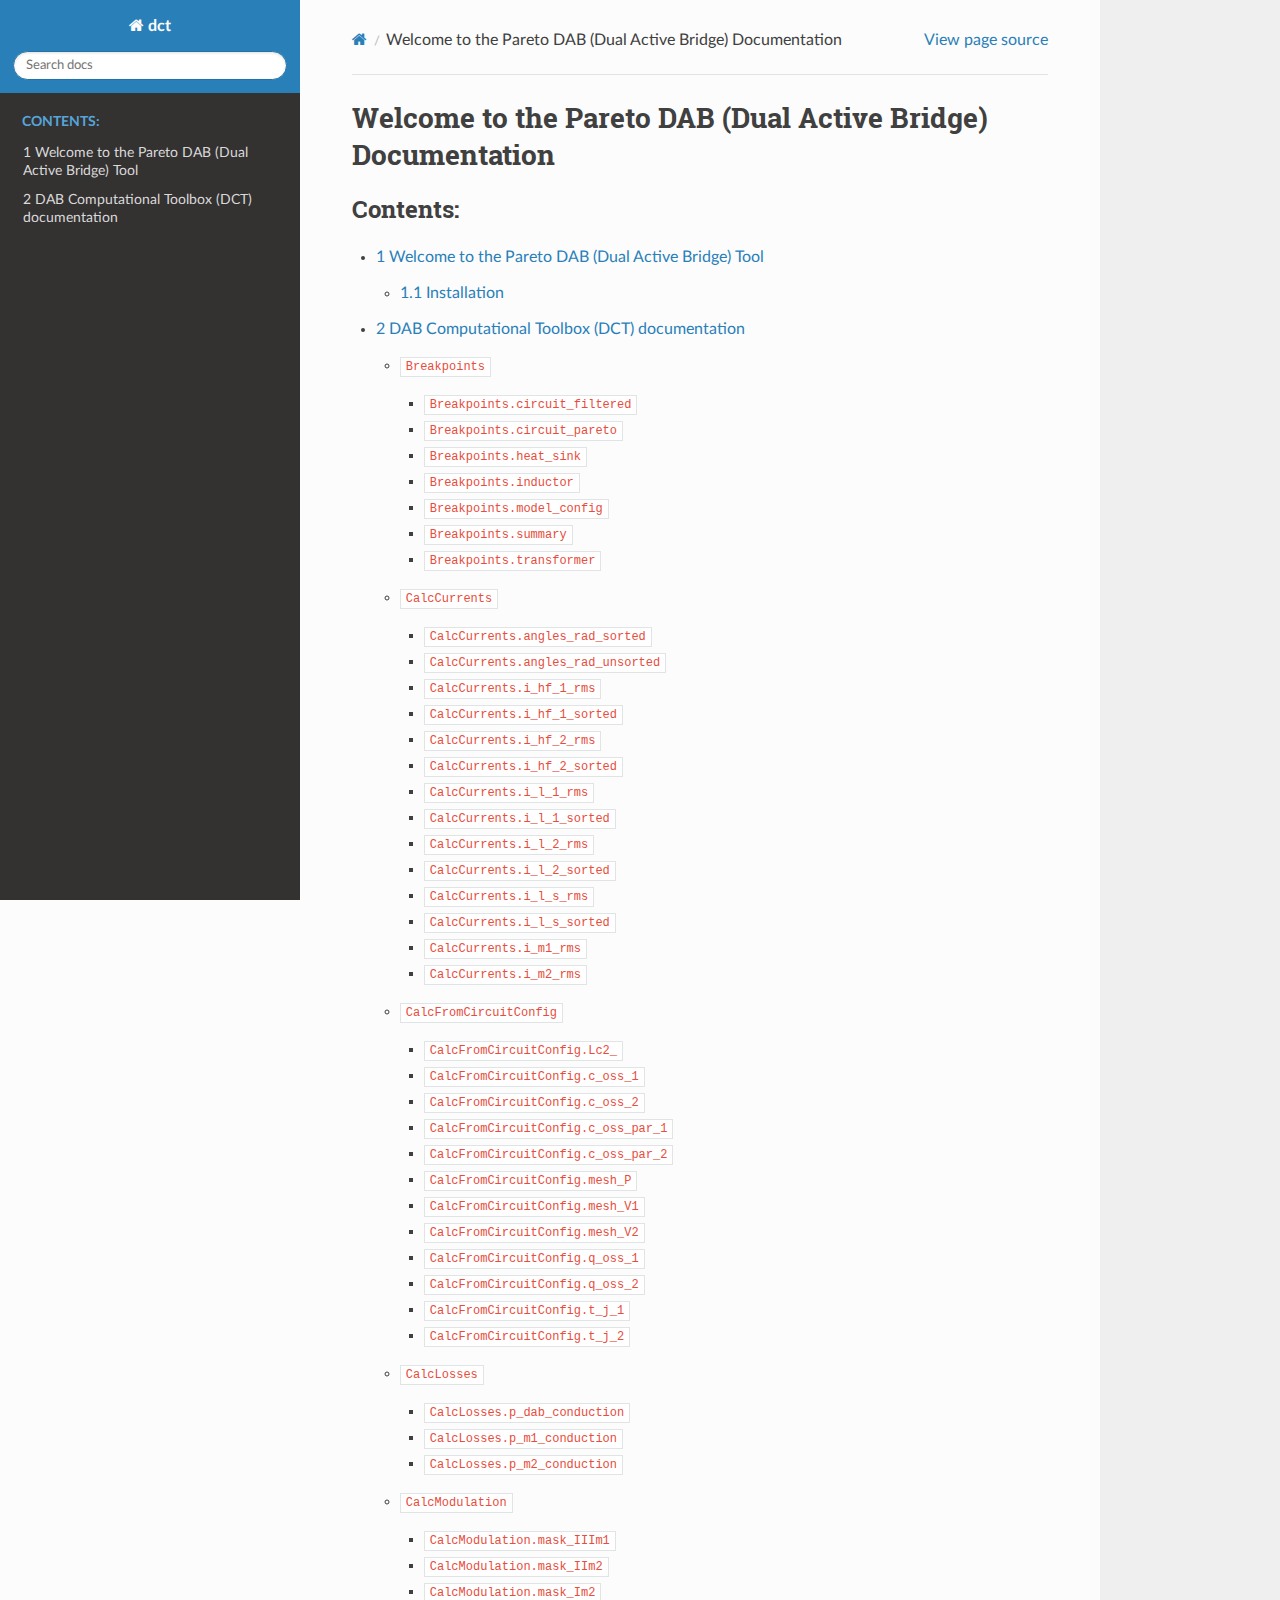
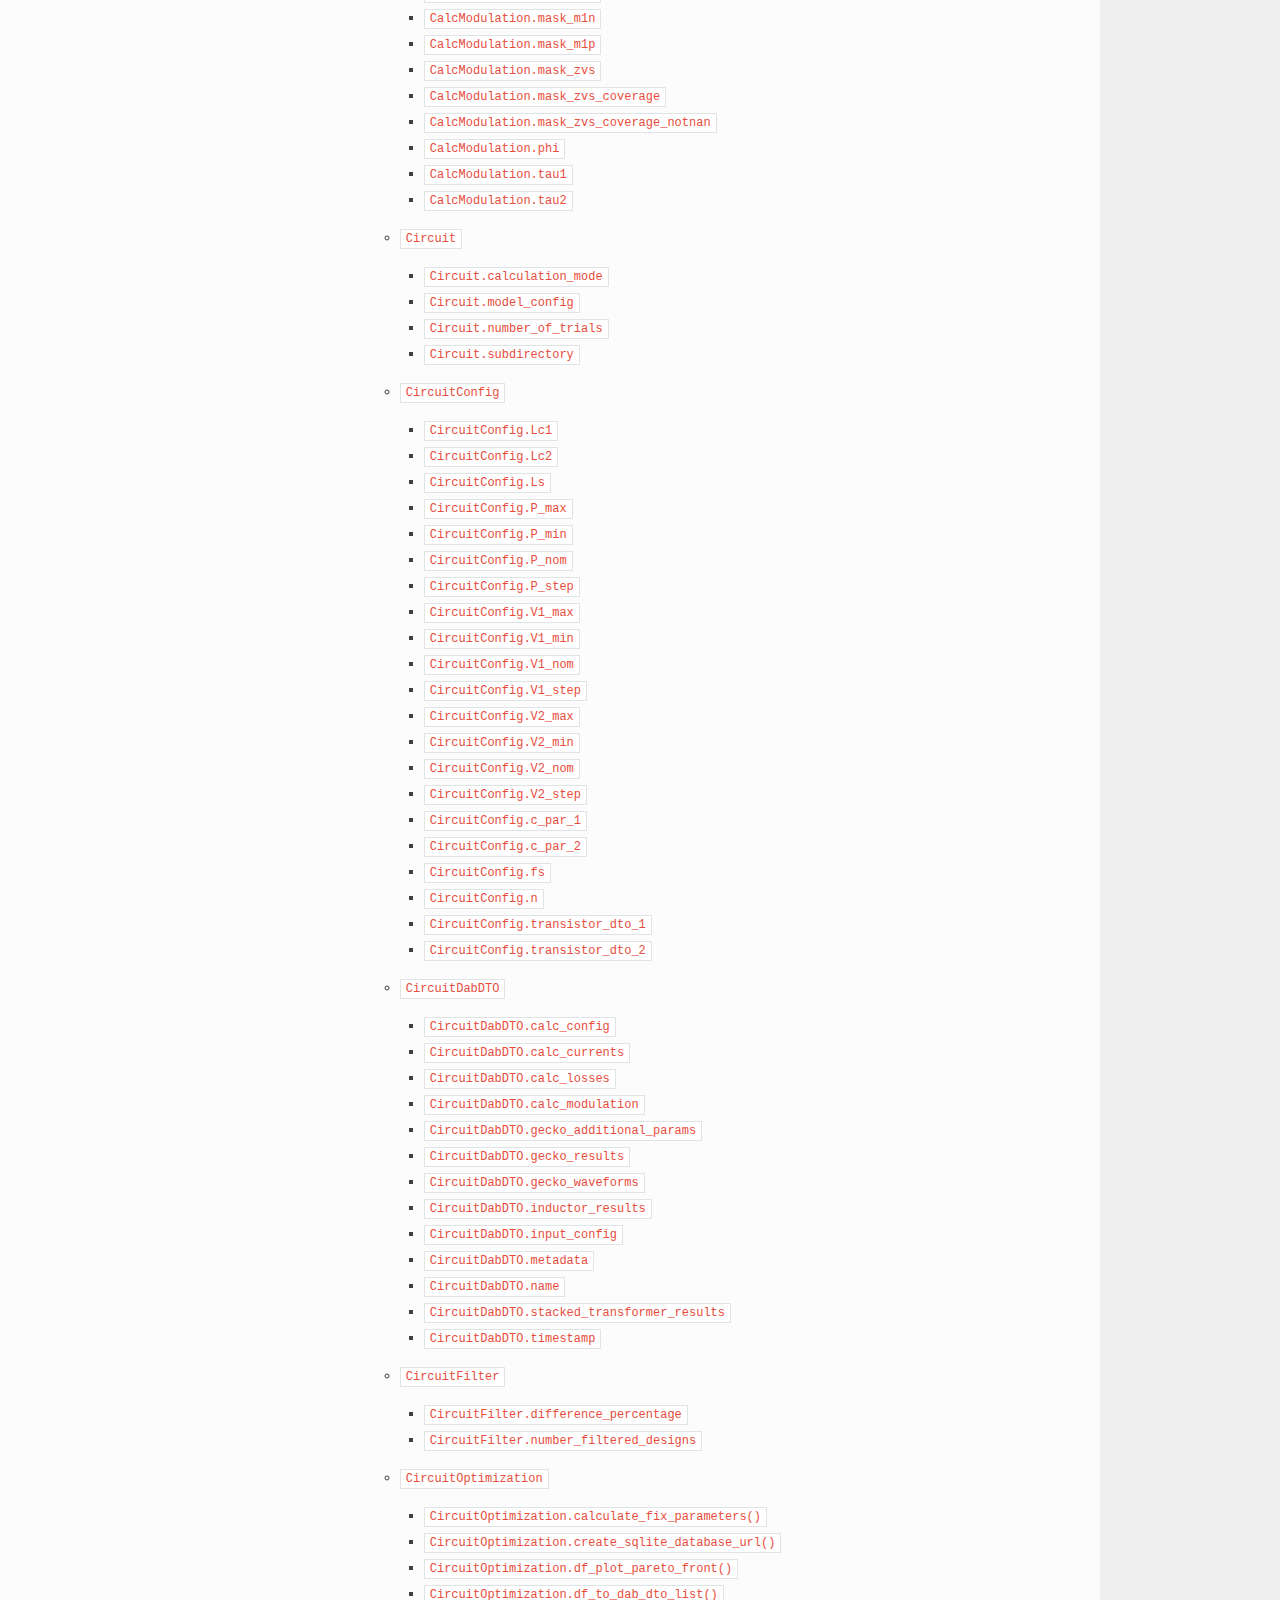
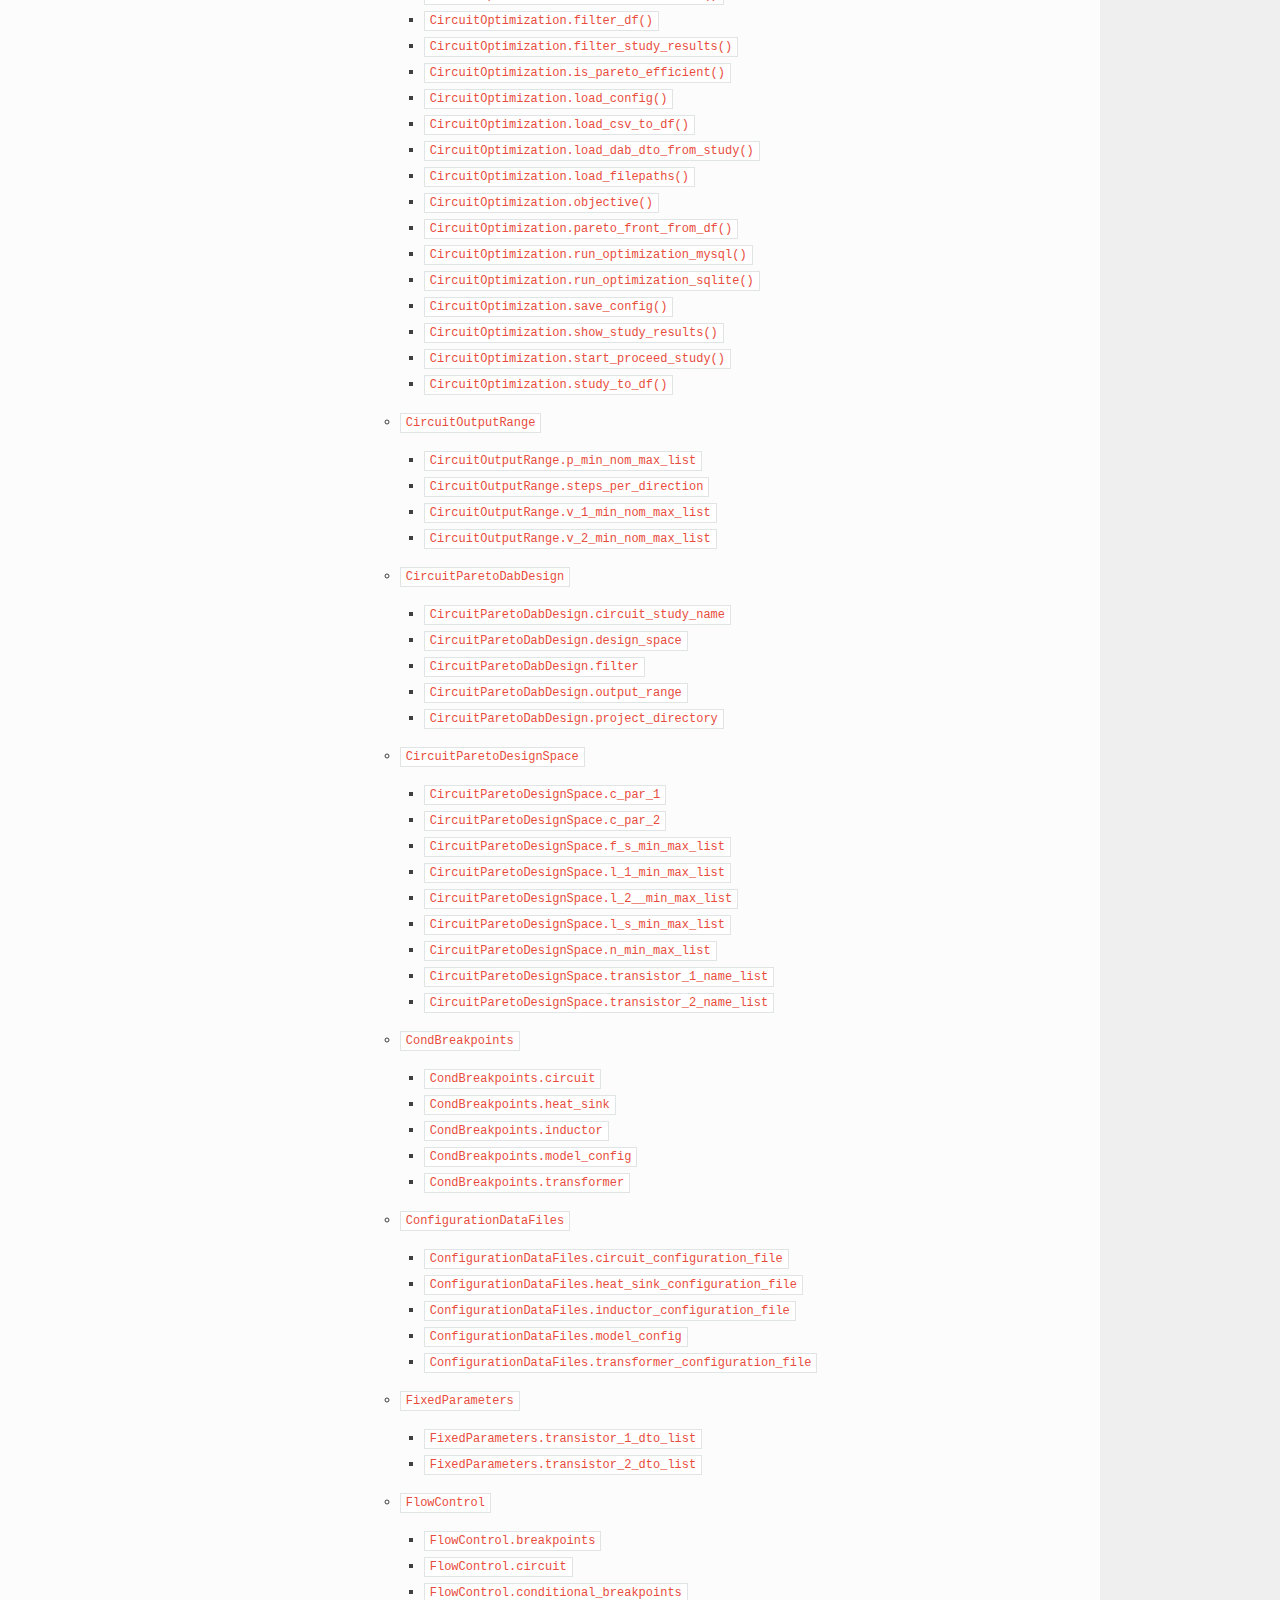
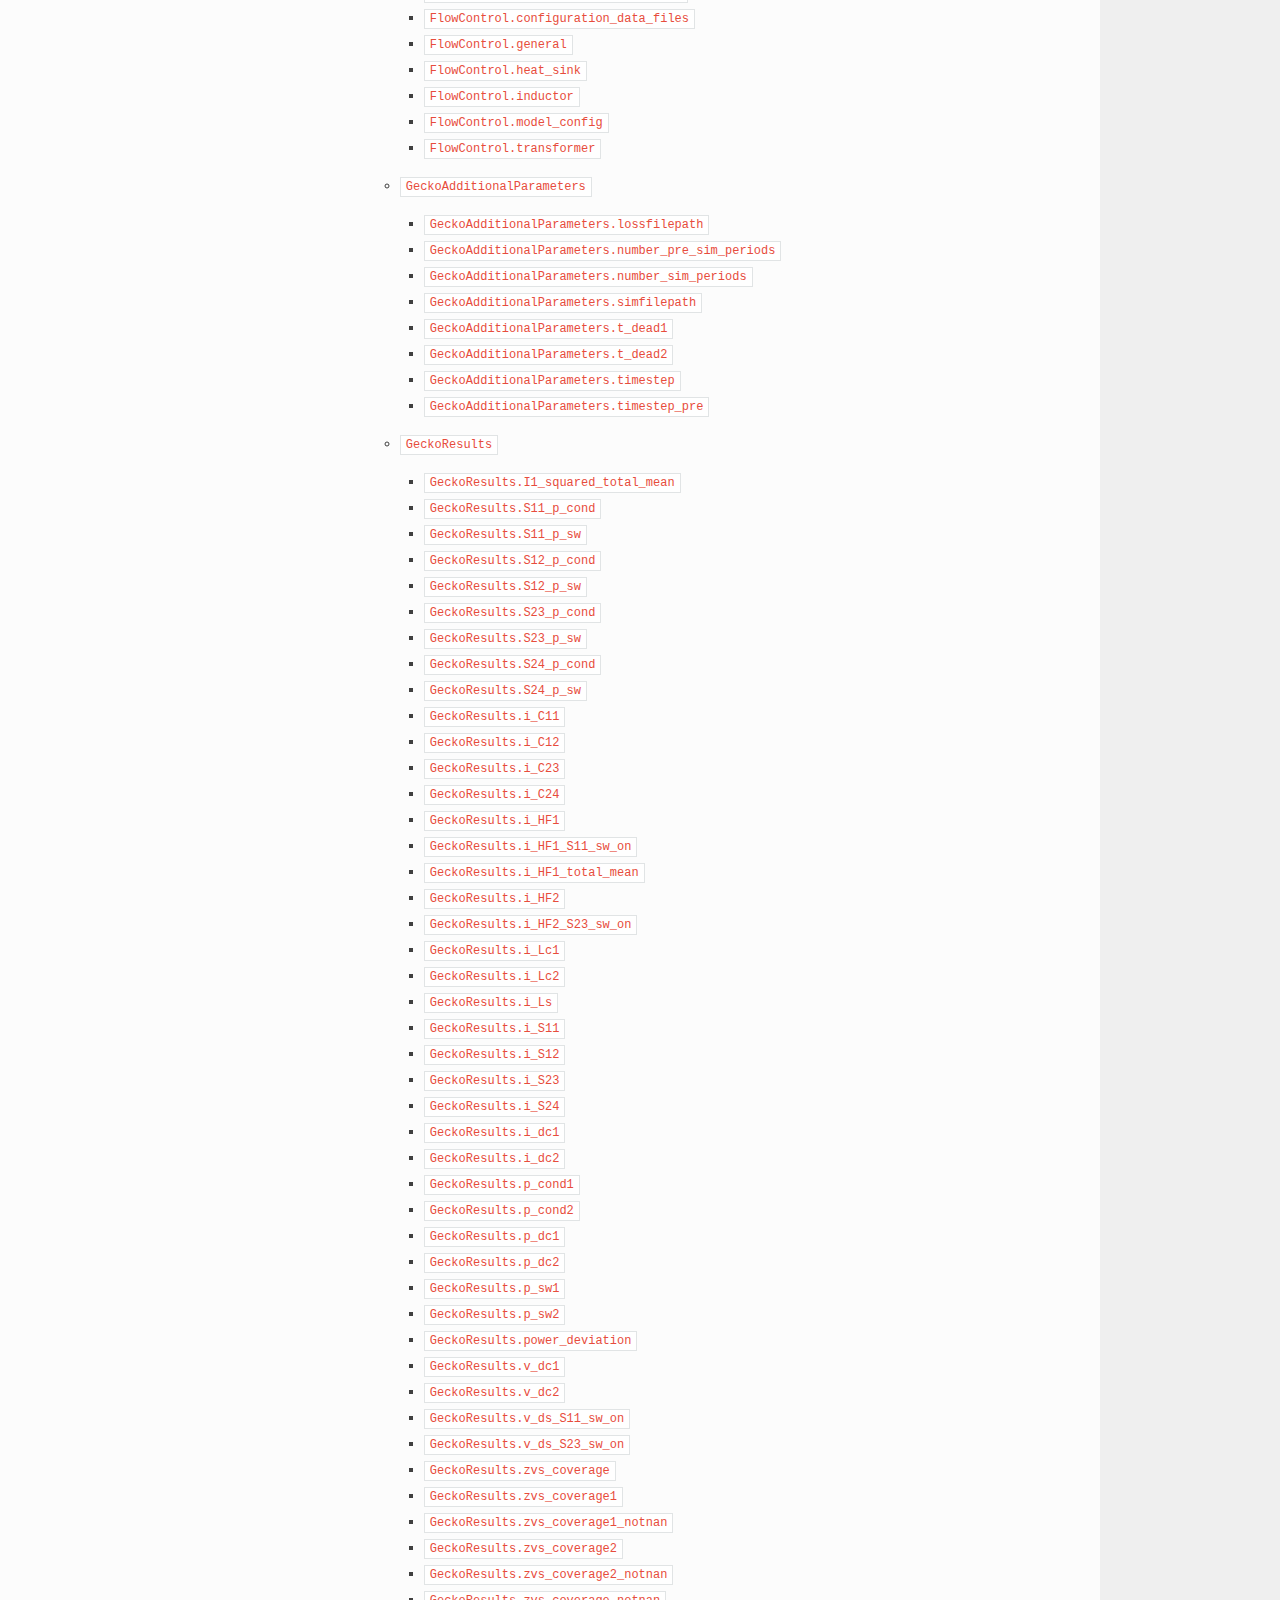
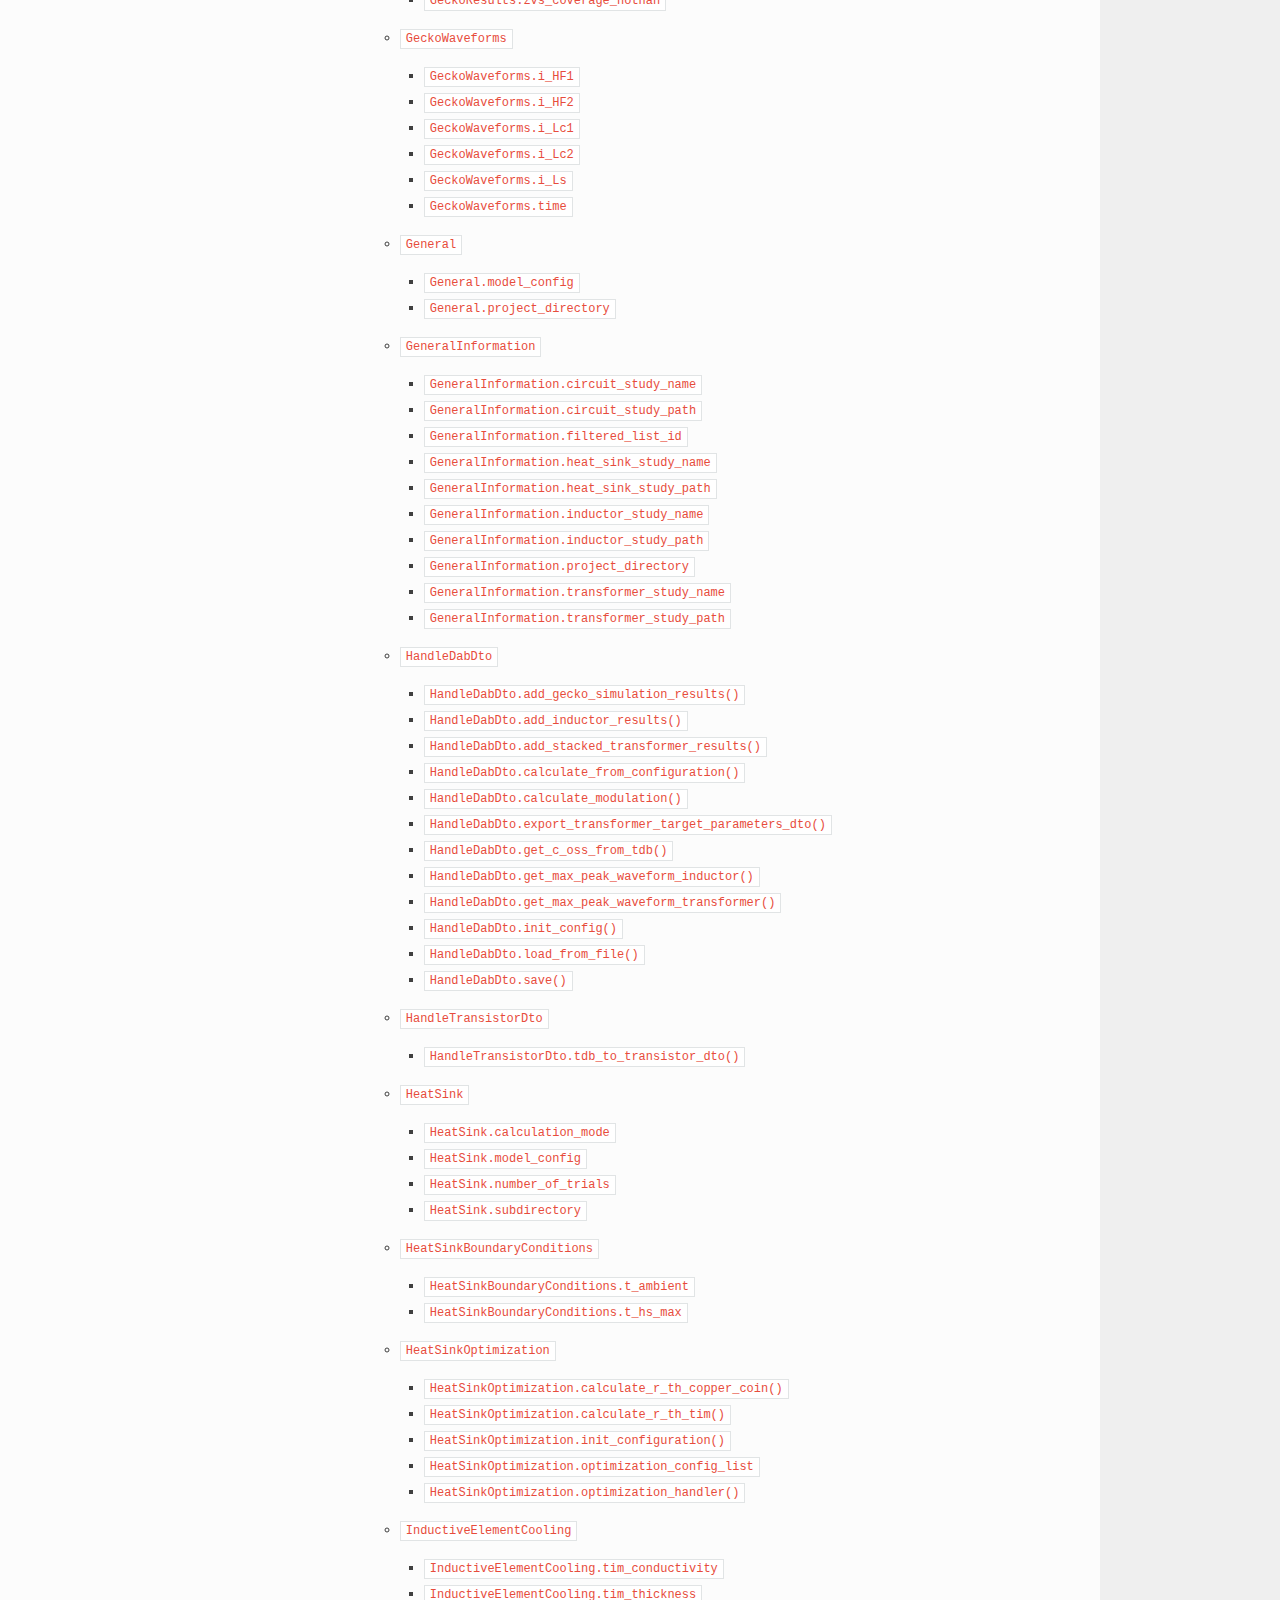
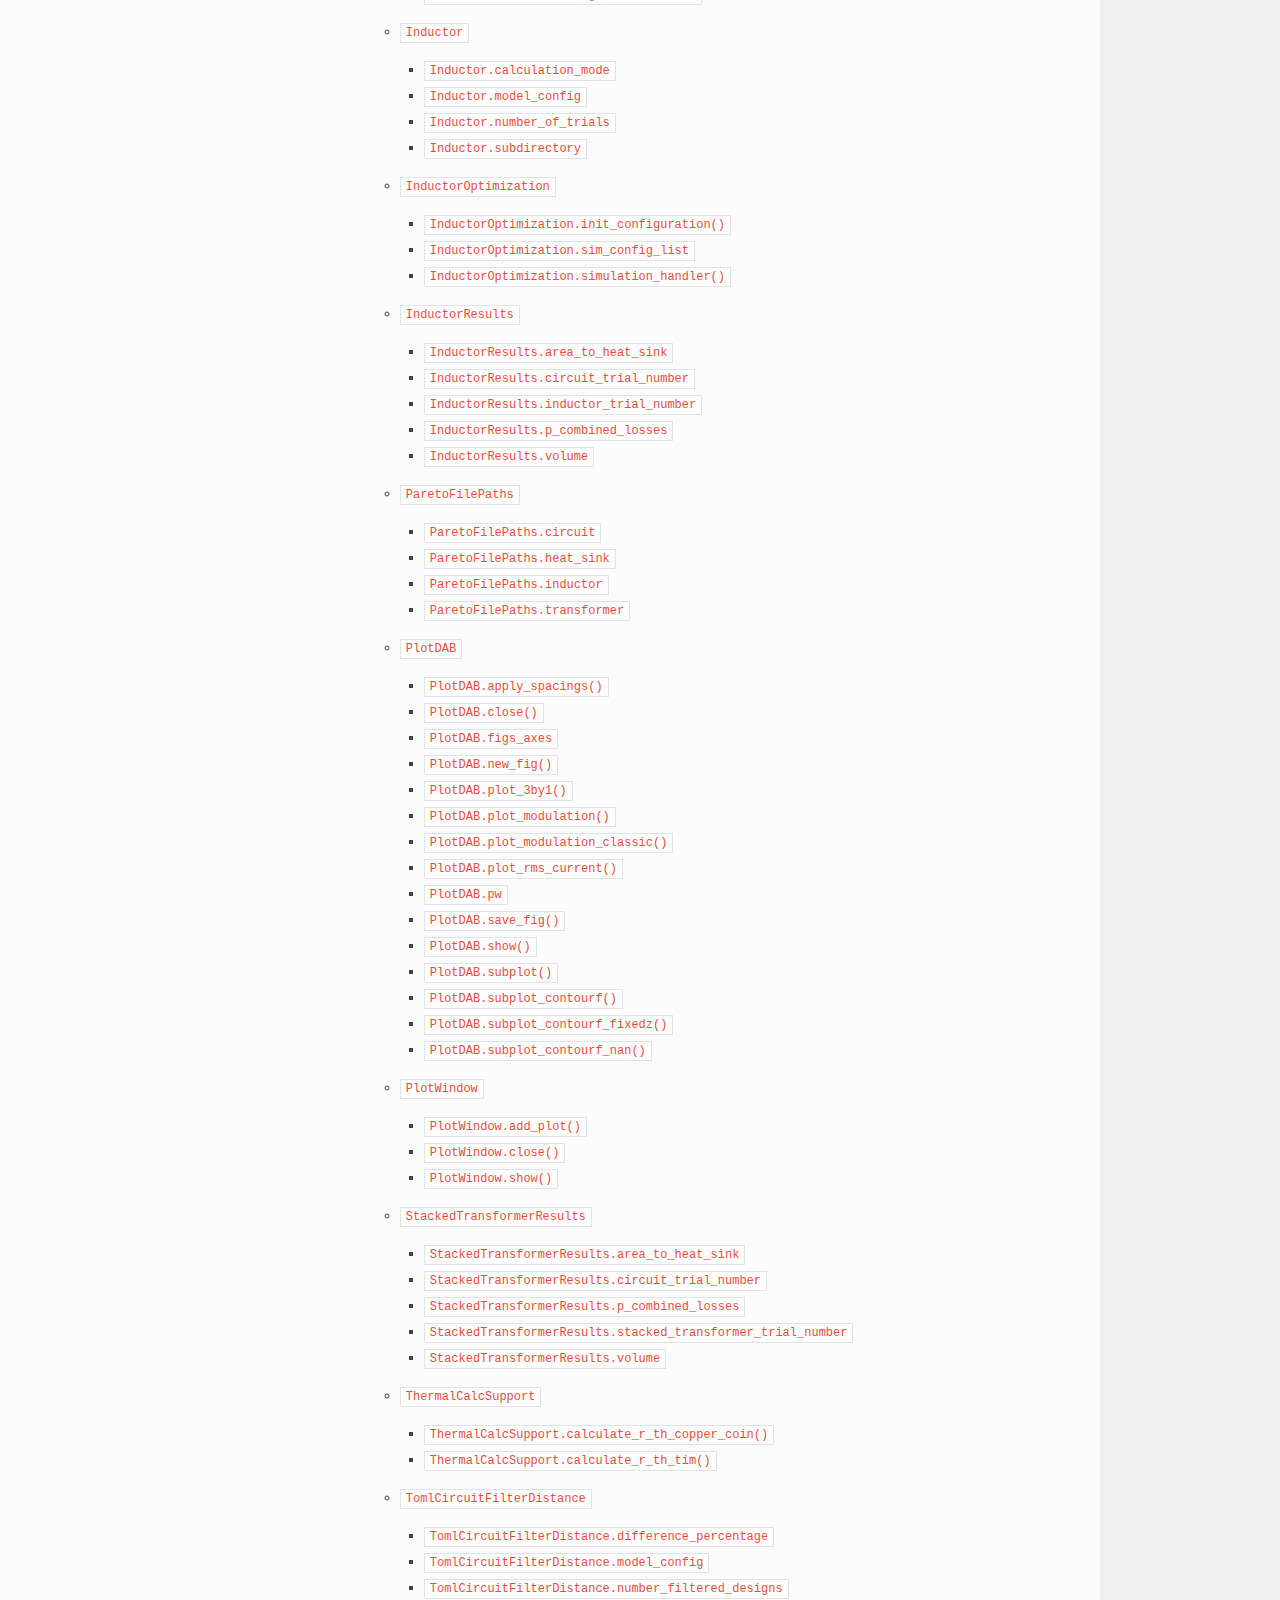
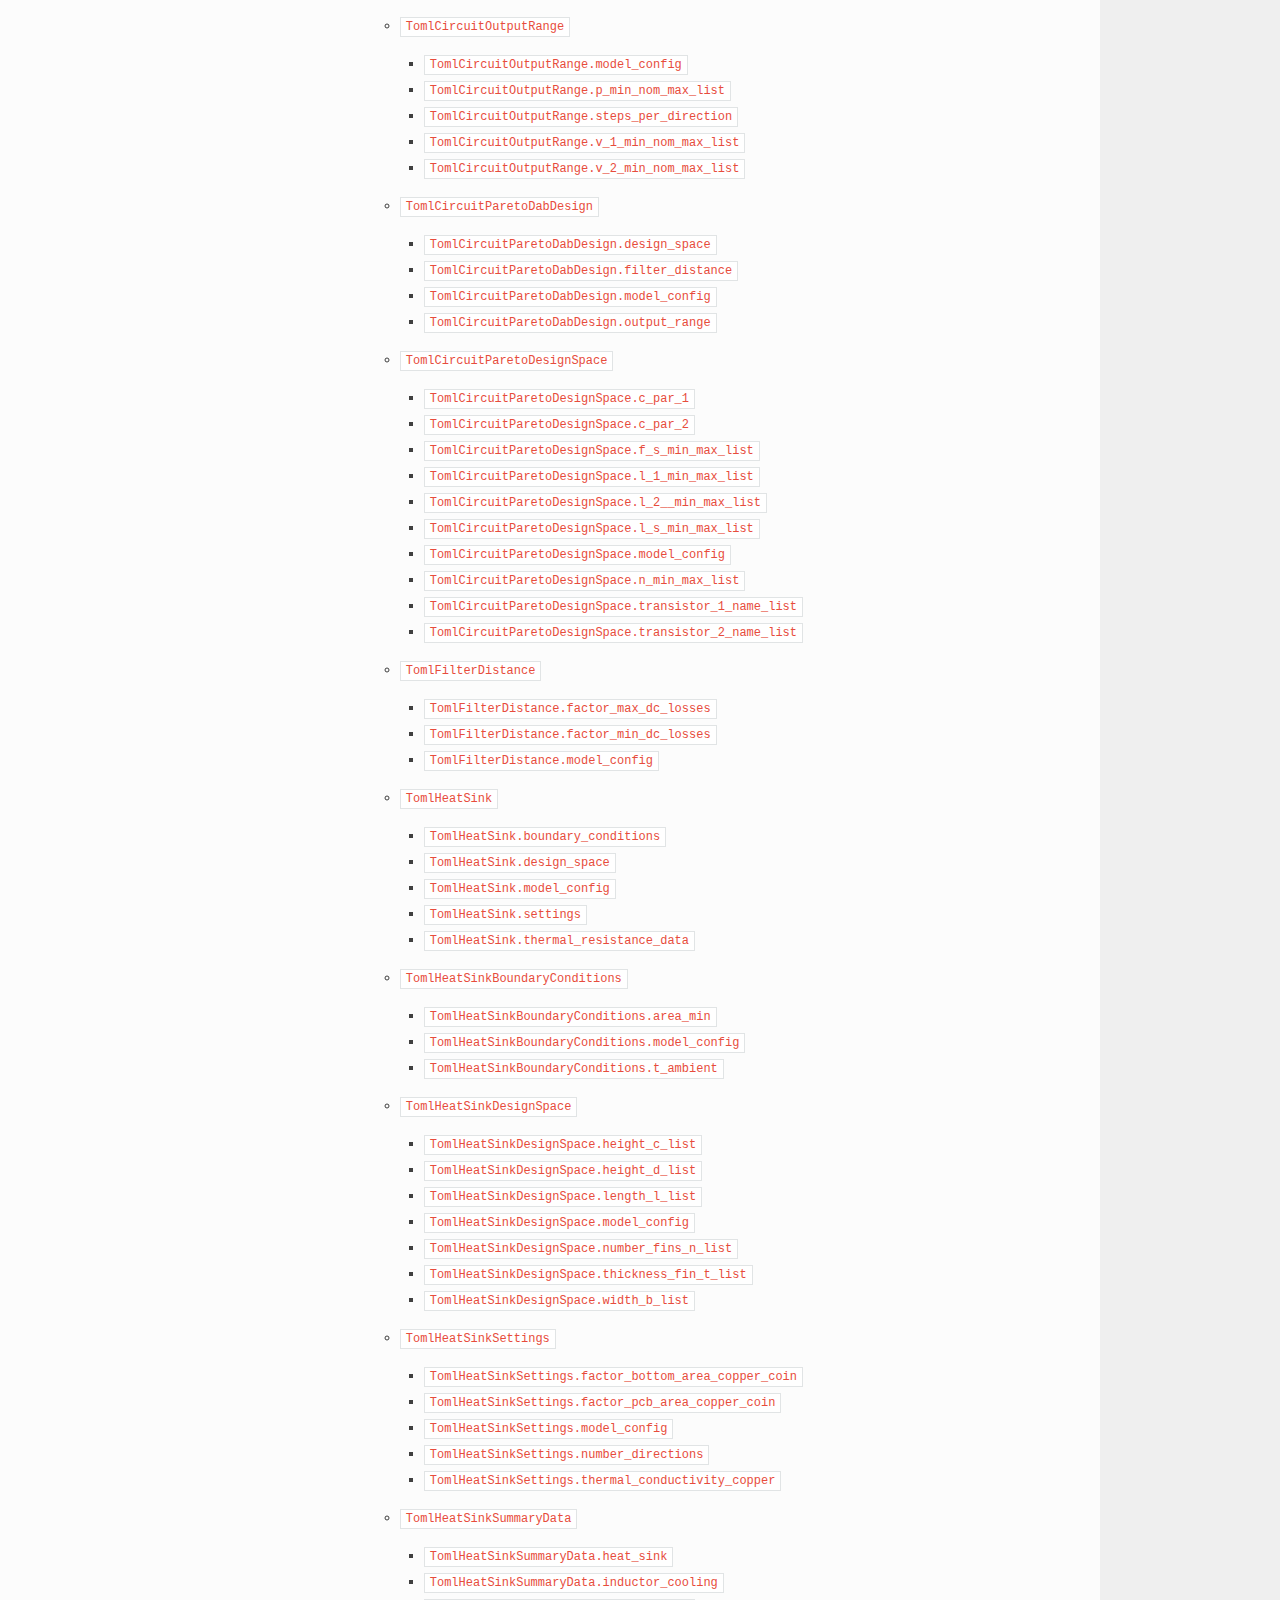
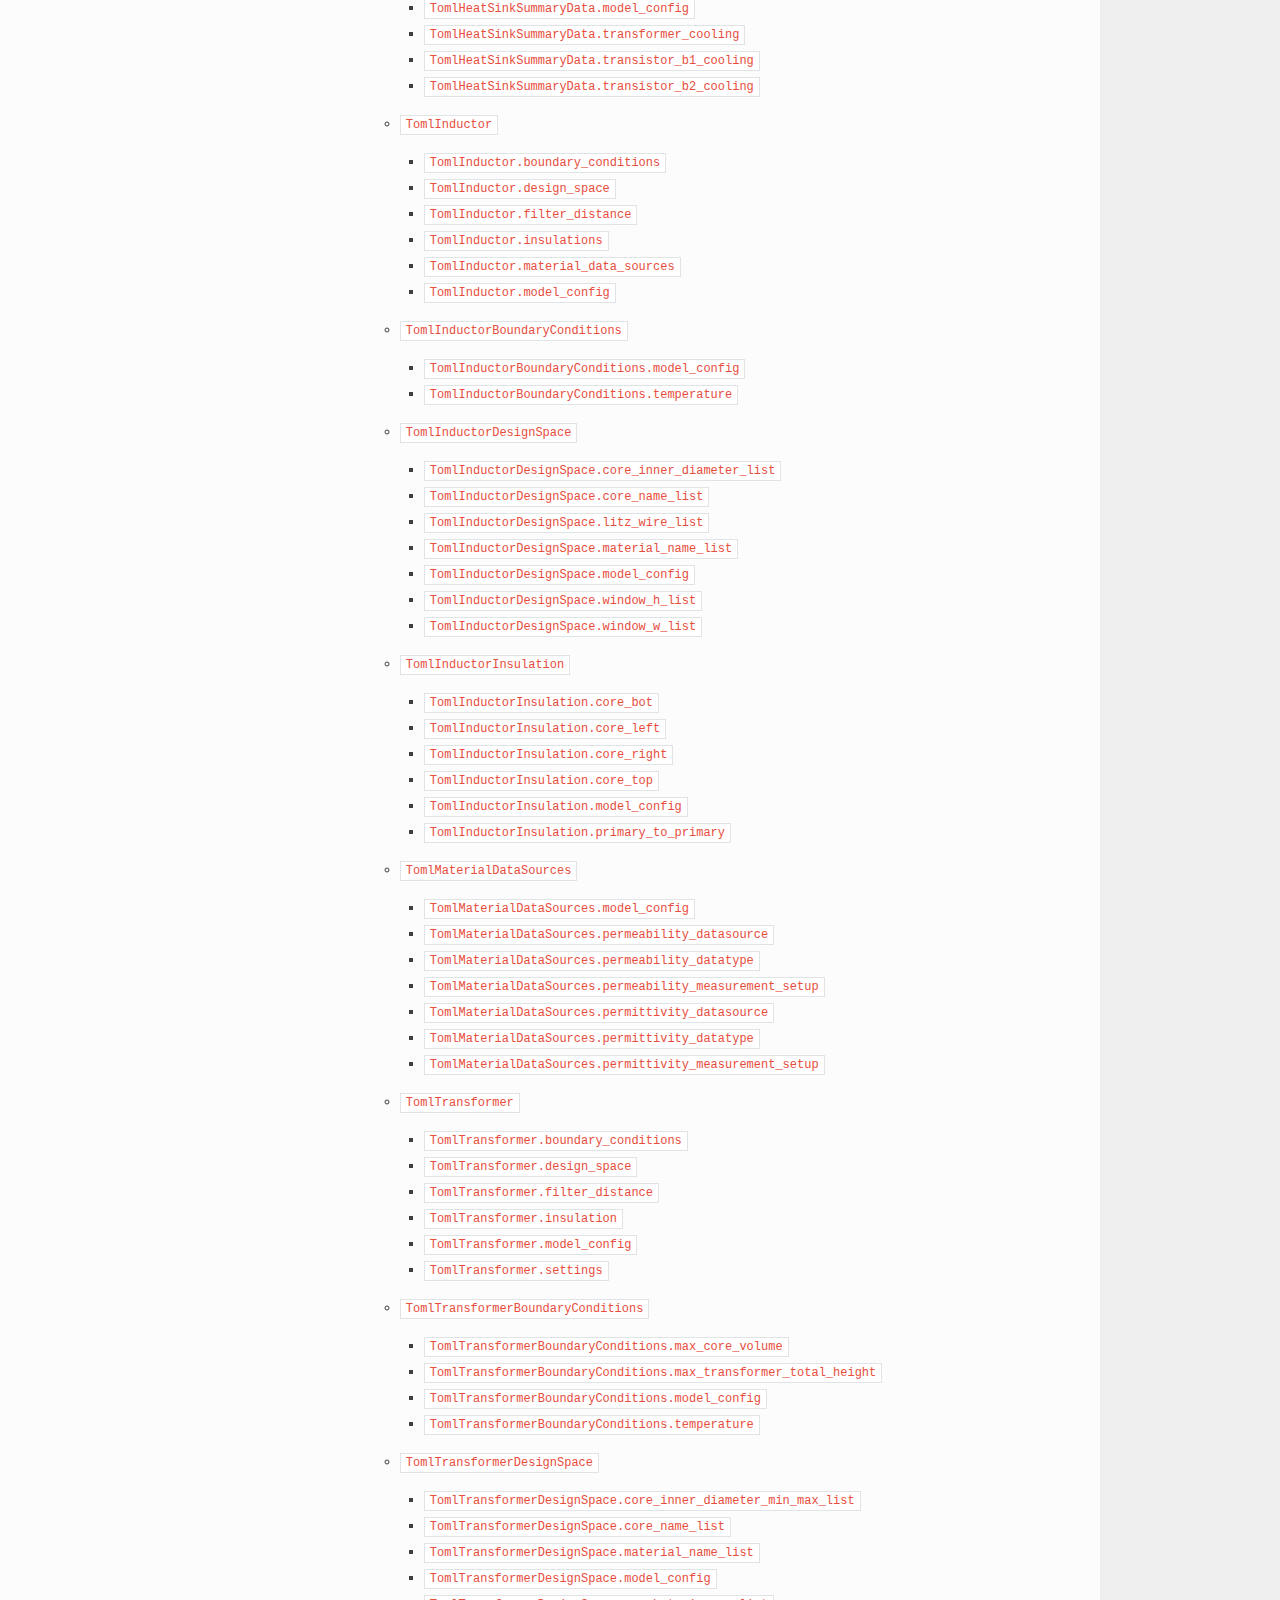
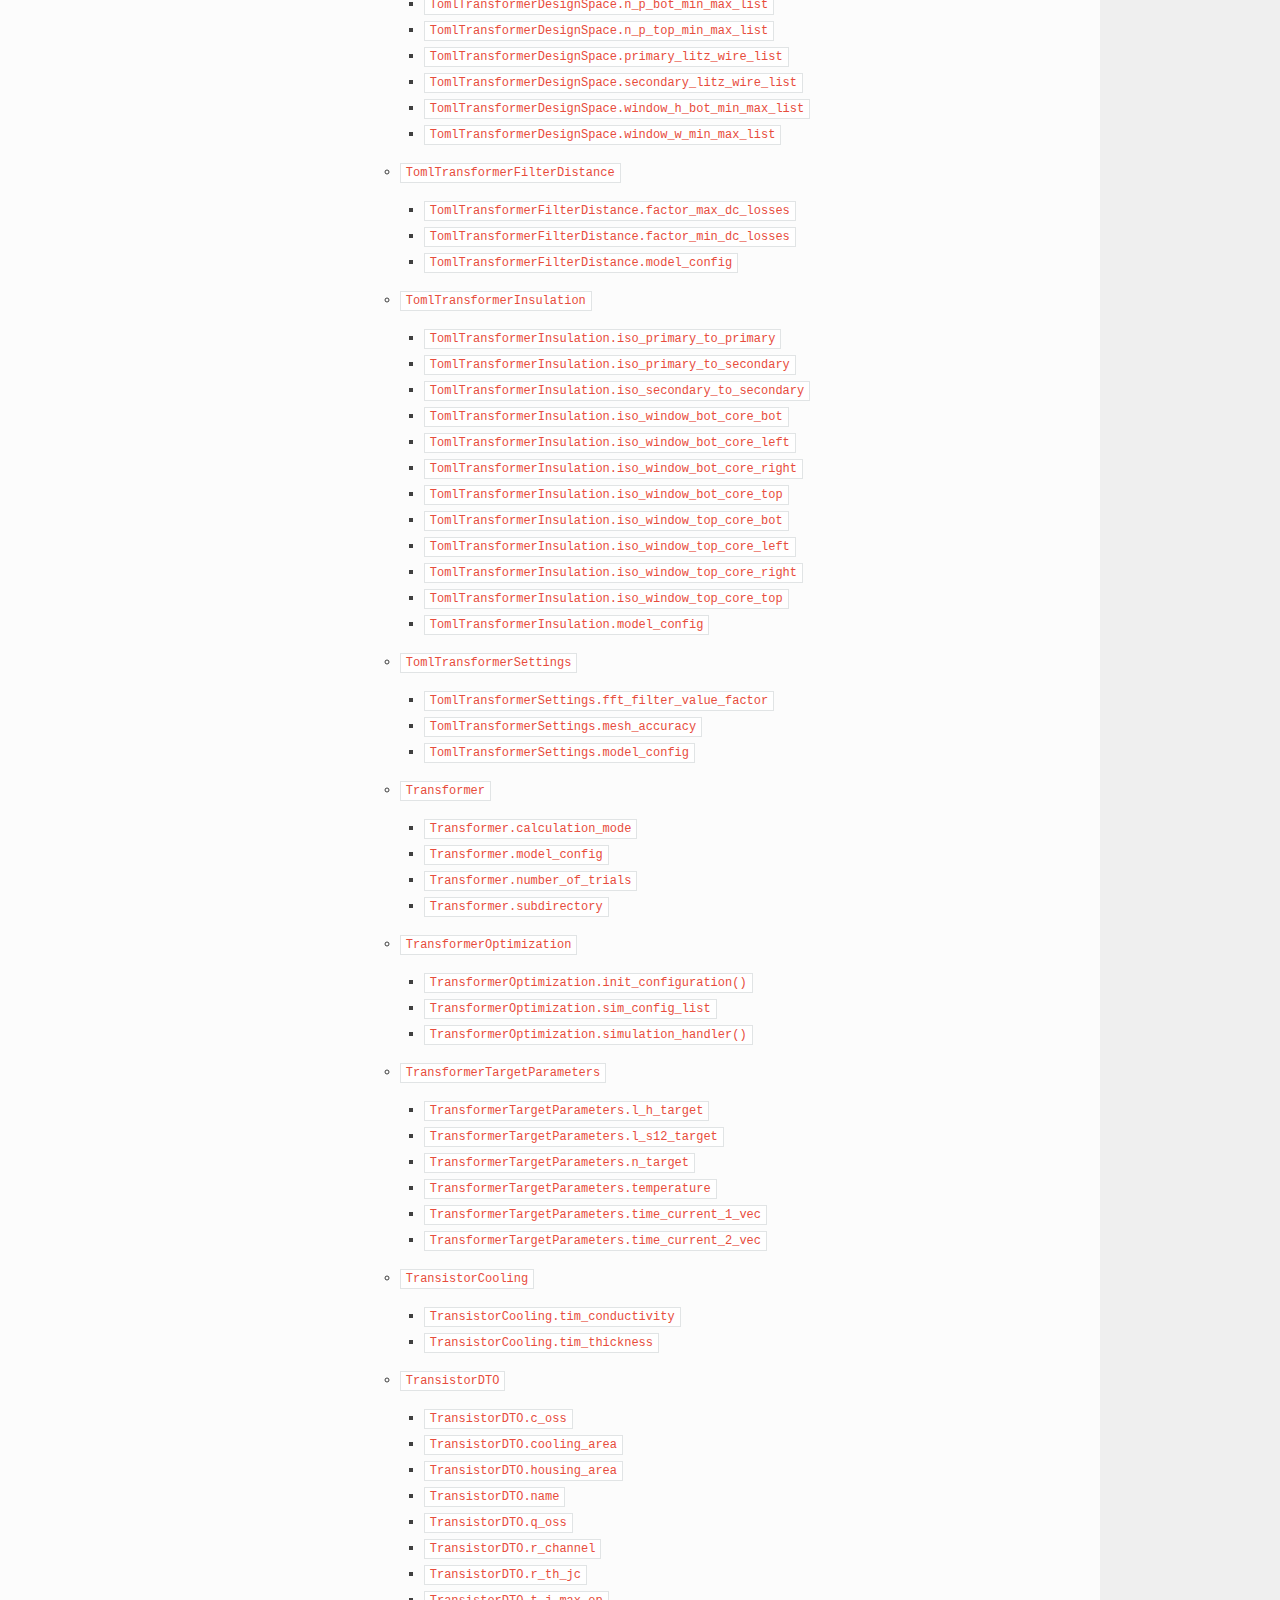
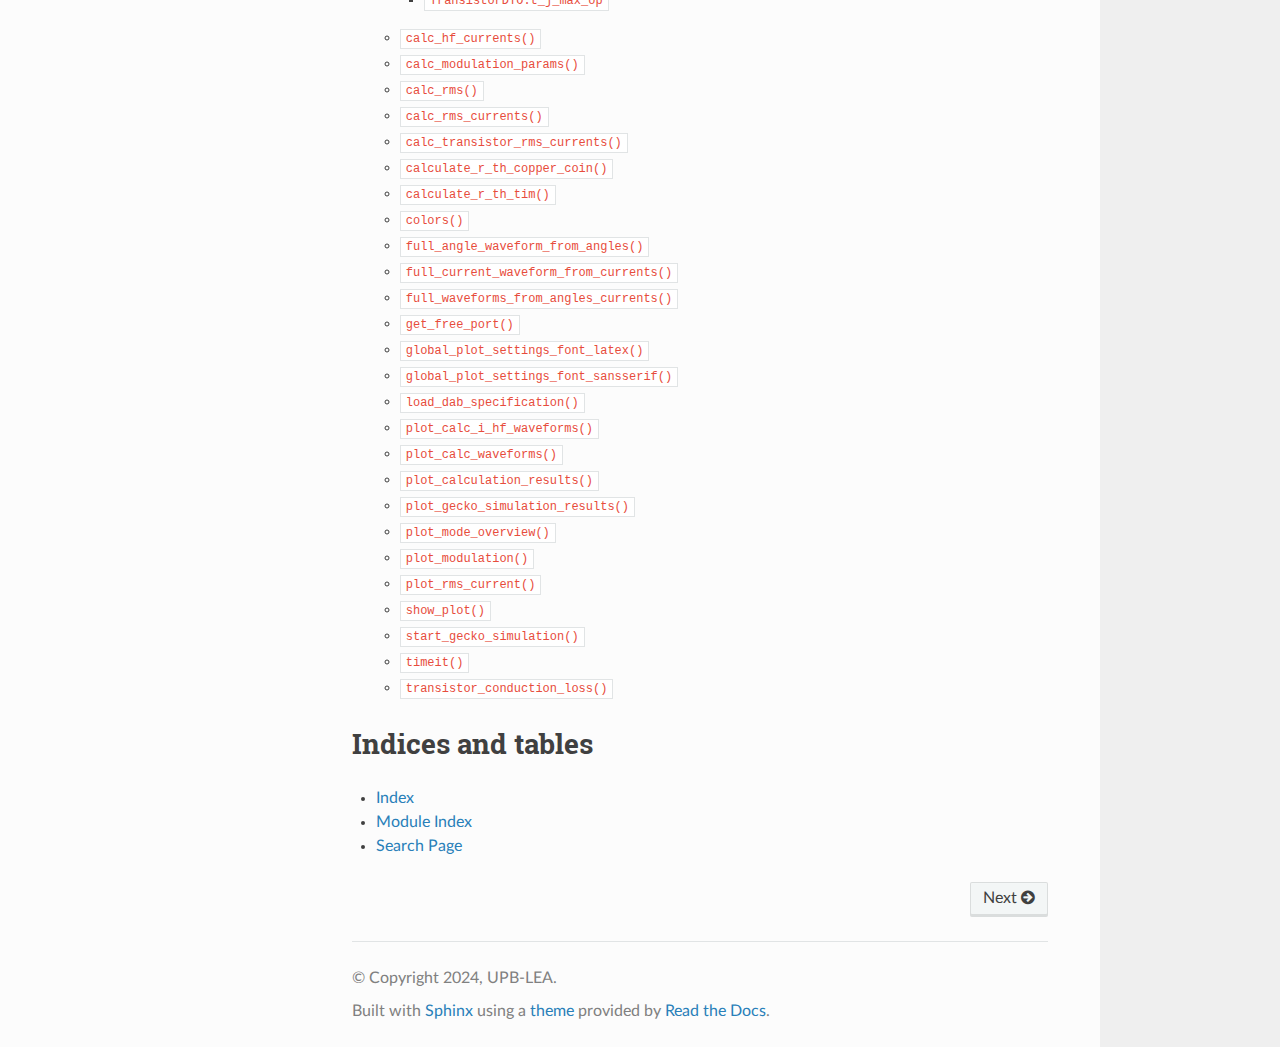
<file: index.html>
<!DOCTYPE html>
<html class="writer-html5" lang="en" data-content_root="./">
<head>
  <meta charset="utf-8" /><meta name="viewport" content="width=device-width, initial-scale=1" />

  <meta name="viewport" content="width=device-width, initial-scale=1.0" />
  <title>Welcome to the Pareto DAB (Dual Active Bridge) Documentation &mdash; dct 0.1.0 documentation</title>
      <link rel="stylesheet" type="text/css" href="_static/pygments.css?v=b86133f3" />
      <link rel="stylesheet" type="text/css" href="_static/css/theme.css?v=e59714d7" />

  
      <script src="_static/jquery.js?v=5d32c60e"></script>
      <script src="_static/_sphinx_javascript_frameworks_compat.js?v=2cd50e6c"></script>
      <script src="_static/documentation_options.js?v=01f34227"></script>
      <script src="_static/doctools.js?v=9bcbadda"></script>
      <script src="_static/sphinx_highlight.js?v=dc90522c"></script>
    <script src="_static/js/theme.js"></script>
    <link rel="index" title="Index" href="genindex.html" />
    <link rel="search" title="Search" href="search.html" />
    <link rel="next" title="1 Welcome to the Pareto DAB (Dual Active Bridge) Tool" href="intro.html" /> 
</head>

<body class="wy-body-for-nav"> 
  <div class="wy-grid-for-nav">
    <nav data-toggle="wy-nav-shift" class="wy-nav-side">
      <div class="wy-side-scroll">
        <div class="wy-side-nav-search" >

          
          
          <a href="#" class="icon icon-home">
            dct
          </a>
<div role="search">
  <form id="rtd-search-form" class="wy-form" action="search.html" method="get">
    <input type="text" name="q" placeholder="Search docs" aria-label="Search docs" />
    <input type="hidden" name="check_keywords" value="yes" />
    <input type="hidden" name="area" value="default" />
  </form>
</div>
        </div><div class="wy-menu wy-menu-vertical" data-spy="affix" role="navigation" aria-label="Navigation menu">
              <p class="caption" role="heading"><span class="caption-text">Contents:</span></p>
<ul>
<li class="toctree-l1"><a class="reference internal" href="intro.html"><span class="sectnum">1 </span>Welcome to the Pareto DAB (Dual Active Bridge) Tool</a></li>
<li class="toctree-l1"><a class="reference internal" href="intro.html#module-dct"><span class="sectnum">2 </span>DAB Computational Toolbox (DCT) documentation</a></li>
</ul>

        </div>
      </div>
    </nav>

    <section data-toggle="wy-nav-shift" class="wy-nav-content-wrap"><nav class="wy-nav-top" aria-label="Mobile navigation menu" >
          <i data-toggle="wy-nav-top" class="fa fa-bars"></i>
          <a href="#">dct</a>
      </nav>

      <div class="wy-nav-content">
        <div class="rst-content">
          <div role="navigation" aria-label="Page navigation">
  <ul class="wy-breadcrumbs">
      <li><a href="#" class="icon icon-home" aria-label="Home"></a></li>
      <li class="breadcrumb-item active">Welcome to the Pareto DAB (Dual Active Bridge) Documentation</li>
      <li class="wy-breadcrumbs-aside">
            <a href="_sources/index.rst.txt" rel="nofollow"> View page source</a>
      </li>
  </ul>
  <hr/>
</div>
          <div role="main" class="document" itemscope="itemscope" itemtype="http://schema.org/Article">
           <div itemprop="articleBody">
             
  <section id="welcome-to-the-pareto-dab-dual-active-bridge-documentation">
<h1>Welcome to the Pareto DAB (Dual Active Bridge) Documentation<a class="headerlink" href="#welcome-to-the-pareto-dab-dual-active-bridge-documentation" title="Link to this heading"></a></h1>
<div class="toctree-wrapper compound">
<p class="caption" role="heading"><span class="caption-text">Contents:</span></p>
<ul>
<li class="toctree-l1"><a class="reference internal" href="intro.html"><span class="sectnum">1 </span>Welcome to the Pareto DAB (Dual Active Bridge) Tool</a><ul>
<li class="toctree-l2"><a class="reference internal" href="intro.html#installation"><span class="sectnum">1.1 </span>Installation</a></li>
</ul>
</li>
<li class="toctree-l1"><a class="reference internal" href="intro.html#module-dct"><span class="sectnum">2 </span>DAB Computational Toolbox (DCT) documentation</a><ul>
<li class="toctree-l2"><a class="reference internal" href="intro.html#dct.Breakpoints"><code class="docutils literal notranslate"><span class="pre">Breakpoints</span></code></a><ul>
<li class="toctree-l3"><a class="reference internal" href="intro.html#dct.Breakpoints.circuit_filtered"><code class="docutils literal notranslate"><span class="pre">Breakpoints.circuit_filtered</span></code></a></li>
<li class="toctree-l3"><a class="reference internal" href="intro.html#dct.Breakpoints.circuit_pareto"><code class="docutils literal notranslate"><span class="pre">Breakpoints.circuit_pareto</span></code></a></li>
<li class="toctree-l3"><a class="reference internal" href="intro.html#dct.Breakpoints.heat_sink"><code class="docutils literal notranslate"><span class="pre">Breakpoints.heat_sink</span></code></a></li>
<li class="toctree-l3"><a class="reference internal" href="intro.html#dct.Breakpoints.inductor"><code class="docutils literal notranslate"><span class="pre">Breakpoints.inductor</span></code></a></li>
<li class="toctree-l3"><a class="reference internal" href="intro.html#dct.Breakpoints.model_config"><code class="docutils literal notranslate"><span class="pre">Breakpoints.model_config</span></code></a></li>
<li class="toctree-l3"><a class="reference internal" href="intro.html#dct.Breakpoints.summary"><code class="docutils literal notranslate"><span class="pre">Breakpoints.summary</span></code></a></li>
<li class="toctree-l3"><a class="reference internal" href="intro.html#dct.Breakpoints.transformer"><code class="docutils literal notranslate"><span class="pre">Breakpoints.transformer</span></code></a></li>
</ul>
</li>
<li class="toctree-l2"><a class="reference internal" href="intro.html#dct.CalcCurrents"><code class="docutils literal notranslate"><span class="pre">CalcCurrents</span></code></a><ul>
<li class="toctree-l3"><a class="reference internal" href="intro.html#dct.CalcCurrents.angles_rad_sorted"><code class="docutils literal notranslate"><span class="pre">CalcCurrents.angles_rad_sorted</span></code></a></li>
<li class="toctree-l3"><a class="reference internal" href="intro.html#dct.CalcCurrents.angles_rad_unsorted"><code class="docutils literal notranslate"><span class="pre">CalcCurrents.angles_rad_unsorted</span></code></a></li>
<li class="toctree-l3"><a class="reference internal" href="intro.html#dct.CalcCurrents.i_hf_1_rms"><code class="docutils literal notranslate"><span class="pre">CalcCurrents.i_hf_1_rms</span></code></a></li>
<li class="toctree-l3"><a class="reference internal" href="intro.html#dct.CalcCurrents.i_hf_1_sorted"><code class="docutils literal notranslate"><span class="pre">CalcCurrents.i_hf_1_sorted</span></code></a></li>
<li class="toctree-l3"><a class="reference internal" href="intro.html#dct.CalcCurrents.i_hf_2_rms"><code class="docutils literal notranslate"><span class="pre">CalcCurrents.i_hf_2_rms</span></code></a></li>
<li class="toctree-l3"><a class="reference internal" href="intro.html#dct.CalcCurrents.i_hf_2_sorted"><code class="docutils literal notranslate"><span class="pre">CalcCurrents.i_hf_2_sorted</span></code></a></li>
<li class="toctree-l3"><a class="reference internal" href="intro.html#dct.CalcCurrents.i_l_1_rms"><code class="docutils literal notranslate"><span class="pre">CalcCurrents.i_l_1_rms</span></code></a></li>
<li class="toctree-l3"><a class="reference internal" href="intro.html#dct.CalcCurrents.i_l_1_sorted"><code class="docutils literal notranslate"><span class="pre">CalcCurrents.i_l_1_sorted</span></code></a></li>
<li class="toctree-l3"><a class="reference internal" href="intro.html#dct.CalcCurrents.i_l_2_rms"><code class="docutils literal notranslate"><span class="pre">CalcCurrents.i_l_2_rms</span></code></a></li>
<li class="toctree-l3"><a class="reference internal" href="intro.html#dct.CalcCurrents.i_l_2_sorted"><code class="docutils literal notranslate"><span class="pre">CalcCurrents.i_l_2_sorted</span></code></a></li>
<li class="toctree-l3"><a class="reference internal" href="intro.html#dct.CalcCurrents.i_l_s_rms"><code class="docutils literal notranslate"><span class="pre">CalcCurrents.i_l_s_rms</span></code></a></li>
<li class="toctree-l3"><a class="reference internal" href="intro.html#dct.CalcCurrents.i_l_s_sorted"><code class="docutils literal notranslate"><span class="pre">CalcCurrents.i_l_s_sorted</span></code></a></li>
<li class="toctree-l3"><a class="reference internal" href="intro.html#dct.CalcCurrents.i_m1_rms"><code class="docutils literal notranslate"><span class="pre">CalcCurrents.i_m1_rms</span></code></a></li>
<li class="toctree-l3"><a class="reference internal" href="intro.html#dct.CalcCurrents.i_m2_rms"><code class="docutils literal notranslate"><span class="pre">CalcCurrents.i_m2_rms</span></code></a></li>
</ul>
</li>
<li class="toctree-l2"><a class="reference internal" href="intro.html#dct.CalcFromCircuitConfig"><code class="docutils literal notranslate"><span class="pre">CalcFromCircuitConfig</span></code></a><ul>
<li class="toctree-l3"><a class="reference internal" href="intro.html#dct.CalcFromCircuitConfig.Lc2_"><code class="docutils literal notranslate"><span class="pre">CalcFromCircuitConfig.Lc2_</span></code></a></li>
<li class="toctree-l3"><a class="reference internal" href="intro.html#dct.CalcFromCircuitConfig.c_oss_1"><code class="docutils literal notranslate"><span class="pre">CalcFromCircuitConfig.c_oss_1</span></code></a></li>
<li class="toctree-l3"><a class="reference internal" href="intro.html#dct.CalcFromCircuitConfig.c_oss_2"><code class="docutils literal notranslate"><span class="pre">CalcFromCircuitConfig.c_oss_2</span></code></a></li>
<li class="toctree-l3"><a class="reference internal" href="intro.html#dct.CalcFromCircuitConfig.c_oss_par_1"><code class="docutils literal notranslate"><span class="pre">CalcFromCircuitConfig.c_oss_par_1</span></code></a></li>
<li class="toctree-l3"><a class="reference internal" href="intro.html#dct.CalcFromCircuitConfig.c_oss_par_2"><code class="docutils literal notranslate"><span class="pre">CalcFromCircuitConfig.c_oss_par_2</span></code></a></li>
<li class="toctree-l3"><a class="reference internal" href="intro.html#dct.CalcFromCircuitConfig.mesh_P"><code class="docutils literal notranslate"><span class="pre">CalcFromCircuitConfig.mesh_P</span></code></a></li>
<li class="toctree-l3"><a class="reference internal" href="intro.html#dct.CalcFromCircuitConfig.mesh_V1"><code class="docutils literal notranslate"><span class="pre">CalcFromCircuitConfig.mesh_V1</span></code></a></li>
<li class="toctree-l3"><a class="reference internal" href="intro.html#dct.CalcFromCircuitConfig.mesh_V2"><code class="docutils literal notranslate"><span class="pre">CalcFromCircuitConfig.mesh_V2</span></code></a></li>
<li class="toctree-l3"><a class="reference internal" href="intro.html#dct.CalcFromCircuitConfig.q_oss_1"><code class="docutils literal notranslate"><span class="pre">CalcFromCircuitConfig.q_oss_1</span></code></a></li>
<li class="toctree-l3"><a class="reference internal" href="intro.html#dct.CalcFromCircuitConfig.q_oss_2"><code class="docutils literal notranslate"><span class="pre">CalcFromCircuitConfig.q_oss_2</span></code></a></li>
<li class="toctree-l3"><a class="reference internal" href="intro.html#dct.CalcFromCircuitConfig.t_j_1"><code class="docutils literal notranslate"><span class="pre">CalcFromCircuitConfig.t_j_1</span></code></a></li>
<li class="toctree-l3"><a class="reference internal" href="intro.html#dct.CalcFromCircuitConfig.t_j_2"><code class="docutils literal notranslate"><span class="pre">CalcFromCircuitConfig.t_j_2</span></code></a></li>
</ul>
</li>
<li class="toctree-l2"><a class="reference internal" href="intro.html#dct.CalcLosses"><code class="docutils literal notranslate"><span class="pre">CalcLosses</span></code></a><ul>
<li class="toctree-l3"><a class="reference internal" href="intro.html#dct.CalcLosses.p_dab_conduction"><code class="docutils literal notranslate"><span class="pre">CalcLosses.p_dab_conduction</span></code></a></li>
<li class="toctree-l3"><a class="reference internal" href="intro.html#dct.CalcLosses.p_m1_conduction"><code class="docutils literal notranslate"><span class="pre">CalcLosses.p_m1_conduction</span></code></a></li>
<li class="toctree-l3"><a class="reference internal" href="intro.html#dct.CalcLosses.p_m2_conduction"><code class="docutils literal notranslate"><span class="pre">CalcLosses.p_m2_conduction</span></code></a></li>
</ul>
</li>
<li class="toctree-l2"><a class="reference internal" href="intro.html#dct.CalcModulation"><code class="docutils literal notranslate"><span class="pre">CalcModulation</span></code></a><ul>
<li class="toctree-l3"><a class="reference internal" href="intro.html#dct.CalcModulation.mask_IIIm1"><code class="docutils literal notranslate"><span class="pre">CalcModulation.mask_IIIm1</span></code></a></li>
<li class="toctree-l3"><a class="reference internal" href="intro.html#dct.CalcModulation.mask_IIm2"><code class="docutils literal notranslate"><span class="pre">CalcModulation.mask_IIm2</span></code></a></li>
<li class="toctree-l3"><a class="reference internal" href="intro.html#dct.CalcModulation.mask_Im2"><code class="docutils literal notranslate"><span class="pre">CalcModulation.mask_Im2</span></code></a></li>
<li class="toctree-l3"><a class="reference internal" href="intro.html#dct.CalcModulation.mask_m1n"><code class="docutils literal notranslate"><span class="pre">CalcModulation.mask_m1n</span></code></a></li>
<li class="toctree-l3"><a class="reference internal" href="intro.html#dct.CalcModulation.mask_m1p"><code class="docutils literal notranslate"><span class="pre">CalcModulation.mask_m1p</span></code></a></li>
<li class="toctree-l3"><a class="reference internal" href="intro.html#dct.CalcModulation.mask_zvs"><code class="docutils literal notranslate"><span class="pre">CalcModulation.mask_zvs</span></code></a></li>
<li class="toctree-l3"><a class="reference internal" href="intro.html#dct.CalcModulation.mask_zvs_coverage"><code class="docutils literal notranslate"><span class="pre">CalcModulation.mask_zvs_coverage</span></code></a></li>
<li class="toctree-l3"><a class="reference internal" href="intro.html#dct.CalcModulation.mask_zvs_coverage_notnan"><code class="docutils literal notranslate"><span class="pre">CalcModulation.mask_zvs_coverage_notnan</span></code></a></li>
<li class="toctree-l3"><a class="reference internal" href="intro.html#dct.CalcModulation.phi"><code class="docutils literal notranslate"><span class="pre">CalcModulation.phi</span></code></a></li>
<li class="toctree-l3"><a class="reference internal" href="intro.html#dct.CalcModulation.tau1"><code class="docutils literal notranslate"><span class="pre">CalcModulation.tau1</span></code></a></li>
<li class="toctree-l3"><a class="reference internal" href="intro.html#dct.CalcModulation.tau2"><code class="docutils literal notranslate"><span class="pre">CalcModulation.tau2</span></code></a></li>
</ul>
</li>
<li class="toctree-l2"><a class="reference internal" href="intro.html#dct.Circuit"><code class="docutils literal notranslate"><span class="pre">Circuit</span></code></a><ul>
<li class="toctree-l3"><a class="reference internal" href="intro.html#dct.Circuit.calculation_mode"><code class="docutils literal notranslate"><span class="pre">Circuit.calculation_mode</span></code></a></li>
<li class="toctree-l3"><a class="reference internal" href="intro.html#dct.Circuit.model_config"><code class="docutils literal notranslate"><span class="pre">Circuit.model_config</span></code></a></li>
<li class="toctree-l3"><a class="reference internal" href="intro.html#dct.Circuit.number_of_trials"><code class="docutils literal notranslate"><span class="pre">Circuit.number_of_trials</span></code></a></li>
<li class="toctree-l3"><a class="reference internal" href="intro.html#dct.Circuit.subdirectory"><code class="docutils literal notranslate"><span class="pre">Circuit.subdirectory</span></code></a></li>
</ul>
</li>
<li class="toctree-l2"><a class="reference internal" href="intro.html#dct.CircuitConfig"><code class="docutils literal notranslate"><span class="pre">CircuitConfig</span></code></a><ul>
<li class="toctree-l3"><a class="reference internal" href="intro.html#dct.CircuitConfig.Lc1"><code class="docutils literal notranslate"><span class="pre">CircuitConfig.Lc1</span></code></a></li>
<li class="toctree-l3"><a class="reference internal" href="intro.html#dct.CircuitConfig.Lc2"><code class="docutils literal notranslate"><span class="pre">CircuitConfig.Lc2</span></code></a></li>
<li class="toctree-l3"><a class="reference internal" href="intro.html#dct.CircuitConfig.Ls"><code class="docutils literal notranslate"><span class="pre">CircuitConfig.Ls</span></code></a></li>
<li class="toctree-l3"><a class="reference internal" href="intro.html#dct.CircuitConfig.P_max"><code class="docutils literal notranslate"><span class="pre">CircuitConfig.P_max</span></code></a></li>
<li class="toctree-l3"><a class="reference internal" href="intro.html#dct.CircuitConfig.P_min"><code class="docutils literal notranslate"><span class="pre">CircuitConfig.P_min</span></code></a></li>
<li class="toctree-l3"><a class="reference internal" href="intro.html#dct.CircuitConfig.P_nom"><code class="docutils literal notranslate"><span class="pre">CircuitConfig.P_nom</span></code></a></li>
<li class="toctree-l3"><a class="reference internal" href="intro.html#dct.CircuitConfig.P_step"><code class="docutils literal notranslate"><span class="pre">CircuitConfig.P_step</span></code></a></li>
<li class="toctree-l3"><a class="reference internal" href="intro.html#dct.CircuitConfig.V1_max"><code class="docutils literal notranslate"><span class="pre">CircuitConfig.V1_max</span></code></a></li>
<li class="toctree-l3"><a class="reference internal" href="intro.html#dct.CircuitConfig.V1_min"><code class="docutils literal notranslate"><span class="pre">CircuitConfig.V1_min</span></code></a></li>
<li class="toctree-l3"><a class="reference internal" href="intro.html#dct.CircuitConfig.V1_nom"><code class="docutils literal notranslate"><span class="pre">CircuitConfig.V1_nom</span></code></a></li>
<li class="toctree-l3"><a class="reference internal" href="intro.html#dct.CircuitConfig.V1_step"><code class="docutils literal notranslate"><span class="pre">CircuitConfig.V1_step</span></code></a></li>
<li class="toctree-l3"><a class="reference internal" href="intro.html#dct.CircuitConfig.V2_max"><code class="docutils literal notranslate"><span class="pre">CircuitConfig.V2_max</span></code></a></li>
<li class="toctree-l3"><a class="reference internal" href="intro.html#dct.CircuitConfig.V2_min"><code class="docutils literal notranslate"><span class="pre">CircuitConfig.V2_min</span></code></a></li>
<li class="toctree-l3"><a class="reference internal" href="intro.html#dct.CircuitConfig.V2_nom"><code class="docutils literal notranslate"><span class="pre">CircuitConfig.V2_nom</span></code></a></li>
<li class="toctree-l3"><a class="reference internal" href="intro.html#dct.CircuitConfig.V2_step"><code class="docutils literal notranslate"><span class="pre">CircuitConfig.V2_step</span></code></a></li>
<li class="toctree-l3"><a class="reference internal" href="intro.html#dct.CircuitConfig.c_par_1"><code class="docutils literal notranslate"><span class="pre">CircuitConfig.c_par_1</span></code></a></li>
<li class="toctree-l3"><a class="reference internal" href="intro.html#dct.CircuitConfig.c_par_2"><code class="docutils literal notranslate"><span class="pre">CircuitConfig.c_par_2</span></code></a></li>
<li class="toctree-l3"><a class="reference internal" href="intro.html#dct.CircuitConfig.fs"><code class="docutils literal notranslate"><span class="pre">CircuitConfig.fs</span></code></a></li>
<li class="toctree-l3"><a class="reference internal" href="intro.html#dct.CircuitConfig.n"><code class="docutils literal notranslate"><span class="pre">CircuitConfig.n</span></code></a></li>
<li class="toctree-l3"><a class="reference internal" href="intro.html#dct.CircuitConfig.transistor_dto_1"><code class="docutils literal notranslate"><span class="pre">CircuitConfig.transistor_dto_1</span></code></a></li>
<li class="toctree-l3"><a class="reference internal" href="intro.html#dct.CircuitConfig.transistor_dto_2"><code class="docutils literal notranslate"><span class="pre">CircuitConfig.transistor_dto_2</span></code></a></li>
</ul>
</li>
<li class="toctree-l2"><a class="reference internal" href="intro.html#dct.CircuitDabDTO"><code class="docutils literal notranslate"><span class="pre">CircuitDabDTO</span></code></a><ul>
<li class="toctree-l3"><a class="reference internal" href="intro.html#dct.CircuitDabDTO.calc_config"><code class="docutils literal notranslate"><span class="pre">CircuitDabDTO.calc_config</span></code></a></li>
<li class="toctree-l3"><a class="reference internal" href="intro.html#dct.CircuitDabDTO.calc_currents"><code class="docutils literal notranslate"><span class="pre">CircuitDabDTO.calc_currents</span></code></a></li>
<li class="toctree-l3"><a class="reference internal" href="intro.html#dct.CircuitDabDTO.calc_losses"><code class="docutils literal notranslate"><span class="pre">CircuitDabDTO.calc_losses</span></code></a></li>
<li class="toctree-l3"><a class="reference internal" href="intro.html#dct.CircuitDabDTO.calc_modulation"><code class="docutils literal notranslate"><span class="pre">CircuitDabDTO.calc_modulation</span></code></a></li>
<li class="toctree-l3"><a class="reference internal" href="intro.html#dct.CircuitDabDTO.gecko_additional_params"><code class="docutils literal notranslate"><span class="pre">CircuitDabDTO.gecko_additional_params</span></code></a></li>
<li class="toctree-l3"><a class="reference internal" href="intro.html#dct.CircuitDabDTO.gecko_results"><code class="docutils literal notranslate"><span class="pre">CircuitDabDTO.gecko_results</span></code></a></li>
<li class="toctree-l3"><a class="reference internal" href="intro.html#dct.CircuitDabDTO.gecko_waveforms"><code class="docutils literal notranslate"><span class="pre">CircuitDabDTO.gecko_waveforms</span></code></a></li>
<li class="toctree-l3"><a class="reference internal" href="intro.html#dct.CircuitDabDTO.inductor_results"><code class="docutils literal notranslate"><span class="pre">CircuitDabDTO.inductor_results</span></code></a></li>
<li class="toctree-l3"><a class="reference internal" href="intro.html#dct.CircuitDabDTO.input_config"><code class="docutils literal notranslate"><span class="pre">CircuitDabDTO.input_config</span></code></a></li>
<li class="toctree-l3"><a class="reference internal" href="intro.html#dct.CircuitDabDTO.metadata"><code class="docutils literal notranslate"><span class="pre">CircuitDabDTO.metadata</span></code></a></li>
<li class="toctree-l3"><a class="reference internal" href="intro.html#dct.CircuitDabDTO.name"><code class="docutils literal notranslate"><span class="pre">CircuitDabDTO.name</span></code></a></li>
<li class="toctree-l3"><a class="reference internal" href="intro.html#dct.CircuitDabDTO.stacked_transformer_results"><code class="docutils literal notranslate"><span class="pre">CircuitDabDTO.stacked_transformer_results</span></code></a></li>
<li class="toctree-l3"><a class="reference internal" href="intro.html#dct.CircuitDabDTO.timestamp"><code class="docutils literal notranslate"><span class="pre">CircuitDabDTO.timestamp</span></code></a></li>
</ul>
</li>
<li class="toctree-l2"><a class="reference internal" href="intro.html#dct.CircuitFilter"><code class="docutils literal notranslate"><span class="pre">CircuitFilter</span></code></a><ul>
<li class="toctree-l3"><a class="reference internal" href="intro.html#dct.CircuitFilter.difference_percentage"><code class="docutils literal notranslate"><span class="pre">CircuitFilter.difference_percentage</span></code></a></li>
<li class="toctree-l3"><a class="reference internal" href="intro.html#dct.CircuitFilter.number_filtered_designs"><code class="docutils literal notranslate"><span class="pre">CircuitFilter.number_filtered_designs</span></code></a></li>
</ul>
</li>
<li class="toctree-l2"><a class="reference internal" href="intro.html#dct.CircuitOptimization"><code class="docutils literal notranslate"><span class="pre">CircuitOptimization</span></code></a><ul>
<li class="toctree-l3"><a class="reference internal" href="intro.html#dct.CircuitOptimization.calculate_fix_parameters"><code class="docutils literal notranslate"><span class="pre">CircuitOptimization.calculate_fix_parameters()</span></code></a></li>
<li class="toctree-l3"><a class="reference internal" href="intro.html#dct.CircuitOptimization.create_sqlite_database_url"><code class="docutils literal notranslate"><span class="pre">CircuitOptimization.create_sqlite_database_url()</span></code></a></li>
<li class="toctree-l3"><a class="reference internal" href="intro.html#dct.CircuitOptimization.df_plot_pareto_front"><code class="docutils literal notranslate"><span class="pre">CircuitOptimization.df_plot_pareto_front()</span></code></a></li>
<li class="toctree-l3"><a class="reference internal" href="intro.html#dct.CircuitOptimization.df_to_dab_dto_list"><code class="docutils literal notranslate"><span class="pre">CircuitOptimization.df_to_dab_dto_list()</span></code></a></li>
<li class="toctree-l3"><a class="reference internal" href="intro.html#dct.CircuitOptimization.filter_df"><code class="docutils literal notranslate"><span class="pre">CircuitOptimization.filter_df()</span></code></a></li>
<li class="toctree-l3"><a class="reference internal" href="intro.html#dct.CircuitOptimization.filter_study_results"><code class="docutils literal notranslate"><span class="pre">CircuitOptimization.filter_study_results()</span></code></a></li>
<li class="toctree-l3"><a class="reference internal" href="intro.html#dct.CircuitOptimization.is_pareto_efficient"><code class="docutils literal notranslate"><span class="pre">CircuitOptimization.is_pareto_efficient()</span></code></a></li>
<li class="toctree-l3"><a class="reference internal" href="intro.html#dct.CircuitOptimization.load_config"><code class="docutils literal notranslate"><span class="pre">CircuitOptimization.load_config()</span></code></a></li>
<li class="toctree-l3"><a class="reference internal" href="intro.html#dct.CircuitOptimization.load_csv_to_df"><code class="docutils literal notranslate"><span class="pre">CircuitOptimization.load_csv_to_df()</span></code></a></li>
<li class="toctree-l3"><a class="reference internal" href="intro.html#dct.CircuitOptimization.load_dab_dto_from_study"><code class="docutils literal notranslate"><span class="pre">CircuitOptimization.load_dab_dto_from_study()</span></code></a></li>
<li class="toctree-l3"><a class="reference internal" href="intro.html#dct.CircuitOptimization.load_filepaths"><code class="docutils literal notranslate"><span class="pre">CircuitOptimization.load_filepaths()</span></code></a></li>
<li class="toctree-l3"><a class="reference internal" href="intro.html#dct.CircuitOptimization.objective"><code class="docutils literal notranslate"><span class="pre">CircuitOptimization.objective()</span></code></a></li>
<li class="toctree-l3"><a class="reference internal" href="intro.html#dct.CircuitOptimization.pareto_front_from_df"><code class="docutils literal notranslate"><span class="pre">CircuitOptimization.pareto_front_from_df()</span></code></a></li>
<li class="toctree-l3"><a class="reference internal" href="intro.html#dct.CircuitOptimization.run_optimization_mysql"><code class="docutils literal notranslate"><span class="pre">CircuitOptimization.run_optimization_mysql()</span></code></a></li>
<li class="toctree-l3"><a class="reference internal" href="intro.html#dct.CircuitOptimization.run_optimization_sqlite"><code class="docutils literal notranslate"><span class="pre">CircuitOptimization.run_optimization_sqlite()</span></code></a></li>
<li class="toctree-l3"><a class="reference internal" href="intro.html#dct.CircuitOptimization.save_config"><code class="docutils literal notranslate"><span class="pre">CircuitOptimization.save_config()</span></code></a></li>
<li class="toctree-l3"><a class="reference internal" href="intro.html#dct.CircuitOptimization.show_study_results"><code class="docutils literal notranslate"><span class="pre">CircuitOptimization.show_study_results()</span></code></a></li>
<li class="toctree-l3"><a class="reference internal" href="intro.html#dct.CircuitOptimization.start_proceed_study"><code class="docutils literal notranslate"><span class="pre">CircuitOptimization.start_proceed_study()</span></code></a></li>
<li class="toctree-l3"><a class="reference internal" href="intro.html#dct.CircuitOptimization.study_to_df"><code class="docutils literal notranslate"><span class="pre">CircuitOptimization.study_to_df()</span></code></a></li>
</ul>
</li>
<li class="toctree-l2"><a class="reference internal" href="intro.html#dct.CircuitOutputRange"><code class="docutils literal notranslate"><span class="pre">CircuitOutputRange</span></code></a><ul>
<li class="toctree-l3"><a class="reference internal" href="intro.html#dct.CircuitOutputRange.p_min_nom_max_list"><code class="docutils literal notranslate"><span class="pre">CircuitOutputRange.p_min_nom_max_list</span></code></a></li>
<li class="toctree-l3"><a class="reference internal" href="intro.html#dct.CircuitOutputRange.steps_per_direction"><code class="docutils literal notranslate"><span class="pre">CircuitOutputRange.steps_per_direction</span></code></a></li>
<li class="toctree-l3"><a class="reference internal" href="intro.html#dct.CircuitOutputRange.v_1_min_nom_max_list"><code class="docutils literal notranslate"><span class="pre">CircuitOutputRange.v_1_min_nom_max_list</span></code></a></li>
<li class="toctree-l3"><a class="reference internal" href="intro.html#dct.CircuitOutputRange.v_2_min_nom_max_list"><code class="docutils literal notranslate"><span class="pre">CircuitOutputRange.v_2_min_nom_max_list</span></code></a></li>
</ul>
</li>
<li class="toctree-l2"><a class="reference internal" href="intro.html#dct.CircuitParetoDabDesign"><code class="docutils literal notranslate"><span class="pre">CircuitParetoDabDesign</span></code></a><ul>
<li class="toctree-l3"><a class="reference internal" href="intro.html#dct.CircuitParetoDabDesign.circuit_study_name"><code class="docutils literal notranslate"><span class="pre">CircuitParetoDabDesign.circuit_study_name</span></code></a></li>
<li class="toctree-l3"><a class="reference internal" href="intro.html#dct.CircuitParetoDabDesign.design_space"><code class="docutils literal notranslate"><span class="pre">CircuitParetoDabDesign.design_space</span></code></a></li>
<li class="toctree-l3"><a class="reference internal" href="intro.html#dct.CircuitParetoDabDesign.filter"><code class="docutils literal notranslate"><span class="pre">CircuitParetoDabDesign.filter</span></code></a></li>
<li class="toctree-l3"><a class="reference internal" href="intro.html#dct.CircuitParetoDabDesign.output_range"><code class="docutils literal notranslate"><span class="pre">CircuitParetoDabDesign.output_range</span></code></a></li>
<li class="toctree-l3"><a class="reference internal" href="intro.html#dct.CircuitParetoDabDesign.project_directory"><code class="docutils literal notranslate"><span class="pre">CircuitParetoDabDesign.project_directory</span></code></a></li>
</ul>
</li>
<li class="toctree-l2"><a class="reference internal" href="intro.html#dct.CircuitParetoDesignSpace"><code class="docutils literal notranslate"><span class="pre">CircuitParetoDesignSpace</span></code></a><ul>
<li class="toctree-l3"><a class="reference internal" href="intro.html#dct.CircuitParetoDesignSpace.c_par_1"><code class="docutils literal notranslate"><span class="pre">CircuitParetoDesignSpace.c_par_1</span></code></a></li>
<li class="toctree-l3"><a class="reference internal" href="intro.html#dct.CircuitParetoDesignSpace.c_par_2"><code class="docutils literal notranslate"><span class="pre">CircuitParetoDesignSpace.c_par_2</span></code></a></li>
<li class="toctree-l3"><a class="reference internal" href="intro.html#dct.CircuitParetoDesignSpace.f_s_min_max_list"><code class="docutils literal notranslate"><span class="pre">CircuitParetoDesignSpace.f_s_min_max_list</span></code></a></li>
<li class="toctree-l3"><a class="reference internal" href="intro.html#dct.CircuitParetoDesignSpace.l_1_min_max_list"><code class="docutils literal notranslate"><span class="pre">CircuitParetoDesignSpace.l_1_min_max_list</span></code></a></li>
<li class="toctree-l3"><a class="reference internal" href="intro.html#dct.CircuitParetoDesignSpace.l_2__min_max_list"><code class="docutils literal notranslate"><span class="pre">CircuitParetoDesignSpace.l_2__min_max_list</span></code></a></li>
<li class="toctree-l3"><a class="reference internal" href="intro.html#dct.CircuitParetoDesignSpace.l_s_min_max_list"><code class="docutils literal notranslate"><span class="pre">CircuitParetoDesignSpace.l_s_min_max_list</span></code></a></li>
<li class="toctree-l3"><a class="reference internal" href="intro.html#dct.CircuitParetoDesignSpace.n_min_max_list"><code class="docutils literal notranslate"><span class="pre">CircuitParetoDesignSpace.n_min_max_list</span></code></a></li>
<li class="toctree-l3"><a class="reference internal" href="intro.html#dct.CircuitParetoDesignSpace.transistor_1_name_list"><code class="docutils literal notranslate"><span class="pre">CircuitParetoDesignSpace.transistor_1_name_list</span></code></a></li>
<li class="toctree-l3"><a class="reference internal" href="intro.html#dct.CircuitParetoDesignSpace.transistor_2_name_list"><code class="docutils literal notranslate"><span class="pre">CircuitParetoDesignSpace.transistor_2_name_list</span></code></a></li>
</ul>
</li>
<li class="toctree-l2"><a class="reference internal" href="intro.html#dct.CondBreakpoints"><code class="docutils literal notranslate"><span class="pre">CondBreakpoints</span></code></a><ul>
<li class="toctree-l3"><a class="reference internal" href="intro.html#dct.CondBreakpoints.circuit"><code class="docutils literal notranslate"><span class="pre">CondBreakpoints.circuit</span></code></a></li>
<li class="toctree-l3"><a class="reference internal" href="intro.html#dct.CondBreakpoints.heat_sink"><code class="docutils literal notranslate"><span class="pre">CondBreakpoints.heat_sink</span></code></a></li>
<li class="toctree-l3"><a class="reference internal" href="intro.html#dct.CondBreakpoints.inductor"><code class="docutils literal notranslate"><span class="pre">CondBreakpoints.inductor</span></code></a></li>
<li class="toctree-l3"><a class="reference internal" href="intro.html#dct.CondBreakpoints.model_config"><code class="docutils literal notranslate"><span class="pre">CondBreakpoints.model_config</span></code></a></li>
<li class="toctree-l3"><a class="reference internal" href="intro.html#dct.CondBreakpoints.transformer"><code class="docutils literal notranslate"><span class="pre">CondBreakpoints.transformer</span></code></a></li>
</ul>
</li>
<li class="toctree-l2"><a class="reference internal" href="intro.html#dct.ConfigurationDataFiles"><code class="docutils literal notranslate"><span class="pre">ConfigurationDataFiles</span></code></a><ul>
<li class="toctree-l3"><a class="reference internal" href="intro.html#dct.ConfigurationDataFiles.circuit_configuration_file"><code class="docutils literal notranslate"><span class="pre">ConfigurationDataFiles.circuit_configuration_file</span></code></a></li>
<li class="toctree-l3"><a class="reference internal" href="intro.html#dct.ConfigurationDataFiles.heat_sink_configuration_file"><code class="docutils literal notranslate"><span class="pre">ConfigurationDataFiles.heat_sink_configuration_file</span></code></a></li>
<li class="toctree-l3"><a class="reference internal" href="intro.html#dct.ConfigurationDataFiles.inductor_configuration_file"><code class="docutils literal notranslate"><span class="pre">ConfigurationDataFiles.inductor_configuration_file</span></code></a></li>
<li class="toctree-l3"><a class="reference internal" href="intro.html#dct.ConfigurationDataFiles.model_config"><code class="docutils literal notranslate"><span class="pre">ConfigurationDataFiles.model_config</span></code></a></li>
<li class="toctree-l3"><a class="reference internal" href="intro.html#dct.ConfigurationDataFiles.transformer_configuration_file"><code class="docutils literal notranslate"><span class="pre">ConfigurationDataFiles.transformer_configuration_file</span></code></a></li>
</ul>
</li>
<li class="toctree-l2"><a class="reference internal" href="intro.html#dct.FixedParameters"><code class="docutils literal notranslate"><span class="pre">FixedParameters</span></code></a><ul>
<li class="toctree-l3"><a class="reference internal" href="intro.html#dct.FixedParameters.transistor_1_dto_list"><code class="docutils literal notranslate"><span class="pre">FixedParameters.transistor_1_dto_list</span></code></a></li>
<li class="toctree-l3"><a class="reference internal" href="intro.html#dct.FixedParameters.transistor_2_dto_list"><code class="docutils literal notranslate"><span class="pre">FixedParameters.transistor_2_dto_list</span></code></a></li>
</ul>
</li>
<li class="toctree-l2"><a class="reference internal" href="intro.html#dct.FlowControl"><code class="docutils literal notranslate"><span class="pre">FlowControl</span></code></a><ul>
<li class="toctree-l3"><a class="reference internal" href="intro.html#dct.FlowControl.breakpoints"><code class="docutils literal notranslate"><span class="pre">FlowControl.breakpoints</span></code></a></li>
<li class="toctree-l3"><a class="reference internal" href="intro.html#dct.FlowControl.circuit"><code class="docutils literal notranslate"><span class="pre">FlowControl.circuit</span></code></a></li>
<li class="toctree-l3"><a class="reference internal" href="intro.html#dct.FlowControl.conditional_breakpoints"><code class="docutils literal notranslate"><span class="pre">FlowControl.conditional_breakpoints</span></code></a></li>
<li class="toctree-l3"><a class="reference internal" href="intro.html#dct.FlowControl.configuration_data_files"><code class="docutils literal notranslate"><span class="pre">FlowControl.configuration_data_files</span></code></a></li>
<li class="toctree-l3"><a class="reference internal" href="intro.html#dct.FlowControl.general"><code class="docutils literal notranslate"><span class="pre">FlowControl.general</span></code></a></li>
<li class="toctree-l3"><a class="reference internal" href="intro.html#dct.FlowControl.heat_sink"><code class="docutils literal notranslate"><span class="pre">FlowControl.heat_sink</span></code></a></li>
<li class="toctree-l3"><a class="reference internal" href="intro.html#dct.FlowControl.inductor"><code class="docutils literal notranslate"><span class="pre">FlowControl.inductor</span></code></a></li>
<li class="toctree-l3"><a class="reference internal" href="intro.html#dct.FlowControl.model_config"><code class="docutils literal notranslate"><span class="pre">FlowControl.model_config</span></code></a></li>
<li class="toctree-l3"><a class="reference internal" href="intro.html#dct.FlowControl.transformer"><code class="docutils literal notranslate"><span class="pre">FlowControl.transformer</span></code></a></li>
</ul>
</li>
<li class="toctree-l2"><a class="reference internal" href="intro.html#dct.GeckoAdditionalParameters"><code class="docutils literal notranslate"><span class="pre">GeckoAdditionalParameters</span></code></a><ul>
<li class="toctree-l3"><a class="reference internal" href="intro.html#dct.GeckoAdditionalParameters.lossfilepath"><code class="docutils literal notranslate"><span class="pre">GeckoAdditionalParameters.lossfilepath</span></code></a></li>
<li class="toctree-l3"><a class="reference internal" href="intro.html#dct.GeckoAdditionalParameters.number_pre_sim_periods"><code class="docutils literal notranslate"><span class="pre">GeckoAdditionalParameters.number_pre_sim_periods</span></code></a></li>
<li class="toctree-l3"><a class="reference internal" href="intro.html#dct.GeckoAdditionalParameters.number_sim_periods"><code class="docutils literal notranslate"><span class="pre">GeckoAdditionalParameters.number_sim_periods</span></code></a></li>
<li class="toctree-l3"><a class="reference internal" href="intro.html#dct.GeckoAdditionalParameters.simfilepath"><code class="docutils literal notranslate"><span class="pre">GeckoAdditionalParameters.simfilepath</span></code></a></li>
<li class="toctree-l3"><a class="reference internal" href="intro.html#dct.GeckoAdditionalParameters.t_dead1"><code class="docutils literal notranslate"><span class="pre">GeckoAdditionalParameters.t_dead1</span></code></a></li>
<li class="toctree-l3"><a class="reference internal" href="intro.html#dct.GeckoAdditionalParameters.t_dead2"><code class="docutils literal notranslate"><span class="pre">GeckoAdditionalParameters.t_dead2</span></code></a></li>
<li class="toctree-l3"><a class="reference internal" href="intro.html#dct.GeckoAdditionalParameters.timestep"><code class="docutils literal notranslate"><span class="pre">GeckoAdditionalParameters.timestep</span></code></a></li>
<li class="toctree-l3"><a class="reference internal" href="intro.html#dct.GeckoAdditionalParameters.timestep_pre"><code class="docutils literal notranslate"><span class="pre">GeckoAdditionalParameters.timestep_pre</span></code></a></li>
</ul>
</li>
<li class="toctree-l2"><a class="reference internal" href="intro.html#dct.GeckoResults"><code class="docutils literal notranslate"><span class="pre">GeckoResults</span></code></a><ul>
<li class="toctree-l3"><a class="reference internal" href="intro.html#dct.GeckoResults.I1_squared_total_mean"><code class="docutils literal notranslate"><span class="pre">GeckoResults.I1_squared_total_mean</span></code></a></li>
<li class="toctree-l3"><a class="reference internal" href="intro.html#dct.GeckoResults.S11_p_cond"><code class="docutils literal notranslate"><span class="pre">GeckoResults.S11_p_cond</span></code></a></li>
<li class="toctree-l3"><a class="reference internal" href="intro.html#dct.GeckoResults.S11_p_sw"><code class="docutils literal notranslate"><span class="pre">GeckoResults.S11_p_sw</span></code></a></li>
<li class="toctree-l3"><a class="reference internal" href="intro.html#dct.GeckoResults.S12_p_cond"><code class="docutils literal notranslate"><span class="pre">GeckoResults.S12_p_cond</span></code></a></li>
<li class="toctree-l3"><a class="reference internal" href="intro.html#dct.GeckoResults.S12_p_sw"><code class="docutils literal notranslate"><span class="pre">GeckoResults.S12_p_sw</span></code></a></li>
<li class="toctree-l3"><a class="reference internal" href="intro.html#dct.GeckoResults.S23_p_cond"><code class="docutils literal notranslate"><span class="pre">GeckoResults.S23_p_cond</span></code></a></li>
<li class="toctree-l3"><a class="reference internal" href="intro.html#dct.GeckoResults.S23_p_sw"><code class="docutils literal notranslate"><span class="pre">GeckoResults.S23_p_sw</span></code></a></li>
<li class="toctree-l3"><a class="reference internal" href="intro.html#dct.GeckoResults.S24_p_cond"><code class="docutils literal notranslate"><span class="pre">GeckoResults.S24_p_cond</span></code></a></li>
<li class="toctree-l3"><a class="reference internal" href="intro.html#dct.GeckoResults.S24_p_sw"><code class="docutils literal notranslate"><span class="pre">GeckoResults.S24_p_sw</span></code></a></li>
<li class="toctree-l3"><a class="reference internal" href="intro.html#dct.GeckoResults.i_C11"><code class="docutils literal notranslate"><span class="pre">GeckoResults.i_C11</span></code></a></li>
<li class="toctree-l3"><a class="reference internal" href="intro.html#dct.GeckoResults.i_C12"><code class="docutils literal notranslate"><span class="pre">GeckoResults.i_C12</span></code></a></li>
<li class="toctree-l3"><a class="reference internal" href="intro.html#dct.GeckoResults.i_C23"><code class="docutils literal notranslate"><span class="pre">GeckoResults.i_C23</span></code></a></li>
<li class="toctree-l3"><a class="reference internal" href="intro.html#dct.GeckoResults.i_C24"><code class="docutils literal notranslate"><span class="pre">GeckoResults.i_C24</span></code></a></li>
<li class="toctree-l3"><a class="reference internal" href="intro.html#dct.GeckoResults.i_HF1"><code class="docutils literal notranslate"><span class="pre">GeckoResults.i_HF1</span></code></a></li>
<li class="toctree-l3"><a class="reference internal" href="intro.html#dct.GeckoResults.i_HF1_S11_sw_on"><code class="docutils literal notranslate"><span class="pre">GeckoResults.i_HF1_S11_sw_on</span></code></a></li>
<li class="toctree-l3"><a class="reference internal" href="intro.html#dct.GeckoResults.i_HF1_total_mean"><code class="docutils literal notranslate"><span class="pre">GeckoResults.i_HF1_total_mean</span></code></a></li>
<li class="toctree-l3"><a class="reference internal" href="intro.html#dct.GeckoResults.i_HF2"><code class="docutils literal notranslate"><span class="pre">GeckoResults.i_HF2</span></code></a></li>
<li class="toctree-l3"><a class="reference internal" href="intro.html#dct.GeckoResults.i_HF2_S23_sw_on"><code class="docutils literal notranslate"><span class="pre">GeckoResults.i_HF2_S23_sw_on</span></code></a></li>
<li class="toctree-l3"><a class="reference internal" href="intro.html#dct.GeckoResults.i_Lc1"><code class="docutils literal notranslate"><span class="pre">GeckoResults.i_Lc1</span></code></a></li>
<li class="toctree-l3"><a class="reference internal" href="intro.html#dct.GeckoResults.i_Lc2"><code class="docutils literal notranslate"><span class="pre">GeckoResults.i_Lc2</span></code></a></li>
<li class="toctree-l3"><a class="reference internal" href="intro.html#dct.GeckoResults.i_Ls"><code class="docutils literal notranslate"><span class="pre">GeckoResults.i_Ls</span></code></a></li>
<li class="toctree-l3"><a class="reference internal" href="intro.html#dct.GeckoResults.i_S11"><code class="docutils literal notranslate"><span class="pre">GeckoResults.i_S11</span></code></a></li>
<li class="toctree-l3"><a class="reference internal" href="intro.html#dct.GeckoResults.i_S12"><code class="docutils literal notranslate"><span class="pre">GeckoResults.i_S12</span></code></a></li>
<li class="toctree-l3"><a class="reference internal" href="intro.html#dct.GeckoResults.i_S23"><code class="docutils literal notranslate"><span class="pre">GeckoResults.i_S23</span></code></a></li>
<li class="toctree-l3"><a class="reference internal" href="intro.html#dct.GeckoResults.i_S24"><code class="docutils literal notranslate"><span class="pre">GeckoResults.i_S24</span></code></a></li>
<li class="toctree-l3"><a class="reference internal" href="intro.html#dct.GeckoResults.i_dc1"><code class="docutils literal notranslate"><span class="pre">GeckoResults.i_dc1</span></code></a></li>
<li class="toctree-l3"><a class="reference internal" href="intro.html#dct.GeckoResults.i_dc2"><code class="docutils literal notranslate"><span class="pre">GeckoResults.i_dc2</span></code></a></li>
<li class="toctree-l3"><a class="reference internal" href="intro.html#dct.GeckoResults.p_cond1"><code class="docutils literal notranslate"><span class="pre">GeckoResults.p_cond1</span></code></a></li>
<li class="toctree-l3"><a class="reference internal" href="intro.html#dct.GeckoResults.p_cond2"><code class="docutils literal notranslate"><span class="pre">GeckoResults.p_cond2</span></code></a></li>
<li class="toctree-l3"><a class="reference internal" href="intro.html#dct.GeckoResults.p_dc1"><code class="docutils literal notranslate"><span class="pre">GeckoResults.p_dc1</span></code></a></li>
<li class="toctree-l3"><a class="reference internal" href="intro.html#dct.GeckoResults.p_dc2"><code class="docutils literal notranslate"><span class="pre">GeckoResults.p_dc2</span></code></a></li>
<li class="toctree-l3"><a class="reference internal" href="intro.html#dct.GeckoResults.p_sw1"><code class="docutils literal notranslate"><span class="pre">GeckoResults.p_sw1</span></code></a></li>
<li class="toctree-l3"><a class="reference internal" href="intro.html#dct.GeckoResults.p_sw2"><code class="docutils literal notranslate"><span class="pre">GeckoResults.p_sw2</span></code></a></li>
<li class="toctree-l3"><a class="reference internal" href="intro.html#dct.GeckoResults.power_deviation"><code class="docutils literal notranslate"><span class="pre">GeckoResults.power_deviation</span></code></a></li>
<li class="toctree-l3"><a class="reference internal" href="intro.html#dct.GeckoResults.v_dc1"><code class="docutils literal notranslate"><span class="pre">GeckoResults.v_dc1</span></code></a></li>
<li class="toctree-l3"><a class="reference internal" href="intro.html#dct.GeckoResults.v_dc2"><code class="docutils literal notranslate"><span class="pre">GeckoResults.v_dc2</span></code></a></li>
<li class="toctree-l3"><a class="reference internal" href="intro.html#dct.GeckoResults.v_ds_S11_sw_on"><code class="docutils literal notranslate"><span class="pre">GeckoResults.v_ds_S11_sw_on</span></code></a></li>
<li class="toctree-l3"><a class="reference internal" href="intro.html#dct.GeckoResults.v_ds_S23_sw_on"><code class="docutils literal notranslate"><span class="pre">GeckoResults.v_ds_S23_sw_on</span></code></a></li>
<li class="toctree-l3"><a class="reference internal" href="intro.html#dct.GeckoResults.zvs_coverage"><code class="docutils literal notranslate"><span class="pre">GeckoResults.zvs_coverage</span></code></a></li>
<li class="toctree-l3"><a class="reference internal" href="intro.html#dct.GeckoResults.zvs_coverage1"><code class="docutils literal notranslate"><span class="pre">GeckoResults.zvs_coverage1</span></code></a></li>
<li class="toctree-l3"><a class="reference internal" href="intro.html#dct.GeckoResults.zvs_coverage1_notnan"><code class="docutils literal notranslate"><span class="pre">GeckoResults.zvs_coverage1_notnan</span></code></a></li>
<li class="toctree-l3"><a class="reference internal" href="intro.html#dct.GeckoResults.zvs_coverage2"><code class="docutils literal notranslate"><span class="pre">GeckoResults.zvs_coverage2</span></code></a></li>
<li class="toctree-l3"><a class="reference internal" href="intro.html#dct.GeckoResults.zvs_coverage2_notnan"><code class="docutils literal notranslate"><span class="pre">GeckoResults.zvs_coverage2_notnan</span></code></a></li>
<li class="toctree-l3"><a class="reference internal" href="intro.html#dct.GeckoResults.zvs_coverage_notnan"><code class="docutils literal notranslate"><span class="pre">GeckoResults.zvs_coverage_notnan</span></code></a></li>
</ul>
</li>
<li class="toctree-l2"><a class="reference internal" href="intro.html#dct.GeckoWaveforms"><code class="docutils literal notranslate"><span class="pre">GeckoWaveforms</span></code></a><ul>
<li class="toctree-l3"><a class="reference internal" href="intro.html#dct.GeckoWaveforms.i_HF1"><code class="docutils literal notranslate"><span class="pre">GeckoWaveforms.i_HF1</span></code></a></li>
<li class="toctree-l3"><a class="reference internal" href="intro.html#dct.GeckoWaveforms.i_HF2"><code class="docutils literal notranslate"><span class="pre">GeckoWaveforms.i_HF2</span></code></a></li>
<li class="toctree-l3"><a class="reference internal" href="intro.html#dct.GeckoWaveforms.i_Lc1"><code class="docutils literal notranslate"><span class="pre">GeckoWaveforms.i_Lc1</span></code></a></li>
<li class="toctree-l3"><a class="reference internal" href="intro.html#dct.GeckoWaveforms.i_Lc2"><code class="docutils literal notranslate"><span class="pre">GeckoWaveforms.i_Lc2</span></code></a></li>
<li class="toctree-l3"><a class="reference internal" href="intro.html#dct.GeckoWaveforms.i_Ls"><code class="docutils literal notranslate"><span class="pre">GeckoWaveforms.i_Ls</span></code></a></li>
<li class="toctree-l3"><a class="reference internal" href="intro.html#dct.GeckoWaveforms.time"><code class="docutils literal notranslate"><span class="pre">GeckoWaveforms.time</span></code></a></li>
</ul>
</li>
<li class="toctree-l2"><a class="reference internal" href="intro.html#dct.General"><code class="docutils literal notranslate"><span class="pre">General</span></code></a><ul>
<li class="toctree-l3"><a class="reference internal" href="intro.html#dct.General.model_config"><code class="docutils literal notranslate"><span class="pre">General.model_config</span></code></a></li>
<li class="toctree-l3"><a class="reference internal" href="intro.html#dct.General.project_directory"><code class="docutils literal notranslate"><span class="pre">General.project_directory</span></code></a></li>
</ul>
</li>
<li class="toctree-l2"><a class="reference internal" href="intro.html#dct.GeneralInformation"><code class="docutils literal notranslate"><span class="pre">GeneralInformation</span></code></a><ul>
<li class="toctree-l3"><a class="reference internal" href="intro.html#dct.GeneralInformation.circuit_study_name"><code class="docutils literal notranslate"><span class="pre">GeneralInformation.circuit_study_name</span></code></a></li>
<li class="toctree-l3"><a class="reference internal" href="intro.html#dct.GeneralInformation.circuit_study_path"><code class="docutils literal notranslate"><span class="pre">GeneralInformation.circuit_study_path</span></code></a></li>
<li class="toctree-l3"><a class="reference internal" href="intro.html#dct.GeneralInformation.filtered_list_id"><code class="docutils literal notranslate"><span class="pre">GeneralInformation.filtered_list_id</span></code></a></li>
<li class="toctree-l3"><a class="reference internal" href="intro.html#dct.GeneralInformation.heat_sink_study_name"><code class="docutils literal notranslate"><span class="pre">GeneralInformation.heat_sink_study_name</span></code></a></li>
<li class="toctree-l3"><a class="reference internal" href="intro.html#dct.GeneralInformation.heat_sink_study_path"><code class="docutils literal notranslate"><span class="pre">GeneralInformation.heat_sink_study_path</span></code></a></li>
<li class="toctree-l3"><a class="reference internal" href="intro.html#dct.GeneralInformation.inductor_study_name"><code class="docutils literal notranslate"><span class="pre">GeneralInformation.inductor_study_name</span></code></a></li>
<li class="toctree-l3"><a class="reference internal" href="intro.html#dct.GeneralInformation.inductor_study_path"><code class="docutils literal notranslate"><span class="pre">GeneralInformation.inductor_study_path</span></code></a></li>
<li class="toctree-l3"><a class="reference internal" href="intro.html#dct.GeneralInformation.project_directory"><code class="docutils literal notranslate"><span class="pre">GeneralInformation.project_directory</span></code></a></li>
<li class="toctree-l3"><a class="reference internal" href="intro.html#dct.GeneralInformation.transformer_study_name"><code class="docutils literal notranslate"><span class="pre">GeneralInformation.transformer_study_name</span></code></a></li>
<li class="toctree-l3"><a class="reference internal" href="intro.html#dct.GeneralInformation.transformer_study_path"><code class="docutils literal notranslate"><span class="pre">GeneralInformation.transformer_study_path</span></code></a></li>
</ul>
</li>
<li class="toctree-l2"><a class="reference internal" href="intro.html#dct.HandleDabDto"><code class="docutils literal notranslate"><span class="pre">HandleDabDto</span></code></a><ul>
<li class="toctree-l3"><a class="reference internal" href="intro.html#dct.HandleDabDto.add_gecko_simulation_results"><code class="docutils literal notranslate"><span class="pre">HandleDabDto.add_gecko_simulation_results()</span></code></a></li>
<li class="toctree-l3"><a class="reference internal" href="intro.html#dct.HandleDabDto.add_inductor_results"><code class="docutils literal notranslate"><span class="pre">HandleDabDto.add_inductor_results()</span></code></a></li>
<li class="toctree-l3"><a class="reference internal" href="intro.html#dct.HandleDabDto.add_stacked_transformer_results"><code class="docutils literal notranslate"><span class="pre">HandleDabDto.add_stacked_transformer_results()</span></code></a></li>
<li class="toctree-l3"><a class="reference internal" href="intro.html#dct.HandleDabDto.calculate_from_configuration"><code class="docutils literal notranslate"><span class="pre">HandleDabDto.calculate_from_configuration()</span></code></a></li>
<li class="toctree-l3"><a class="reference internal" href="intro.html#dct.HandleDabDto.calculate_modulation"><code class="docutils literal notranslate"><span class="pre">HandleDabDto.calculate_modulation()</span></code></a></li>
<li class="toctree-l3"><a class="reference internal" href="intro.html#dct.HandleDabDto.export_transformer_target_parameters_dto"><code class="docutils literal notranslate"><span class="pre">HandleDabDto.export_transformer_target_parameters_dto()</span></code></a></li>
<li class="toctree-l3"><a class="reference internal" href="intro.html#dct.HandleDabDto.get_c_oss_from_tdb"><code class="docutils literal notranslate"><span class="pre">HandleDabDto.get_c_oss_from_tdb()</span></code></a></li>
<li class="toctree-l3"><a class="reference internal" href="intro.html#dct.HandleDabDto.get_max_peak_waveform_inductor"><code class="docutils literal notranslate"><span class="pre">HandleDabDto.get_max_peak_waveform_inductor()</span></code></a></li>
<li class="toctree-l3"><a class="reference internal" href="intro.html#dct.HandleDabDto.get_max_peak_waveform_transformer"><code class="docutils literal notranslate"><span class="pre">HandleDabDto.get_max_peak_waveform_transformer()</span></code></a></li>
<li class="toctree-l3"><a class="reference internal" href="intro.html#dct.HandleDabDto.init_config"><code class="docutils literal notranslate"><span class="pre">HandleDabDto.init_config()</span></code></a></li>
<li class="toctree-l3"><a class="reference internal" href="intro.html#dct.HandleDabDto.load_from_file"><code class="docutils literal notranslate"><span class="pre">HandleDabDto.load_from_file()</span></code></a></li>
<li class="toctree-l3"><a class="reference internal" href="intro.html#dct.HandleDabDto.save"><code class="docutils literal notranslate"><span class="pre">HandleDabDto.save()</span></code></a></li>
</ul>
</li>
<li class="toctree-l2"><a class="reference internal" href="intro.html#dct.HandleTransistorDto"><code class="docutils literal notranslate"><span class="pre">HandleTransistorDto</span></code></a><ul>
<li class="toctree-l3"><a class="reference internal" href="intro.html#dct.HandleTransistorDto.tdb_to_transistor_dto"><code class="docutils literal notranslate"><span class="pre">HandleTransistorDto.tdb_to_transistor_dto()</span></code></a></li>
</ul>
</li>
<li class="toctree-l2"><a class="reference internal" href="intro.html#dct.HeatSink"><code class="docutils literal notranslate"><span class="pre">HeatSink</span></code></a><ul>
<li class="toctree-l3"><a class="reference internal" href="intro.html#dct.HeatSink.calculation_mode"><code class="docutils literal notranslate"><span class="pre">HeatSink.calculation_mode</span></code></a></li>
<li class="toctree-l3"><a class="reference internal" href="intro.html#dct.HeatSink.model_config"><code class="docutils literal notranslate"><span class="pre">HeatSink.model_config</span></code></a></li>
<li class="toctree-l3"><a class="reference internal" href="intro.html#dct.HeatSink.number_of_trials"><code class="docutils literal notranslate"><span class="pre">HeatSink.number_of_trials</span></code></a></li>
<li class="toctree-l3"><a class="reference internal" href="intro.html#dct.HeatSink.subdirectory"><code class="docutils literal notranslate"><span class="pre">HeatSink.subdirectory</span></code></a></li>
</ul>
</li>
<li class="toctree-l2"><a class="reference internal" href="intro.html#dct.HeatSinkBoundaryConditions"><code class="docutils literal notranslate"><span class="pre">HeatSinkBoundaryConditions</span></code></a><ul>
<li class="toctree-l3"><a class="reference internal" href="intro.html#dct.HeatSinkBoundaryConditions.t_ambient"><code class="docutils literal notranslate"><span class="pre">HeatSinkBoundaryConditions.t_ambient</span></code></a></li>
<li class="toctree-l3"><a class="reference internal" href="intro.html#dct.HeatSinkBoundaryConditions.t_hs_max"><code class="docutils literal notranslate"><span class="pre">HeatSinkBoundaryConditions.t_hs_max</span></code></a></li>
</ul>
</li>
<li class="toctree-l2"><a class="reference internal" href="intro.html#dct.HeatSinkOptimization"><code class="docutils literal notranslate"><span class="pre">HeatSinkOptimization</span></code></a><ul>
<li class="toctree-l3"><a class="reference internal" href="intro.html#dct.HeatSinkOptimization.calculate_r_th_copper_coin"><code class="docutils literal notranslate"><span class="pre">HeatSinkOptimization.calculate_r_th_copper_coin()</span></code></a></li>
<li class="toctree-l3"><a class="reference internal" href="intro.html#dct.HeatSinkOptimization.calculate_r_th_tim"><code class="docutils literal notranslate"><span class="pre">HeatSinkOptimization.calculate_r_th_tim()</span></code></a></li>
<li class="toctree-l3"><a class="reference internal" href="intro.html#dct.HeatSinkOptimization.init_configuration"><code class="docutils literal notranslate"><span class="pre">HeatSinkOptimization.init_configuration()</span></code></a></li>
<li class="toctree-l3"><a class="reference internal" href="intro.html#dct.HeatSinkOptimization.optimization_config_list"><code class="docutils literal notranslate"><span class="pre">HeatSinkOptimization.optimization_config_list</span></code></a></li>
<li class="toctree-l3"><a class="reference internal" href="intro.html#dct.HeatSinkOptimization.optimization_handler"><code class="docutils literal notranslate"><span class="pre">HeatSinkOptimization.optimization_handler()</span></code></a></li>
</ul>
</li>
<li class="toctree-l2"><a class="reference internal" href="intro.html#dct.InductiveElementCooling"><code class="docutils literal notranslate"><span class="pre">InductiveElementCooling</span></code></a><ul>
<li class="toctree-l3"><a class="reference internal" href="intro.html#dct.InductiveElementCooling.tim_conductivity"><code class="docutils literal notranslate"><span class="pre">InductiveElementCooling.tim_conductivity</span></code></a></li>
<li class="toctree-l3"><a class="reference internal" href="intro.html#dct.InductiveElementCooling.tim_thickness"><code class="docutils literal notranslate"><span class="pre">InductiveElementCooling.tim_thickness</span></code></a></li>
</ul>
</li>
<li class="toctree-l2"><a class="reference internal" href="intro.html#dct.Inductor"><code class="docutils literal notranslate"><span class="pre">Inductor</span></code></a><ul>
<li class="toctree-l3"><a class="reference internal" href="intro.html#dct.Inductor.calculation_mode"><code class="docutils literal notranslate"><span class="pre">Inductor.calculation_mode</span></code></a></li>
<li class="toctree-l3"><a class="reference internal" href="intro.html#dct.Inductor.model_config"><code class="docutils literal notranslate"><span class="pre">Inductor.model_config</span></code></a></li>
<li class="toctree-l3"><a class="reference internal" href="intro.html#dct.Inductor.number_of_trials"><code class="docutils literal notranslate"><span class="pre">Inductor.number_of_trials</span></code></a></li>
<li class="toctree-l3"><a class="reference internal" href="intro.html#dct.Inductor.subdirectory"><code class="docutils literal notranslate"><span class="pre">Inductor.subdirectory</span></code></a></li>
</ul>
</li>
<li class="toctree-l2"><a class="reference internal" href="intro.html#dct.InductorOptimization"><code class="docutils literal notranslate"><span class="pre">InductorOptimization</span></code></a><ul>
<li class="toctree-l3"><a class="reference internal" href="intro.html#dct.InductorOptimization.init_configuration"><code class="docutils literal notranslate"><span class="pre">InductorOptimization.init_configuration()</span></code></a></li>
<li class="toctree-l3"><a class="reference internal" href="intro.html#dct.InductorOptimization.sim_config_list"><code class="docutils literal notranslate"><span class="pre">InductorOptimization.sim_config_list</span></code></a></li>
<li class="toctree-l3"><a class="reference internal" href="intro.html#dct.InductorOptimization.simulation_handler"><code class="docutils literal notranslate"><span class="pre">InductorOptimization.simulation_handler()</span></code></a></li>
</ul>
</li>
<li class="toctree-l2"><a class="reference internal" href="intro.html#dct.InductorResults"><code class="docutils literal notranslate"><span class="pre">InductorResults</span></code></a><ul>
<li class="toctree-l3"><a class="reference internal" href="intro.html#dct.InductorResults.area_to_heat_sink"><code class="docutils literal notranslate"><span class="pre">InductorResults.area_to_heat_sink</span></code></a></li>
<li class="toctree-l3"><a class="reference internal" href="intro.html#dct.InductorResults.circuit_trial_number"><code class="docutils literal notranslate"><span class="pre">InductorResults.circuit_trial_number</span></code></a></li>
<li class="toctree-l3"><a class="reference internal" href="intro.html#dct.InductorResults.inductor_trial_number"><code class="docutils literal notranslate"><span class="pre">InductorResults.inductor_trial_number</span></code></a></li>
<li class="toctree-l3"><a class="reference internal" href="intro.html#dct.InductorResults.p_combined_losses"><code class="docutils literal notranslate"><span class="pre">InductorResults.p_combined_losses</span></code></a></li>
<li class="toctree-l3"><a class="reference internal" href="intro.html#dct.InductorResults.volume"><code class="docutils literal notranslate"><span class="pre">InductorResults.volume</span></code></a></li>
</ul>
</li>
<li class="toctree-l2"><a class="reference internal" href="intro.html#dct.ParetoFilePaths"><code class="docutils literal notranslate"><span class="pre">ParetoFilePaths</span></code></a><ul>
<li class="toctree-l3"><a class="reference internal" href="intro.html#dct.ParetoFilePaths.circuit"><code class="docutils literal notranslate"><span class="pre">ParetoFilePaths.circuit</span></code></a></li>
<li class="toctree-l3"><a class="reference internal" href="intro.html#dct.ParetoFilePaths.heat_sink"><code class="docutils literal notranslate"><span class="pre">ParetoFilePaths.heat_sink</span></code></a></li>
<li class="toctree-l3"><a class="reference internal" href="intro.html#dct.ParetoFilePaths.inductor"><code class="docutils literal notranslate"><span class="pre">ParetoFilePaths.inductor</span></code></a></li>
<li class="toctree-l3"><a class="reference internal" href="intro.html#dct.ParetoFilePaths.transformer"><code class="docutils literal notranslate"><span class="pre">ParetoFilePaths.transformer</span></code></a></li>
</ul>
</li>
<li class="toctree-l2"><a class="reference internal" href="intro.html#dct.PlotDAB"><code class="docutils literal notranslate"><span class="pre">PlotDAB</span></code></a><ul>
<li class="toctree-l3"><a class="reference internal" href="intro.html#dct.PlotDAB.apply_spacings"><code class="docutils literal notranslate"><span class="pre">PlotDAB.apply_spacings()</span></code></a></li>
<li class="toctree-l3"><a class="reference internal" href="intro.html#dct.PlotDAB.close"><code class="docutils literal notranslate"><span class="pre">PlotDAB.close()</span></code></a></li>
<li class="toctree-l3"><a class="reference internal" href="intro.html#dct.PlotDAB.figs_axes"><code class="docutils literal notranslate"><span class="pre">PlotDAB.figs_axes</span></code></a></li>
<li class="toctree-l3"><a class="reference internal" href="intro.html#dct.PlotDAB.new_fig"><code class="docutils literal notranslate"><span class="pre">PlotDAB.new_fig()</span></code></a></li>
<li class="toctree-l3"><a class="reference internal" href="intro.html#dct.PlotDAB.plot_3by1"><code class="docutils literal notranslate"><span class="pre">PlotDAB.plot_3by1()</span></code></a></li>
<li class="toctree-l3"><a class="reference internal" href="intro.html#dct.PlotDAB.plot_modulation"><code class="docutils literal notranslate"><span class="pre">PlotDAB.plot_modulation()</span></code></a></li>
<li class="toctree-l3"><a class="reference internal" href="intro.html#dct.PlotDAB.plot_modulation_classic"><code class="docutils literal notranslate"><span class="pre">PlotDAB.plot_modulation_classic()</span></code></a></li>
<li class="toctree-l3"><a class="reference internal" href="intro.html#dct.PlotDAB.plot_rms_current"><code class="docutils literal notranslate"><span class="pre">PlotDAB.plot_rms_current()</span></code></a></li>
<li class="toctree-l3"><a class="reference internal" href="intro.html#dct.PlotDAB.pw"><code class="docutils literal notranslate"><span class="pre">PlotDAB.pw</span></code></a></li>
<li class="toctree-l3"><a class="reference internal" href="intro.html#dct.PlotDAB.save_fig"><code class="docutils literal notranslate"><span class="pre">PlotDAB.save_fig()</span></code></a></li>
<li class="toctree-l3"><a class="reference internal" href="intro.html#dct.PlotDAB.show"><code class="docutils literal notranslate"><span class="pre">PlotDAB.show()</span></code></a></li>
<li class="toctree-l3"><a class="reference internal" href="intro.html#dct.PlotDAB.subplot"><code class="docutils literal notranslate"><span class="pre">PlotDAB.subplot()</span></code></a></li>
<li class="toctree-l3"><a class="reference internal" href="intro.html#dct.PlotDAB.subplot_contourf"><code class="docutils literal notranslate"><span class="pre">PlotDAB.subplot_contourf()</span></code></a></li>
<li class="toctree-l3"><a class="reference internal" href="intro.html#dct.PlotDAB.subplot_contourf_fixedz"><code class="docutils literal notranslate"><span class="pre">PlotDAB.subplot_contourf_fixedz()</span></code></a></li>
<li class="toctree-l3"><a class="reference internal" href="intro.html#dct.PlotDAB.subplot_contourf_nan"><code class="docutils literal notranslate"><span class="pre">PlotDAB.subplot_contourf_nan()</span></code></a></li>
</ul>
</li>
<li class="toctree-l2"><a class="reference internal" href="intro.html#dct.PlotWindow"><code class="docutils literal notranslate"><span class="pre">PlotWindow</span></code></a><ul>
<li class="toctree-l3"><a class="reference internal" href="intro.html#dct.PlotWindow.add_plot"><code class="docutils literal notranslate"><span class="pre">PlotWindow.add_plot()</span></code></a></li>
<li class="toctree-l3"><a class="reference internal" href="intro.html#dct.PlotWindow.close"><code class="docutils literal notranslate"><span class="pre">PlotWindow.close()</span></code></a></li>
<li class="toctree-l3"><a class="reference internal" href="intro.html#dct.PlotWindow.show"><code class="docutils literal notranslate"><span class="pre">PlotWindow.show()</span></code></a></li>
</ul>
</li>
<li class="toctree-l2"><a class="reference internal" href="intro.html#dct.StackedTransformerResults"><code class="docutils literal notranslate"><span class="pre">StackedTransformerResults</span></code></a><ul>
<li class="toctree-l3"><a class="reference internal" href="intro.html#dct.StackedTransformerResults.area_to_heat_sink"><code class="docutils literal notranslate"><span class="pre">StackedTransformerResults.area_to_heat_sink</span></code></a></li>
<li class="toctree-l3"><a class="reference internal" href="intro.html#dct.StackedTransformerResults.circuit_trial_number"><code class="docutils literal notranslate"><span class="pre">StackedTransformerResults.circuit_trial_number</span></code></a></li>
<li class="toctree-l3"><a class="reference internal" href="intro.html#dct.StackedTransformerResults.p_combined_losses"><code class="docutils literal notranslate"><span class="pre">StackedTransformerResults.p_combined_losses</span></code></a></li>
<li class="toctree-l3"><a class="reference internal" href="intro.html#dct.StackedTransformerResults.stacked_transformer_trial_number"><code class="docutils literal notranslate"><span class="pre">StackedTransformerResults.stacked_transformer_trial_number</span></code></a></li>
<li class="toctree-l3"><a class="reference internal" href="intro.html#dct.StackedTransformerResults.volume"><code class="docutils literal notranslate"><span class="pre">StackedTransformerResults.volume</span></code></a></li>
</ul>
</li>
<li class="toctree-l2"><a class="reference internal" href="intro.html#dct.ThermalCalcSupport"><code class="docutils literal notranslate"><span class="pre">ThermalCalcSupport</span></code></a><ul>
<li class="toctree-l3"><a class="reference internal" href="intro.html#dct.ThermalCalcSupport.calculate_r_th_copper_coin"><code class="docutils literal notranslate"><span class="pre">ThermalCalcSupport.calculate_r_th_copper_coin()</span></code></a></li>
<li class="toctree-l3"><a class="reference internal" href="intro.html#dct.ThermalCalcSupport.calculate_r_th_tim"><code class="docutils literal notranslate"><span class="pre">ThermalCalcSupport.calculate_r_th_tim()</span></code></a></li>
</ul>
</li>
<li class="toctree-l2"><a class="reference internal" href="intro.html#dct.TomlCircuitFilterDistance"><code class="docutils literal notranslate"><span class="pre">TomlCircuitFilterDistance</span></code></a><ul>
<li class="toctree-l3"><a class="reference internal" href="intro.html#dct.TomlCircuitFilterDistance.difference_percentage"><code class="docutils literal notranslate"><span class="pre">TomlCircuitFilterDistance.difference_percentage</span></code></a></li>
<li class="toctree-l3"><a class="reference internal" href="intro.html#dct.TomlCircuitFilterDistance.model_config"><code class="docutils literal notranslate"><span class="pre">TomlCircuitFilterDistance.model_config</span></code></a></li>
<li class="toctree-l3"><a class="reference internal" href="intro.html#dct.TomlCircuitFilterDistance.number_filtered_designs"><code class="docutils literal notranslate"><span class="pre">TomlCircuitFilterDistance.number_filtered_designs</span></code></a></li>
</ul>
</li>
<li class="toctree-l2"><a class="reference internal" href="intro.html#dct.TomlCircuitOutputRange"><code class="docutils literal notranslate"><span class="pre">TomlCircuitOutputRange</span></code></a><ul>
<li class="toctree-l3"><a class="reference internal" href="intro.html#dct.TomlCircuitOutputRange.model_config"><code class="docutils literal notranslate"><span class="pre">TomlCircuitOutputRange.model_config</span></code></a></li>
<li class="toctree-l3"><a class="reference internal" href="intro.html#dct.TomlCircuitOutputRange.p_min_nom_max_list"><code class="docutils literal notranslate"><span class="pre">TomlCircuitOutputRange.p_min_nom_max_list</span></code></a></li>
<li class="toctree-l3"><a class="reference internal" href="intro.html#dct.TomlCircuitOutputRange.steps_per_direction"><code class="docutils literal notranslate"><span class="pre">TomlCircuitOutputRange.steps_per_direction</span></code></a></li>
<li class="toctree-l3"><a class="reference internal" href="intro.html#dct.TomlCircuitOutputRange.v_1_min_nom_max_list"><code class="docutils literal notranslate"><span class="pre">TomlCircuitOutputRange.v_1_min_nom_max_list</span></code></a></li>
<li class="toctree-l3"><a class="reference internal" href="intro.html#dct.TomlCircuitOutputRange.v_2_min_nom_max_list"><code class="docutils literal notranslate"><span class="pre">TomlCircuitOutputRange.v_2_min_nom_max_list</span></code></a></li>
</ul>
</li>
<li class="toctree-l2"><a class="reference internal" href="intro.html#dct.TomlCircuitParetoDabDesign"><code class="docutils literal notranslate"><span class="pre">TomlCircuitParetoDabDesign</span></code></a><ul>
<li class="toctree-l3"><a class="reference internal" href="intro.html#dct.TomlCircuitParetoDabDesign.design_space"><code class="docutils literal notranslate"><span class="pre">TomlCircuitParetoDabDesign.design_space</span></code></a></li>
<li class="toctree-l3"><a class="reference internal" href="intro.html#dct.TomlCircuitParetoDabDesign.filter_distance"><code class="docutils literal notranslate"><span class="pre">TomlCircuitParetoDabDesign.filter_distance</span></code></a></li>
<li class="toctree-l3"><a class="reference internal" href="intro.html#dct.TomlCircuitParetoDabDesign.model_config"><code class="docutils literal notranslate"><span class="pre">TomlCircuitParetoDabDesign.model_config</span></code></a></li>
<li class="toctree-l3"><a class="reference internal" href="intro.html#dct.TomlCircuitParetoDabDesign.output_range"><code class="docutils literal notranslate"><span class="pre">TomlCircuitParetoDabDesign.output_range</span></code></a></li>
</ul>
</li>
<li class="toctree-l2"><a class="reference internal" href="intro.html#dct.TomlCircuitParetoDesignSpace"><code class="docutils literal notranslate"><span class="pre">TomlCircuitParetoDesignSpace</span></code></a><ul>
<li class="toctree-l3"><a class="reference internal" href="intro.html#dct.TomlCircuitParetoDesignSpace.c_par_1"><code class="docutils literal notranslate"><span class="pre">TomlCircuitParetoDesignSpace.c_par_1</span></code></a></li>
<li class="toctree-l3"><a class="reference internal" href="intro.html#dct.TomlCircuitParetoDesignSpace.c_par_2"><code class="docutils literal notranslate"><span class="pre">TomlCircuitParetoDesignSpace.c_par_2</span></code></a></li>
<li class="toctree-l3"><a class="reference internal" href="intro.html#dct.TomlCircuitParetoDesignSpace.f_s_min_max_list"><code class="docutils literal notranslate"><span class="pre">TomlCircuitParetoDesignSpace.f_s_min_max_list</span></code></a></li>
<li class="toctree-l3"><a class="reference internal" href="intro.html#dct.TomlCircuitParetoDesignSpace.l_1_min_max_list"><code class="docutils literal notranslate"><span class="pre">TomlCircuitParetoDesignSpace.l_1_min_max_list</span></code></a></li>
<li class="toctree-l3"><a class="reference internal" href="intro.html#dct.TomlCircuitParetoDesignSpace.l_2__min_max_list"><code class="docutils literal notranslate"><span class="pre">TomlCircuitParetoDesignSpace.l_2__min_max_list</span></code></a></li>
<li class="toctree-l3"><a class="reference internal" href="intro.html#dct.TomlCircuitParetoDesignSpace.l_s_min_max_list"><code class="docutils literal notranslate"><span class="pre">TomlCircuitParetoDesignSpace.l_s_min_max_list</span></code></a></li>
<li class="toctree-l3"><a class="reference internal" href="intro.html#dct.TomlCircuitParetoDesignSpace.model_config"><code class="docutils literal notranslate"><span class="pre">TomlCircuitParetoDesignSpace.model_config</span></code></a></li>
<li class="toctree-l3"><a class="reference internal" href="intro.html#dct.TomlCircuitParetoDesignSpace.n_min_max_list"><code class="docutils literal notranslate"><span class="pre">TomlCircuitParetoDesignSpace.n_min_max_list</span></code></a></li>
<li class="toctree-l3"><a class="reference internal" href="intro.html#dct.TomlCircuitParetoDesignSpace.transistor_1_name_list"><code class="docutils literal notranslate"><span class="pre">TomlCircuitParetoDesignSpace.transistor_1_name_list</span></code></a></li>
<li class="toctree-l3"><a class="reference internal" href="intro.html#dct.TomlCircuitParetoDesignSpace.transistor_2_name_list"><code class="docutils literal notranslate"><span class="pre">TomlCircuitParetoDesignSpace.transistor_2_name_list</span></code></a></li>
</ul>
</li>
<li class="toctree-l2"><a class="reference internal" href="intro.html#dct.TomlFilterDistance"><code class="docutils literal notranslate"><span class="pre">TomlFilterDistance</span></code></a><ul>
<li class="toctree-l3"><a class="reference internal" href="intro.html#dct.TomlFilterDistance.factor_max_dc_losses"><code class="docutils literal notranslate"><span class="pre">TomlFilterDistance.factor_max_dc_losses</span></code></a></li>
<li class="toctree-l3"><a class="reference internal" href="intro.html#dct.TomlFilterDistance.factor_min_dc_losses"><code class="docutils literal notranslate"><span class="pre">TomlFilterDistance.factor_min_dc_losses</span></code></a></li>
<li class="toctree-l3"><a class="reference internal" href="intro.html#dct.TomlFilterDistance.model_config"><code class="docutils literal notranslate"><span class="pre">TomlFilterDistance.model_config</span></code></a></li>
</ul>
</li>
<li class="toctree-l2"><a class="reference internal" href="intro.html#dct.TomlHeatSink"><code class="docutils literal notranslate"><span class="pre">TomlHeatSink</span></code></a><ul>
<li class="toctree-l3"><a class="reference internal" href="intro.html#dct.TomlHeatSink.boundary_conditions"><code class="docutils literal notranslate"><span class="pre">TomlHeatSink.boundary_conditions</span></code></a></li>
<li class="toctree-l3"><a class="reference internal" href="intro.html#dct.TomlHeatSink.design_space"><code class="docutils literal notranslate"><span class="pre">TomlHeatSink.design_space</span></code></a></li>
<li class="toctree-l3"><a class="reference internal" href="intro.html#dct.TomlHeatSink.model_config"><code class="docutils literal notranslate"><span class="pre">TomlHeatSink.model_config</span></code></a></li>
<li class="toctree-l3"><a class="reference internal" href="intro.html#dct.TomlHeatSink.settings"><code class="docutils literal notranslate"><span class="pre">TomlHeatSink.settings</span></code></a></li>
<li class="toctree-l3"><a class="reference internal" href="intro.html#dct.TomlHeatSink.thermal_resistance_data"><code class="docutils literal notranslate"><span class="pre">TomlHeatSink.thermal_resistance_data</span></code></a></li>
</ul>
</li>
<li class="toctree-l2"><a class="reference internal" href="intro.html#dct.TomlHeatSinkBoundaryConditions"><code class="docutils literal notranslate"><span class="pre">TomlHeatSinkBoundaryConditions</span></code></a><ul>
<li class="toctree-l3"><a class="reference internal" href="intro.html#dct.TomlHeatSinkBoundaryConditions.area_min"><code class="docutils literal notranslate"><span class="pre">TomlHeatSinkBoundaryConditions.area_min</span></code></a></li>
<li class="toctree-l3"><a class="reference internal" href="intro.html#dct.TomlHeatSinkBoundaryConditions.model_config"><code class="docutils literal notranslate"><span class="pre">TomlHeatSinkBoundaryConditions.model_config</span></code></a></li>
<li class="toctree-l3"><a class="reference internal" href="intro.html#dct.TomlHeatSinkBoundaryConditions.t_ambient"><code class="docutils literal notranslate"><span class="pre">TomlHeatSinkBoundaryConditions.t_ambient</span></code></a></li>
</ul>
</li>
<li class="toctree-l2"><a class="reference internal" href="intro.html#dct.TomlHeatSinkDesignSpace"><code class="docutils literal notranslate"><span class="pre">TomlHeatSinkDesignSpace</span></code></a><ul>
<li class="toctree-l3"><a class="reference internal" href="intro.html#dct.TomlHeatSinkDesignSpace.height_c_list"><code class="docutils literal notranslate"><span class="pre">TomlHeatSinkDesignSpace.height_c_list</span></code></a></li>
<li class="toctree-l3"><a class="reference internal" href="intro.html#dct.TomlHeatSinkDesignSpace.height_d_list"><code class="docutils literal notranslate"><span class="pre">TomlHeatSinkDesignSpace.height_d_list</span></code></a></li>
<li class="toctree-l3"><a class="reference internal" href="intro.html#dct.TomlHeatSinkDesignSpace.length_l_list"><code class="docutils literal notranslate"><span class="pre">TomlHeatSinkDesignSpace.length_l_list</span></code></a></li>
<li class="toctree-l3"><a class="reference internal" href="intro.html#dct.TomlHeatSinkDesignSpace.model_config"><code class="docutils literal notranslate"><span class="pre">TomlHeatSinkDesignSpace.model_config</span></code></a></li>
<li class="toctree-l3"><a class="reference internal" href="intro.html#dct.TomlHeatSinkDesignSpace.number_fins_n_list"><code class="docutils literal notranslate"><span class="pre">TomlHeatSinkDesignSpace.number_fins_n_list</span></code></a></li>
<li class="toctree-l3"><a class="reference internal" href="intro.html#dct.TomlHeatSinkDesignSpace.thickness_fin_t_list"><code class="docutils literal notranslate"><span class="pre">TomlHeatSinkDesignSpace.thickness_fin_t_list</span></code></a></li>
<li class="toctree-l3"><a class="reference internal" href="intro.html#dct.TomlHeatSinkDesignSpace.width_b_list"><code class="docutils literal notranslate"><span class="pre">TomlHeatSinkDesignSpace.width_b_list</span></code></a></li>
</ul>
</li>
<li class="toctree-l2"><a class="reference internal" href="intro.html#dct.TomlHeatSinkSettings"><code class="docutils literal notranslate"><span class="pre">TomlHeatSinkSettings</span></code></a><ul>
<li class="toctree-l3"><a class="reference internal" href="intro.html#dct.TomlHeatSinkSettings.factor_bottom_area_copper_coin"><code class="docutils literal notranslate"><span class="pre">TomlHeatSinkSettings.factor_bottom_area_copper_coin</span></code></a></li>
<li class="toctree-l3"><a class="reference internal" href="intro.html#dct.TomlHeatSinkSettings.factor_pcb_area_copper_coin"><code class="docutils literal notranslate"><span class="pre">TomlHeatSinkSettings.factor_pcb_area_copper_coin</span></code></a></li>
<li class="toctree-l3"><a class="reference internal" href="intro.html#dct.TomlHeatSinkSettings.model_config"><code class="docutils literal notranslate"><span class="pre">TomlHeatSinkSettings.model_config</span></code></a></li>
<li class="toctree-l3"><a class="reference internal" href="intro.html#dct.TomlHeatSinkSettings.number_directions"><code class="docutils literal notranslate"><span class="pre">TomlHeatSinkSettings.number_directions</span></code></a></li>
<li class="toctree-l3"><a class="reference internal" href="intro.html#dct.TomlHeatSinkSettings.thermal_conductivity_copper"><code class="docutils literal notranslate"><span class="pre">TomlHeatSinkSettings.thermal_conductivity_copper</span></code></a></li>
</ul>
</li>
<li class="toctree-l2"><a class="reference internal" href="intro.html#dct.TomlHeatSinkSummaryData"><code class="docutils literal notranslate"><span class="pre">TomlHeatSinkSummaryData</span></code></a><ul>
<li class="toctree-l3"><a class="reference internal" href="intro.html#dct.TomlHeatSinkSummaryData.heat_sink"><code class="docutils literal notranslate"><span class="pre">TomlHeatSinkSummaryData.heat_sink</span></code></a></li>
<li class="toctree-l3"><a class="reference internal" href="intro.html#dct.TomlHeatSinkSummaryData.inductor_cooling"><code class="docutils literal notranslate"><span class="pre">TomlHeatSinkSummaryData.inductor_cooling</span></code></a></li>
<li class="toctree-l3"><a class="reference internal" href="intro.html#dct.TomlHeatSinkSummaryData.model_config"><code class="docutils literal notranslate"><span class="pre">TomlHeatSinkSummaryData.model_config</span></code></a></li>
<li class="toctree-l3"><a class="reference internal" href="intro.html#dct.TomlHeatSinkSummaryData.transformer_cooling"><code class="docutils literal notranslate"><span class="pre">TomlHeatSinkSummaryData.transformer_cooling</span></code></a></li>
<li class="toctree-l3"><a class="reference internal" href="intro.html#dct.TomlHeatSinkSummaryData.transistor_b1_cooling"><code class="docutils literal notranslate"><span class="pre">TomlHeatSinkSummaryData.transistor_b1_cooling</span></code></a></li>
<li class="toctree-l3"><a class="reference internal" href="intro.html#dct.TomlHeatSinkSummaryData.transistor_b2_cooling"><code class="docutils literal notranslate"><span class="pre">TomlHeatSinkSummaryData.transistor_b2_cooling</span></code></a></li>
</ul>
</li>
<li class="toctree-l2"><a class="reference internal" href="intro.html#dct.TomlInductor"><code class="docutils literal notranslate"><span class="pre">TomlInductor</span></code></a><ul>
<li class="toctree-l3"><a class="reference internal" href="intro.html#dct.TomlInductor.boundary_conditions"><code class="docutils literal notranslate"><span class="pre">TomlInductor.boundary_conditions</span></code></a></li>
<li class="toctree-l3"><a class="reference internal" href="intro.html#dct.TomlInductor.design_space"><code class="docutils literal notranslate"><span class="pre">TomlInductor.design_space</span></code></a></li>
<li class="toctree-l3"><a class="reference internal" href="intro.html#dct.TomlInductor.filter_distance"><code class="docutils literal notranslate"><span class="pre">TomlInductor.filter_distance</span></code></a></li>
<li class="toctree-l3"><a class="reference internal" href="intro.html#dct.TomlInductor.insulations"><code class="docutils literal notranslate"><span class="pre">TomlInductor.insulations</span></code></a></li>
<li class="toctree-l3"><a class="reference internal" href="intro.html#dct.TomlInductor.material_data_sources"><code class="docutils literal notranslate"><span class="pre">TomlInductor.material_data_sources</span></code></a></li>
<li class="toctree-l3"><a class="reference internal" href="intro.html#dct.TomlInductor.model_config"><code class="docutils literal notranslate"><span class="pre">TomlInductor.model_config</span></code></a></li>
</ul>
</li>
<li class="toctree-l2"><a class="reference internal" href="intro.html#dct.TomlInductorBoundaryConditions"><code class="docutils literal notranslate"><span class="pre">TomlInductorBoundaryConditions</span></code></a><ul>
<li class="toctree-l3"><a class="reference internal" href="intro.html#dct.TomlInductorBoundaryConditions.model_config"><code class="docutils literal notranslate"><span class="pre">TomlInductorBoundaryConditions.model_config</span></code></a></li>
<li class="toctree-l3"><a class="reference internal" href="intro.html#dct.TomlInductorBoundaryConditions.temperature"><code class="docutils literal notranslate"><span class="pre">TomlInductorBoundaryConditions.temperature</span></code></a></li>
</ul>
</li>
<li class="toctree-l2"><a class="reference internal" href="intro.html#dct.TomlInductorDesignSpace"><code class="docutils literal notranslate"><span class="pre">TomlInductorDesignSpace</span></code></a><ul>
<li class="toctree-l3"><a class="reference internal" href="intro.html#dct.TomlInductorDesignSpace.core_inner_diameter_list"><code class="docutils literal notranslate"><span class="pre">TomlInductorDesignSpace.core_inner_diameter_list</span></code></a></li>
<li class="toctree-l3"><a class="reference internal" href="intro.html#dct.TomlInductorDesignSpace.core_name_list"><code class="docutils literal notranslate"><span class="pre">TomlInductorDesignSpace.core_name_list</span></code></a></li>
<li class="toctree-l3"><a class="reference internal" href="intro.html#dct.TomlInductorDesignSpace.litz_wire_list"><code class="docutils literal notranslate"><span class="pre">TomlInductorDesignSpace.litz_wire_list</span></code></a></li>
<li class="toctree-l3"><a class="reference internal" href="intro.html#dct.TomlInductorDesignSpace.material_name_list"><code class="docutils literal notranslate"><span class="pre">TomlInductorDesignSpace.material_name_list</span></code></a></li>
<li class="toctree-l3"><a class="reference internal" href="intro.html#dct.TomlInductorDesignSpace.model_config"><code class="docutils literal notranslate"><span class="pre">TomlInductorDesignSpace.model_config</span></code></a></li>
<li class="toctree-l3"><a class="reference internal" href="intro.html#dct.TomlInductorDesignSpace.window_h_list"><code class="docutils literal notranslate"><span class="pre">TomlInductorDesignSpace.window_h_list</span></code></a></li>
<li class="toctree-l3"><a class="reference internal" href="intro.html#dct.TomlInductorDesignSpace.window_w_list"><code class="docutils literal notranslate"><span class="pre">TomlInductorDesignSpace.window_w_list</span></code></a></li>
</ul>
</li>
<li class="toctree-l2"><a class="reference internal" href="intro.html#dct.TomlInductorInsulation"><code class="docutils literal notranslate"><span class="pre">TomlInductorInsulation</span></code></a><ul>
<li class="toctree-l3"><a class="reference internal" href="intro.html#dct.TomlInductorInsulation.core_bot"><code class="docutils literal notranslate"><span class="pre">TomlInductorInsulation.core_bot</span></code></a></li>
<li class="toctree-l3"><a class="reference internal" href="intro.html#dct.TomlInductorInsulation.core_left"><code class="docutils literal notranslate"><span class="pre">TomlInductorInsulation.core_left</span></code></a></li>
<li class="toctree-l3"><a class="reference internal" href="intro.html#dct.TomlInductorInsulation.core_right"><code class="docutils literal notranslate"><span class="pre">TomlInductorInsulation.core_right</span></code></a></li>
<li class="toctree-l3"><a class="reference internal" href="intro.html#dct.TomlInductorInsulation.core_top"><code class="docutils literal notranslate"><span class="pre">TomlInductorInsulation.core_top</span></code></a></li>
<li class="toctree-l3"><a class="reference internal" href="intro.html#dct.TomlInductorInsulation.model_config"><code class="docutils literal notranslate"><span class="pre">TomlInductorInsulation.model_config</span></code></a></li>
<li class="toctree-l3"><a class="reference internal" href="intro.html#dct.TomlInductorInsulation.primary_to_primary"><code class="docutils literal notranslate"><span class="pre">TomlInductorInsulation.primary_to_primary</span></code></a></li>
</ul>
</li>
<li class="toctree-l2"><a class="reference internal" href="intro.html#dct.TomlMaterialDataSources"><code class="docutils literal notranslate"><span class="pre">TomlMaterialDataSources</span></code></a><ul>
<li class="toctree-l3"><a class="reference internal" href="intro.html#dct.TomlMaterialDataSources.model_config"><code class="docutils literal notranslate"><span class="pre">TomlMaterialDataSources.model_config</span></code></a></li>
<li class="toctree-l3"><a class="reference internal" href="intro.html#dct.TomlMaterialDataSources.permeability_datasource"><code class="docutils literal notranslate"><span class="pre">TomlMaterialDataSources.permeability_datasource</span></code></a></li>
<li class="toctree-l3"><a class="reference internal" href="intro.html#dct.TomlMaterialDataSources.permeability_datatype"><code class="docutils literal notranslate"><span class="pre">TomlMaterialDataSources.permeability_datatype</span></code></a></li>
<li class="toctree-l3"><a class="reference internal" href="intro.html#dct.TomlMaterialDataSources.permeability_measurement_setup"><code class="docutils literal notranslate"><span class="pre">TomlMaterialDataSources.permeability_measurement_setup</span></code></a></li>
<li class="toctree-l3"><a class="reference internal" href="intro.html#dct.TomlMaterialDataSources.permittivity_datasource"><code class="docutils literal notranslate"><span class="pre">TomlMaterialDataSources.permittivity_datasource</span></code></a></li>
<li class="toctree-l3"><a class="reference internal" href="intro.html#dct.TomlMaterialDataSources.permittivity_datatype"><code class="docutils literal notranslate"><span class="pre">TomlMaterialDataSources.permittivity_datatype</span></code></a></li>
<li class="toctree-l3"><a class="reference internal" href="intro.html#dct.TomlMaterialDataSources.permittivity_measurement_setup"><code class="docutils literal notranslate"><span class="pre">TomlMaterialDataSources.permittivity_measurement_setup</span></code></a></li>
</ul>
</li>
<li class="toctree-l2"><a class="reference internal" href="intro.html#dct.TomlTransformer"><code class="docutils literal notranslate"><span class="pre">TomlTransformer</span></code></a><ul>
<li class="toctree-l3"><a class="reference internal" href="intro.html#dct.TomlTransformer.boundary_conditions"><code class="docutils literal notranslate"><span class="pre">TomlTransformer.boundary_conditions</span></code></a></li>
<li class="toctree-l3"><a class="reference internal" href="intro.html#dct.TomlTransformer.design_space"><code class="docutils literal notranslate"><span class="pre">TomlTransformer.design_space</span></code></a></li>
<li class="toctree-l3"><a class="reference internal" href="intro.html#dct.TomlTransformer.filter_distance"><code class="docutils literal notranslate"><span class="pre">TomlTransformer.filter_distance</span></code></a></li>
<li class="toctree-l3"><a class="reference internal" href="intro.html#dct.TomlTransformer.insulation"><code class="docutils literal notranslate"><span class="pre">TomlTransformer.insulation</span></code></a></li>
<li class="toctree-l3"><a class="reference internal" href="intro.html#dct.TomlTransformer.model_config"><code class="docutils literal notranslate"><span class="pre">TomlTransformer.model_config</span></code></a></li>
<li class="toctree-l3"><a class="reference internal" href="intro.html#dct.TomlTransformer.settings"><code class="docutils literal notranslate"><span class="pre">TomlTransformer.settings</span></code></a></li>
</ul>
</li>
<li class="toctree-l2"><a class="reference internal" href="intro.html#dct.TomlTransformerBoundaryConditions"><code class="docutils literal notranslate"><span class="pre">TomlTransformerBoundaryConditions</span></code></a><ul>
<li class="toctree-l3"><a class="reference internal" href="intro.html#dct.TomlTransformerBoundaryConditions.max_core_volume"><code class="docutils literal notranslate"><span class="pre">TomlTransformerBoundaryConditions.max_core_volume</span></code></a></li>
<li class="toctree-l3"><a class="reference internal" href="intro.html#dct.TomlTransformerBoundaryConditions.max_transformer_total_height"><code class="docutils literal notranslate"><span class="pre">TomlTransformerBoundaryConditions.max_transformer_total_height</span></code></a></li>
<li class="toctree-l3"><a class="reference internal" href="intro.html#dct.TomlTransformerBoundaryConditions.model_config"><code class="docutils literal notranslate"><span class="pre">TomlTransformerBoundaryConditions.model_config</span></code></a></li>
<li class="toctree-l3"><a class="reference internal" href="intro.html#dct.TomlTransformerBoundaryConditions.temperature"><code class="docutils literal notranslate"><span class="pre">TomlTransformerBoundaryConditions.temperature</span></code></a></li>
</ul>
</li>
<li class="toctree-l2"><a class="reference internal" href="intro.html#dct.TomlTransformerDesignSpace"><code class="docutils literal notranslate"><span class="pre">TomlTransformerDesignSpace</span></code></a><ul>
<li class="toctree-l3"><a class="reference internal" href="intro.html#dct.TomlTransformerDesignSpace.core_inner_diameter_min_max_list"><code class="docutils literal notranslate"><span class="pre">TomlTransformerDesignSpace.core_inner_diameter_min_max_list</span></code></a></li>
<li class="toctree-l3"><a class="reference internal" href="intro.html#dct.TomlTransformerDesignSpace.core_name_list"><code class="docutils literal notranslate"><span class="pre">TomlTransformerDesignSpace.core_name_list</span></code></a></li>
<li class="toctree-l3"><a class="reference internal" href="intro.html#dct.TomlTransformerDesignSpace.material_name_list"><code class="docutils literal notranslate"><span class="pre">TomlTransformerDesignSpace.material_name_list</span></code></a></li>
<li class="toctree-l3"><a class="reference internal" href="intro.html#dct.TomlTransformerDesignSpace.model_config"><code class="docutils literal notranslate"><span class="pre">TomlTransformerDesignSpace.model_config</span></code></a></li>
<li class="toctree-l3"><a class="reference internal" href="intro.html#dct.TomlTransformerDesignSpace.n_p_bot_min_max_list"><code class="docutils literal notranslate"><span class="pre">TomlTransformerDesignSpace.n_p_bot_min_max_list</span></code></a></li>
<li class="toctree-l3"><a class="reference internal" href="intro.html#dct.TomlTransformerDesignSpace.n_p_top_min_max_list"><code class="docutils literal notranslate"><span class="pre">TomlTransformerDesignSpace.n_p_top_min_max_list</span></code></a></li>
<li class="toctree-l3"><a class="reference internal" href="intro.html#dct.TomlTransformerDesignSpace.primary_litz_wire_list"><code class="docutils literal notranslate"><span class="pre">TomlTransformerDesignSpace.primary_litz_wire_list</span></code></a></li>
<li class="toctree-l3"><a class="reference internal" href="intro.html#dct.TomlTransformerDesignSpace.secondary_litz_wire_list"><code class="docutils literal notranslate"><span class="pre">TomlTransformerDesignSpace.secondary_litz_wire_list</span></code></a></li>
<li class="toctree-l3"><a class="reference internal" href="intro.html#dct.TomlTransformerDesignSpace.window_h_bot_min_max_list"><code class="docutils literal notranslate"><span class="pre">TomlTransformerDesignSpace.window_h_bot_min_max_list</span></code></a></li>
<li class="toctree-l3"><a class="reference internal" href="intro.html#dct.TomlTransformerDesignSpace.window_w_min_max_list"><code class="docutils literal notranslate"><span class="pre">TomlTransformerDesignSpace.window_w_min_max_list</span></code></a></li>
</ul>
</li>
<li class="toctree-l2"><a class="reference internal" href="intro.html#dct.TomlTransformerFilterDistance"><code class="docutils literal notranslate"><span class="pre">TomlTransformerFilterDistance</span></code></a><ul>
<li class="toctree-l3"><a class="reference internal" href="intro.html#dct.TomlTransformerFilterDistance.factor_max_dc_losses"><code class="docutils literal notranslate"><span class="pre">TomlTransformerFilterDistance.factor_max_dc_losses</span></code></a></li>
<li class="toctree-l3"><a class="reference internal" href="intro.html#dct.TomlTransformerFilterDistance.factor_min_dc_losses"><code class="docutils literal notranslate"><span class="pre">TomlTransformerFilterDistance.factor_min_dc_losses</span></code></a></li>
<li class="toctree-l3"><a class="reference internal" href="intro.html#dct.TomlTransformerFilterDistance.model_config"><code class="docutils literal notranslate"><span class="pre">TomlTransformerFilterDistance.model_config</span></code></a></li>
</ul>
</li>
<li class="toctree-l2"><a class="reference internal" href="intro.html#dct.TomlTransformerInsulation"><code class="docutils literal notranslate"><span class="pre">TomlTransformerInsulation</span></code></a><ul>
<li class="toctree-l3"><a class="reference internal" href="intro.html#dct.TomlTransformerInsulation.iso_primary_to_primary"><code class="docutils literal notranslate"><span class="pre">TomlTransformerInsulation.iso_primary_to_primary</span></code></a></li>
<li class="toctree-l3"><a class="reference internal" href="intro.html#dct.TomlTransformerInsulation.iso_primary_to_secondary"><code class="docutils literal notranslate"><span class="pre">TomlTransformerInsulation.iso_primary_to_secondary</span></code></a></li>
<li class="toctree-l3"><a class="reference internal" href="intro.html#dct.TomlTransformerInsulation.iso_secondary_to_secondary"><code class="docutils literal notranslate"><span class="pre">TomlTransformerInsulation.iso_secondary_to_secondary</span></code></a></li>
<li class="toctree-l3"><a class="reference internal" href="intro.html#dct.TomlTransformerInsulation.iso_window_bot_core_bot"><code class="docutils literal notranslate"><span class="pre">TomlTransformerInsulation.iso_window_bot_core_bot</span></code></a></li>
<li class="toctree-l3"><a class="reference internal" href="intro.html#dct.TomlTransformerInsulation.iso_window_bot_core_left"><code class="docutils literal notranslate"><span class="pre">TomlTransformerInsulation.iso_window_bot_core_left</span></code></a></li>
<li class="toctree-l3"><a class="reference internal" href="intro.html#dct.TomlTransformerInsulation.iso_window_bot_core_right"><code class="docutils literal notranslate"><span class="pre">TomlTransformerInsulation.iso_window_bot_core_right</span></code></a></li>
<li class="toctree-l3"><a class="reference internal" href="intro.html#dct.TomlTransformerInsulation.iso_window_bot_core_top"><code class="docutils literal notranslate"><span class="pre">TomlTransformerInsulation.iso_window_bot_core_top</span></code></a></li>
<li class="toctree-l3"><a class="reference internal" href="intro.html#dct.TomlTransformerInsulation.iso_window_top_core_bot"><code class="docutils literal notranslate"><span class="pre">TomlTransformerInsulation.iso_window_top_core_bot</span></code></a></li>
<li class="toctree-l3"><a class="reference internal" href="intro.html#dct.TomlTransformerInsulation.iso_window_top_core_left"><code class="docutils literal notranslate"><span class="pre">TomlTransformerInsulation.iso_window_top_core_left</span></code></a></li>
<li class="toctree-l3"><a class="reference internal" href="intro.html#dct.TomlTransformerInsulation.iso_window_top_core_right"><code class="docutils literal notranslate"><span class="pre">TomlTransformerInsulation.iso_window_top_core_right</span></code></a></li>
<li class="toctree-l3"><a class="reference internal" href="intro.html#dct.TomlTransformerInsulation.iso_window_top_core_top"><code class="docutils literal notranslate"><span class="pre">TomlTransformerInsulation.iso_window_top_core_top</span></code></a></li>
<li class="toctree-l3"><a class="reference internal" href="intro.html#dct.TomlTransformerInsulation.model_config"><code class="docutils literal notranslate"><span class="pre">TomlTransformerInsulation.model_config</span></code></a></li>
</ul>
</li>
<li class="toctree-l2"><a class="reference internal" href="intro.html#dct.TomlTransformerSettings"><code class="docutils literal notranslate"><span class="pre">TomlTransformerSettings</span></code></a><ul>
<li class="toctree-l3"><a class="reference internal" href="intro.html#dct.TomlTransformerSettings.fft_filter_value_factor"><code class="docutils literal notranslate"><span class="pre">TomlTransformerSettings.fft_filter_value_factor</span></code></a></li>
<li class="toctree-l3"><a class="reference internal" href="intro.html#dct.TomlTransformerSettings.mesh_accuracy"><code class="docutils literal notranslate"><span class="pre">TomlTransformerSettings.mesh_accuracy</span></code></a></li>
<li class="toctree-l3"><a class="reference internal" href="intro.html#dct.TomlTransformerSettings.model_config"><code class="docutils literal notranslate"><span class="pre">TomlTransformerSettings.model_config</span></code></a></li>
</ul>
</li>
<li class="toctree-l2"><a class="reference internal" href="intro.html#dct.Transformer"><code class="docutils literal notranslate"><span class="pre">Transformer</span></code></a><ul>
<li class="toctree-l3"><a class="reference internal" href="intro.html#dct.Transformer.calculation_mode"><code class="docutils literal notranslate"><span class="pre">Transformer.calculation_mode</span></code></a></li>
<li class="toctree-l3"><a class="reference internal" href="intro.html#dct.Transformer.model_config"><code class="docutils literal notranslate"><span class="pre">Transformer.model_config</span></code></a></li>
<li class="toctree-l3"><a class="reference internal" href="intro.html#dct.Transformer.number_of_trials"><code class="docutils literal notranslate"><span class="pre">Transformer.number_of_trials</span></code></a></li>
<li class="toctree-l3"><a class="reference internal" href="intro.html#dct.Transformer.subdirectory"><code class="docutils literal notranslate"><span class="pre">Transformer.subdirectory</span></code></a></li>
</ul>
</li>
<li class="toctree-l2"><a class="reference internal" href="intro.html#dct.TransformerOptimization"><code class="docutils literal notranslate"><span class="pre">TransformerOptimization</span></code></a><ul>
<li class="toctree-l3"><a class="reference internal" href="intro.html#dct.TransformerOptimization.init_configuration"><code class="docutils literal notranslate"><span class="pre">TransformerOptimization.init_configuration()</span></code></a></li>
<li class="toctree-l3"><a class="reference internal" href="intro.html#dct.TransformerOptimization.sim_config_list"><code class="docutils literal notranslate"><span class="pre">TransformerOptimization.sim_config_list</span></code></a></li>
<li class="toctree-l3"><a class="reference internal" href="intro.html#dct.TransformerOptimization.simulation_handler"><code class="docutils literal notranslate"><span class="pre">TransformerOptimization.simulation_handler()</span></code></a></li>
</ul>
</li>
<li class="toctree-l2"><a class="reference internal" href="intro.html#dct.TransformerTargetParameters"><code class="docutils literal notranslate"><span class="pre">TransformerTargetParameters</span></code></a><ul>
<li class="toctree-l3"><a class="reference internal" href="intro.html#dct.TransformerTargetParameters.l_h_target"><code class="docutils literal notranslate"><span class="pre">TransformerTargetParameters.l_h_target</span></code></a></li>
<li class="toctree-l3"><a class="reference internal" href="intro.html#dct.TransformerTargetParameters.l_s12_target"><code class="docutils literal notranslate"><span class="pre">TransformerTargetParameters.l_s12_target</span></code></a></li>
<li class="toctree-l3"><a class="reference internal" href="intro.html#dct.TransformerTargetParameters.n_target"><code class="docutils literal notranslate"><span class="pre">TransformerTargetParameters.n_target</span></code></a></li>
<li class="toctree-l3"><a class="reference internal" href="intro.html#dct.TransformerTargetParameters.temperature"><code class="docutils literal notranslate"><span class="pre">TransformerTargetParameters.temperature</span></code></a></li>
<li class="toctree-l3"><a class="reference internal" href="intro.html#dct.TransformerTargetParameters.time_current_1_vec"><code class="docutils literal notranslate"><span class="pre">TransformerTargetParameters.time_current_1_vec</span></code></a></li>
<li class="toctree-l3"><a class="reference internal" href="intro.html#dct.TransformerTargetParameters.time_current_2_vec"><code class="docutils literal notranslate"><span class="pre">TransformerTargetParameters.time_current_2_vec</span></code></a></li>
</ul>
</li>
<li class="toctree-l2"><a class="reference internal" href="intro.html#dct.TransistorCooling"><code class="docutils literal notranslate"><span class="pre">TransistorCooling</span></code></a><ul>
<li class="toctree-l3"><a class="reference internal" href="intro.html#dct.TransistorCooling.tim_conductivity"><code class="docutils literal notranslate"><span class="pre">TransistorCooling.tim_conductivity</span></code></a></li>
<li class="toctree-l3"><a class="reference internal" href="intro.html#dct.TransistorCooling.tim_thickness"><code class="docutils literal notranslate"><span class="pre">TransistorCooling.tim_thickness</span></code></a></li>
</ul>
</li>
<li class="toctree-l2"><a class="reference internal" href="intro.html#dct.TransistorDTO"><code class="docutils literal notranslate"><span class="pre">TransistorDTO</span></code></a><ul>
<li class="toctree-l3"><a class="reference internal" href="intro.html#dct.TransistorDTO.c_oss"><code class="docutils literal notranslate"><span class="pre">TransistorDTO.c_oss</span></code></a></li>
<li class="toctree-l3"><a class="reference internal" href="intro.html#dct.TransistorDTO.cooling_area"><code class="docutils literal notranslate"><span class="pre">TransistorDTO.cooling_area</span></code></a></li>
<li class="toctree-l3"><a class="reference internal" href="intro.html#dct.TransistorDTO.housing_area"><code class="docutils literal notranslate"><span class="pre">TransistorDTO.housing_area</span></code></a></li>
<li class="toctree-l3"><a class="reference internal" href="intro.html#dct.TransistorDTO.name"><code class="docutils literal notranslate"><span class="pre">TransistorDTO.name</span></code></a></li>
<li class="toctree-l3"><a class="reference internal" href="intro.html#dct.TransistorDTO.q_oss"><code class="docutils literal notranslate"><span class="pre">TransistorDTO.q_oss</span></code></a></li>
<li class="toctree-l3"><a class="reference internal" href="intro.html#dct.TransistorDTO.r_channel"><code class="docutils literal notranslate"><span class="pre">TransistorDTO.r_channel</span></code></a></li>
<li class="toctree-l3"><a class="reference internal" href="intro.html#dct.TransistorDTO.r_th_jc"><code class="docutils literal notranslate"><span class="pre">TransistorDTO.r_th_jc</span></code></a></li>
<li class="toctree-l3"><a class="reference internal" href="intro.html#dct.TransistorDTO.t_j_max_op"><code class="docutils literal notranslate"><span class="pre">TransistorDTO.t_j_max_op</span></code></a></li>
</ul>
</li>
<li class="toctree-l2"><a class="reference internal" href="intro.html#dct.calc_hf_currents"><code class="docutils literal notranslate"><span class="pre">calc_hf_currents()</span></code></a></li>
<li class="toctree-l2"><a class="reference internal" href="intro.html#dct.calc_modulation_params"><code class="docutils literal notranslate"><span class="pre">calc_modulation_params()</span></code></a></li>
<li class="toctree-l2"><a class="reference internal" href="intro.html#dct.calc_rms"><code class="docutils literal notranslate"><span class="pre">calc_rms()</span></code></a></li>
<li class="toctree-l2"><a class="reference internal" href="intro.html#dct.calc_rms_currents"><code class="docutils literal notranslate"><span class="pre">calc_rms_currents()</span></code></a></li>
<li class="toctree-l2"><a class="reference internal" href="intro.html#dct.calc_transistor_rms_currents"><code class="docutils literal notranslate"><span class="pre">calc_transistor_rms_currents()</span></code></a></li>
<li class="toctree-l2"><a class="reference internal" href="intro.html#dct.calculate_r_th_copper_coin"><code class="docutils literal notranslate"><span class="pre">calculate_r_th_copper_coin()</span></code></a></li>
<li class="toctree-l2"><a class="reference internal" href="intro.html#dct.calculate_r_th_tim"><code class="docutils literal notranslate"><span class="pre">calculate_r_th_tim()</span></code></a></li>
<li class="toctree-l2"><a class="reference internal" href="intro.html#dct.colors"><code class="docutils literal notranslate"><span class="pre">colors()</span></code></a></li>
<li class="toctree-l2"><a class="reference internal" href="intro.html#dct.full_angle_waveform_from_angles"><code class="docutils literal notranslate"><span class="pre">full_angle_waveform_from_angles()</span></code></a></li>
<li class="toctree-l2"><a class="reference internal" href="intro.html#dct.full_current_waveform_from_currents"><code class="docutils literal notranslate"><span class="pre">full_current_waveform_from_currents()</span></code></a></li>
<li class="toctree-l2"><a class="reference internal" href="intro.html#dct.full_waveforms_from_angles_currents"><code class="docutils literal notranslate"><span class="pre">full_waveforms_from_angles_currents()</span></code></a></li>
<li class="toctree-l2"><a class="reference internal" href="intro.html#dct.get_free_port"><code class="docutils literal notranslate"><span class="pre">get_free_port()</span></code></a></li>
<li class="toctree-l2"><a class="reference internal" href="intro.html#dct.global_plot_settings_font_latex"><code class="docutils literal notranslate"><span class="pre">global_plot_settings_font_latex()</span></code></a></li>
<li class="toctree-l2"><a class="reference internal" href="intro.html#dct.global_plot_settings_font_sansserif"><code class="docutils literal notranslate"><span class="pre">global_plot_settings_font_sansserif()</span></code></a></li>
<li class="toctree-l2"><a class="reference internal" href="intro.html#dct.load_dab_specification"><code class="docutils literal notranslate"><span class="pre">load_dab_specification()</span></code></a></li>
<li class="toctree-l2"><a class="reference internal" href="intro.html#dct.plot_calc_i_hf_waveforms"><code class="docutils literal notranslate"><span class="pre">plot_calc_i_hf_waveforms()</span></code></a></li>
<li class="toctree-l2"><a class="reference internal" href="intro.html#dct.plot_calc_waveforms"><code class="docutils literal notranslate"><span class="pre">plot_calc_waveforms()</span></code></a></li>
<li class="toctree-l2"><a class="reference internal" href="intro.html#dct.plot_calculation_results"><code class="docutils literal notranslate"><span class="pre">plot_calculation_results()</span></code></a></li>
<li class="toctree-l2"><a class="reference internal" href="intro.html#dct.plot_gecko_simulation_results"><code class="docutils literal notranslate"><span class="pre">plot_gecko_simulation_results()</span></code></a></li>
<li class="toctree-l2"><a class="reference internal" href="intro.html#dct.plot_mode_overview"><code class="docutils literal notranslate"><span class="pre">plot_mode_overview()</span></code></a></li>
<li class="toctree-l2"><a class="reference internal" href="intro.html#dct.plot_modulation"><code class="docutils literal notranslate"><span class="pre">plot_modulation()</span></code></a></li>
<li class="toctree-l2"><a class="reference internal" href="intro.html#dct.plot_rms_current"><code class="docutils literal notranslate"><span class="pre">plot_rms_current()</span></code></a></li>
<li class="toctree-l2"><a class="reference internal" href="intro.html#dct.show_plot"><code class="docutils literal notranslate"><span class="pre">show_plot()</span></code></a></li>
<li class="toctree-l2"><a class="reference internal" href="intro.html#dct.start_gecko_simulation"><code class="docutils literal notranslate"><span class="pre">start_gecko_simulation()</span></code></a></li>
<li class="toctree-l2"><a class="reference internal" href="intro.html#dct.timeit"><code class="docutils literal notranslate"><span class="pre">timeit()</span></code></a></li>
<li class="toctree-l2"><a class="reference internal" href="intro.html#dct.transistor_conduction_loss"><code class="docutils literal notranslate"><span class="pre">transistor_conduction_loss()</span></code></a></li>
</ul>
</li>
</ul>
</div>
</section>
<section id="indices-and-tables">
<h1>Indices and tables<a class="headerlink" href="#indices-and-tables" title="Link to this heading"></a></h1>
<ul class="simple">
<li><p><a class="reference internal" href="genindex.html"><span class="std std-ref">Index</span></a></p></li>
<li><p><a class="reference internal" href="py-modindex.html"><span class="std std-ref">Module Index</span></a></p></li>
<li><p><a class="reference internal" href="search.html"><span class="std std-ref">Search Page</span></a></p></li>
</ul>
</section>


           </div>
          </div>
          <footer><div class="rst-footer-buttons" role="navigation" aria-label="Footer">
        <a href="intro.html" class="btn btn-neutral float-right" title="1 Welcome to the Pareto DAB (Dual Active Bridge) Tool" accesskey="n" rel="next">Next <span class="fa fa-arrow-circle-right" aria-hidden="true"></span></a>
    </div>

  <hr/>

  <div role="contentinfo">
    <p>&#169; Copyright 2024, UPB-LEA.</p>
  </div>

  Built with <a href="https://www.sphinx-doc.org/">Sphinx</a> using a
    <a href="https://github.com/readthedocs/sphinx_rtd_theme">theme</a>
    provided by <a href="https://readthedocs.org">Read the Docs</a>.
   

</footer>
        </div>
      </div>
    </section>
  </div>
  <script>
      jQuery(function () {
          SphinxRtdTheme.Navigation.enable(true);
      });
  </script> 

</body>
</html>
</file>
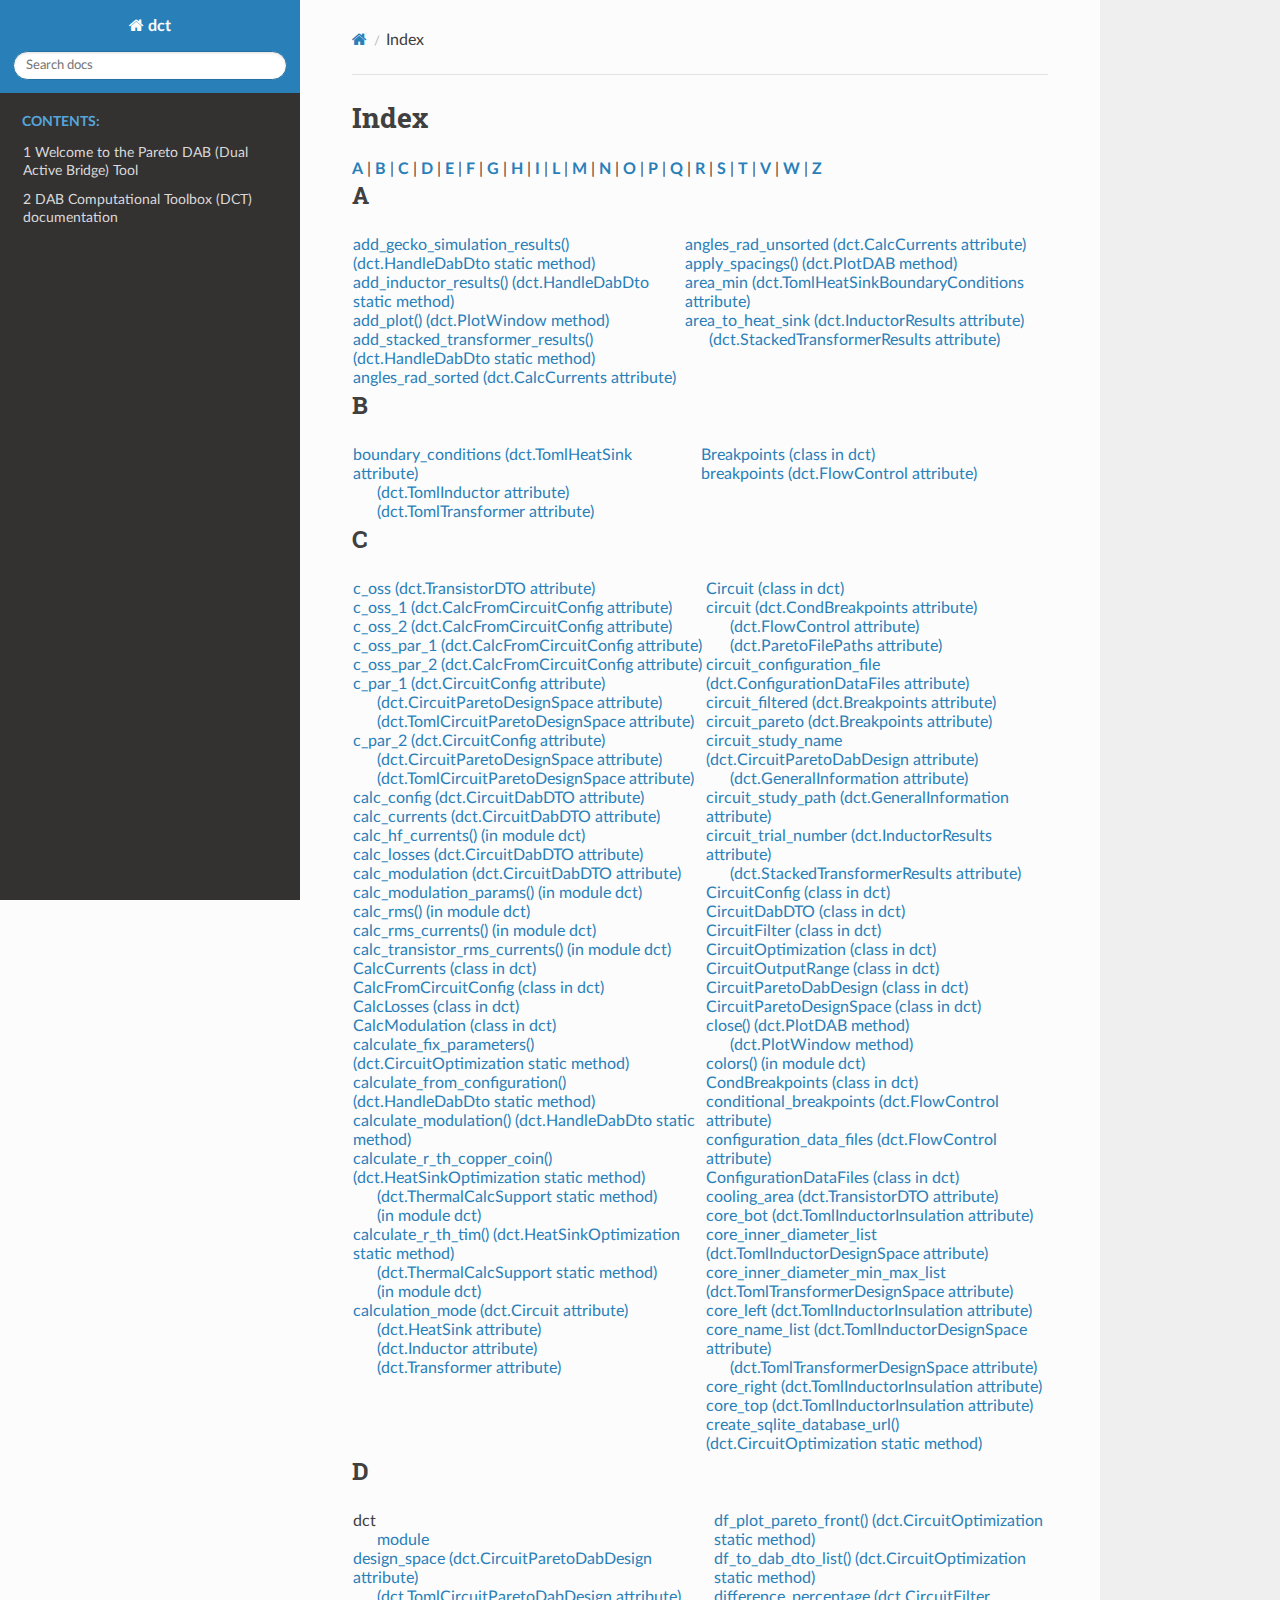
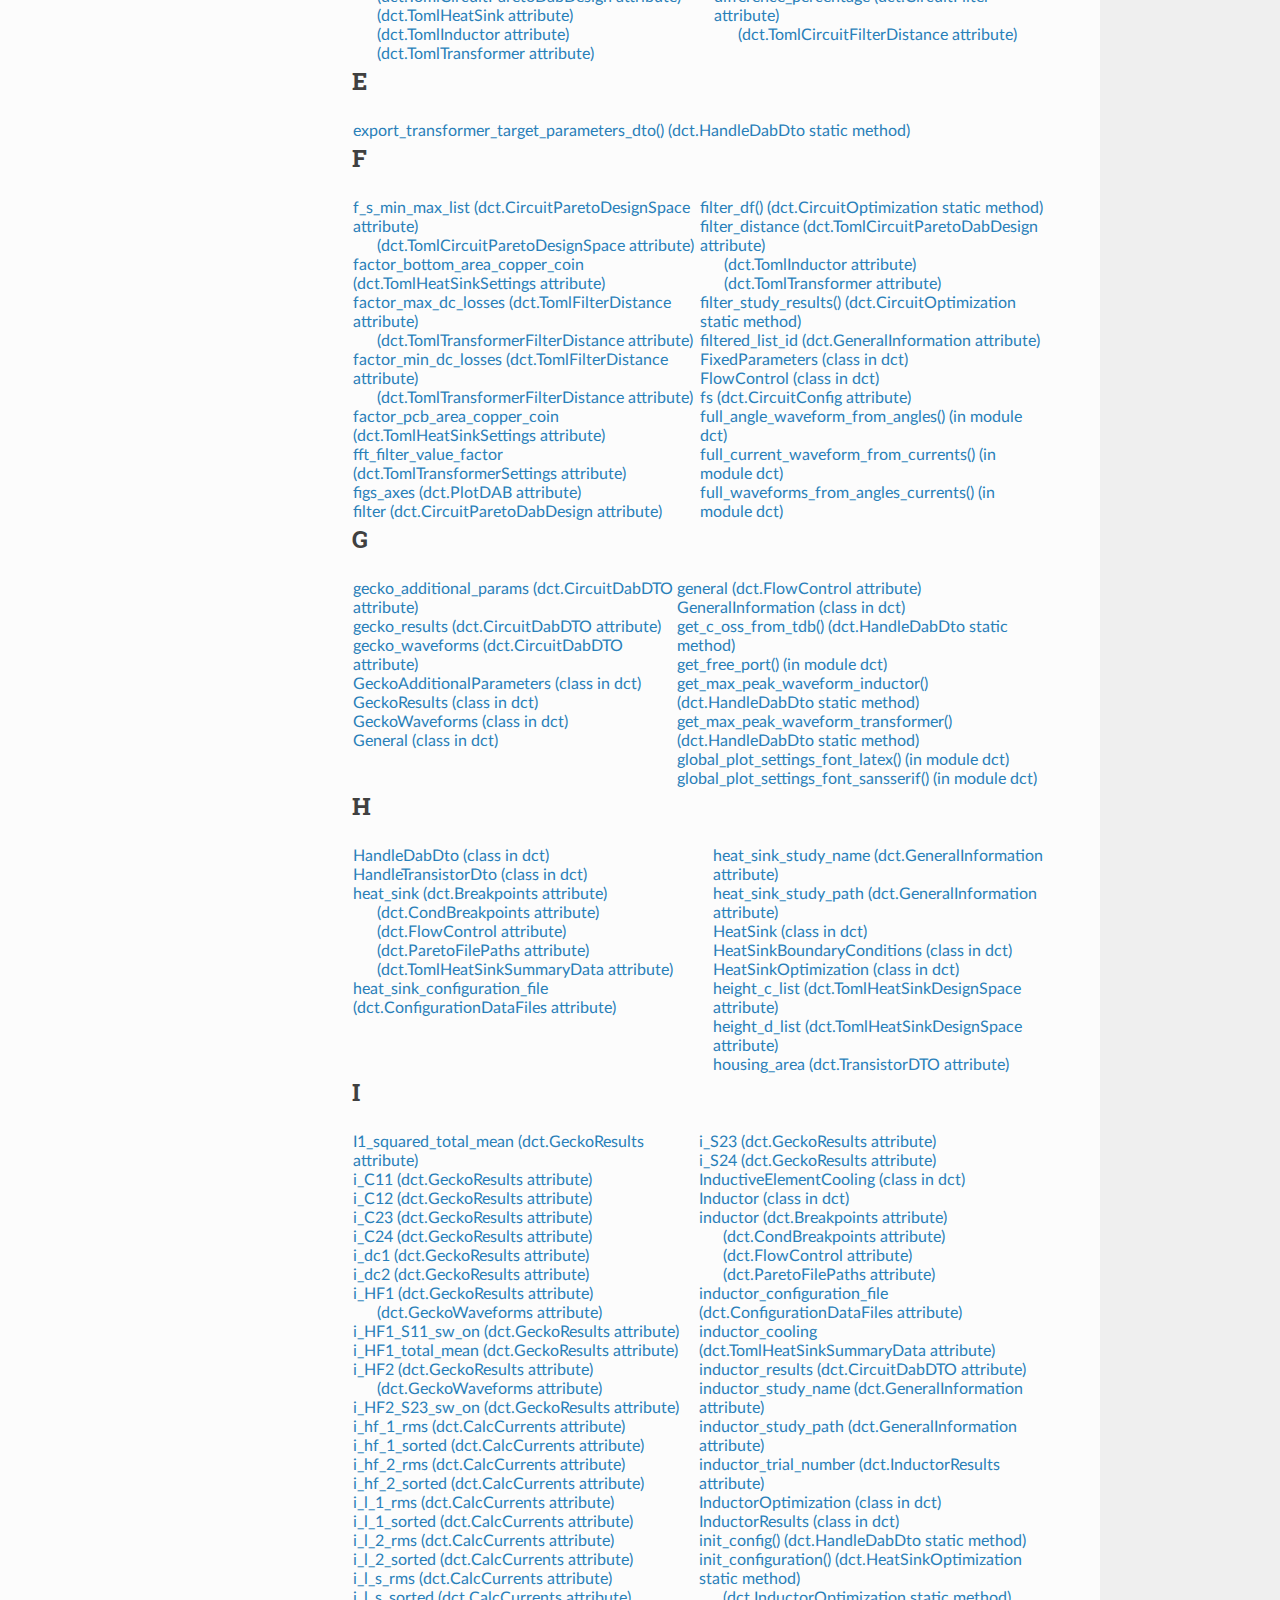
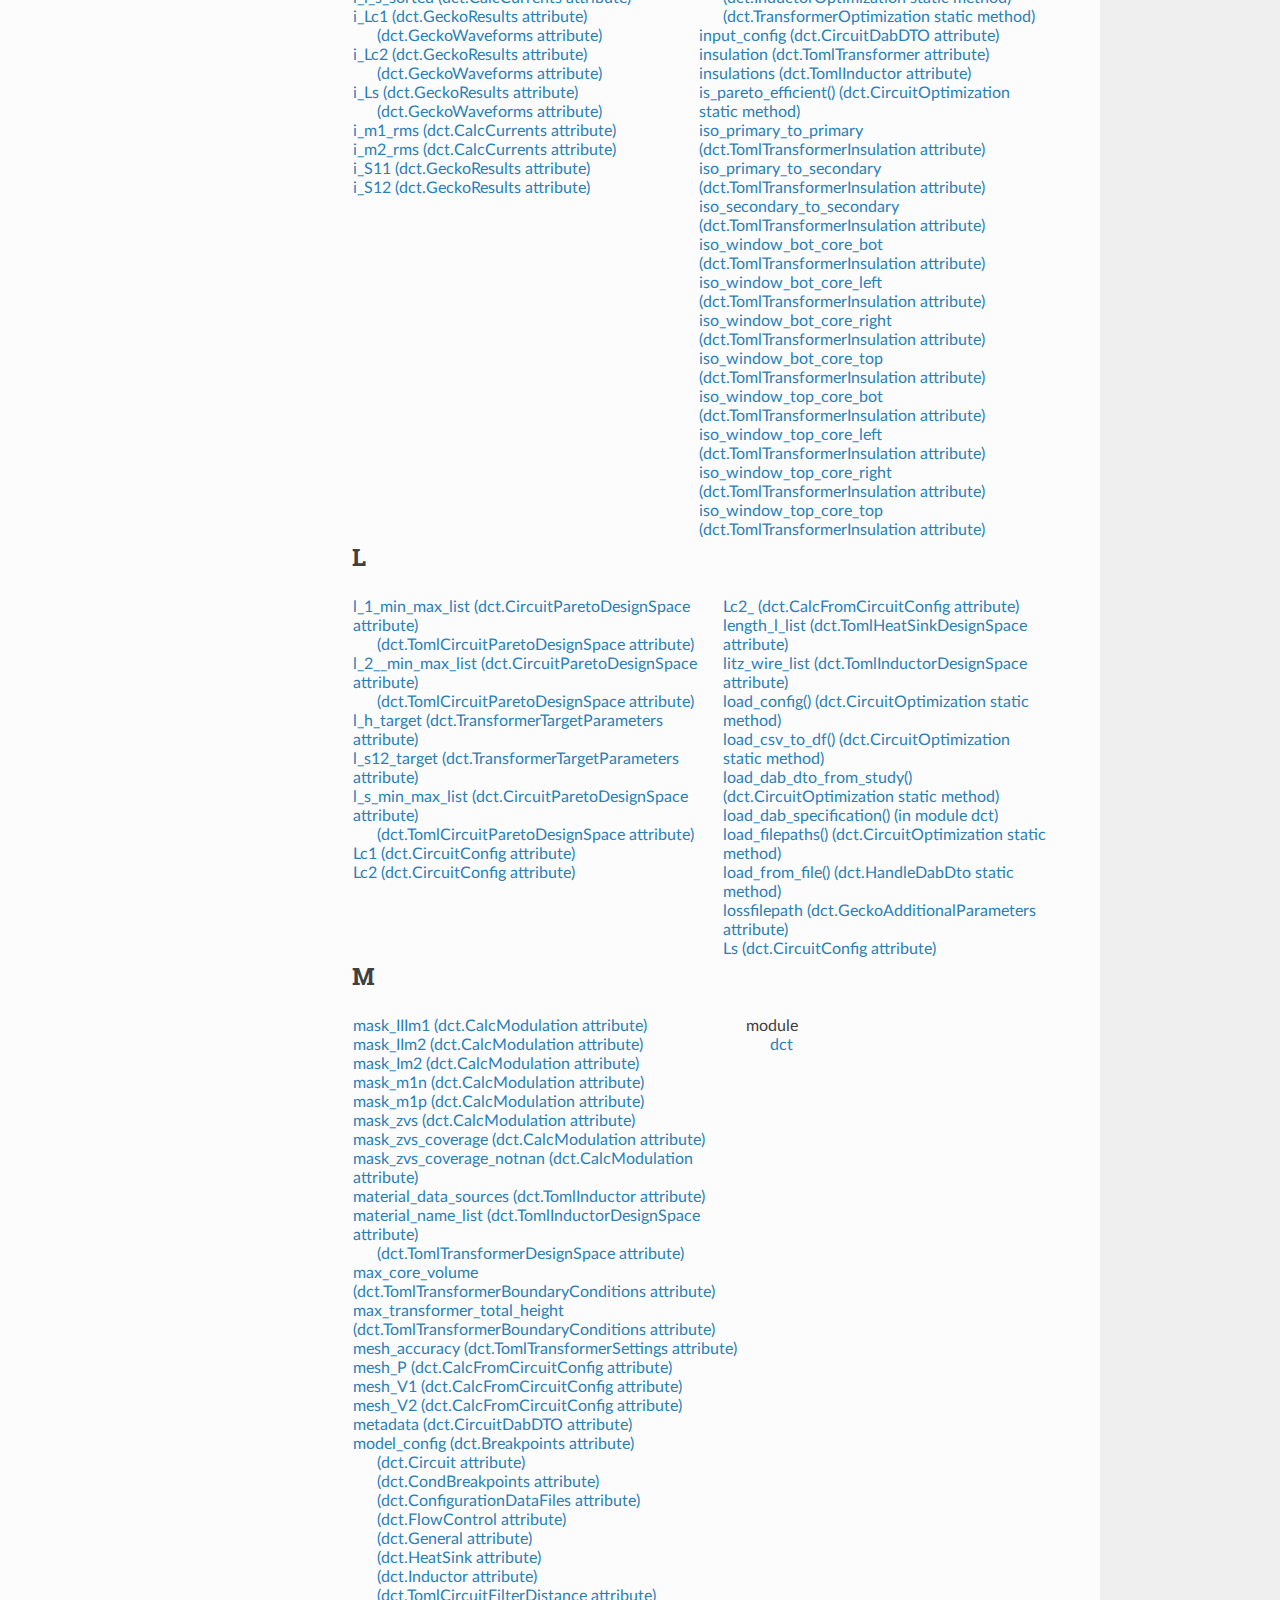
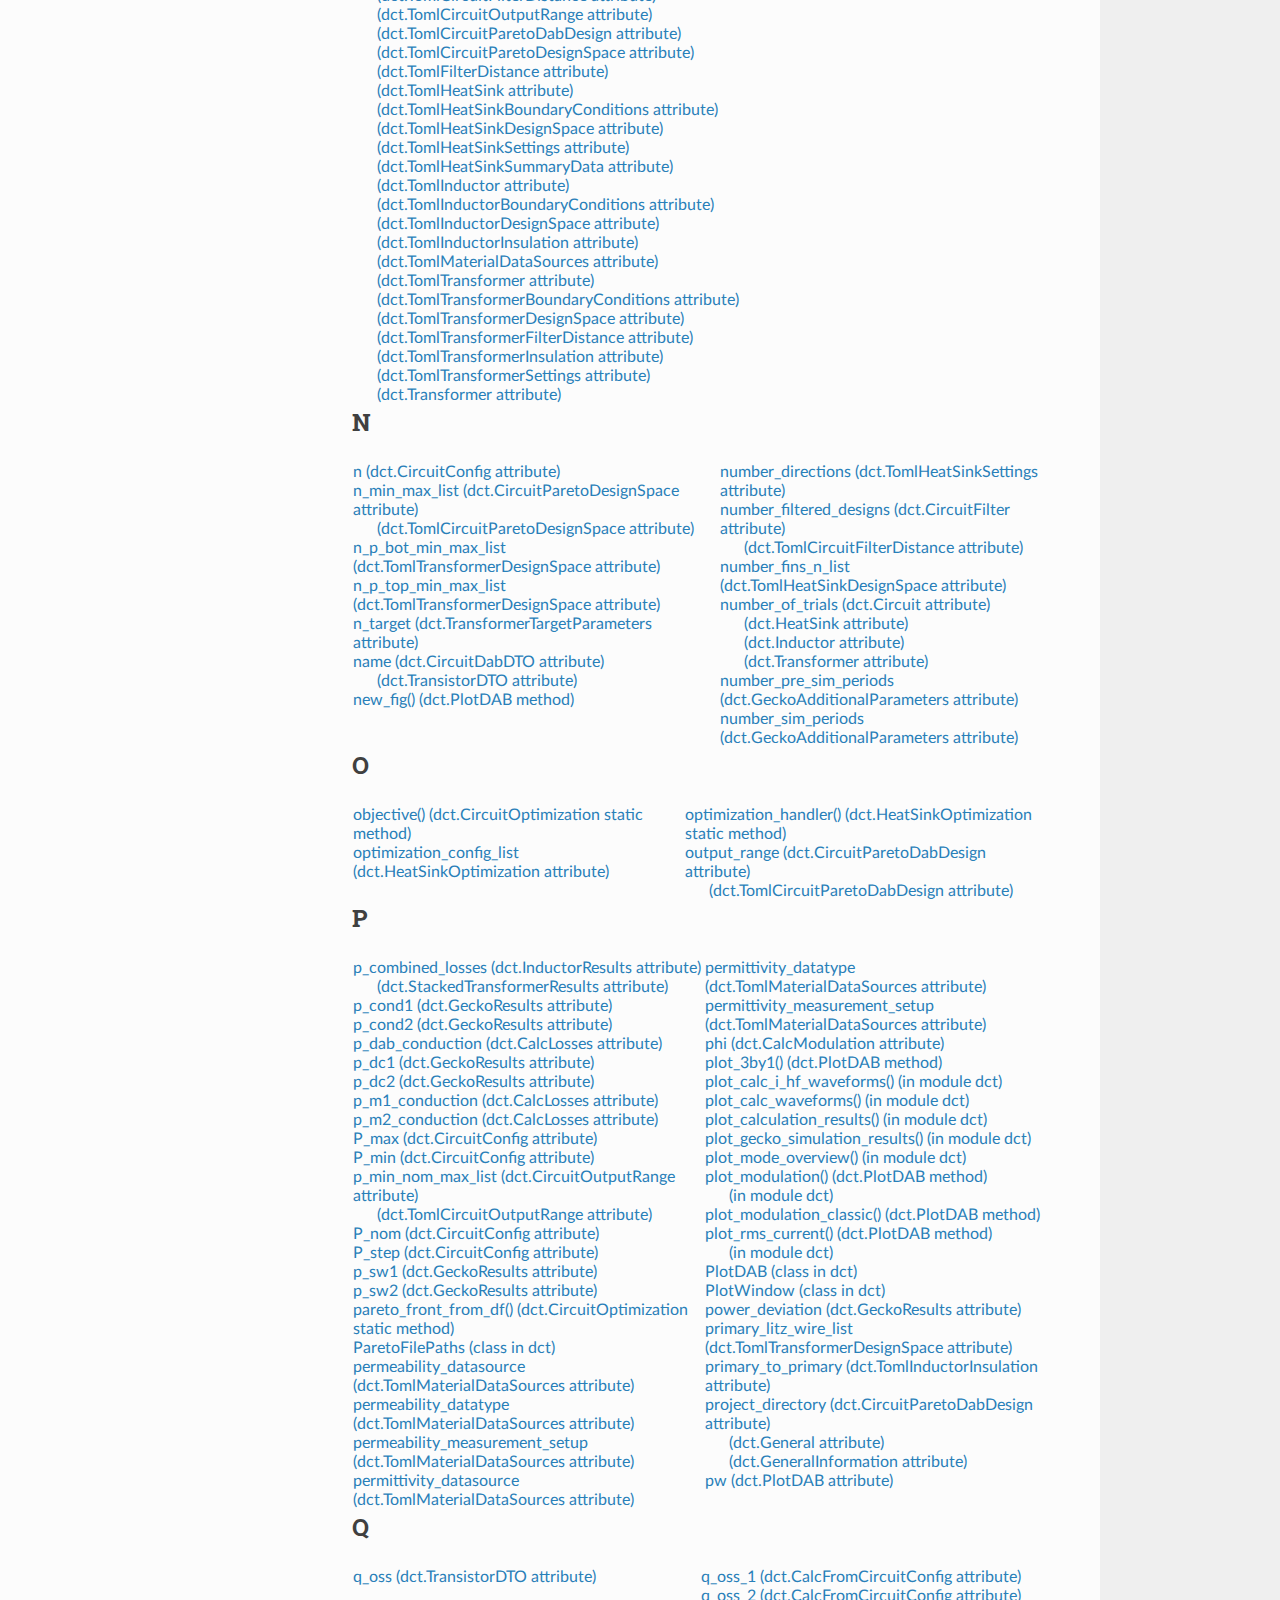
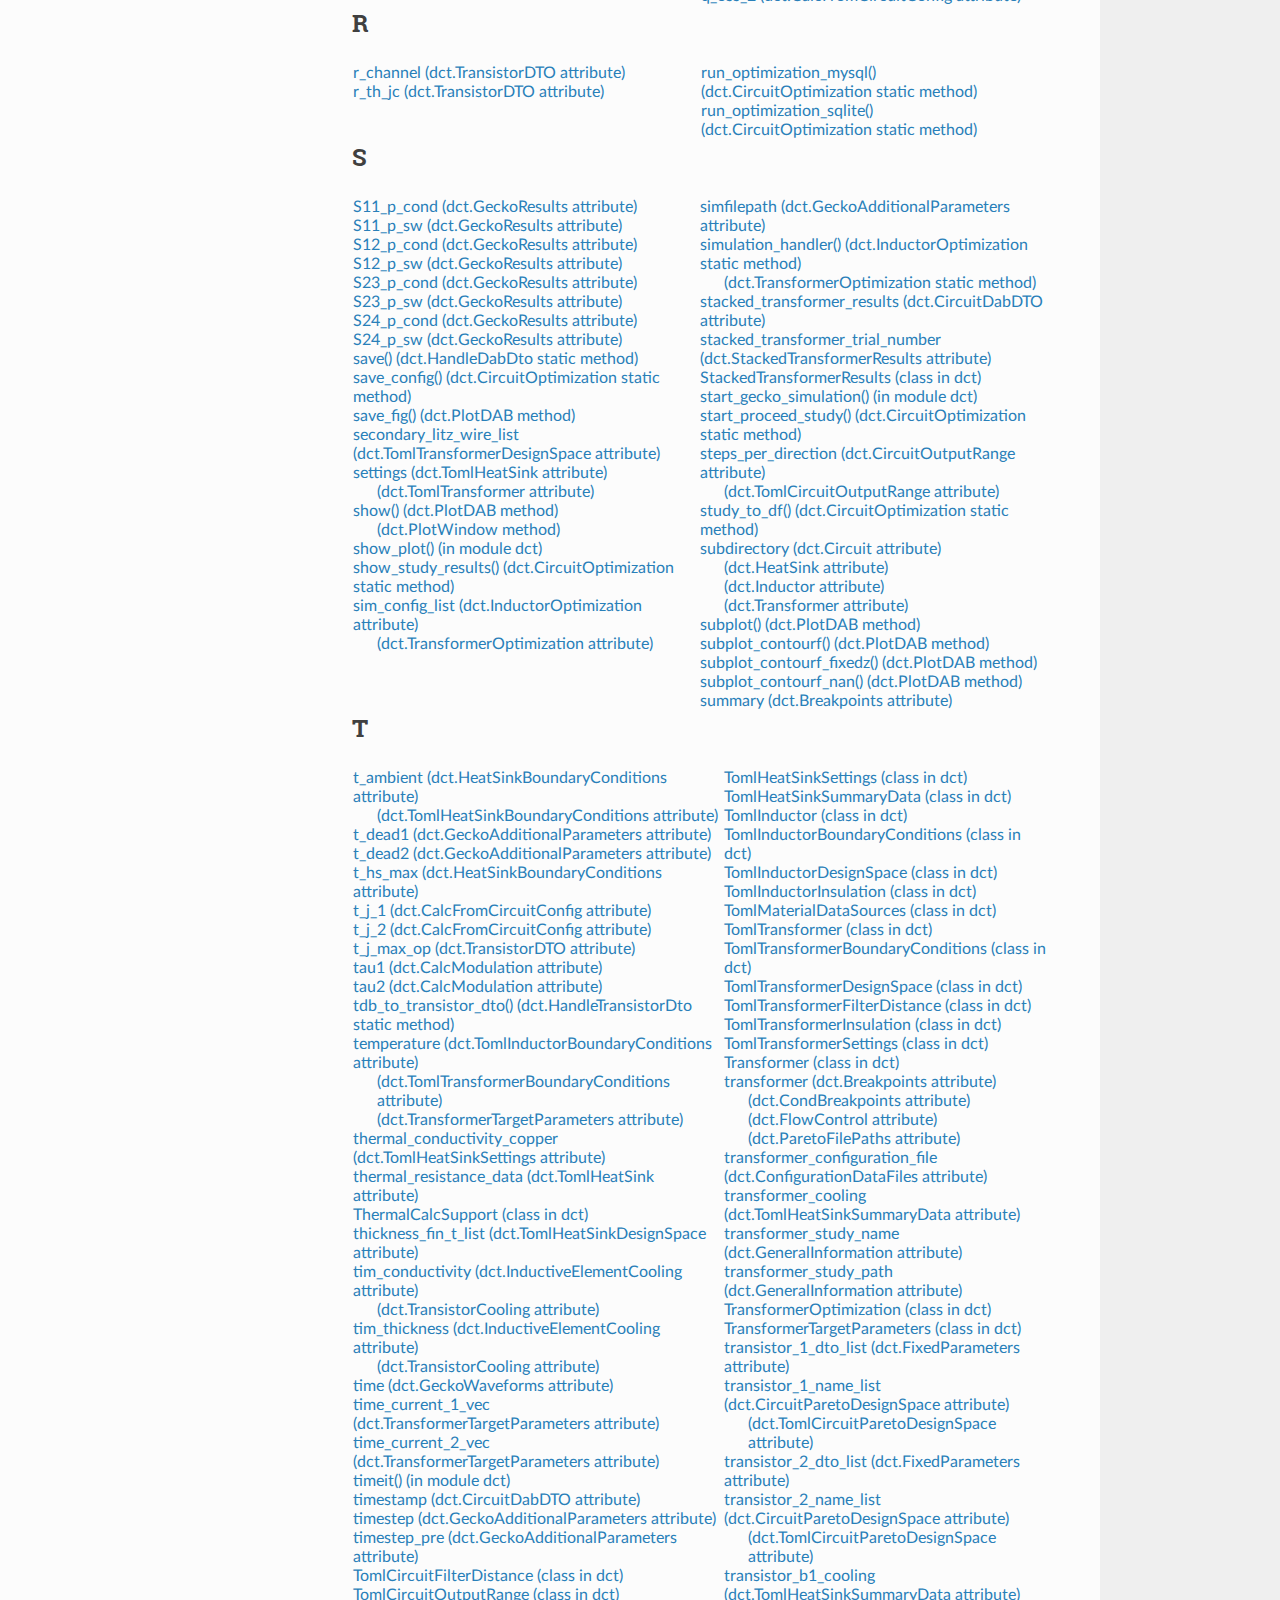
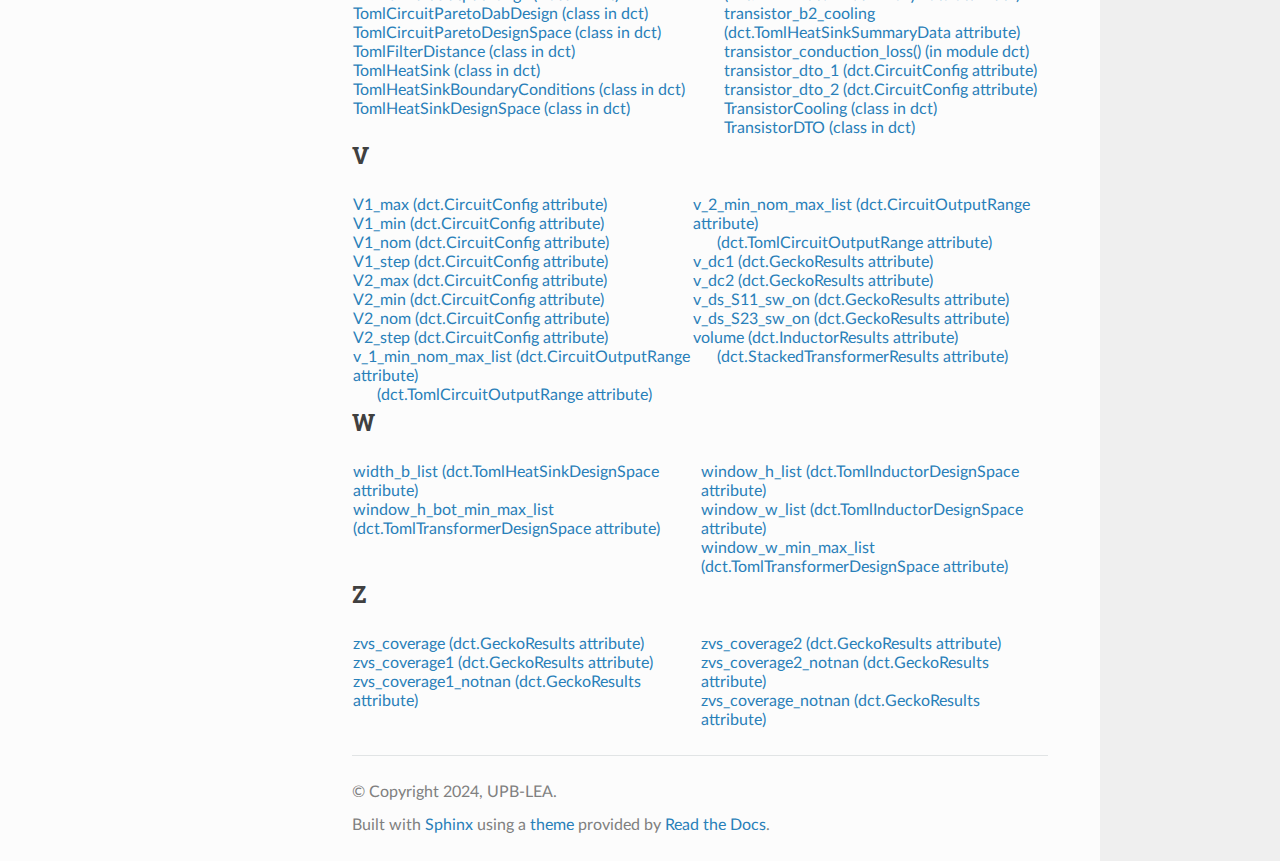
<file: genindex.html>
<!DOCTYPE html>
<html class="writer-html5" lang="en" data-content_root="./">
<head>
  <meta charset="utf-8" />
  <meta name="viewport" content="width=device-width, initial-scale=1.0" />
  <title>Index &mdash; dct 0.1.0 documentation</title>
      <link rel="stylesheet" type="text/css" href="_static/pygments.css?v=b86133f3" />
      <link rel="stylesheet" type="text/css" href="_static/css/theme.css?v=e59714d7" />

  
      <script src="_static/jquery.js?v=5d32c60e"></script>
      <script src="_static/_sphinx_javascript_frameworks_compat.js?v=2cd50e6c"></script>
      <script src="_static/documentation_options.js?v=01f34227"></script>
      <script src="_static/doctools.js?v=9bcbadda"></script>
      <script src="_static/sphinx_highlight.js?v=dc90522c"></script>
    <script src="_static/js/theme.js"></script>
    <link rel="index" title="Index" href="#" />
    <link rel="search" title="Search" href="search.html" /> 
</head>

<body class="wy-body-for-nav"> 
  <div class="wy-grid-for-nav">
    <nav data-toggle="wy-nav-shift" class="wy-nav-side">
      <div class="wy-side-scroll">
        <div class="wy-side-nav-search" >

          
          
          <a href="index.html" class="icon icon-home">
            dct
          </a>
<div role="search">
  <form id="rtd-search-form" class="wy-form" action="search.html" method="get">
    <input type="text" name="q" placeholder="Search docs" aria-label="Search docs" />
    <input type="hidden" name="check_keywords" value="yes" />
    <input type="hidden" name="area" value="default" />
  </form>
</div>
        </div><div class="wy-menu wy-menu-vertical" data-spy="affix" role="navigation" aria-label="Navigation menu">
              <p class="caption" role="heading"><span class="caption-text">Contents:</span></p>
<ul>
<li class="toctree-l1"><a class="reference internal" href="intro.html"><span class="sectnum">1 </span>Welcome to the Pareto DAB (Dual Active Bridge) Tool</a></li>
<li class="toctree-l1"><a class="reference internal" href="intro.html#module-dct"><span class="sectnum">2 </span>DAB Computational Toolbox (DCT) documentation</a></li>
</ul>

        </div>
      </div>
    </nav>

    <section data-toggle="wy-nav-shift" class="wy-nav-content-wrap"><nav class="wy-nav-top" aria-label="Mobile navigation menu" >
          <i data-toggle="wy-nav-top" class="fa fa-bars"></i>
          <a href="index.html">dct</a>
      </nav>

      <div class="wy-nav-content">
        <div class="rst-content">
          <div role="navigation" aria-label="Page navigation">
  <ul class="wy-breadcrumbs">
      <li><a href="index.html" class="icon icon-home" aria-label="Home"></a></li>
      <li class="breadcrumb-item active">Index</li>
      <li class="wy-breadcrumbs-aside">
      </li>
  </ul>
  <hr/>
</div>
          <div role="main" class="document" itemscope="itemscope" itemtype="http://schema.org/Article">
           <div itemprop="articleBody">
             

<h1 id="index">Index</h1>

<div class="genindex-jumpbox">
 <a href="#A"><strong>A</strong></a>
 | <a href="#B"><strong>B</strong></a>
 | <a href="#C"><strong>C</strong></a>
 | <a href="#D"><strong>D</strong></a>
 | <a href="#E"><strong>E</strong></a>
 | <a href="#F"><strong>F</strong></a>
 | <a href="#G"><strong>G</strong></a>
 | <a href="#H"><strong>H</strong></a>
 | <a href="#I"><strong>I</strong></a>
 | <a href="#L"><strong>L</strong></a>
 | <a href="#M"><strong>M</strong></a>
 | <a href="#N"><strong>N</strong></a>
 | <a href="#O"><strong>O</strong></a>
 | <a href="#P"><strong>P</strong></a>
 | <a href="#Q"><strong>Q</strong></a>
 | <a href="#R"><strong>R</strong></a>
 | <a href="#S"><strong>S</strong></a>
 | <a href="#T"><strong>T</strong></a>
 | <a href="#V"><strong>V</strong></a>
 | <a href="#W"><strong>W</strong></a>
 | <a href="#Z"><strong>Z</strong></a>
 
</div>
<h2 id="A">A</h2>
<table style="width: 100%" class="indextable genindextable"><tr>
  <td style="width: 33%; vertical-align: top;"><ul>
      <li><a href="intro.html#dct.HandleDabDto.add_gecko_simulation_results">add_gecko_simulation_results() (dct.HandleDabDto static method)</a>
</li>
      <li><a href="intro.html#dct.HandleDabDto.add_inductor_results">add_inductor_results() (dct.HandleDabDto static method)</a>
</li>
      <li><a href="intro.html#dct.PlotWindow.add_plot">add_plot() (dct.PlotWindow method)</a>
</li>
      <li><a href="intro.html#dct.HandleDabDto.add_stacked_transformer_results">add_stacked_transformer_results() (dct.HandleDabDto static method)</a>
</li>
      <li><a href="intro.html#dct.CalcCurrents.angles_rad_sorted">angles_rad_sorted (dct.CalcCurrents attribute)</a>
</li>
  </ul></td>
  <td style="width: 33%; vertical-align: top;"><ul>
      <li><a href="intro.html#dct.CalcCurrents.angles_rad_unsorted">angles_rad_unsorted (dct.CalcCurrents attribute)</a>
</li>
      <li><a href="intro.html#dct.PlotDAB.apply_spacings">apply_spacings() (dct.PlotDAB method)</a>
</li>
      <li><a href="intro.html#dct.TomlHeatSinkBoundaryConditions.area_min">area_min (dct.TomlHeatSinkBoundaryConditions attribute)</a>
</li>
      <li><a href="intro.html#dct.InductorResults.area_to_heat_sink">area_to_heat_sink (dct.InductorResults attribute)</a>

      <ul>
        <li><a href="intro.html#dct.StackedTransformerResults.area_to_heat_sink">(dct.StackedTransformerResults attribute)</a>
</li>
      </ul></li>
  </ul></td>
</tr></table>

<h2 id="B">B</h2>
<table style="width: 100%" class="indextable genindextable"><tr>
  <td style="width: 33%; vertical-align: top;"><ul>
      <li><a href="intro.html#dct.TomlHeatSink.boundary_conditions">boundary_conditions (dct.TomlHeatSink attribute)</a>

      <ul>
        <li><a href="intro.html#dct.TomlInductor.boundary_conditions">(dct.TomlInductor attribute)</a>
</li>
        <li><a href="intro.html#dct.TomlTransformer.boundary_conditions">(dct.TomlTransformer attribute)</a>
</li>
      </ul></li>
  </ul></td>
  <td style="width: 33%; vertical-align: top;"><ul>
      <li><a href="intro.html#dct.Breakpoints">Breakpoints (class in dct)</a>
</li>
      <li><a href="intro.html#dct.FlowControl.breakpoints">breakpoints (dct.FlowControl attribute)</a>
</li>
  </ul></td>
</tr></table>

<h2 id="C">C</h2>
<table style="width: 100%" class="indextable genindextable"><tr>
  <td style="width: 33%; vertical-align: top;"><ul>
      <li><a href="intro.html#dct.TransistorDTO.c_oss">c_oss (dct.TransistorDTO attribute)</a>
</li>
      <li><a href="intro.html#dct.CalcFromCircuitConfig.c_oss_1">c_oss_1 (dct.CalcFromCircuitConfig attribute)</a>
</li>
      <li><a href="intro.html#dct.CalcFromCircuitConfig.c_oss_2">c_oss_2 (dct.CalcFromCircuitConfig attribute)</a>
</li>
      <li><a href="intro.html#dct.CalcFromCircuitConfig.c_oss_par_1">c_oss_par_1 (dct.CalcFromCircuitConfig attribute)</a>
</li>
      <li><a href="intro.html#dct.CalcFromCircuitConfig.c_oss_par_2">c_oss_par_2 (dct.CalcFromCircuitConfig attribute)</a>
</li>
      <li><a href="intro.html#dct.CircuitConfig.c_par_1">c_par_1 (dct.CircuitConfig attribute)</a>

      <ul>
        <li><a href="intro.html#dct.CircuitParetoDesignSpace.c_par_1">(dct.CircuitParetoDesignSpace attribute)</a>
</li>
        <li><a href="intro.html#dct.TomlCircuitParetoDesignSpace.c_par_1">(dct.TomlCircuitParetoDesignSpace attribute)</a>
</li>
      </ul></li>
      <li><a href="intro.html#dct.CircuitConfig.c_par_2">c_par_2 (dct.CircuitConfig attribute)</a>

      <ul>
        <li><a href="intro.html#dct.CircuitParetoDesignSpace.c_par_2">(dct.CircuitParetoDesignSpace attribute)</a>
</li>
        <li><a href="intro.html#dct.TomlCircuitParetoDesignSpace.c_par_2">(dct.TomlCircuitParetoDesignSpace attribute)</a>
</li>
      </ul></li>
      <li><a href="intro.html#dct.CircuitDabDTO.calc_config">calc_config (dct.CircuitDabDTO attribute)</a>
</li>
      <li><a href="intro.html#dct.CircuitDabDTO.calc_currents">calc_currents (dct.CircuitDabDTO attribute)</a>
</li>
      <li><a href="intro.html#dct.calc_hf_currents">calc_hf_currents() (in module dct)</a>
</li>
      <li><a href="intro.html#dct.CircuitDabDTO.calc_losses">calc_losses (dct.CircuitDabDTO attribute)</a>
</li>
      <li><a href="intro.html#dct.CircuitDabDTO.calc_modulation">calc_modulation (dct.CircuitDabDTO attribute)</a>
</li>
      <li><a href="intro.html#dct.calc_modulation_params">calc_modulation_params() (in module dct)</a>
</li>
      <li><a href="intro.html#dct.calc_rms">calc_rms() (in module dct)</a>
</li>
      <li><a href="intro.html#dct.calc_rms_currents">calc_rms_currents() (in module dct)</a>
</li>
      <li><a href="intro.html#dct.calc_transistor_rms_currents">calc_transistor_rms_currents() (in module dct)</a>
</li>
      <li><a href="intro.html#dct.CalcCurrents">CalcCurrents (class in dct)</a>
</li>
      <li><a href="intro.html#dct.CalcFromCircuitConfig">CalcFromCircuitConfig (class in dct)</a>
</li>
      <li><a href="intro.html#dct.CalcLosses">CalcLosses (class in dct)</a>
</li>
      <li><a href="intro.html#dct.CalcModulation">CalcModulation (class in dct)</a>
</li>
      <li><a href="intro.html#dct.CircuitOptimization.calculate_fix_parameters">calculate_fix_parameters() (dct.CircuitOptimization static method)</a>
</li>
      <li><a href="intro.html#dct.HandleDabDto.calculate_from_configuration">calculate_from_configuration() (dct.HandleDabDto static method)</a>
</li>
      <li><a href="intro.html#dct.HandleDabDto.calculate_modulation">calculate_modulation() (dct.HandleDabDto static method)</a>
</li>
      <li><a href="intro.html#dct.HeatSinkOptimization.calculate_r_th_copper_coin">calculate_r_th_copper_coin() (dct.HeatSinkOptimization static method)</a>

      <ul>
        <li><a href="intro.html#dct.ThermalCalcSupport.calculate_r_th_copper_coin">(dct.ThermalCalcSupport static method)</a>
</li>
        <li><a href="intro.html#dct.calculate_r_th_copper_coin">(in module dct)</a>
</li>
      </ul></li>
      <li><a href="intro.html#dct.HeatSinkOptimization.calculate_r_th_tim">calculate_r_th_tim() (dct.HeatSinkOptimization static method)</a>

      <ul>
        <li><a href="intro.html#dct.ThermalCalcSupport.calculate_r_th_tim">(dct.ThermalCalcSupport static method)</a>
</li>
        <li><a href="intro.html#dct.calculate_r_th_tim">(in module dct)</a>
</li>
      </ul></li>
      <li><a href="intro.html#dct.Circuit.calculation_mode">calculation_mode (dct.Circuit attribute)</a>

      <ul>
        <li><a href="intro.html#dct.HeatSink.calculation_mode">(dct.HeatSink attribute)</a>
</li>
        <li><a href="intro.html#dct.Inductor.calculation_mode">(dct.Inductor attribute)</a>
</li>
        <li><a href="intro.html#dct.Transformer.calculation_mode">(dct.Transformer attribute)</a>
</li>
      </ul></li>
  </ul></td>
  <td style="width: 33%; vertical-align: top;"><ul>
      <li><a href="intro.html#dct.Circuit">Circuit (class in dct)</a>
</li>
      <li><a href="intro.html#dct.CondBreakpoints.circuit">circuit (dct.CondBreakpoints attribute)</a>

      <ul>
        <li><a href="intro.html#dct.FlowControl.circuit">(dct.FlowControl attribute)</a>
</li>
        <li><a href="intro.html#dct.ParetoFilePaths.circuit">(dct.ParetoFilePaths attribute)</a>
</li>
      </ul></li>
      <li><a href="intro.html#dct.ConfigurationDataFiles.circuit_configuration_file">circuit_configuration_file (dct.ConfigurationDataFiles attribute)</a>
</li>
      <li><a href="intro.html#dct.Breakpoints.circuit_filtered">circuit_filtered (dct.Breakpoints attribute)</a>
</li>
      <li><a href="intro.html#dct.Breakpoints.circuit_pareto">circuit_pareto (dct.Breakpoints attribute)</a>
</li>
      <li><a href="intro.html#dct.CircuitParetoDabDesign.circuit_study_name">circuit_study_name (dct.CircuitParetoDabDesign attribute)</a>

      <ul>
        <li><a href="intro.html#dct.GeneralInformation.circuit_study_name">(dct.GeneralInformation attribute)</a>
</li>
      </ul></li>
      <li><a href="intro.html#dct.GeneralInformation.circuit_study_path">circuit_study_path (dct.GeneralInformation attribute)</a>
</li>
      <li><a href="intro.html#dct.InductorResults.circuit_trial_number">circuit_trial_number (dct.InductorResults attribute)</a>

      <ul>
        <li><a href="intro.html#dct.StackedTransformerResults.circuit_trial_number">(dct.StackedTransformerResults attribute)</a>
</li>
      </ul></li>
      <li><a href="intro.html#dct.CircuitConfig">CircuitConfig (class in dct)</a>
</li>
      <li><a href="intro.html#dct.CircuitDabDTO">CircuitDabDTO (class in dct)</a>
</li>
      <li><a href="intro.html#dct.CircuitFilter">CircuitFilter (class in dct)</a>
</li>
      <li><a href="intro.html#dct.CircuitOptimization">CircuitOptimization (class in dct)</a>
</li>
      <li><a href="intro.html#dct.CircuitOutputRange">CircuitOutputRange (class in dct)</a>
</li>
      <li><a href="intro.html#dct.CircuitParetoDabDesign">CircuitParetoDabDesign (class in dct)</a>
</li>
      <li><a href="intro.html#dct.CircuitParetoDesignSpace">CircuitParetoDesignSpace (class in dct)</a>
</li>
      <li><a href="intro.html#dct.PlotDAB.close">close() (dct.PlotDAB method)</a>

      <ul>
        <li><a href="intro.html#dct.PlotWindow.close">(dct.PlotWindow method)</a>
</li>
      </ul></li>
      <li><a href="intro.html#dct.colors">colors() (in module dct)</a>
</li>
      <li><a href="intro.html#dct.CondBreakpoints">CondBreakpoints (class in dct)</a>
</li>
      <li><a href="intro.html#dct.FlowControl.conditional_breakpoints">conditional_breakpoints (dct.FlowControl attribute)</a>
</li>
      <li><a href="intro.html#dct.FlowControl.configuration_data_files">configuration_data_files (dct.FlowControl attribute)</a>
</li>
      <li><a href="intro.html#dct.ConfigurationDataFiles">ConfigurationDataFiles (class in dct)</a>
</li>
      <li><a href="intro.html#dct.TransistorDTO.cooling_area">cooling_area (dct.TransistorDTO attribute)</a>
</li>
      <li><a href="intro.html#dct.TomlInductorInsulation.core_bot">core_bot (dct.TomlInductorInsulation attribute)</a>
</li>
      <li><a href="intro.html#dct.TomlInductorDesignSpace.core_inner_diameter_list">core_inner_diameter_list (dct.TomlInductorDesignSpace attribute)</a>
</li>
      <li><a href="intro.html#dct.TomlTransformerDesignSpace.core_inner_diameter_min_max_list">core_inner_diameter_min_max_list (dct.TomlTransformerDesignSpace attribute)</a>
</li>
      <li><a href="intro.html#dct.TomlInductorInsulation.core_left">core_left (dct.TomlInductorInsulation attribute)</a>
</li>
      <li><a href="intro.html#dct.TomlInductorDesignSpace.core_name_list">core_name_list (dct.TomlInductorDesignSpace attribute)</a>

      <ul>
        <li><a href="intro.html#dct.TomlTransformerDesignSpace.core_name_list">(dct.TomlTransformerDesignSpace attribute)</a>
</li>
      </ul></li>
      <li><a href="intro.html#dct.TomlInductorInsulation.core_right">core_right (dct.TomlInductorInsulation attribute)</a>
</li>
      <li><a href="intro.html#dct.TomlInductorInsulation.core_top">core_top (dct.TomlInductorInsulation attribute)</a>
</li>
      <li><a href="intro.html#dct.CircuitOptimization.create_sqlite_database_url">create_sqlite_database_url() (dct.CircuitOptimization static method)</a>
</li>
  </ul></td>
</tr></table>

<h2 id="D">D</h2>
<table style="width: 100%" class="indextable genindextable"><tr>
  <td style="width: 33%; vertical-align: top;"><ul>
      <li>
    dct

      <ul>
        <li><a href="intro.html#module-dct">module</a>
</li>
      </ul></li>
      <li><a href="intro.html#dct.CircuitParetoDabDesign.design_space">design_space (dct.CircuitParetoDabDesign attribute)</a>

      <ul>
        <li><a href="intro.html#dct.TomlCircuitParetoDabDesign.design_space">(dct.TomlCircuitParetoDabDesign attribute)</a>
</li>
        <li><a href="intro.html#dct.TomlHeatSink.design_space">(dct.TomlHeatSink attribute)</a>
</li>
        <li><a href="intro.html#dct.TomlInductor.design_space">(dct.TomlInductor attribute)</a>
</li>
        <li><a href="intro.html#dct.TomlTransformer.design_space">(dct.TomlTransformer attribute)</a>
</li>
      </ul></li>
  </ul></td>
  <td style="width: 33%; vertical-align: top;"><ul>
      <li><a href="intro.html#dct.CircuitOptimization.df_plot_pareto_front">df_plot_pareto_front() (dct.CircuitOptimization static method)</a>
</li>
      <li><a href="intro.html#dct.CircuitOptimization.df_to_dab_dto_list">df_to_dab_dto_list() (dct.CircuitOptimization static method)</a>
</li>
      <li><a href="intro.html#dct.CircuitFilter.difference_percentage">difference_percentage (dct.CircuitFilter attribute)</a>

      <ul>
        <li><a href="intro.html#dct.TomlCircuitFilterDistance.difference_percentage">(dct.TomlCircuitFilterDistance attribute)</a>
</li>
      </ul></li>
  </ul></td>
</tr></table>

<h2 id="E">E</h2>
<table style="width: 100%" class="indextable genindextable"><tr>
  <td style="width: 33%; vertical-align: top;"><ul>
      <li><a href="intro.html#dct.HandleDabDto.export_transformer_target_parameters_dto">export_transformer_target_parameters_dto() (dct.HandleDabDto static method)</a>
</li>
  </ul></td>
</tr></table>

<h2 id="F">F</h2>
<table style="width: 100%" class="indextable genindextable"><tr>
  <td style="width: 33%; vertical-align: top;"><ul>
      <li><a href="intro.html#dct.CircuitParetoDesignSpace.f_s_min_max_list">f_s_min_max_list (dct.CircuitParetoDesignSpace attribute)</a>

      <ul>
        <li><a href="intro.html#dct.TomlCircuitParetoDesignSpace.f_s_min_max_list">(dct.TomlCircuitParetoDesignSpace attribute)</a>
</li>
      </ul></li>
      <li><a href="intro.html#dct.TomlHeatSinkSettings.factor_bottom_area_copper_coin">factor_bottom_area_copper_coin (dct.TomlHeatSinkSettings attribute)</a>
</li>
      <li><a href="intro.html#dct.TomlFilterDistance.factor_max_dc_losses">factor_max_dc_losses (dct.TomlFilterDistance attribute)</a>

      <ul>
        <li><a href="intro.html#dct.TomlTransformerFilterDistance.factor_max_dc_losses">(dct.TomlTransformerFilterDistance attribute)</a>
</li>
      </ul></li>
      <li><a href="intro.html#dct.TomlFilterDistance.factor_min_dc_losses">factor_min_dc_losses (dct.TomlFilterDistance attribute)</a>

      <ul>
        <li><a href="intro.html#dct.TomlTransformerFilterDistance.factor_min_dc_losses">(dct.TomlTransformerFilterDistance attribute)</a>
</li>
      </ul></li>
      <li><a href="intro.html#dct.TomlHeatSinkSettings.factor_pcb_area_copper_coin">factor_pcb_area_copper_coin (dct.TomlHeatSinkSettings attribute)</a>
</li>
      <li><a href="intro.html#dct.TomlTransformerSettings.fft_filter_value_factor">fft_filter_value_factor (dct.TomlTransformerSettings attribute)</a>
</li>
      <li><a href="intro.html#dct.PlotDAB.figs_axes">figs_axes (dct.PlotDAB attribute)</a>
</li>
      <li><a href="intro.html#dct.CircuitParetoDabDesign.filter">filter (dct.CircuitParetoDabDesign attribute)</a>
</li>
  </ul></td>
  <td style="width: 33%; vertical-align: top;"><ul>
      <li><a href="intro.html#dct.CircuitOptimization.filter_df">filter_df() (dct.CircuitOptimization static method)</a>
</li>
      <li><a href="intro.html#dct.TomlCircuitParetoDabDesign.filter_distance">filter_distance (dct.TomlCircuitParetoDabDesign attribute)</a>

      <ul>
        <li><a href="intro.html#dct.TomlInductor.filter_distance">(dct.TomlInductor attribute)</a>
</li>
        <li><a href="intro.html#dct.TomlTransformer.filter_distance">(dct.TomlTransformer attribute)</a>
</li>
      </ul></li>
      <li><a href="intro.html#dct.CircuitOptimization.filter_study_results">filter_study_results() (dct.CircuitOptimization static method)</a>
</li>
      <li><a href="intro.html#dct.GeneralInformation.filtered_list_id">filtered_list_id (dct.GeneralInformation attribute)</a>
</li>
      <li><a href="intro.html#dct.FixedParameters">FixedParameters (class in dct)</a>
</li>
      <li><a href="intro.html#dct.FlowControl">FlowControl (class in dct)</a>
</li>
      <li><a href="intro.html#dct.CircuitConfig.fs">fs (dct.CircuitConfig attribute)</a>
</li>
      <li><a href="intro.html#dct.full_angle_waveform_from_angles">full_angle_waveform_from_angles() (in module dct)</a>
</li>
      <li><a href="intro.html#dct.full_current_waveform_from_currents">full_current_waveform_from_currents() (in module dct)</a>
</li>
      <li><a href="intro.html#dct.full_waveforms_from_angles_currents">full_waveforms_from_angles_currents() (in module dct)</a>
</li>
  </ul></td>
</tr></table>

<h2 id="G">G</h2>
<table style="width: 100%" class="indextable genindextable"><tr>
  <td style="width: 33%; vertical-align: top;"><ul>
      <li><a href="intro.html#dct.CircuitDabDTO.gecko_additional_params">gecko_additional_params (dct.CircuitDabDTO attribute)</a>
</li>
      <li><a href="intro.html#dct.CircuitDabDTO.gecko_results">gecko_results (dct.CircuitDabDTO attribute)</a>
</li>
      <li><a href="intro.html#dct.CircuitDabDTO.gecko_waveforms">gecko_waveforms (dct.CircuitDabDTO attribute)</a>
</li>
      <li><a href="intro.html#dct.GeckoAdditionalParameters">GeckoAdditionalParameters (class in dct)</a>
</li>
      <li><a href="intro.html#dct.GeckoResults">GeckoResults (class in dct)</a>
</li>
      <li><a href="intro.html#dct.GeckoWaveforms">GeckoWaveforms (class in dct)</a>
</li>
      <li><a href="intro.html#dct.General">General (class in dct)</a>
</li>
  </ul></td>
  <td style="width: 33%; vertical-align: top;"><ul>
      <li><a href="intro.html#dct.FlowControl.general">general (dct.FlowControl attribute)</a>
</li>
      <li><a href="intro.html#dct.GeneralInformation">GeneralInformation (class in dct)</a>
</li>
      <li><a href="intro.html#dct.HandleDabDto.get_c_oss_from_tdb">get_c_oss_from_tdb() (dct.HandleDabDto static method)</a>
</li>
      <li><a href="intro.html#dct.get_free_port">get_free_port() (in module dct)</a>
</li>
      <li><a href="intro.html#dct.HandleDabDto.get_max_peak_waveform_inductor">get_max_peak_waveform_inductor() (dct.HandleDabDto static method)</a>
</li>
      <li><a href="intro.html#dct.HandleDabDto.get_max_peak_waveform_transformer">get_max_peak_waveform_transformer() (dct.HandleDabDto static method)</a>
</li>
      <li><a href="intro.html#dct.global_plot_settings_font_latex">global_plot_settings_font_latex() (in module dct)</a>
</li>
      <li><a href="intro.html#dct.global_plot_settings_font_sansserif">global_plot_settings_font_sansserif() (in module dct)</a>
</li>
  </ul></td>
</tr></table>

<h2 id="H">H</h2>
<table style="width: 100%" class="indextable genindextable"><tr>
  <td style="width: 33%; vertical-align: top;"><ul>
      <li><a href="intro.html#dct.HandleDabDto">HandleDabDto (class in dct)</a>
</li>
      <li><a href="intro.html#dct.HandleTransistorDto">HandleTransistorDto (class in dct)</a>
</li>
      <li><a href="intro.html#dct.Breakpoints.heat_sink">heat_sink (dct.Breakpoints attribute)</a>

      <ul>
        <li><a href="intro.html#dct.CondBreakpoints.heat_sink">(dct.CondBreakpoints attribute)</a>
</li>
        <li><a href="intro.html#dct.FlowControl.heat_sink">(dct.FlowControl attribute)</a>
</li>
        <li><a href="intro.html#dct.ParetoFilePaths.heat_sink">(dct.ParetoFilePaths attribute)</a>
</li>
        <li><a href="intro.html#dct.TomlHeatSinkSummaryData.heat_sink">(dct.TomlHeatSinkSummaryData attribute)</a>
</li>
      </ul></li>
      <li><a href="intro.html#dct.ConfigurationDataFiles.heat_sink_configuration_file">heat_sink_configuration_file (dct.ConfigurationDataFiles attribute)</a>
</li>
  </ul></td>
  <td style="width: 33%; vertical-align: top;"><ul>
      <li><a href="intro.html#dct.GeneralInformation.heat_sink_study_name">heat_sink_study_name (dct.GeneralInformation attribute)</a>
</li>
      <li><a href="intro.html#dct.GeneralInformation.heat_sink_study_path">heat_sink_study_path (dct.GeneralInformation attribute)</a>
</li>
      <li><a href="intro.html#dct.HeatSink">HeatSink (class in dct)</a>
</li>
      <li><a href="intro.html#dct.HeatSinkBoundaryConditions">HeatSinkBoundaryConditions (class in dct)</a>
</li>
      <li><a href="intro.html#dct.HeatSinkOptimization">HeatSinkOptimization (class in dct)</a>
</li>
      <li><a href="intro.html#dct.TomlHeatSinkDesignSpace.height_c_list">height_c_list (dct.TomlHeatSinkDesignSpace attribute)</a>
</li>
      <li><a href="intro.html#dct.TomlHeatSinkDesignSpace.height_d_list">height_d_list (dct.TomlHeatSinkDesignSpace attribute)</a>
</li>
      <li><a href="intro.html#dct.TransistorDTO.housing_area">housing_area (dct.TransistorDTO attribute)</a>
</li>
  </ul></td>
</tr></table>

<h2 id="I">I</h2>
<table style="width: 100%" class="indextable genindextable"><tr>
  <td style="width: 33%; vertical-align: top;"><ul>
      <li><a href="intro.html#dct.GeckoResults.I1_squared_total_mean">I1_squared_total_mean (dct.GeckoResults attribute)</a>
</li>
      <li><a href="intro.html#dct.GeckoResults.i_C11">i_C11 (dct.GeckoResults attribute)</a>
</li>
      <li><a href="intro.html#dct.GeckoResults.i_C12">i_C12 (dct.GeckoResults attribute)</a>
</li>
      <li><a href="intro.html#dct.GeckoResults.i_C23">i_C23 (dct.GeckoResults attribute)</a>
</li>
      <li><a href="intro.html#dct.GeckoResults.i_C24">i_C24 (dct.GeckoResults attribute)</a>
</li>
      <li><a href="intro.html#dct.GeckoResults.i_dc1">i_dc1 (dct.GeckoResults attribute)</a>
</li>
      <li><a href="intro.html#dct.GeckoResults.i_dc2">i_dc2 (dct.GeckoResults attribute)</a>
</li>
      <li><a href="intro.html#dct.GeckoResults.i_HF1">i_HF1 (dct.GeckoResults attribute)</a>

      <ul>
        <li><a href="intro.html#dct.GeckoWaveforms.i_HF1">(dct.GeckoWaveforms attribute)</a>
</li>
      </ul></li>
      <li><a href="intro.html#dct.GeckoResults.i_HF1_S11_sw_on">i_HF1_S11_sw_on (dct.GeckoResults attribute)</a>
</li>
      <li><a href="intro.html#dct.GeckoResults.i_HF1_total_mean">i_HF1_total_mean (dct.GeckoResults attribute)</a>
</li>
      <li><a href="intro.html#dct.GeckoResults.i_HF2">i_HF2 (dct.GeckoResults attribute)</a>

      <ul>
        <li><a href="intro.html#dct.GeckoWaveforms.i_HF2">(dct.GeckoWaveforms attribute)</a>
</li>
      </ul></li>
      <li><a href="intro.html#dct.GeckoResults.i_HF2_S23_sw_on">i_HF2_S23_sw_on (dct.GeckoResults attribute)</a>
</li>
      <li><a href="intro.html#dct.CalcCurrents.i_hf_1_rms">i_hf_1_rms (dct.CalcCurrents attribute)</a>
</li>
      <li><a href="intro.html#dct.CalcCurrents.i_hf_1_sorted">i_hf_1_sorted (dct.CalcCurrents attribute)</a>
</li>
      <li><a href="intro.html#dct.CalcCurrents.i_hf_2_rms">i_hf_2_rms (dct.CalcCurrents attribute)</a>
</li>
      <li><a href="intro.html#dct.CalcCurrents.i_hf_2_sorted">i_hf_2_sorted (dct.CalcCurrents attribute)</a>
</li>
      <li><a href="intro.html#dct.CalcCurrents.i_l_1_rms">i_l_1_rms (dct.CalcCurrents attribute)</a>
</li>
      <li><a href="intro.html#dct.CalcCurrents.i_l_1_sorted">i_l_1_sorted (dct.CalcCurrents attribute)</a>
</li>
      <li><a href="intro.html#dct.CalcCurrents.i_l_2_rms">i_l_2_rms (dct.CalcCurrents attribute)</a>
</li>
      <li><a href="intro.html#dct.CalcCurrents.i_l_2_sorted">i_l_2_sorted (dct.CalcCurrents attribute)</a>
</li>
      <li><a href="intro.html#dct.CalcCurrents.i_l_s_rms">i_l_s_rms (dct.CalcCurrents attribute)</a>
</li>
      <li><a href="intro.html#dct.CalcCurrents.i_l_s_sorted">i_l_s_sorted (dct.CalcCurrents attribute)</a>
</li>
      <li><a href="intro.html#dct.GeckoResults.i_Lc1">i_Lc1 (dct.GeckoResults attribute)</a>

      <ul>
        <li><a href="intro.html#dct.GeckoWaveforms.i_Lc1">(dct.GeckoWaveforms attribute)</a>
</li>
      </ul></li>
      <li><a href="intro.html#dct.GeckoResults.i_Lc2">i_Lc2 (dct.GeckoResults attribute)</a>

      <ul>
        <li><a href="intro.html#dct.GeckoWaveforms.i_Lc2">(dct.GeckoWaveforms attribute)</a>
</li>
      </ul></li>
      <li><a href="intro.html#dct.GeckoResults.i_Ls">i_Ls (dct.GeckoResults attribute)</a>

      <ul>
        <li><a href="intro.html#dct.GeckoWaveforms.i_Ls">(dct.GeckoWaveforms attribute)</a>
</li>
      </ul></li>
      <li><a href="intro.html#dct.CalcCurrents.i_m1_rms">i_m1_rms (dct.CalcCurrents attribute)</a>
</li>
      <li><a href="intro.html#dct.CalcCurrents.i_m2_rms">i_m2_rms (dct.CalcCurrents attribute)</a>
</li>
      <li><a href="intro.html#dct.GeckoResults.i_S11">i_S11 (dct.GeckoResults attribute)</a>
</li>
      <li><a href="intro.html#dct.GeckoResults.i_S12">i_S12 (dct.GeckoResults attribute)</a>
</li>
  </ul></td>
  <td style="width: 33%; vertical-align: top;"><ul>
      <li><a href="intro.html#dct.GeckoResults.i_S23">i_S23 (dct.GeckoResults attribute)</a>
</li>
      <li><a href="intro.html#dct.GeckoResults.i_S24">i_S24 (dct.GeckoResults attribute)</a>
</li>
      <li><a href="intro.html#dct.InductiveElementCooling">InductiveElementCooling (class in dct)</a>
</li>
      <li><a href="intro.html#dct.Inductor">Inductor (class in dct)</a>
</li>
      <li><a href="intro.html#dct.Breakpoints.inductor">inductor (dct.Breakpoints attribute)</a>

      <ul>
        <li><a href="intro.html#dct.CondBreakpoints.inductor">(dct.CondBreakpoints attribute)</a>
</li>
        <li><a href="intro.html#dct.FlowControl.inductor">(dct.FlowControl attribute)</a>
</li>
        <li><a href="intro.html#dct.ParetoFilePaths.inductor">(dct.ParetoFilePaths attribute)</a>
</li>
      </ul></li>
      <li><a href="intro.html#dct.ConfigurationDataFiles.inductor_configuration_file">inductor_configuration_file (dct.ConfigurationDataFiles attribute)</a>
</li>
      <li><a href="intro.html#dct.TomlHeatSinkSummaryData.inductor_cooling">inductor_cooling (dct.TomlHeatSinkSummaryData attribute)</a>
</li>
      <li><a href="intro.html#dct.CircuitDabDTO.inductor_results">inductor_results (dct.CircuitDabDTO attribute)</a>
</li>
      <li><a href="intro.html#dct.GeneralInformation.inductor_study_name">inductor_study_name (dct.GeneralInformation attribute)</a>
</li>
      <li><a href="intro.html#dct.GeneralInformation.inductor_study_path">inductor_study_path (dct.GeneralInformation attribute)</a>
</li>
      <li><a href="intro.html#dct.InductorResults.inductor_trial_number">inductor_trial_number (dct.InductorResults attribute)</a>
</li>
      <li><a href="intro.html#dct.InductorOptimization">InductorOptimization (class in dct)</a>
</li>
      <li><a href="intro.html#dct.InductorResults">InductorResults (class in dct)</a>
</li>
      <li><a href="intro.html#dct.HandleDabDto.init_config">init_config() (dct.HandleDabDto static method)</a>
</li>
      <li><a href="intro.html#dct.HeatSinkOptimization.init_configuration">init_configuration() (dct.HeatSinkOptimization static method)</a>

      <ul>
        <li><a href="intro.html#dct.InductorOptimization.init_configuration">(dct.InductorOptimization static method)</a>
</li>
        <li><a href="intro.html#dct.TransformerOptimization.init_configuration">(dct.TransformerOptimization static method)</a>
</li>
      </ul></li>
      <li><a href="intro.html#dct.CircuitDabDTO.input_config">input_config (dct.CircuitDabDTO attribute)</a>
</li>
      <li><a href="intro.html#dct.TomlTransformer.insulation">insulation (dct.TomlTransformer attribute)</a>
</li>
      <li><a href="intro.html#dct.TomlInductor.insulations">insulations (dct.TomlInductor attribute)</a>
</li>
      <li><a href="intro.html#dct.CircuitOptimization.is_pareto_efficient">is_pareto_efficient() (dct.CircuitOptimization static method)</a>
</li>
      <li><a href="intro.html#dct.TomlTransformerInsulation.iso_primary_to_primary">iso_primary_to_primary (dct.TomlTransformerInsulation attribute)</a>
</li>
      <li><a href="intro.html#dct.TomlTransformerInsulation.iso_primary_to_secondary">iso_primary_to_secondary (dct.TomlTransformerInsulation attribute)</a>
</li>
      <li><a href="intro.html#dct.TomlTransformerInsulation.iso_secondary_to_secondary">iso_secondary_to_secondary (dct.TomlTransformerInsulation attribute)</a>
</li>
      <li><a href="intro.html#dct.TomlTransformerInsulation.iso_window_bot_core_bot">iso_window_bot_core_bot (dct.TomlTransformerInsulation attribute)</a>
</li>
      <li><a href="intro.html#dct.TomlTransformerInsulation.iso_window_bot_core_left">iso_window_bot_core_left (dct.TomlTransformerInsulation attribute)</a>
</li>
      <li><a href="intro.html#dct.TomlTransformerInsulation.iso_window_bot_core_right">iso_window_bot_core_right (dct.TomlTransformerInsulation attribute)</a>
</li>
      <li><a href="intro.html#dct.TomlTransformerInsulation.iso_window_bot_core_top">iso_window_bot_core_top (dct.TomlTransformerInsulation attribute)</a>
</li>
      <li><a href="intro.html#dct.TomlTransformerInsulation.iso_window_top_core_bot">iso_window_top_core_bot (dct.TomlTransformerInsulation attribute)</a>
</li>
      <li><a href="intro.html#dct.TomlTransformerInsulation.iso_window_top_core_left">iso_window_top_core_left (dct.TomlTransformerInsulation attribute)</a>
</li>
      <li><a href="intro.html#dct.TomlTransformerInsulation.iso_window_top_core_right">iso_window_top_core_right (dct.TomlTransformerInsulation attribute)</a>
</li>
      <li><a href="intro.html#dct.TomlTransformerInsulation.iso_window_top_core_top">iso_window_top_core_top (dct.TomlTransformerInsulation attribute)</a>
</li>
  </ul></td>
</tr></table>

<h2 id="L">L</h2>
<table style="width: 100%" class="indextable genindextable"><tr>
  <td style="width: 33%; vertical-align: top;"><ul>
      <li><a href="intro.html#dct.CircuitParetoDesignSpace.l_1_min_max_list">l_1_min_max_list (dct.CircuitParetoDesignSpace attribute)</a>

      <ul>
        <li><a href="intro.html#dct.TomlCircuitParetoDesignSpace.l_1_min_max_list">(dct.TomlCircuitParetoDesignSpace attribute)</a>
</li>
      </ul></li>
      <li><a href="intro.html#dct.CircuitParetoDesignSpace.l_2__min_max_list">l_2__min_max_list (dct.CircuitParetoDesignSpace attribute)</a>

      <ul>
        <li><a href="intro.html#dct.TomlCircuitParetoDesignSpace.l_2__min_max_list">(dct.TomlCircuitParetoDesignSpace attribute)</a>
</li>
      </ul></li>
      <li><a href="intro.html#dct.TransformerTargetParameters.l_h_target">l_h_target (dct.TransformerTargetParameters attribute)</a>
</li>
      <li><a href="intro.html#dct.TransformerTargetParameters.l_s12_target">l_s12_target (dct.TransformerTargetParameters attribute)</a>
</li>
      <li><a href="intro.html#dct.CircuitParetoDesignSpace.l_s_min_max_list">l_s_min_max_list (dct.CircuitParetoDesignSpace attribute)</a>

      <ul>
        <li><a href="intro.html#dct.TomlCircuitParetoDesignSpace.l_s_min_max_list">(dct.TomlCircuitParetoDesignSpace attribute)</a>
</li>
      </ul></li>
      <li><a href="intro.html#dct.CircuitConfig.Lc1">Lc1 (dct.CircuitConfig attribute)</a>
</li>
      <li><a href="intro.html#dct.CircuitConfig.Lc2">Lc2 (dct.CircuitConfig attribute)</a>
</li>
  </ul></td>
  <td style="width: 33%; vertical-align: top;"><ul>
      <li><a href="intro.html#dct.CalcFromCircuitConfig.Lc2_">Lc2_ (dct.CalcFromCircuitConfig attribute)</a>
</li>
      <li><a href="intro.html#dct.TomlHeatSinkDesignSpace.length_l_list">length_l_list (dct.TomlHeatSinkDesignSpace attribute)</a>
</li>
      <li><a href="intro.html#dct.TomlInductorDesignSpace.litz_wire_list">litz_wire_list (dct.TomlInductorDesignSpace attribute)</a>
</li>
      <li><a href="intro.html#dct.CircuitOptimization.load_config">load_config() (dct.CircuitOptimization static method)</a>
</li>
      <li><a href="intro.html#dct.CircuitOptimization.load_csv_to_df">load_csv_to_df() (dct.CircuitOptimization static method)</a>
</li>
      <li><a href="intro.html#dct.CircuitOptimization.load_dab_dto_from_study">load_dab_dto_from_study() (dct.CircuitOptimization static method)</a>
</li>
      <li><a href="intro.html#dct.load_dab_specification">load_dab_specification() (in module dct)</a>
</li>
      <li><a href="intro.html#dct.CircuitOptimization.load_filepaths">load_filepaths() (dct.CircuitOptimization static method)</a>
</li>
      <li><a href="intro.html#dct.HandleDabDto.load_from_file">load_from_file() (dct.HandleDabDto static method)</a>
</li>
      <li><a href="intro.html#dct.GeckoAdditionalParameters.lossfilepath">lossfilepath (dct.GeckoAdditionalParameters attribute)</a>
</li>
      <li><a href="intro.html#dct.CircuitConfig.Ls">Ls (dct.CircuitConfig attribute)</a>
</li>
  </ul></td>
</tr></table>

<h2 id="M">M</h2>
<table style="width: 100%" class="indextable genindextable"><tr>
  <td style="width: 33%; vertical-align: top;"><ul>
      <li><a href="intro.html#dct.CalcModulation.mask_IIIm1">mask_IIIm1 (dct.CalcModulation attribute)</a>
</li>
      <li><a href="intro.html#dct.CalcModulation.mask_IIm2">mask_IIm2 (dct.CalcModulation attribute)</a>
</li>
      <li><a href="intro.html#dct.CalcModulation.mask_Im2">mask_Im2 (dct.CalcModulation attribute)</a>
</li>
      <li><a href="intro.html#dct.CalcModulation.mask_m1n">mask_m1n (dct.CalcModulation attribute)</a>
</li>
      <li><a href="intro.html#dct.CalcModulation.mask_m1p">mask_m1p (dct.CalcModulation attribute)</a>
</li>
      <li><a href="intro.html#dct.CalcModulation.mask_zvs">mask_zvs (dct.CalcModulation attribute)</a>
</li>
      <li><a href="intro.html#dct.CalcModulation.mask_zvs_coverage">mask_zvs_coverage (dct.CalcModulation attribute)</a>
</li>
      <li><a href="intro.html#dct.CalcModulation.mask_zvs_coverage_notnan">mask_zvs_coverage_notnan (dct.CalcModulation attribute)</a>
</li>
      <li><a href="intro.html#dct.TomlInductor.material_data_sources">material_data_sources (dct.TomlInductor attribute)</a>
</li>
      <li><a href="intro.html#dct.TomlInductorDesignSpace.material_name_list">material_name_list (dct.TomlInductorDesignSpace attribute)</a>

      <ul>
        <li><a href="intro.html#dct.TomlTransformerDesignSpace.material_name_list">(dct.TomlTransformerDesignSpace attribute)</a>
</li>
      </ul></li>
      <li><a href="intro.html#dct.TomlTransformerBoundaryConditions.max_core_volume">max_core_volume (dct.TomlTransformerBoundaryConditions attribute)</a>
</li>
      <li><a href="intro.html#dct.TomlTransformerBoundaryConditions.max_transformer_total_height">max_transformer_total_height (dct.TomlTransformerBoundaryConditions attribute)</a>
</li>
      <li><a href="intro.html#dct.TomlTransformerSettings.mesh_accuracy">mesh_accuracy (dct.TomlTransformerSettings attribute)</a>
</li>
      <li><a href="intro.html#dct.CalcFromCircuitConfig.mesh_P">mesh_P (dct.CalcFromCircuitConfig attribute)</a>
</li>
      <li><a href="intro.html#dct.CalcFromCircuitConfig.mesh_V1">mesh_V1 (dct.CalcFromCircuitConfig attribute)</a>
</li>
      <li><a href="intro.html#dct.CalcFromCircuitConfig.mesh_V2">mesh_V2 (dct.CalcFromCircuitConfig attribute)</a>
</li>
      <li><a href="intro.html#dct.CircuitDabDTO.metadata">metadata (dct.CircuitDabDTO attribute)</a>
</li>
      <li><a href="intro.html#dct.Breakpoints.model_config">model_config (dct.Breakpoints attribute)</a>

      <ul>
        <li><a href="intro.html#dct.Circuit.model_config">(dct.Circuit attribute)</a>
</li>
        <li><a href="intro.html#dct.CondBreakpoints.model_config">(dct.CondBreakpoints attribute)</a>
</li>
        <li><a href="intro.html#dct.ConfigurationDataFiles.model_config">(dct.ConfigurationDataFiles attribute)</a>
</li>
        <li><a href="intro.html#dct.FlowControl.model_config">(dct.FlowControl attribute)</a>
</li>
        <li><a href="intro.html#dct.General.model_config">(dct.General attribute)</a>
</li>
        <li><a href="intro.html#dct.HeatSink.model_config">(dct.HeatSink attribute)</a>
</li>
        <li><a href="intro.html#dct.Inductor.model_config">(dct.Inductor attribute)</a>
</li>
        <li><a href="intro.html#dct.TomlCircuitFilterDistance.model_config">(dct.TomlCircuitFilterDistance attribute)</a>
</li>
        <li><a href="intro.html#dct.TomlCircuitOutputRange.model_config">(dct.TomlCircuitOutputRange attribute)</a>
</li>
        <li><a href="intro.html#dct.TomlCircuitParetoDabDesign.model_config">(dct.TomlCircuitParetoDabDesign attribute)</a>
</li>
        <li><a href="intro.html#dct.TomlCircuitParetoDesignSpace.model_config">(dct.TomlCircuitParetoDesignSpace attribute)</a>
</li>
        <li><a href="intro.html#dct.TomlFilterDistance.model_config">(dct.TomlFilterDistance attribute)</a>
</li>
        <li><a href="intro.html#dct.TomlHeatSink.model_config">(dct.TomlHeatSink attribute)</a>
</li>
        <li><a href="intro.html#dct.TomlHeatSinkBoundaryConditions.model_config">(dct.TomlHeatSinkBoundaryConditions attribute)</a>
</li>
        <li><a href="intro.html#dct.TomlHeatSinkDesignSpace.model_config">(dct.TomlHeatSinkDesignSpace attribute)</a>
</li>
        <li><a href="intro.html#dct.TomlHeatSinkSettings.model_config">(dct.TomlHeatSinkSettings attribute)</a>
</li>
        <li><a href="intro.html#dct.TomlHeatSinkSummaryData.model_config">(dct.TomlHeatSinkSummaryData attribute)</a>
</li>
        <li><a href="intro.html#dct.TomlInductor.model_config">(dct.TomlInductor attribute)</a>
</li>
        <li><a href="intro.html#dct.TomlInductorBoundaryConditions.model_config">(dct.TomlInductorBoundaryConditions attribute)</a>
</li>
        <li><a href="intro.html#dct.TomlInductorDesignSpace.model_config">(dct.TomlInductorDesignSpace attribute)</a>
</li>
        <li><a href="intro.html#dct.TomlInductorInsulation.model_config">(dct.TomlInductorInsulation attribute)</a>
</li>
        <li><a href="intro.html#dct.TomlMaterialDataSources.model_config">(dct.TomlMaterialDataSources attribute)</a>
</li>
        <li><a href="intro.html#dct.TomlTransformer.model_config">(dct.TomlTransformer attribute)</a>
</li>
        <li><a href="intro.html#dct.TomlTransformerBoundaryConditions.model_config">(dct.TomlTransformerBoundaryConditions attribute)</a>
</li>
        <li><a href="intro.html#dct.TomlTransformerDesignSpace.model_config">(dct.TomlTransformerDesignSpace attribute)</a>
</li>
        <li><a href="intro.html#dct.TomlTransformerFilterDistance.model_config">(dct.TomlTransformerFilterDistance attribute)</a>
</li>
        <li><a href="intro.html#dct.TomlTransformerInsulation.model_config">(dct.TomlTransformerInsulation attribute)</a>
</li>
        <li><a href="intro.html#dct.TomlTransformerSettings.model_config">(dct.TomlTransformerSettings attribute)</a>
</li>
        <li><a href="intro.html#dct.Transformer.model_config">(dct.Transformer attribute)</a>
</li>
      </ul></li>
  </ul></td>
  <td style="width: 33%; vertical-align: top;"><ul>
      <li>
    module

      <ul>
        <li><a href="intro.html#module-dct">dct</a>
</li>
      </ul></li>
  </ul></td>
</tr></table>

<h2 id="N">N</h2>
<table style="width: 100%" class="indextable genindextable"><tr>
  <td style="width: 33%; vertical-align: top;"><ul>
      <li><a href="intro.html#dct.CircuitConfig.n">n (dct.CircuitConfig attribute)</a>
</li>
      <li><a href="intro.html#dct.CircuitParetoDesignSpace.n_min_max_list">n_min_max_list (dct.CircuitParetoDesignSpace attribute)</a>

      <ul>
        <li><a href="intro.html#dct.TomlCircuitParetoDesignSpace.n_min_max_list">(dct.TomlCircuitParetoDesignSpace attribute)</a>
</li>
      </ul></li>
      <li><a href="intro.html#dct.TomlTransformerDesignSpace.n_p_bot_min_max_list">n_p_bot_min_max_list (dct.TomlTransformerDesignSpace attribute)</a>
</li>
      <li><a href="intro.html#dct.TomlTransformerDesignSpace.n_p_top_min_max_list">n_p_top_min_max_list (dct.TomlTransformerDesignSpace attribute)</a>
</li>
      <li><a href="intro.html#dct.TransformerTargetParameters.n_target">n_target (dct.TransformerTargetParameters attribute)</a>
</li>
      <li><a href="intro.html#dct.CircuitDabDTO.name">name (dct.CircuitDabDTO attribute)</a>

      <ul>
        <li><a href="intro.html#dct.TransistorDTO.name">(dct.TransistorDTO attribute)</a>
</li>
      </ul></li>
      <li><a href="intro.html#dct.PlotDAB.new_fig">new_fig() (dct.PlotDAB method)</a>
</li>
  </ul></td>
  <td style="width: 33%; vertical-align: top;"><ul>
      <li><a href="intro.html#dct.TomlHeatSinkSettings.number_directions">number_directions (dct.TomlHeatSinkSettings attribute)</a>
</li>
      <li><a href="intro.html#dct.CircuitFilter.number_filtered_designs">number_filtered_designs (dct.CircuitFilter attribute)</a>

      <ul>
        <li><a href="intro.html#dct.TomlCircuitFilterDistance.number_filtered_designs">(dct.TomlCircuitFilterDistance attribute)</a>
</li>
      </ul></li>
      <li><a href="intro.html#dct.TomlHeatSinkDesignSpace.number_fins_n_list">number_fins_n_list (dct.TomlHeatSinkDesignSpace attribute)</a>
</li>
      <li><a href="intro.html#dct.Circuit.number_of_trials">number_of_trials (dct.Circuit attribute)</a>

      <ul>
        <li><a href="intro.html#dct.HeatSink.number_of_trials">(dct.HeatSink attribute)</a>
</li>
        <li><a href="intro.html#dct.Inductor.number_of_trials">(dct.Inductor attribute)</a>
</li>
        <li><a href="intro.html#dct.Transformer.number_of_trials">(dct.Transformer attribute)</a>
</li>
      </ul></li>
      <li><a href="intro.html#dct.GeckoAdditionalParameters.number_pre_sim_periods">number_pre_sim_periods (dct.GeckoAdditionalParameters attribute)</a>
</li>
      <li><a href="intro.html#dct.GeckoAdditionalParameters.number_sim_periods">number_sim_periods (dct.GeckoAdditionalParameters attribute)</a>
</li>
  </ul></td>
</tr></table>

<h2 id="O">O</h2>
<table style="width: 100%" class="indextable genindextable"><tr>
  <td style="width: 33%; vertical-align: top;"><ul>
      <li><a href="intro.html#dct.CircuitOptimization.objective">objective() (dct.CircuitOptimization static method)</a>
</li>
      <li><a href="intro.html#dct.HeatSinkOptimization.optimization_config_list">optimization_config_list (dct.HeatSinkOptimization attribute)</a>
</li>
  </ul></td>
  <td style="width: 33%; vertical-align: top;"><ul>
      <li><a href="intro.html#dct.HeatSinkOptimization.optimization_handler">optimization_handler() (dct.HeatSinkOptimization static method)</a>
</li>
      <li><a href="intro.html#dct.CircuitParetoDabDesign.output_range">output_range (dct.CircuitParetoDabDesign attribute)</a>

      <ul>
        <li><a href="intro.html#dct.TomlCircuitParetoDabDesign.output_range">(dct.TomlCircuitParetoDabDesign attribute)</a>
</li>
      </ul></li>
  </ul></td>
</tr></table>

<h2 id="P">P</h2>
<table style="width: 100%" class="indextable genindextable"><tr>
  <td style="width: 33%; vertical-align: top;"><ul>
      <li><a href="intro.html#dct.InductorResults.p_combined_losses">p_combined_losses (dct.InductorResults attribute)</a>

      <ul>
        <li><a href="intro.html#dct.StackedTransformerResults.p_combined_losses">(dct.StackedTransformerResults attribute)</a>
</li>
      </ul></li>
      <li><a href="intro.html#dct.GeckoResults.p_cond1">p_cond1 (dct.GeckoResults attribute)</a>
</li>
      <li><a href="intro.html#dct.GeckoResults.p_cond2">p_cond2 (dct.GeckoResults attribute)</a>
</li>
      <li><a href="intro.html#dct.CalcLosses.p_dab_conduction">p_dab_conduction (dct.CalcLosses attribute)</a>
</li>
      <li><a href="intro.html#dct.GeckoResults.p_dc1">p_dc1 (dct.GeckoResults attribute)</a>
</li>
      <li><a href="intro.html#dct.GeckoResults.p_dc2">p_dc2 (dct.GeckoResults attribute)</a>
</li>
      <li><a href="intro.html#dct.CalcLosses.p_m1_conduction">p_m1_conduction (dct.CalcLosses attribute)</a>
</li>
      <li><a href="intro.html#dct.CalcLosses.p_m2_conduction">p_m2_conduction (dct.CalcLosses attribute)</a>
</li>
      <li><a href="intro.html#dct.CircuitConfig.P_max">P_max (dct.CircuitConfig attribute)</a>
</li>
      <li><a href="intro.html#dct.CircuitConfig.P_min">P_min (dct.CircuitConfig attribute)</a>
</li>
      <li><a href="intro.html#dct.CircuitOutputRange.p_min_nom_max_list">p_min_nom_max_list (dct.CircuitOutputRange attribute)</a>

      <ul>
        <li><a href="intro.html#dct.TomlCircuitOutputRange.p_min_nom_max_list">(dct.TomlCircuitOutputRange attribute)</a>
</li>
      </ul></li>
      <li><a href="intro.html#dct.CircuitConfig.P_nom">P_nom (dct.CircuitConfig attribute)</a>
</li>
      <li><a href="intro.html#dct.CircuitConfig.P_step">P_step (dct.CircuitConfig attribute)</a>
</li>
      <li><a href="intro.html#dct.GeckoResults.p_sw1">p_sw1 (dct.GeckoResults attribute)</a>
</li>
      <li><a href="intro.html#dct.GeckoResults.p_sw2">p_sw2 (dct.GeckoResults attribute)</a>
</li>
      <li><a href="intro.html#dct.CircuitOptimization.pareto_front_from_df">pareto_front_from_df() (dct.CircuitOptimization static method)</a>
</li>
      <li><a href="intro.html#dct.ParetoFilePaths">ParetoFilePaths (class in dct)</a>
</li>
      <li><a href="intro.html#dct.TomlMaterialDataSources.permeability_datasource">permeability_datasource (dct.TomlMaterialDataSources attribute)</a>
</li>
      <li><a href="intro.html#dct.TomlMaterialDataSources.permeability_datatype">permeability_datatype (dct.TomlMaterialDataSources attribute)</a>
</li>
      <li><a href="intro.html#dct.TomlMaterialDataSources.permeability_measurement_setup">permeability_measurement_setup (dct.TomlMaterialDataSources attribute)</a>
</li>
      <li><a href="intro.html#dct.TomlMaterialDataSources.permittivity_datasource">permittivity_datasource (dct.TomlMaterialDataSources attribute)</a>
</li>
  </ul></td>
  <td style="width: 33%; vertical-align: top;"><ul>
      <li><a href="intro.html#dct.TomlMaterialDataSources.permittivity_datatype">permittivity_datatype (dct.TomlMaterialDataSources attribute)</a>
</li>
      <li><a href="intro.html#dct.TomlMaterialDataSources.permittivity_measurement_setup">permittivity_measurement_setup (dct.TomlMaterialDataSources attribute)</a>
</li>
      <li><a href="intro.html#dct.CalcModulation.phi">phi (dct.CalcModulation attribute)</a>
</li>
      <li><a href="intro.html#dct.PlotDAB.plot_3by1">plot_3by1() (dct.PlotDAB method)</a>
</li>
      <li><a href="intro.html#dct.plot_calc_i_hf_waveforms">plot_calc_i_hf_waveforms() (in module dct)</a>
</li>
      <li><a href="intro.html#dct.plot_calc_waveforms">plot_calc_waveforms() (in module dct)</a>
</li>
      <li><a href="intro.html#dct.plot_calculation_results">plot_calculation_results() (in module dct)</a>
</li>
      <li><a href="intro.html#dct.plot_gecko_simulation_results">plot_gecko_simulation_results() (in module dct)</a>
</li>
      <li><a href="intro.html#dct.plot_mode_overview">plot_mode_overview() (in module dct)</a>
</li>
      <li><a href="intro.html#dct.PlotDAB.plot_modulation">plot_modulation() (dct.PlotDAB method)</a>

      <ul>
        <li><a href="intro.html#dct.plot_modulation">(in module dct)</a>
</li>
      </ul></li>
      <li><a href="intro.html#dct.PlotDAB.plot_modulation_classic">plot_modulation_classic() (dct.PlotDAB method)</a>
</li>
      <li><a href="intro.html#dct.PlotDAB.plot_rms_current">plot_rms_current() (dct.PlotDAB method)</a>

      <ul>
        <li><a href="intro.html#dct.plot_rms_current">(in module dct)</a>
</li>
      </ul></li>
      <li><a href="intro.html#dct.PlotDAB">PlotDAB (class in dct)</a>
</li>
      <li><a href="intro.html#dct.PlotWindow">PlotWindow (class in dct)</a>
</li>
      <li><a href="intro.html#dct.GeckoResults.power_deviation">power_deviation (dct.GeckoResults attribute)</a>
</li>
      <li><a href="intro.html#dct.TomlTransformerDesignSpace.primary_litz_wire_list">primary_litz_wire_list (dct.TomlTransformerDesignSpace attribute)</a>
</li>
      <li><a href="intro.html#dct.TomlInductorInsulation.primary_to_primary">primary_to_primary (dct.TomlInductorInsulation attribute)</a>
</li>
      <li><a href="intro.html#dct.CircuitParetoDabDesign.project_directory">project_directory (dct.CircuitParetoDabDesign attribute)</a>

      <ul>
        <li><a href="intro.html#dct.General.project_directory">(dct.General attribute)</a>
</li>
        <li><a href="intro.html#dct.GeneralInformation.project_directory">(dct.GeneralInformation attribute)</a>
</li>
      </ul></li>
      <li><a href="intro.html#dct.PlotDAB.pw">pw (dct.PlotDAB attribute)</a>
</li>
  </ul></td>
</tr></table>

<h2 id="Q">Q</h2>
<table style="width: 100%" class="indextable genindextable"><tr>
  <td style="width: 33%; vertical-align: top;"><ul>
      <li><a href="intro.html#dct.TransistorDTO.q_oss">q_oss (dct.TransistorDTO attribute)</a>
</li>
  </ul></td>
  <td style="width: 33%; vertical-align: top;"><ul>
      <li><a href="intro.html#dct.CalcFromCircuitConfig.q_oss_1">q_oss_1 (dct.CalcFromCircuitConfig attribute)</a>
</li>
      <li><a href="intro.html#dct.CalcFromCircuitConfig.q_oss_2">q_oss_2 (dct.CalcFromCircuitConfig attribute)</a>
</li>
  </ul></td>
</tr></table>

<h2 id="R">R</h2>
<table style="width: 100%" class="indextable genindextable"><tr>
  <td style="width: 33%; vertical-align: top;"><ul>
      <li><a href="intro.html#dct.TransistorDTO.r_channel">r_channel (dct.TransistorDTO attribute)</a>
</li>
      <li><a href="intro.html#dct.TransistorDTO.r_th_jc">r_th_jc (dct.TransistorDTO attribute)</a>
</li>
  </ul></td>
  <td style="width: 33%; vertical-align: top;"><ul>
      <li><a href="intro.html#dct.CircuitOptimization.run_optimization_mysql">run_optimization_mysql() (dct.CircuitOptimization static method)</a>
</li>
      <li><a href="intro.html#dct.CircuitOptimization.run_optimization_sqlite">run_optimization_sqlite() (dct.CircuitOptimization static method)</a>
</li>
  </ul></td>
</tr></table>

<h2 id="S">S</h2>
<table style="width: 100%" class="indextable genindextable"><tr>
  <td style="width: 33%; vertical-align: top;"><ul>
      <li><a href="intro.html#dct.GeckoResults.S11_p_cond">S11_p_cond (dct.GeckoResults attribute)</a>
</li>
      <li><a href="intro.html#dct.GeckoResults.S11_p_sw">S11_p_sw (dct.GeckoResults attribute)</a>
</li>
      <li><a href="intro.html#dct.GeckoResults.S12_p_cond">S12_p_cond (dct.GeckoResults attribute)</a>
</li>
      <li><a href="intro.html#dct.GeckoResults.S12_p_sw">S12_p_sw (dct.GeckoResults attribute)</a>
</li>
      <li><a href="intro.html#dct.GeckoResults.S23_p_cond">S23_p_cond (dct.GeckoResults attribute)</a>
</li>
      <li><a href="intro.html#dct.GeckoResults.S23_p_sw">S23_p_sw (dct.GeckoResults attribute)</a>
</li>
      <li><a href="intro.html#dct.GeckoResults.S24_p_cond">S24_p_cond (dct.GeckoResults attribute)</a>
</li>
      <li><a href="intro.html#dct.GeckoResults.S24_p_sw">S24_p_sw (dct.GeckoResults attribute)</a>
</li>
      <li><a href="intro.html#dct.HandleDabDto.save">save() (dct.HandleDabDto static method)</a>
</li>
      <li><a href="intro.html#dct.CircuitOptimization.save_config">save_config() (dct.CircuitOptimization static method)</a>
</li>
      <li><a href="intro.html#dct.PlotDAB.save_fig">save_fig() (dct.PlotDAB method)</a>
</li>
      <li><a href="intro.html#dct.TomlTransformerDesignSpace.secondary_litz_wire_list">secondary_litz_wire_list (dct.TomlTransformerDesignSpace attribute)</a>
</li>
      <li><a href="intro.html#dct.TomlHeatSink.settings">settings (dct.TomlHeatSink attribute)</a>

      <ul>
        <li><a href="intro.html#dct.TomlTransformer.settings">(dct.TomlTransformer attribute)</a>
</li>
      </ul></li>
      <li><a href="intro.html#dct.PlotDAB.show">show() (dct.PlotDAB method)</a>

      <ul>
        <li><a href="intro.html#dct.PlotWindow.show">(dct.PlotWindow method)</a>
</li>
      </ul></li>
      <li><a href="intro.html#dct.show_plot">show_plot() (in module dct)</a>
</li>
      <li><a href="intro.html#dct.CircuitOptimization.show_study_results">show_study_results() (dct.CircuitOptimization static method)</a>
</li>
      <li><a href="intro.html#dct.InductorOptimization.sim_config_list">sim_config_list (dct.InductorOptimization attribute)</a>

      <ul>
        <li><a href="intro.html#dct.TransformerOptimization.sim_config_list">(dct.TransformerOptimization attribute)</a>
</li>
      </ul></li>
  </ul></td>
  <td style="width: 33%; vertical-align: top;"><ul>
      <li><a href="intro.html#dct.GeckoAdditionalParameters.simfilepath">simfilepath (dct.GeckoAdditionalParameters attribute)</a>
</li>
      <li><a href="intro.html#dct.InductorOptimization.simulation_handler">simulation_handler() (dct.InductorOptimization static method)</a>

      <ul>
        <li><a href="intro.html#dct.TransformerOptimization.simulation_handler">(dct.TransformerOptimization static method)</a>
</li>
      </ul></li>
      <li><a href="intro.html#dct.CircuitDabDTO.stacked_transformer_results">stacked_transformer_results (dct.CircuitDabDTO attribute)</a>
</li>
      <li><a href="intro.html#dct.StackedTransformerResults.stacked_transformer_trial_number">stacked_transformer_trial_number (dct.StackedTransformerResults attribute)</a>
</li>
      <li><a href="intro.html#dct.StackedTransformerResults">StackedTransformerResults (class in dct)</a>
</li>
      <li><a href="intro.html#dct.start_gecko_simulation">start_gecko_simulation() (in module dct)</a>
</li>
      <li><a href="intro.html#dct.CircuitOptimization.start_proceed_study">start_proceed_study() (dct.CircuitOptimization static method)</a>
</li>
      <li><a href="intro.html#dct.CircuitOutputRange.steps_per_direction">steps_per_direction (dct.CircuitOutputRange attribute)</a>

      <ul>
        <li><a href="intro.html#dct.TomlCircuitOutputRange.steps_per_direction">(dct.TomlCircuitOutputRange attribute)</a>
</li>
      </ul></li>
      <li><a href="intro.html#dct.CircuitOptimization.study_to_df">study_to_df() (dct.CircuitOptimization static method)</a>
</li>
      <li><a href="intro.html#dct.Circuit.subdirectory">subdirectory (dct.Circuit attribute)</a>

      <ul>
        <li><a href="intro.html#dct.HeatSink.subdirectory">(dct.HeatSink attribute)</a>
</li>
        <li><a href="intro.html#dct.Inductor.subdirectory">(dct.Inductor attribute)</a>
</li>
        <li><a href="intro.html#dct.Transformer.subdirectory">(dct.Transformer attribute)</a>
</li>
      </ul></li>
      <li><a href="intro.html#dct.PlotDAB.subplot">subplot() (dct.PlotDAB method)</a>
</li>
      <li><a href="intro.html#dct.PlotDAB.subplot_contourf">subplot_contourf() (dct.PlotDAB method)</a>
</li>
      <li><a href="intro.html#dct.PlotDAB.subplot_contourf_fixedz">subplot_contourf_fixedz() (dct.PlotDAB method)</a>
</li>
      <li><a href="intro.html#dct.PlotDAB.subplot_contourf_nan">subplot_contourf_nan() (dct.PlotDAB method)</a>
</li>
      <li><a href="intro.html#dct.Breakpoints.summary">summary (dct.Breakpoints attribute)</a>
</li>
  </ul></td>
</tr></table>

<h2 id="T">T</h2>
<table style="width: 100%" class="indextable genindextable"><tr>
  <td style="width: 33%; vertical-align: top;"><ul>
      <li><a href="intro.html#dct.HeatSinkBoundaryConditions.t_ambient">t_ambient (dct.HeatSinkBoundaryConditions attribute)</a>

      <ul>
        <li><a href="intro.html#dct.TomlHeatSinkBoundaryConditions.t_ambient">(dct.TomlHeatSinkBoundaryConditions attribute)</a>
</li>
      </ul></li>
      <li><a href="intro.html#dct.GeckoAdditionalParameters.t_dead1">t_dead1 (dct.GeckoAdditionalParameters attribute)</a>
</li>
      <li><a href="intro.html#dct.GeckoAdditionalParameters.t_dead2">t_dead2 (dct.GeckoAdditionalParameters attribute)</a>
</li>
      <li><a href="intro.html#dct.HeatSinkBoundaryConditions.t_hs_max">t_hs_max (dct.HeatSinkBoundaryConditions attribute)</a>
</li>
      <li><a href="intro.html#dct.CalcFromCircuitConfig.t_j_1">t_j_1 (dct.CalcFromCircuitConfig attribute)</a>
</li>
      <li><a href="intro.html#dct.CalcFromCircuitConfig.t_j_2">t_j_2 (dct.CalcFromCircuitConfig attribute)</a>
</li>
      <li><a href="intro.html#dct.TransistorDTO.t_j_max_op">t_j_max_op (dct.TransistorDTO attribute)</a>
</li>
      <li><a href="intro.html#dct.CalcModulation.tau1">tau1 (dct.CalcModulation attribute)</a>
</li>
      <li><a href="intro.html#dct.CalcModulation.tau2">tau2 (dct.CalcModulation attribute)</a>
</li>
      <li><a href="intro.html#dct.HandleTransistorDto.tdb_to_transistor_dto">tdb_to_transistor_dto() (dct.HandleTransistorDto static method)</a>
</li>
      <li><a href="intro.html#dct.TomlInductorBoundaryConditions.temperature">temperature (dct.TomlInductorBoundaryConditions attribute)</a>

      <ul>
        <li><a href="intro.html#dct.TomlTransformerBoundaryConditions.temperature">(dct.TomlTransformerBoundaryConditions attribute)</a>
</li>
        <li><a href="intro.html#dct.TransformerTargetParameters.temperature">(dct.TransformerTargetParameters attribute)</a>
</li>
      </ul></li>
      <li><a href="intro.html#dct.TomlHeatSinkSettings.thermal_conductivity_copper">thermal_conductivity_copper (dct.TomlHeatSinkSettings attribute)</a>
</li>
      <li><a href="intro.html#dct.TomlHeatSink.thermal_resistance_data">thermal_resistance_data (dct.TomlHeatSink attribute)</a>
</li>
      <li><a href="intro.html#dct.ThermalCalcSupport">ThermalCalcSupport (class in dct)</a>
</li>
      <li><a href="intro.html#dct.TomlHeatSinkDesignSpace.thickness_fin_t_list">thickness_fin_t_list (dct.TomlHeatSinkDesignSpace attribute)</a>
</li>
      <li><a href="intro.html#dct.InductiveElementCooling.tim_conductivity">tim_conductivity (dct.InductiveElementCooling attribute)</a>

      <ul>
        <li><a href="intro.html#dct.TransistorCooling.tim_conductivity">(dct.TransistorCooling attribute)</a>
</li>
      </ul></li>
      <li><a href="intro.html#dct.InductiveElementCooling.tim_thickness">tim_thickness (dct.InductiveElementCooling attribute)</a>

      <ul>
        <li><a href="intro.html#dct.TransistorCooling.tim_thickness">(dct.TransistorCooling attribute)</a>
</li>
      </ul></li>
      <li><a href="intro.html#dct.GeckoWaveforms.time">time (dct.GeckoWaveforms attribute)</a>
</li>
      <li><a href="intro.html#dct.TransformerTargetParameters.time_current_1_vec">time_current_1_vec (dct.TransformerTargetParameters attribute)</a>
</li>
      <li><a href="intro.html#dct.TransformerTargetParameters.time_current_2_vec">time_current_2_vec (dct.TransformerTargetParameters attribute)</a>
</li>
      <li><a href="intro.html#dct.timeit">timeit() (in module dct)</a>
</li>
      <li><a href="intro.html#dct.CircuitDabDTO.timestamp">timestamp (dct.CircuitDabDTO attribute)</a>
</li>
      <li><a href="intro.html#dct.GeckoAdditionalParameters.timestep">timestep (dct.GeckoAdditionalParameters attribute)</a>
</li>
      <li><a href="intro.html#dct.GeckoAdditionalParameters.timestep_pre">timestep_pre (dct.GeckoAdditionalParameters attribute)</a>
</li>
      <li><a href="intro.html#dct.TomlCircuitFilterDistance">TomlCircuitFilterDistance (class in dct)</a>
</li>
      <li><a href="intro.html#dct.TomlCircuitOutputRange">TomlCircuitOutputRange (class in dct)</a>
</li>
      <li><a href="intro.html#dct.TomlCircuitParetoDabDesign">TomlCircuitParetoDabDesign (class in dct)</a>
</li>
      <li><a href="intro.html#dct.TomlCircuitParetoDesignSpace">TomlCircuitParetoDesignSpace (class in dct)</a>
</li>
      <li><a href="intro.html#dct.TomlFilterDistance">TomlFilterDistance (class in dct)</a>
</li>
      <li><a href="intro.html#dct.TomlHeatSink">TomlHeatSink (class in dct)</a>
</li>
      <li><a href="intro.html#dct.TomlHeatSinkBoundaryConditions">TomlHeatSinkBoundaryConditions (class in dct)</a>
</li>
      <li><a href="intro.html#dct.TomlHeatSinkDesignSpace">TomlHeatSinkDesignSpace (class in dct)</a>
</li>
  </ul></td>
  <td style="width: 33%; vertical-align: top;"><ul>
      <li><a href="intro.html#dct.TomlHeatSinkSettings">TomlHeatSinkSettings (class in dct)</a>
</li>
      <li><a href="intro.html#dct.TomlHeatSinkSummaryData">TomlHeatSinkSummaryData (class in dct)</a>
</li>
      <li><a href="intro.html#dct.TomlInductor">TomlInductor (class in dct)</a>
</li>
      <li><a href="intro.html#dct.TomlInductorBoundaryConditions">TomlInductorBoundaryConditions (class in dct)</a>
</li>
      <li><a href="intro.html#dct.TomlInductorDesignSpace">TomlInductorDesignSpace (class in dct)</a>
</li>
      <li><a href="intro.html#dct.TomlInductorInsulation">TomlInductorInsulation (class in dct)</a>
</li>
      <li><a href="intro.html#dct.TomlMaterialDataSources">TomlMaterialDataSources (class in dct)</a>
</li>
      <li><a href="intro.html#dct.TomlTransformer">TomlTransformer (class in dct)</a>
</li>
      <li><a href="intro.html#dct.TomlTransformerBoundaryConditions">TomlTransformerBoundaryConditions (class in dct)</a>
</li>
      <li><a href="intro.html#dct.TomlTransformerDesignSpace">TomlTransformerDesignSpace (class in dct)</a>
</li>
      <li><a href="intro.html#dct.TomlTransformerFilterDistance">TomlTransformerFilterDistance (class in dct)</a>
</li>
      <li><a href="intro.html#dct.TomlTransformerInsulation">TomlTransformerInsulation (class in dct)</a>
</li>
      <li><a href="intro.html#dct.TomlTransformerSettings">TomlTransformerSettings (class in dct)</a>
</li>
      <li><a href="intro.html#dct.Transformer">Transformer (class in dct)</a>
</li>
      <li><a href="intro.html#dct.Breakpoints.transformer">transformer (dct.Breakpoints attribute)</a>

      <ul>
        <li><a href="intro.html#dct.CondBreakpoints.transformer">(dct.CondBreakpoints attribute)</a>
</li>
        <li><a href="intro.html#dct.FlowControl.transformer">(dct.FlowControl attribute)</a>
</li>
        <li><a href="intro.html#dct.ParetoFilePaths.transformer">(dct.ParetoFilePaths attribute)</a>
</li>
      </ul></li>
      <li><a href="intro.html#dct.ConfigurationDataFiles.transformer_configuration_file">transformer_configuration_file (dct.ConfigurationDataFiles attribute)</a>
</li>
      <li><a href="intro.html#dct.TomlHeatSinkSummaryData.transformer_cooling">transformer_cooling (dct.TomlHeatSinkSummaryData attribute)</a>
</li>
      <li><a href="intro.html#dct.GeneralInformation.transformer_study_name">transformer_study_name (dct.GeneralInformation attribute)</a>
</li>
      <li><a href="intro.html#dct.GeneralInformation.transformer_study_path">transformer_study_path (dct.GeneralInformation attribute)</a>
</li>
      <li><a href="intro.html#dct.TransformerOptimization">TransformerOptimization (class in dct)</a>
</li>
      <li><a href="intro.html#dct.TransformerTargetParameters">TransformerTargetParameters (class in dct)</a>
</li>
      <li><a href="intro.html#dct.FixedParameters.transistor_1_dto_list">transistor_1_dto_list (dct.FixedParameters attribute)</a>
</li>
      <li><a href="intro.html#dct.CircuitParetoDesignSpace.transistor_1_name_list">transistor_1_name_list (dct.CircuitParetoDesignSpace attribute)</a>

      <ul>
        <li><a href="intro.html#dct.TomlCircuitParetoDesignSpace.transistor_1_name_list">(dct.TomlCircuitParetoDesignSpace attribute)</a>
</li>
      </ul></li>
      <li><a href="intro.html#dct.FixedParameters.transistor_2_dto_list">transistor_2_dto_list (dct.FixedParameters attribute)</a>
</li>
      <li><a href="intro.html#dct.CircuitParetoDesignSpace.transistor_2_name_list">transistor_2_name_list (dct.CircuitParetoDesignSpace attribute)</a>

      <ul>
        <li><a href="intro.html#dct.TomlCircuitParetoDesignSpace.transistor_2_name_list">(dct.TomlCircuitParetoDesignSpace attribute)</a>
</li>
      </ul></li>
      <li><a href="intro.html#dct.TomlHeatSinkSummaryData.transistor_b1_cooling">transistor_b1_cooling (dct.TomlHeatSinkSummaryData attribute)</a>
</li>
      <li><a href="intro.html#dct.TomlHeatSinkSummaryData.transistor_b2_cooling">transistor_b2_cooling (dct.TomlHeatSinkSummaryData attribute)</a>
</li>
      <li><a href="intro.html#dct.transistor_conduction_loss">transistor_conduction_loss() (in module dct)</a>
</li>
      <li><a href="intro.html#dct.CircuitConfig.transistor_dto_1">transistor_dto_1 (dct.CircuitConfig attribute)</a>
</li>
      <li><a href="intro.html#dct.CircuitConfig.transistor_dto_2">transistor_dto_2 (dct.CircuitConfig attribute)</a>
</li>
      <li><a href="intro.html#dct.TransistorCooling">TransistorCooling (class in dct)</a>
</li>
      <li><a href="intro.html#dct.TransistorDTO">TransistorDTO (class in dct)</a>
</li>
  </ul></td>
</tr></table>

<h2 id="V">V</h2>
<table style="width: 100%" class="indextable genindextable"><tr>
  <td style="width: 33%; vertical-align: top;"><ul>
      <li><a href="intro.html#dct.CircuitConfig.V1_max">V1_max (dct.CircuitConfig attribute)</a>
</li>
      <li><a href="intro.html#dct.CircuitConfig.V1_min">V1_min (dct.CircuitConfig attribute)</a>
</li>
      <li><a href="intro.html#dct.CircuitConfig.V1_nom">V1_nom (dct.CircuitConfig attribute)</a>
</li>
      <li><a href="intro.html#dct.CircuitConfig.V1_step">V1_step (dct.CircuitConfig attribute)</a>
</li>
      <li><a href="intro.html#dct.CircuitConfig.V2_max">V2_max (dct.CircuitConfig attribute)</a>
</li>
      <li><a href="intro.html#dct.CircuitConfig.V2_min">V2_min (dct.CircuitConfig attribute)</a>
</li>
      <li><a href="intro.html#dct.CircuitConfig.V2_nom">V2_nom (dct.CircuitConfig attribute)</a>
</li>
      <li><a href="intro.html#dct.CircuitConfig.V2_step">V2_step (dct.CircuitConfig attribute)</a>
</li>
      <li><a href="intro.html#dct.CircuitOutputRange.v_1_min_nom_max_list">v_1_min_nom_max_list (dct.CircuitOutputRange attribute)</a>

      <ul>
        <li><a href="intro.html#dct.TomlCircuitOutputRange.v_1_min_nom_max_list">(dct.TomlCircuitOutputRange attribute)</a>
</li>
      </ul></li>
  </ul></td>
  <td style="width: 33%; vertical-align: top;"><ul>
      <li><a href="intro.html#dct.CircuitOutputRange.v_2_min_nom_max_list">v_2_min_nom_max_list (dct.CircuitOutputRange attribute)</a>

      <ul>
        <li><a href="intro.html#dct.TomlCircuitOutputRange.v_2_min_nom_max_list">(dct.TomlCircuitOutputRange attribute)</a>
</li>
      </ul></li>
      <li><a href="intro.html#dct.GeckoResults.v_dc1">v_dc1 (dct.GeckoResults attribute)</a>
</li>
      <li><a href="intro.html#dct.GeckoResults.v_dc2">v_dc2 (dct.GeckoResults attribute)</a>
</li>
      <li><a href="intro.html#dct.GeckoResults.v_ds_S11_sw_on">v_ds_S11_sw_on (dct.GeckoResults attribute)</a>
</li>
      <li><a href="intro.html#dct.GeckoResults.v_ds_S23_sw_on">v_ds_S23_sw_on (dct.GeckoResults attribute)</a>
</li>
      <li><a href="intro.html#dct.InductorResults.volume">volume (dct.InductorResults attribute)</a>

      <ul>
        <li><a href="intro.html#dct.StackedTransformerResults.volume">(dct.StackedTransformerResults attribute)</a>
</li>
      </ul></li>
  </ul></td>
</tr></table>

<h2 id="W">W</h2>
<table style="width: 100%" class="indextable genindextable"><tr>
  <td style="width: 33%; vertical-align: top;"><ul>
      <li><a href="intro.html#dct.TomlHeatSinkDesignSpace.width_b_list">width_b_list (dct.TomlHeatSinkDesignSpace attribute)</a>
</li>
      <li><a href="intro.html#dct.TomlTransformerDesignSpace.window_h_bot_min_max_list">window_h_bot_min_max_list (dct.TomlTransformerDesignSpace attribute)</a>
</li>
  </ul></td>
  <td style="width: 33%; vertical-align: top;"><ul>
      <li><a href="intro.html#dct.TomlInductorDesignSpace.window_h_list">window_h_list (dct.TomlInductorDesignSpace attribute)</a>
</li>
      <li><a href="intro.html#dct.TomlInductorDesignSpace.window_w_list">window_w_list (dct.TomlInductorDesignSpace attribute)</a>
</li>
      <li><a href="intro.html#dct.TomlTransformerDesignSpace.window_w_min_max_list">window_w_min_max_list (dct.TomlTransformerDesignSpace attribute)</a>
</li>
  </ul></td>
</tr></table>

<h2 id="Z">Z</h2>
<table style="width: 100%" class="indextable genindextable"><tr>
  <td style="width: 33%; vertical-align: top;"><ul>
      <li><a href="intro.html#dct.GeckoResults.zvs_coverage">zvs_coverage (dct.GeckoResults attribute)</a>
</li>
      <li><a href="intro.html#dct.GeckoResults.zvs_coverage1">zvs_coverage1 (dct.GeckoResults attribute)</a>
</li>
      <li><a href="intro.html#dct.GeckoResults.zvs_coverage1_notnan">zvs_coverage1_notnan (dct.GeckoResults attribute)</a>
</li>
  </ul></td>
  <td style="width: 33%; vertical-align: top;"><ul>
      <li><a href="intro.html#dct.GeckoResults.zvs_coverage2">zvs_coverage2 (dct.GeckoResults attribute)</a>
</li>
      <li><a href="intro.html#dct.GeckoResults.zvs_coverage2_notnan">zvs_coverage2_notnan (dct.GeckoResults attribute)</a>
</li>
      <li><a href="intro.html#dct.GeckoResults.zvs_coverage_notnan">zvs_coverage_notnan (dct.GeckoResults attribute)</a>
</li>
  </ul></td>
</tr></table>



           </div>
          </div>
          <footer>

  <hr/>

  <div role="contentinfo">
    <p>&#169; Copyright 2024, UPB-LEA.</p>
  </div>

  Built with <a href="https://www.sphinx-doc.org/">Sphinx</a> using a
    <a href="https://github.com/readthedocs/sphinx_rtd_theme">theme</a>
    provided by <a href="https://readthedocs.org">Read the Docs</a>.
   

</footer>
        </div>
      </div>
    </section>
  </div>
  <script>
      jQuery(function () {
          SphinxRtdTheme.Navigation.enable(true);
      });
  </script> 

</body>
</html>
</file>
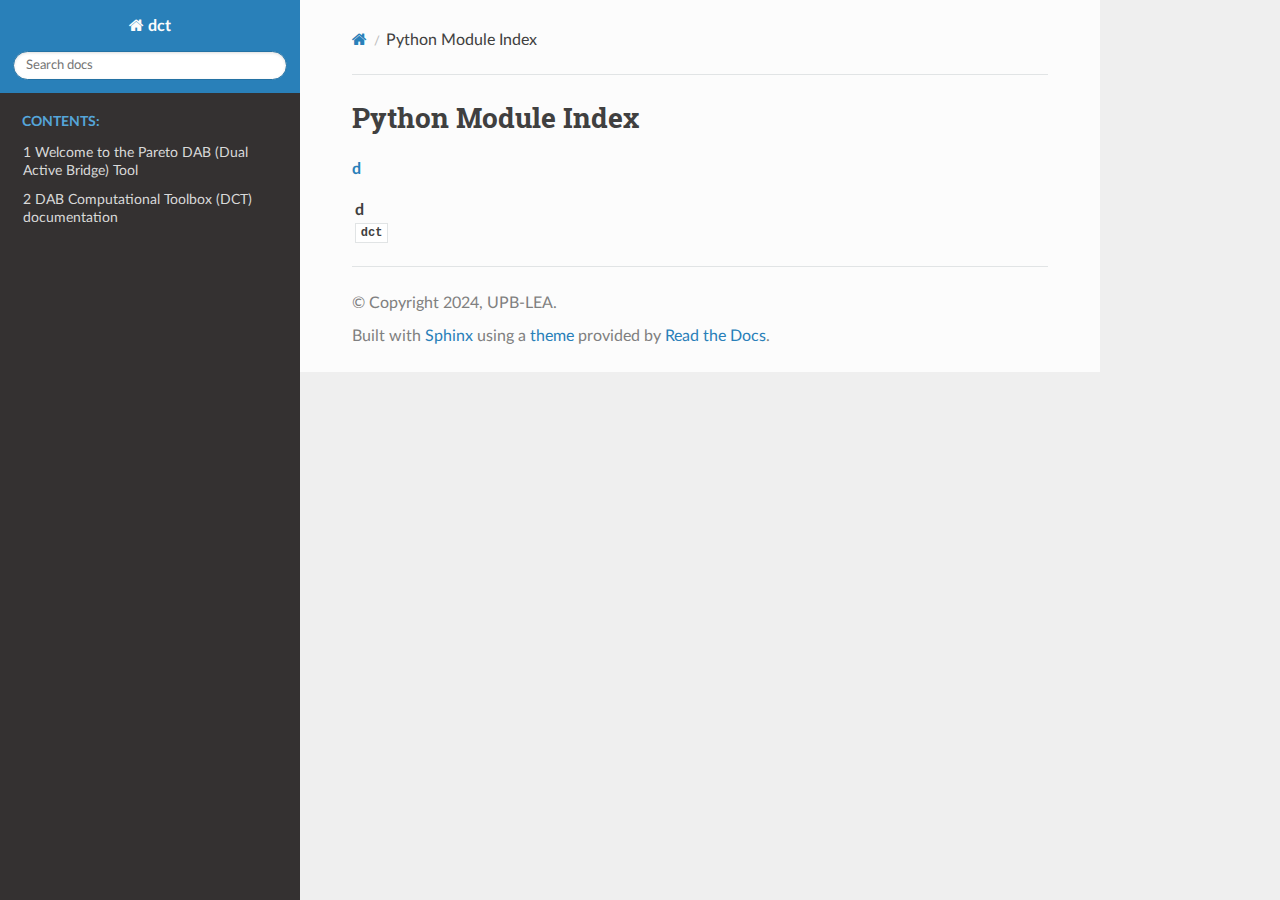
<file: py-modindex.html>
<!DOCTYPE html>
<html class="writer-html5" lang="en" data-content_root="./">
<head>
  <meta charset="utf-8" />
  <meta name="viewport" content="width=device-width, initial-scale=1.0" />
  <title>Python Module Index &mdash; dct 0.1.0 documentation</title>
      <link rel="stylesheet" type="text/css" href="_static/pygments.css?v=b86133f3" />
      <link rel="stylesheet" type="text/css" href="_static/css/theme.css?v=e59714d7" />

  
      <script src="_static/jquery.js?v=5d32c60e"></script>
      <script src="_static/_sphinx_javascript_frameworks_compat.js?v=2cd50e6c"></script>
      <script src="_static/documentation_options.js?v=01f34227"></script>
      <script src="_static/doctools.js?v=9bcbadda"></script>
      <script src="_static/sphinx_highlight.js?v=dc90522c"></script>
    <script src="_static/js/theme.js"></script>
    <link rel="index" title="Index" href="genindex.html" />
    <link rel="search" title="Search" href="search.html" />
 

    <script>
      DOCUMENTATION_OPTIONS.COLLAPSE_INDEX = true;
    </script>


</head>

<body class="wy-body-for-nav"> 
  <div class="wy-grid-for-nav">
    <nav data-toggle="wy-nav-shift" class="wy-nav-side">
      <div class="wy-side-scroll">
        <div class="wy-side-nav-search" >

          
          
          <a href="index.html" class="icon icon-home">
            dct
          </a>
<div role="search">
  <form id="rtd-search-form" class="wy-form" action="search.html" method="get">
    <input type="text" name="q" placeholder="Search docs" aria-label="Search docs" />
    <input type="hidden" name="check_keywords" value="yes" />
    <input type="hidden" name="area" value="default" />
  </form>
</div>
        </div><div class="wy-menu wy-menu-vertical" data-spy="affix" role="navigation" aria-label="Navigation menu">
              <p class="caption" role="heading"><span class="caption-text">Contents:</span></p>
<ul>
<li class="toctree-l1"><a class="reference internal" href="intro.html"><span class="sectnum">1 </span>Welcome to the Pareto DAB (Dual Active Bridge) Tool</a></li>
<li class="toctree-l1"><a class="reference internal" href="intro.html#module-dct"><span class="sectnum">2 </span>DAB Computational Toolbox (DCT) documentation</a></li>
</ul>

        </div>
      </div>
    </nav>

    <section data-toggle="wy-nav-shift" class="wy-nav-content-wrap"><nav class="wy-nav-top" aria-label="Mobile navigation menu" >
          <i data-toggle="wy-nav-top" class="fa fa-bars"></i>
          <a href="index.html">dct</a>
      </nav>

      <div class="wy-nav-content">
        <div class="rst-content">
          <div role="navigation" aria-label="Page navigation">
  <ul class="wy-breadcrumbs">
      <li><a href="index.html" class="icon icon-home" aria-label="Home"></a></li>
      <li class="breadcrumb-item active">Python Module Index</li>
      <li class="wy-breadcrumbs-aside">
      </li>
  </ul>
  <hr/>
</div>
          <div role="main" class="document" itemscope="itemscope" itemtype="http://schema.org/Article">
           <div itemprop="articleBody">
             

   <h1>Python Module Index</h1>

   <div class="modindex-jumpbox">
   <a href="#cap-d"><strong>d</strong></a>
   </div>

   <table class="indextable modindextable">
     <tr class="pcap"><td></td><td>&#160;</td><td></td></tr>
     <tr class="cap" id="cap-d"><td></td><td>
       <strong>d</strong></td><td></td></tr>
     <tr>
       <td></td>
       <td>
       <a href="intro.html#module-dct"><code class="xref">dct</code></a></td><td>
       <em></em></td></tr>
   </table>


           </div>
          </div>
          <footer>

  <hr/>

  <div role="contentinfo">
    <p>&#169; Copyright 2024, UPB-LEA.</p>
  </div>

  Built with <a href="https://www.sphinx-doc.org/">Sphinx</a> using a
    <a href="https://github.com/readthedocs/sphinx_rtd_theme">theme</a>
    provided by <a href="https://readthedocs.org">Read the Docs</a>.
   

</footer>
        </div>
      </div>
    </section>
  </div>
  <script>
      jQuery(function () {
          SphinxRtdTheme.Navigation.enable(true);
      });
  </script> 

</body>
</html>
</file>
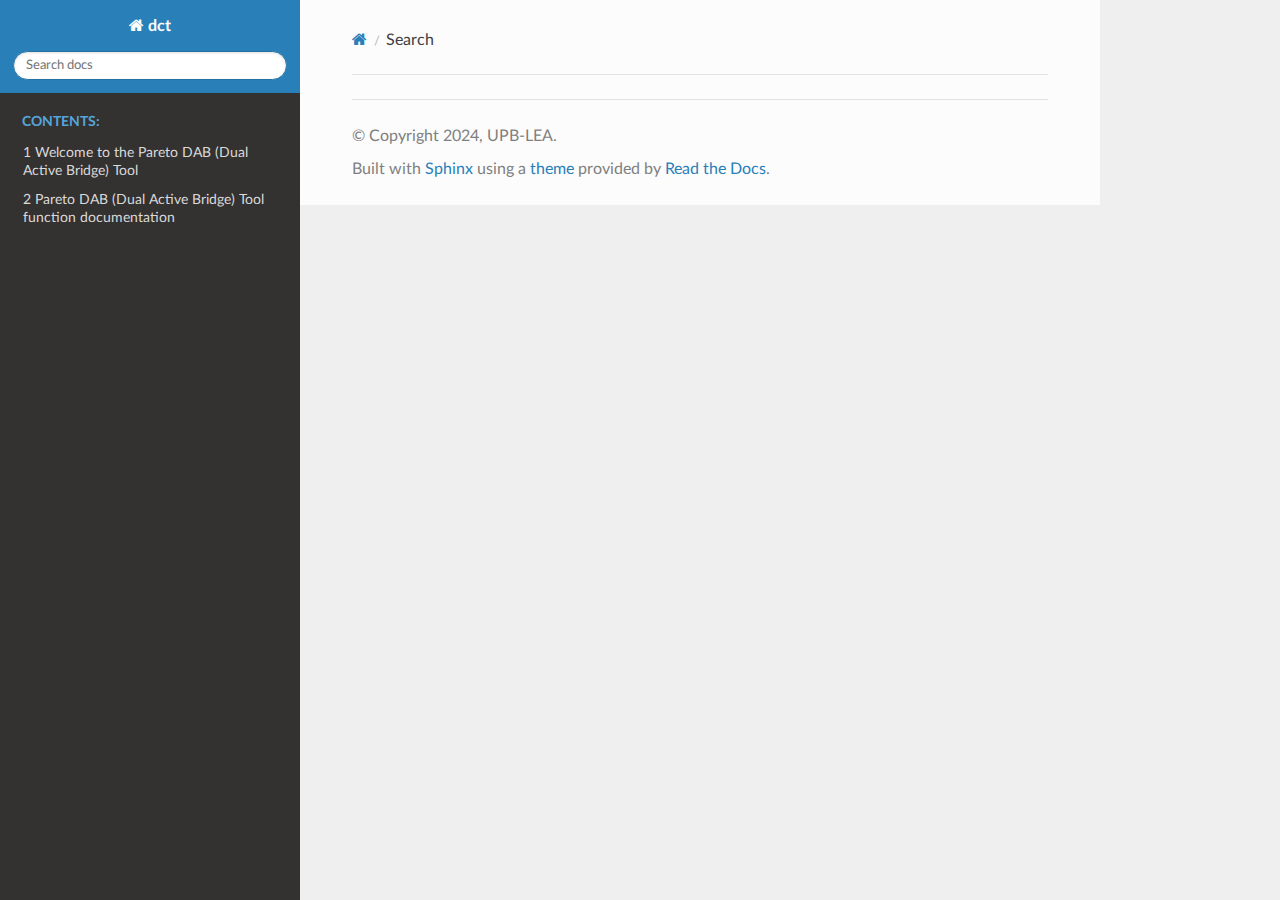
<file: search.html>
<!DOCTYPE html>
<html class="writer-html5" lang="en" data-content_root="./">
<head>
  <meta charset="utf-8" />
  <meta name="viewport" content="width=device-width, initial-scale=1.0" />
  <title>Search &mdash; dct 0.1.0 documentation</title>
      <link rel="stylesheet" type="text/css" href="_static/pygments.css?v=b86133f3" />
      <link rel="stylesheet" type="text/css" href="_static/css/theme.css?v=e59714d7" />

  
    
      <script src="_static/jquery.js?v=5d32c60e"></script>
      <script src="_static/_sphinx_javascript_frameworks_compat.js?v=2cd50e6c"></script>
      <script src="_static/documentation_options.js?v=01f34227"></script>
      <script src="_static/doctools.js?v=9bcbadda"></script>
      <script src="_static/sphinx_highlight.js?v=dc90522c"></script>
    <script src="_static/js/theme.js"></script>
    <script src="_static/searchtools.js"></script>
    <script src="_static/language_data.js"></script>
    <link rel="index" title="Index" href="genindex.html" />
    <link rel="search" title="Search" href="#" /> 
</head>

<body class="wy-body-for-nav"> 
  <div class="wy-grid-for-nav">
    <nav data-toggle="wy-nav-shift" class="wy-nav-side">
      <div class="wy-side-scroll">
        <div class="wy-side-nav-search" >

          
          
          <a href="index.html" class="icon icon-home">
            dct
          </a>
<div role="search">
  <form id="rtd-search-form" class="wy-form" action="#" method="get">
    <input type="text" name="q" placeholder="Search docs" aria-label="Search docs" />
    <input type="hidden" name="check_keywords" value="yes" />
    <input type="hidden" name="area" value="default" />
  </form>
</div>
        </div><div class="wy-menu wy-menu-vertical" data-spy="affix" role="navigation" aria-label="Navigation menu">
              <p class="caption" role="heading"><span class="caption-text">Contents:</span></p>
<ul>
<li class="toctree-l1"><a class="reference internal" href="intro.html"><span class="sectnum">1 </span>Welcome to the Pareto DAB (Dual Active Bridge) Tool</a></li>
<li class="toctree-l1"><a class="reference internal" href="intro.html#pareto-dab-dual-active-bridge-tool-function-documentation"><span class="sectnum">2 </span>Pareto DAB (Dual Active Bridge) Tool function documentation</a></li>
</ul>

        </div>
      </div>
    </nav>

    <section data-toggle="wy-nav-shift" class="wy-nav-content-wrap"><nav class="wy-nav-top" aria-label="Mobile navigation menu" >
          <i data-toggle="wy-nav-top" class="fa fa-bars"></i>
          <a href="index.html">dct</a>
      </nav>

      <div class="wy-nav-content">
        <div class="rst-content">
          <div role="navigation" aria-label="Page navigation">
  <ul class="wy-breadcrumbs">
      <li><a href="index.html" class="icon icon-home" aria-label="Home"></a></li>
      <li class="breadcrumb-item active">Search</li>
      <li class="wy-breadcrumbs-aside">
      </li>
  </ul>
  <hr/>
</div>
          <div role="main" class="document" itemscope="itemscope" itemtype="http://schema.org/Article">
           <div itemprop="articleBody">
             
  <noscript>
  <div id="fallback" class="admonition warning">
    <p class="last">
      Please activate JavaScript to enable the search functionality.
    </p>
  </div>
  </noscript>

  
  <div id="search-results">
  
  </div>

           </div>
          </div>
          <footer>

  <hr/>

  <div role="contentinfo">
    <p>&#169; Copyright 2024, UPB-LEA.</p>
  </div>

  Built with <a href="https://www.sphinx-doc.org/">Sphinx</a> using a
    <a href="https://github.com/readthedocs/sphinx_rtd_theme">theme</a>
    provided by <a href="https://readthedocs.org">Read the Docs</a>.
   

</footer>
        </div>
      </div>
    </section>
  </div>
  <script>
      jQuery(function () {
          SphinxRtdTheme.Navigation.enable(true);
      });
  </script>
  <script>
    jQuery(function() { Search.loadIndex("searchindex.js"); });
  </script>
  
  <script id="searchindexloader"></script>
   


</body>
</html>
</file>
<file: _static/pygments.css>
pre { line-height: 125%; }
td.linenos .normal { color: inherit; background-color: transparent; padding-left: 5px; padding-right: 5px; }
span.linenos { color: inherit; background-color: transparent; padding-left: 5px; padding-right: 5px; }
td.linenos .special { color: #000000; background-color: #ffffc0; padding-left: 5px; padding-right: 5px; }
span.linenos.special { color: #000000; background-color: #ffffc0; padding-left: 5px; padding-right: 5px; }
.highlight .hll { background-color: #ffffcc }
.highlight { background: #f8f8f8; }
.highlight .c { color: #3D7B7B; font-style: italic } /* Comment */
.highlight .err { border: 1px solid #F00 } /* Error */
.highlight .k { color: #008000; font-weight: bold } /* Keyword */
.highlight .o { color: #666 } /* Operator */
.highlight .ch { color: #3D7B7B; font-style: italic } /* Comment.Hashbang */
.highlight .cm { color: #3D7B7B; font-style: italic } /* Comment.Multiline */
.highlight .cp { color: #9C6500 } /* Comment.Preproc */
.highlight .cpf { color: #3D7B7B; font-style: italic } /* Comment.PreprocFile */
.highlight .c1 { color: #3D7B7B; font-style: italic } /* Comment.Single */
.highlight .cs { color: #3D7B7B; font-style: italic } /* Comment.Special */
.highlight .gd { color: #A00000 } /* Generic.Deleted */
.highlight .ge { font-style: italic } /* Generic.Emph */
.highlight .ges { font-weight: bold; font-style: italic } /* Generic.EmphStrong */
.highlight .gr { color: #E40000 } /* Generic.Error */
.highlight .gh { color: #000080; font-weight: bold } /* Generic.Heading */
.highlight .gi { color: #008400 } /* Generic.Inserted */
.highlight .go { color: #717171 } /* Generic.Output */
.highlight .gp { color: #000080; font-weight: bold } /* Generic.Prompt */
.highlight .gs { font-weight: bold } /* Generic.Strong */
.highlight .gu { color: #800080; font-weight: bold } /* Generic.Subheading */
.highlight .gt { color: #04D } /* Generic.Traceback */
.highlight .kc { color: #008000; font-weight: bold } /* Keyword.Constant */
.highlight .kd { color: #008000; font-weight: bold } /* Keyword.Declaration */
.highlight .kn { color: #008000; font-weight: bold } /* Keyword.Namespace */
.highlight .kp { color: #008000 } /* Keyword.Pseudo */
.highlight .kr { color: #008000; font-weight: bold } /* Keyword.Reserved */
.highlight .kt { color: #B00040 } /* Keyword.Type */
.highlight .m { color: #666 } /* Literal.Number */
.highlight .s { color: #BA2121 } /* Literal.String */
.highlight .na { color: #687822 } /* Name.Attribute */
.highlight .nb { color: #008000 } /* Name.Builtin */
.highlight .nc { color: #00F; font-weight: bold } /* Name.Class */
.highlight .no { color: #800 } /* Name.Constant */
.highlight .nd { color: #A2F } /* Name.Decorator */
.highlight .ni { color: #717171; font-weight: bold } /* Name.Entity */
.highlight .ne { color: #CB3F38; font-weight: bold } /* Name.Exception */
.highlight .nf { color: #00F } /* Name.Function */
.highlight .nl { color: #767600 } /* Name.Label */
.highlight .nn { color: #00F; font-weight: bold } /* Name.Namespace */
.highlight .nt { color: #008000; font-weight: bold } /* Name.Tag */
.highlight .nv { color: #19177C } /* Name.Variable */
.highlight .ow { color: #A2F; font-weight: bold } /* Operator.Word */
.highlight .w { color: #BBB } /* Text.Whitespace */
.highlight .mb { color: #666 } /* Literal.Number.Bin */
.highlight .mf { color: #666 } /* Literal.Number.Float */
.highlight .mh { color: #666 } /* Literal.Number.Hex */
.highlight .mi { color: #666 } /* Literal.Number.Integer */
.highlight .mo { color: #666 } /* Literal.Number.Oct */
.highlight .sa { color: #BA2121 } /* Literal.String.Affix */
.highlight .sb { color: #BA2121 } /* Literal.String.Backtick */
.highlight .sc { color: #BA2121 } /* Literal.String.Char */
.highlight .dl { color: #BA2121 } /* Literal.String.Delimiter */
.highlight .sd { color: #BA2121; font-style: italic } /* Literal.String.Doc */
.highlight .s2 { color: #BA2121 } /* Literal.String.Double */
.highlight .se { color: #AA5D1F; font-weight: bold } /* Literal.String.Escape */
.highlight .sh { color: #BA2121 } /* Literal.String.Heredoc */
.highlight .si { color: #A45A77; font-weight: bold } /* Literal.String.Interpol */
.highlight .sx { color: #008000 } /* Literal.String.Other */
.highlight .sr { color: #A45A77 } /* Literal.String.Regex */
.highlight .s1 { color: #BA2121 } /* Literal.String.Single */
.highlight .ss { color: #19177C } /* Literal.String.Symbol */
.highlight .bp { color: #008000 } /* Name.Builtin.Pseudo */
.highlight .fm { color: #00F } /* Name.Function.Magic */
.highlight .vc { color: #19177C } /* Name.Variable.Class */
.highlight .vg { color: #19177C } /* Name.Variable.Global */
.highlight .vi { color: #19177C } /* Name.Variable.Instance */
.highlight .vm { color: #19177C } /* Name.Variable.Magic */
.highlight .il { color: #666 } /* Literal.Number.Integer.Long */
</file>
<file: _static/css/theme.css>
html{box-sizing:border-box}*,:after,:before{box-sizing:inherit}article,aside,details,figcaption,figure,footer,header,hgroup,nav,section{display:block}audio,canvas,video{display:inline-block;*display:inline;*zoom:1}[hidden],audio:not([controls]){display:none}*{-webkit-box-sizing:border-box;-moz-box-sizing:border-box;box-sizing:border-box}html{font-size:100%;-webkit-text-size-adjust:100%;-ms-text-size-adjust:100%}body{margin:0}a:active,a:hover{outline:0}abbr[title]{border-bottom:1px dotted}b,strong{font-weight:700}blockquote{margin:0}dfn{font-style:italic}ins{background:#ff9;text-decoration:none}ins,mark{color:#000}mark{background:#ff0;font-style:italic;font-weight:700}.rst-content code,.rst-content tt,code,kbd,pre,samp{font-family:monospace,serif;_font-family:courier new,monospace;font-size:1em}pre{white-space:pre}q{quotes:none}q:after,q:before{content:"";content:none}small{font-size:85%}sub,sup{font-size:75%;line-height:0;position:relative;vertical-align:baseline}sup{top:-.5em}sub{bottom:-.25em}dl,ol,ul{margin:0;padding:0;list-style:none;list-style-image:none}li{list-style:none}dd{margin:0}img{border:0;-ms-interpolation-mode:bicubic;vertical-align:middle;max-width:100%}svg:not(:root){overflow:hidden}figure,form{margin:0}label{cursor:pointer}button,input,select,textarea{font-size:100%;margin:0;vertical-align:baseline;*vertical-align:middle}button,input{line-height:normal}button,input[type=button],input[type=reset],input[type=submit]{cursor:pointer;-webkit-appearance:button;*overflow:visible}button[disabled],input[disabled]{cursor:default}input[type=search]{-webkit-appearance:textfield;-moz-box-sizing:content-box;-webkit-box-sizing:content-box;box-sizing:content-box}textarea{resize:vertical}table{border-collapse:collapse;border-spacing:0}td{vertical-align:top}.chromeframe{margin:.2em 0;background:#ccc;color:#000;padding:.2em 0}.ir{display:block;border:0;text-indent:-999em;overflow:hidden;background-color:transparent;background-repeat:no-repeat;text-align:left;direction:ltr;*line-height:0}.ir br{display:none}.hidden{display:none!important;visibility:hidden}.visuallyhidden{border:0;clip:rect(0 0 0 0);height:1px;margin:-1px;overflow:hidden;padding:0;position:absolute;width:1px}.visuallyhidden.focusable:active,.visuallyhidden.focusable:focus{clip:auto;height:auto;margin:0;overflow:visible;position:static;width:auto}.invisible{visibility:hidden}.relative{position:relative}big,small{font-size:100%}@media print{body,html,section{background:none!important}*{box-shadow:none!important;text-shadow:none!important;filter:none!important;-ms-filter:none!important}a,a:visited{text-decoration:underline}.ir a:after,a[href^="#"]:after,a[href^="javascript:"]:after{content:""}blockquote,pre{page-break-inside:avoid}thead{display:table-header-group}img,tr{page-break-inside:avoid}img{max-width:100%!important}@page{margin:.5cm}.rst-content .toctree-wrapper>p.caption,h2,h3,p{orphans:3;widows:3}.rst-content .toctree-wrapper>p.caption,h2,h3{page-break-after:avoid}}.btn,.fa:before,.icon:before,.rst-content .admonition,.rst-content .admonition-title:before,.rst-content .admonition-todo,.rst-content .attention,.rst-content .caution,.rst-content .code-block-caption .headerlink:before,.rst-content .danger,.rst-content .eqno .headerlink:before,.rst-content .error,.rst-content .hint,.rst-content .important,.rst-content .note,.rst-content .seealso,.rst-content .tip,.rst-content .warning,.rst-content code.download span:first-child:before,.rst-content dl dt .headerlink:before,.rst-content h1 .headerlink:before,.rst-content h2 .headerlink:before,.rst-content h3 .headerlink:before,.rst-content h4 .headerlink:before,.rst-content h5 .headerlink:before,.rst-content h6 .headerlink:before,.rst-content p.caption .headerlink:before,.rst-content p .headerlink:before,.rst-content table>caption .headerlink:before,.rst-content tt.download span:first-child:before,.wy-alert,.wy-dropdown .caret:before,.wy-inline-validate.wy-inline-validate-danger .wy-input-context:before,.wy-inline-validate.wy-inline-validate-info .wy-input-context:before,.wy-inline-validate.wy-inline-validate-success .wy-input-context:before,.wy-inline-validate.wy-inline-validate-warning .wy-input-context:before,.wy-menu-vertical li.current>a button.toctree-expand:before,.wy-menu-vertical li.on a button.toctree-expand:before,.wy-menu-vertical li button.toctree-expand:before,input[type=color],input[type=date],input[type=datetime-local],input[type=datetime],input[type=email],input[type=month],input[type=number],input[type=password],input[type=search],input[type=tel],input[type=text],input[type=time],input[type=url],input[type=week],select,textarea{-webkit-font-smoothing:antialiased}.clearfix{*zoom:1}.clearfix:after,.clearfix:before{display:table;content:""}.clearfix:after{clear:both}/*!
 *  Font Awesome 4.7.0 by @davegandy - http://fontawesome.io - @fontawesome
 *  License - http://fontawesome.io/license (Font: SIL OFL 1.1, CSS: MIT License)
 */@font-face{font-family:FontAwesome;src:url(fonts/fontawesome-webfont.eot?674f50d287a8c48dc19ba404d20fe713);src:url(fonts/fontawesome-webfont.eot?674f50d287a8c48dc19ba404d20fe713?#iefix&v=4.7.0) format("embedded-opentype"),url(fonts/fontawesome-webfont.woff2?af7ae505a9eed503f8b8e6982036873e) format("woff2"),url(fonts/fontawesome-webfont.woff?fee66e712a8a08eef5805a46892932ad) format("woff"),url(fonts/fontawesome-webfont.ttf?b06871f281fee6b241d60582ae9369b9) format("truetype"),url(fonts/fontawesome-webfont.svg?912ec66d7572ff821749319396470bde#fontawesomeregular) format("svg");font-weight:400;font-style:normal}.fa,.icon,.rst-content .admonition-title,.rst-content .code-block-caption .headerlink,.rst-content .eqno .headerlink,.rst-content code.download span:first-child,.rst-content dl dt .headerlink,.rst-content h1 .headerlink,.rst-content h2 .headerlink,.rst-content h3 .headerlink,.rst-content h4 .headerlink,.rst-content h5 .headerlink,.rst-content h6 .headerlink,.rst-content p.caption .headerlink,.rst-content p .headerlink,.rst-content table>caption .headerlink,.rst-content tt.download span:first-child,.wy-menu-vertical li.current>a button.toctree-expand,.wy-menu-vertical li.on a button.toctree-expand,.wy-menu-vertical li button.toctree-expand{display:inline-block;font:normal normal normal 14px/1 FontAwesome;font-size:inherit;text-rendering:auto;-webkit-font-smoothing:antialiased;-moz-osx-font-smoothing:grayscale}.fa-lg{font-size:1.33333em;line-height:.75em;vertical-align:-15%}.fa-2x{font-size:2em}.fa-3x{font-size:3em}.fa-4x{font-size:4em}.fa-5x{font-size:5em}.fa-fw{width:1.28571em;text-align:center}.fa-ul{padding-left:0;margin-left:2.14286em;list-style-type:none}.fa-ul>li{position:relative}.fa-li{position:absolute;left:-2.14286em;width:2.14286em;top:.14286em;text-align:center}.fa-li.fa-lg{left:-1.85714em}.fa-border{padding:.2em .25em .15em;border:.08em solid #eee;border-radius:.1em}.fa-pull-left{float:left}.fa-pull-right{float:right}.fa-pull-left.icon,.fa.fa-pull-left,.rst-content .code-block-caption .fa-pull-left.headerlink,.rst-content .eqno .fa-pull-left.headerlink,.rst-content .fa-pull-left.admonition-title,.rst-content code.download span.fa-pull-left:first-child,.rst-content dl dt .fa-pull-left.headerlink,.rst-content h1 .fa-pull-left.headerlink,.rst-content h2 .fa-pull-left.headerlink,.rst-content h3 .fa-pull-left.headerlink,.rst-content h4 .fa-pull-left.headerlink,.rst-content h5 .fa-pull-left.headerlink,.rst-content h6 .fa-pull-left.headerlink,.rst-content p .fa-pull-left.headerlink,.rst-content table>caption .fa-pull-left.headerlink,.rst-content tt.download span.fa-pull-left:first-child,.wy-menu-vertical li.current>a button.fa-pull-left.toctree-expand,.wy-menu-vertical li.on a button.fa-pull-left.toctree-expand,.wy-menu-vertical li button.fa-pull-left.toctree-expand{margin-right:.3em}.fa-pull-right.icon,.fa.fa-pull-right,.rst-content .code-block-caption .fa-pull-right.headerlink,.rst-content .eqno .fa-pull-right.headerlink,.rst-content .fa-pull-right.admonition-title,.rst-content code.download span.fa-pull-right:first-child,.rst-content dl dt .fa-pull-right.headerlink,.rst-content h1 .fa-pull-right.headerlink,.rst-content h2 .fa-pull-right.headerlink,.rst-content h3 .fa-pull-right.headerlink,.rst-content h4 .fa-pull-right.headerlink,.rst-content h5 .fa-pull-right.headerlink,.rst-content h6 .fa-pull-right.headerlink,.rst-content p .fa-pull-right.headerlink,.rst-content table>caption .fa-pull-right.headerlink,.rst-content tt.download span.fa-pull-right:first-child,.wy-menu-vertical li.current>a button.fa-pull-right.toctree-expand,.wy-menu-vertical li.on a button.fa-pull-right.toctree-expand,.wy-menu-vertical li button.fa-pull-right.toctree-expand{margin-left:.3em}.pull-right{float:right}.pull-left{float:left}.fa.pull-left,.pull-left.icon,.rst-content .code-block-caption .pull-left.headerlink,.rst-content .eqno .pull-left.headerlink,.rst-content .pull-left.admonition-title,.rst-content code.download span.pull-left:first-child,.rst-content dl dt .pull-left.headerlink,.rst-content h1 .pull-left.headerlink,.rst-content h2 .pull-left.headerlink,.rst-content h3 .pull-left.headerlink,.rst-content h4 .pull-left.headerlink,.rst-content h5 .pull-left.headerlink,.rst-content h6 .pull-left.headerlink,.rst-content p .pull-left.headerlink,.rst-content table>caption .pull-left.headerlink,.rst-content tt.download span.pull-left:first-child,.wy-menu-vertical li.current>a button.pull-left.toctree-expand,.wy-menu-vertical li.on a button.pull-left.toctree-expand,.wy-menu-vertical li button.pull-left.toctree-expand{margin-right:.3em}.fa.pull-right,.pull-right.icon,.rst-content .code-block-caption .pull-right.headerlink,.rst-content .eqno .pull-right.headerlink,.rst-content .pull-right.admonition-title,.rst-content code.download span.pull-right:first-child,.rst-content dl dt .pull-right.headerlink,.rst-content h1 .pull-right.headerlink,.rst-content h2 .pull-right.headerlink,.rst-content h3 .pull-right.headerlink,.rst-content h4 .pull-right.headerlink,.rst-content h5 .pull-right.headerlink,.rst-content h6 .pull-right.headerlink,.rst-content p .pull-right.headerlink,.rst-content table>caption .pull-right.headerlink,.rst-content tt.download span.pull-right:first-child,.wy-menu-vertical li.current>a button.pull-right.toctree-expand,.wy-menu-vertical li.on a button.pull-right.toctree-expand,.wy-menu-vertical li button.pull-right.toctree-expand{margin-left:.3em}.fa-spin{-webkit-animation:fa-spin 2s linear infinite;animation:fa-spin 2s linear infinite}.fa-pulse{-webkit-animation:fa-spin 1s steps(8) infinite;animation:fa-spin 1s steps(8) infinite}@-webkit-keyframes fa-spin{0%{-webkit-transform:rotate(0deg);transform:rotate(0deg)}to{-webkit-transform:rotate(359deg);transform:rotate(359deg)}}@keyframes fa-spin{0%{-webkit-transform:rotate(0deg);transform:rotate(0deg)}to{-webkit-transform:rotate(359deg);transform:rotate(359deg)}}.fa-rotate-90{-ms-filter:"progid:DXImageTransform.Microsoft.BasicImage(rotation=1)";-webkit-transform:rotate(90deg);-ms-transform:rotate(90deg);transform:rotate(90deg)}.fa-rotate-180{-ms-filter:"progid:DXImageTransform.Microsoft.BasicImage(rotation=2)";-webkit-transform:rotate(180deg);-ms-transform:rotate(180deg);transform:rotate(180deg)}.fa-rotate-270{-ms-filter:"progid:DXImageTransform.Microsoft.BasicImage(rotation=3)";-webkit-transform:rotate(270deg);-ms-transform:rotate(270deg);transform:rotate(270deg)}.fa-flip-horizontal{-ms-filter:"progid:DXImageTransform.Microsoft.BasicImage(rotation=0, mirror=1)";-webkit-transform:scaleX(-1);-ms-transform:scaleX(-1);transform:scaleX(-1)}.fa-flip-vertical{-ms-filter:"progid:DXImageTransform.Microsoft.BasicImage(rotation=2, mirror=1)";-webkit-transform:scaleY(-1);-ms-transform:scaleY(-1);transform:scaleY(-1)}:root .fa-flip-horizontal,:root .fa-flip-vertical,:root .fa-rotate-90,:root .fa-rotate-180,:root .fa-rotate-270{filter:none}.fa-stack{position:relative;display:inline-block;width:2em;height:2em;line-height:2em;vertical-align:middle}.fa-stack-1x,.fa-stack-2x{position:absolute;left:0;width:100%;text-align:center}.fa-stack-1x{line-height:inherit}.fa-stack-2x{font-size:2em}.fa-inverse{color:#fff}.fa-glass:before{content:""}.fa-music:before{content:""}.fa-search:before,.icon-search:before{content:""}.fa-envelope-o:before{content:""}.fa-heart:before{content:""}.fa-star:before{content:""}.fa-star-o:before{content:""}.fa-user:before{content:""}.fa-film:before{content:""}.fa-th-large:before{content:""}.fa-th:before{content:""}.fa-th-list:before{content:""}.fa-check:before{content:""}.fa-close:before,.fa-remove:before,.fa-times:before{content:""}.fa-search-plus:before{content:""}.fa-search-minus:before{content:""}.fa-power-off:before{content:""}.fa-signal:before{content:""}.fa-cog:before,.fa-gear:before{content:""}.fa-trash-o:before{content:""}.fa-home:before,.icon-home:before{content:""}.fa-file-o:before{content:""}.fa-clock-o:before{content:""}.fa-road:before{content:""}.fa-download:before,.rst-content code.download span:first-child:before,.rst-content tt.download span:first-child:before{content:""}.fa-arrow-circle-o-down:before{content:""}.fa-arrow-circle-o-up:before{content:""}.fa-inbox:before{content:""}.fa-play-circle-o:before{content:""}.fa-repeat:before,.fa-rotate-right:before{content:""}.fa-refresh:before{content:""}.fa-list-alt:before{content:""}.fa-lock:before{content:""}.fa-flag:before{content:""}.fa-headphones:before{content:""}.fa-volume-off:before{content:""}.fa-volume-down:before{content:""}.fa-volume-up:before{content:""}.fa-qrcode:before{content:""}.fa-barcode:before{content:""}.fa-tag:before{content:""}.fa-tags:before{content:""}.fa-book:before,.icon-book:before{content:""}.fa-bookmark:before{content:""}.fa-print:before{content:""}.fa-camera:before{content:""}.fa-font:before{content:""}.fa-bold:before{content:""}.fa-italic:before{content:""}.fa-text-height:before{content:""}.fa-text-width:before{content:""}.fa-align-left:before{content:""}.fa-align-center:before{content:""}.fa-align-right:before{content:""}.fa-align-justify:before{content:""}.fa-list:before{content:""}.fa-dedent:before,.fa-outdent:before{content:""}.fa-indent:before{content:""}.fa-video-camera:before{content:""}.fa-image:before,.fa-photo:before,.fa-picture-o:before{content:""}.fa-pencil:before{content:""}.fa-map-marker:before{content:""}.fa-adjust:before{content:""}.fa-tint:before{content:""}.fa-edit:before,.fa-pencil-square-o:before{content:""}.fa-share-square-o:before{content:""}.fa-check-square-o:before{content:""}.fa-arrows:before{content:""}.fa-step-backward:before{content:""}.fa-fast-backward:before{content:""}.fa-backward:before{content:""}.fa-play:before{content:""}.fa-pause:before{content:""}.fa-stop:before{content:""}.fa-forward:before{content:""}.fa-fast-forward:before{content:""}.fa-step-forward:before{content:""}.fa-eject:before{content:""}.fa-chevron-left:before{content:""}.fa-chevron-right:before{content:""}.fa-plus-circle:before{content:""}.fa-minus-circle:before{content:""}.fa-times-circle:before,.wy-inline-validate.wy-inline-validate-danger .wy-input-context:before{content:""}.fa-check-circle:before,.wy-inline-validate.wy-inline-validate-success .wy-input-context:before{content:""}.fa-question-circle:before{content:""}.fa-info-circle:before{content:""}.fa-crosshairs:before{content:""}.fa-times-circle-o:before{content:""}.fa-check-circle-o:before{content:""}.fa-ban:before{content:""}.fa-arrow-left:before{content:""}.fa-arrow-right:before{content:""}.fa-arrow-up:before{content:""}.fa-arrow-down:before{content:""}.fa-mail-forward:before,.fa-share:before{content:""}.fa-expand:before{content:""}.fa-compress:before{content:""}.fa-plus:before{content:""}.fa-minus:before{content:""}.fa-asterisk:before{content:""}.fa-exclamation-circle:before,.rst-content .admonition-title:before,.wy-inline-validate.wy-inline-validate-info .wy-input-context:before,.wy-inline-validate.wy-inline-validate-warning .wy-input-context:before{content:""}.fa-gift:before{content:""}.fa-leaf:before{content:""}.fa-fire:before,.icon-fire:before{content:""}.fa-eye:before{content:""}.fa-eye-slash:before{content:""}.fa-exclamation-triangle:before,.fa-warning:before{content:""}.fa-plane:before{content:""}.fa-calendar:before{content:""}.fa-random:before{content:""}.fa-comment:before{content:""}.fa-magnet:before{content:""}.fa-chevron-up:before{content:""}.fa-chevron-down:before{content:""}.fa-retweet:before{content:""}.fa-shopping-cart:before{content:""}.fa-folder:before{content:""}.fa-folder-open:before{content:""}.fa-arrows-v:before{content:""}.fa-arrows-h:before{content:""}.fa-bar-chart-o:before,.fa-bar-chart:before{content:""}.fa-twitter-square:before{content:""}.fa-facebook-square:before{content:""}.fa-camera-retro:before{content:""}.fa-key:before{content:""}.fa-cogs:before,.fa-gears:before{content:""}.fa-comments:before{content:""}.fa-thumbs-o-up:before{content:""}.fa-thumbs-o-down:before{content:""}.fa-star-half:before{content:""}.fa-heart-o:before{content:""}.fa-sign-out:before{content:""}.fa-linkedin-square:before{content:""}.fa-thumb-tack:before{content:""}.fa-external-link:before{content:""}.fa-sign-in:before{content:""}.fa-trophy:before{content:""}.fa-github-square:before{content:""}.fa-upload:before{content:""}.fa-lemon-o:before{content:""}.fa-phone:before{content:""}.fa-square-o:before{content:""}.fa-bookmark-o:before{content:""}.fa-phone-square:before{content:""}.fa-twitter:before{content:""}.fa-facebook-f:before,.fa-facebook:before{content:""}.fa-github:before,.icon-github:before{content:""}.fa-unlock:before{content:""}.fa-credit-card:before{content:""}.fa-feed:before,.fa-rss:before{content:""}.fa-hdd-o:before{content:""}.fa-bullhorn:before{content:""}.fa-bell:before{content:""}.fa-certificate:before{content:""}.fa-hand-o-right:before{content:""}.fa-hand-o-left:before{content:""}.fa-hand-o-up:before{content:""}.fa-hand-o-down:before{content:""}.fa-arrow-circle-left:before,.icon-circle-arrow-left:before{content:""}.fa-arrow-circle-right:before,.icon-circle-arrow-right:before{content:""}.fa-arrow-circle-up:before{content:""}.fa-arrow-circle-down:before{content:""}.fa-globe:before{content:""}.fa-wrench:before{content:""}.fa-tasks:before{content:""}.fa-filter:before{content:""}.fa-briefcase:before{content:""}.fa-arrows-alt:before{content:""}.fa-group:before,.fa-users:before{content:""}.fa-chain:before,.fa-link:before,.icon-link:before{content:""}.fa-cloud:before{content:""}.fa-flask:before{content:""}.fa-cut:before,.fa-scissors:before{content:""}.fa-copy:before,.fa-files-o:before{content:""}.fa-paperclip:before{content:""}.fa-floppy-o:before,.fa-save:before{content:""}.fa-square:before{content:""}.fa-bars:before,.fa-navicon:before,.fa-reorder:before{content:""}.fa-list-ul:before{content:""}.fa-list-ol:before{content:""}.fa-strikethrough:before{content:""}.fa-underline:before{content:""}.fa-table:before{content:""}.fa-magic:before{content:""}.fa-truck:before{content:""}.fa-pinterest:before{content:""}.fa-pinterest-square:before{content:""}.fa-google-plus-square:before{content:""}.fa-google-plus:before{content:""}.fa-money:before{content:""}.fa-caret-down:before,.icon-caret-down:before,.wy-dropdown .caret:before{content:""}.fa-caret-up:before{content:""}.fa-caret-left:before{content:""}.fa-caret-right:before{content:""}.fa-columns:before{content:""}.fa-sort:before,.fa-unsorted:before{content:""}.fa-sort-desc:before,.fa-sort-down:before{content:""}.fa-sort-asc:before,.fa-sort-up:before{content:""}.fa-envelope:before{content:""}.fa-linkedin:before{content:""}.fa-rotate-left:before,.fa-undo:before{content:""}.fa-gavel:before,.fa-legal:before{content:""}.fa-dashboard:before,.fa-tachometer:before{content:""}.fa-comment-o:before{content:""}.fa-comments-o:before{content:""}.fa-bolt:before,.fa-flash:before{content:""}.fa-sitemap:before{content:""}.fa-umbrella:before{content:""}.fa-clipboard:before,.fa-paste:before{content:""}.fa-lightbulb-o:before{content:""}.fa-exchange:before{content:""}.fa-cloud-download:before{content:""}.fa-cloud-upload:before{content:""}.fa-user-md:before{content:""}.fa-stethoscope:before{content:""}.fa-suitcase:before{content:""}.fa-bell-o:before{content:""}.fa-coffee:before{content:""}.fa-cutlery:before{content:""}.fa-file-text-o:before{content:""}.fa-building-o:before{content:""}.fa-hospital-o:before{content:""}.fa-ambulance:before{content:""}.fa-medkit:before{content:""}.fa-fighter-jet:before{content:""}.fa-beer:before{content:""}.fa-h-square:before{content:""}.fa-plus-square:before{content:""}.fa-angle-double-left:before{content:""}.fa-angle-double-right:before{content:""}.fa-angle-double-up:before{content:""}.fa-angle-double-down:before{content:""}.fa-angle-left:before{content:""}.fa-angle-right:before{content:""}.fa-angle-up:before{content:""}.fa-angle-down:before{content:""}.fa-desktop:before{content:""}.fa-laptop:before{content:""}.fa-tablet:before{content:""}.fa-mobile-phone:before,.fa-mobile:before{content:""}.fa-circle-o:before{content:""}.fa-quote-left:before{content:""}.fa-quote-right:before{content:""}.fa-spinner:before{content:""}.fa-circle:before{content:""}.fa-mail-reply:before,.fa-reply:before{content:""}.fa-github-alt:before{content:""}.fa-folder-o:before{content:""}.fa-folder-open-o:before{content:""}.fa-smile-o:before{content:""}.fa-frown-o:before{content:""}.fa-meh-o:before{content:""}.fa-gamepad:before{content:""}.fa-keyboard-o:before{content:""}.fa-flag-o:before{content:""}.fa-flag-checkered:before{content:""}.fa-terminal:before{content:""}.fa-code:before{content:""}.fa-mail-reply-all:before,.fa-reply-all:before{content:""}.fa-star-half-empty:before,.fa-star-half-full:before,.fa-star-half-o:before{content:""}.fa-location-arrow:before{content:""}.fa-crop:before{content:""}.fa-code-fork:before{content:""}.fa-chain-broken:before,.fa-unlink:before{content:""}.fa-question:before{content:""}.fa-info:before{content:""}.fa-exclamation:before{content:""}.fa-superscript:before{content:""}.fa-subscript:before{content:""}.fa-eraser:before{content:""}.fa-puzzle-piece:before{content:""}.fa-microphone:before{content:""}.fa-microphone-slash:before{content:""}.fa-shield:before{content:""}.fa-calendar-o:before{content:""}.fa-fire-extinguisher:before{content:""}.fa-rocket:before{content:""}.fa-maxcdn:before{content:""}.fa-chevron-circle-left:before{content:""}.fa-chevron-circle-right:before{content:""}.fa-chevron-circle-up:before{content:""}.fa-chevron-circle-down:before{content:""}.fa-html5:before{content:""}.fa-css3:before{content:""}.fa-anchor:before{content:""}.fa-unlock-alt:before{content:""}.fa-bullseye:before{content:""}.fa-ellipsis-h:before{content:""}.fa-ellipsis-v:before{content:""}.fa-rss-square:before{content:""}.fa-play-circle:before{content:""}.fa-ticket:before{content:""}.fa-minus-square:before{content:""}.fa-minus-square-o:before,.wy-menu-vertical li.current>a button.toctree-expand:before,.wy-menu-vertical li.on a button.toctree-expand:before{content:""}.fa-level-up:before{content:""}.fa-level-down:before{content:""}.fa-check-square:before{content:""}.fa-pencil-square:before{content:""}.fa-external-link-square:before{content:""}.fa-share-square:before{content:""}.fa-compass:before{content:""}.fa-caret-square-o-down:before,.fa-toggle-down:before{content:""}.fa-caret-square-o-up:before,.fa-toggle-up:before{content:""}.fa-caret-square-o-right:before,.fa-toggle-right:before{content:""}.fa-eur:before,.fa-euro:before{content:""}.fa-gbp:before{content:""}.fa-dollar:before,.fa-usd:before{content:""}.fa-inr:before,.fa-rupee:before{content:""}.fa-cny:before,.fa-jpy:before,.fa-rmb:before,.fa-yen:before{content:""}.fa-rouble:before,.fa-rub:before,.fa-ruble:before{content:""}.fa-krw:before,.fa-won:before{content:""}.fa-bitcoin:before,.fa-btc:before{content:""}.fa-file:before{content:""}.fa-file-text:before{content:""}.fa-sort-alpha-asc:before{content:""}.fa-sort-alpha-desc:before{content:""}.fa-sort-amount-asc:before{content:""}.fa-sort-amount-desc:before{content:""}.fa-sort-numeric-asc:before{content:""}.fa-sort-numeric-desc:before{content:""}.fa-thumbs-up:before{content:""}.fa-thumbs-down:before{content:""}.fa-youtube-square:before{content:""}.fa-youtube:before{content:""}.fa-xing:before{content:""}.fa-xing-square:before{content:""}.fa-youtube-play:before{content:""}.fa-dropbox:before{content:""}.fa-stack-overflow:before{content:""}.fa-instagram:before{content:""}.fa-flickr:before{content:""}.fa-adn:before{content:""}.fa-bitbucket:before,.icon-bitbucket:before{content:""}.fa-bitbucket-square:before{content:""}.fa-tumblr:before{content:""}.fa-tumblr-square:before{content:""}.fa-long-arrow-down:before{content:""}.fa-long-arrow-up:before{content:""}.fa-long-arrow-left:before{content:""}.fa-long-arrow-right:before{content:""}.fa-apple:before{content:""}.fa-windows:before{content:""}.fa-android:before{content:""}.fa-linux:before{content:""}.fa-dribbble:before{content:""}.fa-skype:before{content:""}.fa-foursquare:before{content:""}.fa-trello:before{content:""}.fa-female:before{content:""}.fa-male:before{content:""}.fa-gittip:before,.fa-gratipay:before{content:""}.fa-sun-o:before{content:""}.fa-moon-o:before{content:""}.fa-archive:before{content:""}.fa-bug:before{content:""}.fa-vk:before{content:""}.fa-weibo:before{content:""}.fa-renren:before{content:""}.fa-pagelines:before{content:""}.fa-stack-exchange:before{content:""}.fa-arrow-circle-o-right:before{content:""}.fa-arrow-circle-o-left:before{content:""}.fa-caret-square-o-left:before,.fa-toggle-left:before{content:""}.fa-dot-circle-o:before{content:""}.fa-wheelchair:before{content:""}.fa-vimeo-square:before{content:""}.fa-try:before,.fa-turkish-lira:before{content:""}.fa-plus-square-o:before,.wy-menu-vertical li button.toctree-expand:before{content:""}.fa-space-shuttle:before{content:""}.fa-slack:before{content:""}.fa-envelope-square:before{content:""}.fa-wordpress:before{content:""}.fa-openid:before{content:""}.fa-bank:before,.fa-institution:before,.fa-university:before{content:""}.fa-graduation-cap:before,.fa-mortar-board:before{content:""}.fa-yahoo:before{content:""}.fa-google:before{content:""}.fa-reddit:before{content:""}.fa-reddit-square:before{content:""}.fa-stumbleupon-circle:before{content:""}.fa-stumbleupon:before{content:""}.fa-delicious:before{content:""}.fa-digg:before{content:""}.fa-pied-piper-pp:before{content:""}.fa-pied-piper-alt:before{content:""}.fa-drupal:before{content:""}.fa-joomla:before{content:""}.fa-language:before{content:""}.fa-fax:before{content:""}.fa-building:before{content:""}.fa-child:before{content:""}.fa-paw:before{content:""}.fa-spoon:before{content:""}.fa-cube:before{content:""}.fa-cubes:before{content:""}.fa-behance:before{content:""}.fa-behance-square:before{content:""}.fa-steam:before{content:""}.fa-steam-square:before{content:""}.fa-recycle:before{content:""}.fa-automobile:before,.fa-car:before{content:""}.fa-cab:before,.fa-taxi:before{content:""}.fa-tree:before{content:""}.fa-spotify:before{content:""}.fa-deviantart:before{content:""}.fa-soundcloud:before{content:""}.fa-database:before{content:""}.fa-file-pdf-o:before{content:""}.fa-file-word-o:before{content:""}.fa-file-excel-o:before{content:""}.fa-file-powerpoint-o:before{content:""}.fa-file-image-o:before,.fa-file-photo-o:before,.fa-file-picture-o:before{content:""}.fa-file-archive-o:before,.fa-file-zip-o:before{content:""}.fa-file-audio-o:before,.fa-file-sound-o:before{content:""}.fa-file-movie-o:before,.fa-file-video-o:before{content:""}.fa-file-code-o:before{content:""}.fa-vine:before{content:""}.fa-codepen:before{content:""}.fa-jsfiddle:before{content:""}.fa-life-bouy:before,.fa-life-buoy:before,.fa-life-ring:before,.fa-life-saver:before,.fa-support:before{content:""}.fa-circle-o-notch:before{content:""}.fa-ra:before,.fa-rebel:before,.fa-resistance:before{content:""}.fa-empire:before,.fa-ge:before{content:""}.fa-git-square:before{content:""}.fa-git:before{content:""}.fa-hacker-news:before,.fa-y-combinator-square:before,.fa-yc-square:before{content:""}.fa-tencent-weibo:before{content:""}.fa-qq:before{content:""}.fa-wechat:before,.fa-weixin:before{content:""}.fa-paper-plane:before,.fa-send:before{content:""}.fa-paper-plane-o:before,.fa-send-o:before{content:""}.fa-history:before{content:""}.fa-circle-thin:before{content:""}.fa-header:before{content:""}.fa-paragraph:before{content:""}.fa-sliders:before{content:""}.fa-share-alt:before{content:""}.fa-share-alt-square:before{content:""}.fa-bomb:before{content:""}.fa-futbol-o:before,.fa-soccer-ball-o:before{content:""}.fa-tty:before{content:""}.fa-binoculars:before{content:""}.fa-plug:before{content:""}.fa-slideshare:before{content:""}.fa-twitch:before{content:""}.fa-yelp:before{content:""}.fa-newspaper-o:before{content:""}.fa-wifi:before{content:""}.fa-calculator:before{content:""}.fa-paypal:before{content:""}.fa-google-wallet:before{content:""}.fa-cc-visa:before{content:""}.fa-cc-mastercard:before{content:""}.fa-cc-discover:before{content:""}.fa-cc-amex:before{content:""}.fa-cc-paypal:before{content:""}.fa-cc-stripe:before{content:""}.fa-bell-slash:before{content:""}.fa-bell-slash-o:before{content:""}.fa-trash:before{content:""}.fa-copyright:before{content:""}.fa-at:before{content:""}.fa-eyedropper:before{content:""}.fa-paint-brush:before{content:""}.fa-birthday-cake:before{content:""}.fa-area-chart:before{content:""}.fa-pie-chart:before{content:""}.fa-line-chart:before{content:""}.fa-lastfm:before{content:""}.fa-lastfm-square:before{content:""}.fa-toggle-off:before{content:""}.fa-toggle-on:before{content:""}.fa-bicycle:before{content:""}.fa-bus:before{content:""}.fa-ioxhost:before{content:""}.fa-angellist:before{content:""}.fa-cc:before{content:""}.fa-ils:before,.fa-shekel:before,.fa-sheqel:before{content:""}.fa-meanpath:before{content:""}.fa-buysellads:before{content:""}.fa-connectdevelop:before{content:""}.fa-dashcube:before{content:""}.fa-forumbee:before{content:""}.fa-leanpub:before{content:""}.fa-sellsy:before{content:""}.fa-shirtsinbulk:before{content:""}.fa-simplybuilt:before{content:""}.fa-skyatlas:before{content:""}.fa-cart-plus:before{content:""}.fa-cart-arrow-down:before{content:""}.fa-diamond:before{content:""}.fa-ship:before{content:""}.fa-user-secret:before{content:""}.fa-motorcycle:before{content:""}.fa-street-view:before{content:""}.fa-heartbeat:before{content:""}.fa-venus:before{content:""}.fa-mars:before{content:""}.fa-mercury:before{content:""}.fa-intersex:before,.fa-transgender:before{content:""}.fa-transgender-alt:before{content:""}.fa-venus-double:before{content:""}.fa-mars-double:before{content:""}.fa-venus-mars:before{content:""}.fa-mars-stroke:before{content:""}.fa-mars-stroke-v:before{content:""}.fa-mars-stroke-h:before{content:""}.fa-neuter:before{content:""}.fa-genderless:before{content:""}.fa-facebook-official:before{content:""}.fa-pinterest-p:before{content:""}.fa-whatsapp:before{content:""}.fa-server:before{content:""}.fa-user-plus:before{content:""}.fa-user-times:before{content:""}.fa-bed:before,.fa-hotel:before{content:""}.fa-viacoin:before{content:""}.fa-train:before{content:""}.fa-subway:before{content:""}.fa-medium:before{content:""}.fa-y-combinator:before,.fa-yc:before{content:""}.fa-optin-monster:before{content:""}.fa-opencart:before{content:""}.fa-expeditedssl:before{content:""}.fa-battery-4:before,.fa-battery-full:before,.fa-battery:before{content:""}.fa-battery-3:before,.fa-battery-three-quarters:before{content:""}.fa-battery-2:before,.fa-battery-half:before{content:""}.fa-battery-1:before,.fa-battery-quarter:before{content:""}.fa-battery-0:before,.fa-battery-empty:before{content:""}.fa-mouse-pointer:before{content:""}.fa-i-cursor:before{content:""}.fa-object-group:before{content:""}.fa-object-ungroup:before{content:""}.fa-sticky-note:before{content:""}.fa-sticky-note-o:before{content:""}.fa-cc-jcb:before{content:""}.fa-cc-diners-club:before{content:""}.fa-clone:before{content:""}.fa-balance-scale:before{content:""}.fa-hourglass-o:before{content:""}.fa-hourglass-1:before,.fa-hourglass-start:before{content:""}.fa-hourglass-2:before,.fa-hourglass-half:before{content:""}.fa-hourglass-3:before,.fa-hourglass-end:before{content:""}.fa-hourglass:before{content:""}.fa-hand-grab-o:before,.fa-hand-rock-o:before{content:""}.fa-hand-paper-o:before,.fa-hand-stop-o:before{content:""}.fa-hand-scissors-o:before{content:""}.fa-hand-lizard-o:before{content:""}.fa-hand-spock-o:before{content:""}.fa-hand-pointer-o:before{content:""}.fa-hand-peace-o:before{content:""}.fa-trademark:before{content:""}.fa-registered:before{content:""}.fa-creative-commons:before{content:""}.fa-gg:before{content:""}.fa-gg-circle:before{content:""}.fa-tripadvisor:before{content:""}.fa-odnoklassniki:before{content:""}.fa-odnoklassniki-square:before{content:""}.fa-get-pocket:before{content:""}.fa-wikipedia-w:before{content:""}.fa-safari:before{content:""}.fa-chrome:before{content:""}.fa-firefox:before{content:""}.fa-opera:before{content:""}.fa-internet-explorer:before{content:""}.fa-television:before,.fa-tv:before{content:""}.fa-contao:before{content:""}.fa-500px:before{content:""}.fa-amazon:before{content:""}.fa-calendar-plus-o:before{content:""}.fa-calendar-minus-o:before{content:""}.fa-calendar-times-o:before{content:""}.fa-calendar-check-o:before{content:""}.fa-industry:before{content:""}.fa-map-pin:before{content:""}.fa-map-signs:before{content:""}.fa-map-o:before{content:""}.fa-map:before{content:""}.fa-commenting:before{content:""}.fa-commenting-o:before{content:""}.fa-houzz:before{content:""}.fa-vimeo:before{content:""}.fa-black-tie:before{content:""}.fa-fonticons:before{content:""}.fa-reddit-alien:before{content:""}.fa-edge:before{content:""}.fa-credit-card-alt:before{content:""}.fa-codiepie:before{content:""}.fa-modx:before{content:""}.fa-fort-awesome:before{content:""}.fa-usb:before{content:""}.fa-product-hunt:before{content:""}.fa-mixcloud:before{content:""}.fa-scribd:before{content:""}.fa-pause-circle:before{content:""}.fa-pause-circle-o:before{content:""}.fa-stop-circle:before{content:""}.fa-stop-circle-o:before{content:""}.fa-shopping-bag:before{content:""}.fa-shopping-basket:before{content:""}.fa-hashtag:before{content:""}.fa-bluetooth:before{content:""}.fa-bluetooth-b:before{content:""}.fa-percent:before{content:""}.fa-gitlab:before,.icon-gitlab:before{content:""}.fa-wpbeginner:before{content:""}.fa-wpforms:before{content:""}.fa-envira:before{content:""}.fa-universal-access:before{content:""}.fa-wheelchair-alt:before{content:""}.fa-question-circle-o:before{content:""}.fa-blind:before{content:""}.fa-audio-description:before{content:""}.fa-volume-control-phone:before{content:""}.fa-braille:before{content:""}.fa-assistive-listening-systems:before{content:""}.fa-american-sign-language-interpreting:before,.fa-asl-interpreting:before{content:""}.fa-deaf:before,.fa-deafness:before,.fa-hard-of-hearing:before{content:""}.fa-glide:before{content:""}.fa-glide-g:before{content:""}.fa-sign-language:before,.fa-signing:before{content:""}.fa-low-vision:before{content:""}.fa-viadeo:before{content:""}.fa-viadeo-square:before{content:""}.fa-snapchat:before{content:""}.fa-snapchat-ghost:before{content:""}.fa-snapchat-square:before{content:""}.fa-pied-piper:before{content:""}.fa-first-order:before{content:""}.fa-yoast:before{content:""}.fa-themeisle:before{content:""}.fa-google-plus-circle:before,.fa-google-plus-official:before{content:""}.fa-fa:before,.fa-font-awesome:before{content:""}.fa-handshake-o:before{content:""}.fa-envelope-open:before{content:""}.fa-envelope-open-o:before{content:""}.fa-linode:before{content:""}.fa-address-book:before{content:""}.fa-address-book-o:before{content:""}.fa-address-card:before,.fa-vcard:before{content:""}.fa-address-card-o:before,.fa-vcard-o:before{content:""}.fa-user-circle:before{content:""}.fa-user-circle-o:before{content:""}.fa-user-o:before{content:""}.fa-id-badge:before{content:""}.fa-drivers-license:before,.fa-id-card:before{content:""}.fa-drivers-license-o:before,.fa-id-card-o:before{content:""}.fa-quora:before{content:""}.fa-free-code-camp:before{content:""}.fa-telegram:before{content:""}.fa-thermometer-4:before,.fa-thermometer-full:before,.fa-thermometer:before{content:""}.fa-thermometer-3:before,.fa-thermometer-three-quarters:before{content:""}.fa-thermometer-2:before,.fa-thermometer-half:before{content:""}.fa-thermometer-1:before,.fa-thermometer-quarter:before{content:""}.fa-thermometer-0:before,.fa-thermometer-empty:before{content:""}.fa-shower:before{content:""}.fa-bath:before,.fa-bathtub:before,.fa-s15:before{content:""}.fa-podcast:before{content:""}.fa-window-maximize:before{content:""}.fa-window-minimize:before{content:""}.fa-window-restore:before{content:""}.fa-times-rectangle:before,.fa-window-close:before{content:""}.fa-times-rectangle-o:before,.fa-window-close-o:before{content:""}.fa-bandcamp:before{content:""}.fa-grav:before{content:""}.fa-etsy:before{content:""}.fa-imdb:before{content:""}.fa-ravelry:before{content:""}.fa-eercast:before{content:""}.fa-microchip:before{content:""}.fa-snowflake-o:before{content:""}.fa-superpowers:before{content:""}.fa-wpexplorer:before{content:""}.fa-meetup:before{content:""}.sr-only{position:absolute;width:1px;height:1px;padding:0;margin:-1px;overflow:hidden;clip:rect(0,0,0,0);border:0}.sr-only-focusable:active,.sr-only-focusable:focus{position:static;width:auto;height:auto;margin:0;overflow:visible;clip:auto}.fa,.icon,.rst-content .admonition-title,.rst-content .code-block-caption .headerlink,.rst-content .eqno .headerlink,.rst-content code.download span:first-child,.rst-content dl dt .headerlink,.rst-content h1 .headerlink,.rst-content h2 .headerlink,.rst-content h3 .headerlink,.rst-content h4 .headerlink,.rst-content h5 .headerlink,.rst-content h6 .headerlink,.rst-content p.caption .headerlink,.rst-content p .headerlink,.rst-content table>caption .headerlink,.rst-content tt.download span:first-child,.wy-dropdown .caret,.wy-inline-validate.wy-inline-validate-danger .wy-input-context,.wy-inline-validate.wy-inline-validate-info .wy-input-context,.wy-inline-validate.wy-inline-validate-success .wy-input-context,.wy-inline-validate.wy-inline-validate-warning .wy-input-context,.wy-menu-vertical li.current>a button.toctree-expand,.wy-menu-vertical li.on a button.toctree-expand,.wy-menu-vertical li button.toctree-expand{font-family:inherit}.fa:before,.icon:before,.rst-content .admonition-title:before,.rst-content .code-block-caption .headerlink:before,.rst-content .eqno .headerlink:before,.rst-content code.download span:first-child:before,.rst-content dl dt .headerlink:before,.rst-content h1 .headerlink:before,.rst-content h2 .headerlink:before,.rst-content h3 .headerlink:before,.rst-content h4 .headerlink:before,.rst-content h5 .headerlink:before,.rst-content h6 .headerlink:before,.rst-content p.caption .headerlink:before,.rst-content p .headerlink:before,.rst-content table>caption .headerlink:before,.rst-content tt.download span:first-child:before,.wy-dropdown .caret:before,.wy-inline-validate.wy-inline-validate-danger .wy-input-context:before,.wy-inline-validate.wy-inline-validate-info .wy-input-context:before,.wy-inline-validate.wy-inline-validate-success .wy-input-context:before,.wy-inline-validate.wy-inline-validate-warning .wy-input-context:before,.wy-menu-vertical li.current>a button.toctree-expand:before,.wy-menu-vertical li.on a button.toctree-expand:before,.wy-menu-vertical li button.toctree-expand:before{font-family:FontAwesome;display:inline-block;font-style:normal;font-weight:400;line-height:1;text-decoration:inherit}.rst-content .code-block-caption a .headerlink,.rst-content .eqno a .headerlink,.rst-content a .admonition-title,.rst-content code.download a span:first-child,.rst-content dl dt a .headerlink,.rst-content h1 a .headerlink,.rst-content h2 a .headerlink,.rst-content h3 a .headerlink,.rst-content h4 a .headerlink,.rst-content h5 a .headerlink,.rst-content h6 a .headerlink,.rst-content p.caption a .headerlink,.rst-content p a .headerlink,.rst-content table>caption a .headerlink,.rst-content tt.download a span:first-child,.wy-menu-vertical li.current>a button.toctree-expand,.wy-menu-vertical li.on a button.toctree-expand,.wy-menu-vertical li a button.toctree-expand,a .fa,a .icon,a .rst-content .admonition-title,a .rst-content .code-block-caption .headerlink,a .rst-content .eqno .headerlink,a .rst-content code.download span:first-child,a .rst-content dl dt .headerlink,a .rst-content h1 .headerlink,a .rst-content h2 .headerlink,a .rst-content h3 .headerlink,a .rst-content h4 .headerlink,a .rst-content h5 .headerlink,a .rst-content h6 .headerlink,a .rst-content p.caption .headerlink,a .rst-content p .headerlink,a .rst-content table>caption .headerlink,a .rst-content tt.download span:first-child,a .wy-menu-vertical li button.toctree-expand{display:inline-block;text-decoration:inherit}.btn .fa,.btn .icon,.btn .rst-content .admonition-title,.btn .rst-content .code-block-caption .headerlink,.btn .rst-content .eqno .headerlink,.btn .rst-content code.download span:first-child,.btn .rst-content dl dt .headerlink,.btn .rst-content h1 .headerlink,.btn .rst-content h2 .headerlink,.btn .rst-content h3 .headerlink,.btn .rst-content h4 .headerlink,.btn .rst-content h5 .headerlink,.btn .rst-content h6 .headerlink,.btn .rst-content p .headerlink,.btn .rst-content table>caption .headerlink,.btn .rst-content tt.download span:first-child,.btn .wy-menu-vertical li.current>a button.toctree-expand,.btn .wy-menu-vertical li.on a button.toctree-expand,.btn .wy-menu-vertical li button.toctree-expand,.nav .fa,.nav .icon,.nav .rst-content .admonition-title,.nav .rst-content .code-block-caption .headerlink,.nav .rst-content .eqno .headerlink,.nav .rst-content code.download span:first-child,.nav .rst-content dl dt .headerlink,.nav .rst-content h1 .headerlink,.nav .rst-content h2 .headerlink,.nav .rst-content h3 .headerlink,.nav .rst-content h4 .headerlink,.nav .rst-content h5 .headerlink,.nav .rst-content h6 .headerlink,.nav .rst-content p .headerlink,.nav .rst-content table>caption .headerlink,.nav .rst-content tt.download span:first-child,.nav .wy-menu-vertical li.current>a button.toctree-expand,.nav .wy-menu-vertical li.on a button.toctree-expand,.nav .wy-menu-vertical li button.toctree-expand,.rst-content .btn .admonition-title,.rst-content .code-block-caption .btn .headerlink,.rst-content .code-block-caption .nav .headerlink,.rst-content .eqno .btn .headerlink,.rst-content .eqno .nav .headerlink,.rst-content .nav .admonition-title,.rst-content code.download .btn span:first-child,.rst-content code.download .nav span:first-child,.rst-content dl dt .btn .headerlink,.rst-content dl dt .nav .headerlink,.rst-content h1 .btn .headerlink,.rst-content h1 .nav .headerlink,.rst-content h2 .btn .headerlink,.rst-content h2 .nav .headerlink,.rst-content h3 .btn .headerlink,.rst-content h3 .nav .headerlink,.rst-content h4 .btn .headerlink,.rst-content h4 .nav .headerlink,.rst-content h5 .btn .headerlink,.rst-content h5 .nav .headerlink,.rst-content h6 .btn .headerlink,.rst-content h6 .nav .headerlink,.rst-content p .btn .headerlink,.rst-content p .nav .headerlink,.rst-content table>caption .btn .headerlink,.rst-content table>caption .nav .headerlink,.rst-content tt.download .btn span:first-child,.rst-content tt.download .nav span:first-child,.wy-menu-vertical li .btn button.toctree-expand,.wy-menu-vertical li.current>a .btn button.toctree-expand,.wy-menu-vertical li.current>a .nav button.toctree-expand,.wy-menu-vertical li .nav button.toctree-expand,.wy-menu-vertical li.on a .btn button.toctree-expand,.wy-menu-vertical li.on a .nav button.toctree-expand{display:inline}.btn .fa-large.icon,.btn .fa.fa-large,.btn .rst-content .code-block-caption .fa-large.headerlink,.btn .rst-content .eqno .fa-large.headerlink,.btn .rst-content .fa-large.admonition-title,.btn .rst-content code.download span.fa-large:first-child,.btn .rst-content dl dt .fa-large.headerlink,.btn .rst-content h1 .fa-large.headerlink,.btn .rst-content h2 .fa-large.headerlink,.btn .rst-content h3 .fa-large.headerlink,.btn .rst-content h4 .fa-large.headerlink,.btn .rst-content h5 .fa-large.headerlink,.btn .rst-content h6 .fa-large.headerlink,.btn .rst-content p .fa-large.headerlink,.btn .rst-content table>caption .fa-large.headerlink,.btn .rst-content tt.download span.fa-large:first-child,.btn .wy-menu-vertical li button.fa-large.toctree-expand,.nav .fa-large.icon,.nav .fa.fa-large,.nav .rst-content .code-block-caption .fa-large.headerlink,.nav .rst-content .eqno .fa-large.headerlink,.nav .rst-content .fa-large.admonition-title,.nav .rst-content code.download span.fa-large:first-child,.nav .rst-content dl dt .fa-large.headerlink,.nav .rst-content h1 .fa-large.headerlink,.nav .rst-content h2 .fa-large.headerlink,.nav .rst-content h3 .fa-large.headerlink,.nav .rst-content h4 .fa-large.headerlink,.nav .rst-content h5 .fa-large.headerlink,.nav .rst-content h6 .fa-large.headerlink,.nav .rst-content p .fa-large.headerlink,.nav .rst-content table>caption .fa-large.headerlink,.nav .rst-content tt.download span.fa-large:first-child,.nav .wy-menu-vertical li button.fa-large.toctree-expand,.rst-content .btn .fa-large.admonition-title,.rst-content .code-block-caption .btn .fa-large.headerlink,.rst-content .code-block-caption .nav .fa-large.headerlink,.rst-content .eqno .btn .fa-large.headerlink,.rst-content .eqno .nav .fa-large.headerlink,.rst-content .nav .fa-large.admonition-title,.rst-content code.download .btn span.fa-large:first-child,.rst-content code.download .nav span.fa-large:first-child,.rst-content dl dt .btn .fa-large.headerlink,.rst-content dl dt .nav .fa-large.headerlink,.rst-content h1 .btn .fa-large.headerlink,.rst-content h1 .nav .fa-large.headerlink,.rst-content h2 .btn .fa-large.headerlink,.rst-content h2 .nav .fa-large.headerlink,.rst-content h3 .btn .fa-large.headerlink,.rst-content h3 .nav .fa-large.headerlink,.rst-content h4 .btn .fa-large.headerlink,.rst-content h4 .nav .fa-large.headerlink,.rst-content h5 .btn .fa-large.headerlink,.rst-content h5 .nav .fa-large.headerlink,.rst-content h6 .btn .fa-large.headerlink,.rst-content h6 .nav .fa-large.headerlink,.rst-content p .btn .fa-large.headerlink,.rst-content p .nav .fa-large.headerlink,.rst-content table>caption .btn .fa-large.headerlink,.rst-content table>caption .nav .fa-large.headerlink,.rst-content tt.download .btn span.fa-large:first-child,.rst-content tt.download .nav span.fa-large:first-child,.wy-menu-vertical li .btn button.fa-large.toctree-expand,.wy-menu-vertical li .nav button.fa-large.toctree-expand{line-height:.9em}.btn .fa-spin.icon,.btn .fa.fa-spin,.btn .rst-content .code-block-caption .fa-spin.headerlink,.btn .rst-content .eqno .fa-spin.headerlink,.btn .rst-content .fa-spin.admonition-title,.btn .rst-content code.download span.fa-spin:first-child,.btn .rst-content dl dt .fa-spin.headerlink,.btn .rst-content h1 .fa-spin.headerlink,.btn .rst-content h2 .fa-spin.headerlink,.btn .rst-content h3 .fa-spin.headerlink,.btn .rst-content h4 .fa-spin.headerlink,.btn .rst-content h5 .fa-spin.headerlink,.btn .rst-content h6 .fa-spin.headerlink,.btn .rst-content p .fa-spin.headerlink,.btn .rst-content table>caption .fa-spin.headerlink,.btn .rst-content tt.download span.fa-spin:first-child,.btn .wy-menu-vertical li button.fa-spin.toctree-expand,.nav .fa-spin.icon,.nav .fa.fa-spin,.nav .rst-content .code-block-caption .fa-spin.headerlink,.nav .rst-content .eqno .fa-spin.headerlink,.nav .rst-content .fa-spin.admonition-title,.nav .rst-content code.download span.fa-spin:first-child,.nav .rst-content dl dt .fa-spin.headerlink,.nav .rst-content h1 .fa-spin.headerlink,.nav .rst-content h2 .fa-spin.headerlink,.nav .rst-content h3 .fa-spin.headerlink,.nav .rst-content h4 .fa-spin.headerlink,.nav .rst-content h5 .fa-spin.headerlink,.nav .rst-content h6 .fa-spin.headerlink,.nav .rst-content p .fa-spin.headerlink,.nav .rst-content table>caption .fa-spin.headerlink,.nav .rst-content tt.download span.fa-spin:first-child,.nav .wy-menu-vertical li button.fa-spin.toctree-expand,.rst-content .btn .fa-spin.admonition-title,.rst-content .code-block-caption .btn .fa-spin.headerlink,.rst-content .code-block-caption .nav .fa-spin.headerlink,.rst-content .eqno .btn .fa-spin.headerlink,.rst-content .eqno .nav .fa-spin.headerlink,.rst-content .nav .fa-spin.admonition-title,.rst-content code.download .btn span.fa-spin:first-child,.rst-content code.download .nav span.fa-spin:first-child,.rst-content dl dt .btn .fa-spin.headerlink,.rst-content dl dt .nav .fa-spin.headerlink,.rst-content h1 .btn .fa-spin.headerlink,.rst-content h1 .nav .fa-spin.headerlink,.rst-content h2 .btn .fa-spin.headerlink,.rst-content h2 .nav .fa-spin.headerlink,.rst-content h3 .btn .fa-spin.headerlink,.rst-content h3 .nav .fa-spin.headerlink,.rst-content h4 .btn .fa-spin.headerlink,.rst-content h4 .nav .fa-spin.headerlink,.rst-content h5 .btn .fa-spin.headerlink,.rst-content h5 .nav .fa-spin.headerlink,.rst-content h6 .btn .fa-spin.headerlink,.rst-content h6 .nav .fa-spin.headerlink,.rst-content p .btn .fa-spin.headerlink,.rst-content p .nav .fa-spin.headerlink,.rst-content table>caption .btn .fa-spin.headerlink,.rst-content table>caption .nav .fa-spin.headerlink,.rst-content tt.download .btn span.fa-spin:first-child,.rst-content tt.download .nav span.fa-spin:first-child,.wy-menu-vertical li .btn button.fa-spin.toctree-expand,.wy-menu-vertical li .nav button.fa-spin.toctree-expand{display:inline-block}.btn.fa:before,.btn.icon:before,.rst-content .btn.admonition-title:before,.rst-content .code-block-caption .btn.headerlink:before,.rst-content .eqno .btn.headerlink:before,.rst-content code.download span.btn:first-child:before,.rst-content dl dt .btn.headerlink:before,.rst-content h1 .btn.headerlink:before,.rst-content h2 .btn.headerlink:before,.rst-content h3 .btn.headerlink:before,.rst-content h4 .btn.headerlink:before,.rst-content h5 .btn.headerlink:before,.rst-content h6 .btn.headerlink:before,.rst-content p .btn.headerlink:before,.rst-content table>caption .btn.headerlink:before,.rst-content tt.download span.btn:first-child:before,.wy-menu-vertical li button.btn.toctree-expand:before{opacity:.5;-webkit-transition:opacity .05s ease-in;-moz-transition:opacity .05s ease-in;transition:opacity .05s ease-in}.btn.fa:hover:before,.btn.icon:hover:before,.rst-content .btn.admonition-title:hover:before,.rst-content .code-block-caption .btn.headerlink:hover:before,.rst-content .eqno .btn.headerlink:hover:before,.rst-content code.download span.btn:first-child:hover:before,.rst-content dl dt .btn.headerlink:hover:before,.rst-content h1 .btn.headerlink:hover:before,.rst-content h2 .btn.headerlink:hover:before,.rst-content h3 .btn.headerlink:hover:before,.rst-content h4 .btn.headerlink:hover:before,.rst-content h5 .btn.headerlink:hover:before,.rst-content h6 .btn.headerlink:hover:before,.rst-content p .btn.headerlink:hover:before,.rst-content table>caption .btn.headerlink:hover:before,.rst-content tt.download span.btn:first-child:hover:before,.wy-menu-vertical li button.btn.toctree-expand:hover:before{opacity:1}.btn-mini .fa:before,.btn-mini .icon:before,.btn-mini .rst-content .admonition-title:before,.btn-mini .rst-content .code-block-caption .headerlink:before,.btn-mini .rst-content .eqno .headerlink:before,.btn-mini .rst-content code.download span:first-child:before,.btn-mini .rst-content dl dt .headerlink:before,.btn-mini .rst-content h1 .headerlink:before,.btn-mini .rst-content h2 .headerlink:before,.btn-mini .rst-content h3 .headerlink:before,.btn-mini .rst-content h4 .headerlink:before,.btn-mini .rst-content h5 .headerlink:before,.btn-mini .rst-content h6 .headerlink:before,.btn-mini .rst-content p .headerlink:before,.btn-mini .rst-content table>caption .headerlink:before,.btn-mini .rst-content tt.download span:first-child:before,.btn-mini .wy-menu-vertical li button.toctree-expand:before,.rst-content .btn-mini .admonition-title:before,.rst-content .code-block-caption .btn-mini .headerlink:before,.rst-content .eqno .btn-mini .headerlink:before,.rst-content code.download .btn-mini span:first-child:before,.rst-content dl dt .btn-mini .headerlink:before,.rst-content h1 .btn-mini .headerlink:before,.rst-content h2 .btn-mini .headerlink:before,.rst-content h3 .btn-mini .headerlink:before,.rst-content h4 .btn-mini .headerlink:before,.rst-content h5 .btn-mini .headerlink:before,.rst-content h6 .btn-mini .headerlink:before,.rst-content p .btn-mini .headerlink:before,.rst-content table>caption .btn-mini .headerlink:before,.rst-content tt.download .btn-mini span:first-child:before,.wy-menu-vertical li .btn-mini button.toctree-expand:before{font-size:14px;vertical-align:-15%}.rst-content .admonition,.rst-content .admonition-todo,.rst-content .attention,.rst-content .caution,.rst-content .danger,.rst-content .error,.rst-content .hint,.rst-content .important,.rst-content .note,.rst-content .seealso,.rst-content .tip,.rst-content .warning,.wy-alert{padding:12px;line-height:24px;margin-bottom:24px;background:#e7f2fa}.rst-content .admonition-title,.wy-alert-title{font-weight:700;display:block;color:#fff;background:#6ab0de;padding:6px 12px;margin:-12px -12px 12px}.rst-content .danger,.rst-content .error,.rst-content .wy-alert-danger.admonition,.rst-content .wy-alert-danger.admonition-todo,.rst-content .wy-alert-danger.attention,.rst-content .wy-alert-danger.caution,.rst-content .wy-alert-danger.hint,.rst-content .wy-alert-danger.important,.rst-content .wy-alert-danger.note,.rst-content .wy-alert-danger.seealso,.rst-content .wy-alert-danger.tip,.rst-content .wy-alert-danger.warning,.wy-alert.wy-alert-danger{background:#fdf3f2}.rst-content .danger .admonition-title,.rst-content .danger .wy-alert-title,.rst-content .error .admonition-title,.rst-content .error .wy-alert-title,.rst-content .wy-alert-danger.admonition-todo .admonition-title,.rst-content .wy-alert-danger.admonition-todo .wy-alert-title,.rst-content .wy-alert-danger.admonition .admonition-title,.rst-content .wy-alert-danger.admonition .wy-alert-title,.rst-content .wy-alert-danger.attention .admonition-title,.rst-content .wy-alert-danger.attention .wy-alert-title,.rst-content .wy-alert-danger.caution .admonition-title,.rst-content .wy-alert-danger.caution .wy-alert-title,.rst-content .wy-alert-danger.hint .admonition-title,.rst-content .wy-alert-danger.hint .wy-alert-title,.rst-content .wy-alert-danger.important .admonition-title,.rst-content .wy-alert-danger.important .wy-alert-title,.rst-content .wy-alert-danger.note .admonition-title,.rst-content .wy-alert-danger.note .wy-alert-title,.rst-content .wy-alert-danger.seealso .admonition-title,.rst-content .wy-alert-danger.seealso .wy-alert-title,.rst-content .wy-alert-danger.tip .admonition-title,.rst-content .wy-alert-danger.tip .wy-alert-title,.rst-content .wy-alert-danger.warning .admonition-title,.rst-content .wy-alert-danger.warning .wy-alert-title,.rst-content .wy-alert.wy-alert-danger .admonition-title,.wy-alert.wy-alert-danger .rst-content .admonition-title,.wy-alert.wy-alert-danger .wy-alert-title{background:#f29f97}.rst-content .admonition-todo,.rst-content .attention,.rst-content .caution,.rst-content .warning,.rst-content .wy-alert-warning.admonition,.rst-content .wy-alert-warning.danger,.rst-content .wy-alert-warning.error,.rst-content .wy-alert-warning.hint,.rst-content .wy-alert-warning.important,.rst-content .wy-alert-warning.note,.rst-content .wy-alert-warning.seealso,.rst-content .wy-alert-warning.tip,.wy-alert.wy-alert-warning{background:#ffedcc}.rst-content .admonition-todo .admonition-title,.rst-content .admonition-todo .wy-alert-title,.rst-content .attention .admonition-title,.rst-content .attention .wy-alert-title,.rst-content .caution .admonition-title,.rst-content .caution .wy-alert-title,.rst-content .warning .admonition-title,.rst-content .warning .wy-alert-title,.rst-content .wy-alert-warning.admonition .admonition-title,.rst-content .wy-alert-warning.admonition .wy-alert-title,.rst-content .wy-alert-warning.danger .admonition-title,.rst-content .wy-alert-warning.danger .wy-alert-title,.rst-content .wy-alert-warning.error .admonition-title,.rst-content .wy-alert-warning.error .wy-alert-title,.rst-content .wy-alert-warning.hint .admonition-title,.rst-content .wy-alert-warning.hint .wy-alert-title,.rst-content .wy-alert-warning.important .admonition-title,.rst-content .wy-alert-warning.important .wy-alert-title,.rst-content .wy-alert-warning.note .admonition-title,.rst-content .wy-alert-warning.note .wy-alert-title,.rst-content .wy-alert-warning.seealso .admonition-title,.rst-content .wy-alert-warning.seealso .wy-alert-title,.rst-content .wy-alert-warning.tip .admonition-title,.rst-content .wy-alert-warning.tip .wy-alert-title,.rst-content .wy-alert.wy-alert-warning .admonition-title,.wy-alert.wy-alert-warning .rst-content .admonition-title,.wy-alert.wy-alert-warning .wy-alert-title{background:#f0b37e}.rst-content .note,.rst-content .seealso,.rst-content .wy-alert-info.admonition,.rst-content .wy-alert-info.admonition-todo,.rst-content .wy-alert-info.attention,.rst-content .wy-alert-info.caution,.rst-content .wy-alert-info.danger,.rst-content .wy-alert-info.error,.rst-content .wy-alert-info.hint,.rst-content .wy-alert-info.important,.rst-content .wy-alert-info.tip,.rst-content .wy-alert-info.warning,.wy-alert.wy-alert-info{background:#e7f2fa}.rst-content .note .admonition-title,.rst-content .note .wy-alert-title,.rst-content .seealso .admonition-title,.rst-content .seealso .wy-alert-title,.rst-content .wy-alert-info.admonition-todo .admonition-title,.rst-content .wy-alert-info.admonition-todo .wy-alert-title,.rst-content .wy-alert-info.admonition .admonition-title,.rst-content .wy-alert-info.admonition .wy-alert-title,.rst-content .wy-alert-info.attention .admonition-title,.rst-content .wy-alert-info.attention .wy-alert-title,.rst-content .wy-alert-info.caution .admonition-title,.rst-content .wy-alert-info.caution .wy-alert-title,.rst-content .wy-alert-info.danger .admonition-title,.rst-content .wy-alert-info.danger .wy-alert-title,.rst-content .wy-alert-info.error .admonition-title,.rst-content .wy-alert-info.error .wy-alert-title,.rst-content .wy-alert-info.hint .admonition-title,.rst-content .wy-alert-info.hint .wy-alert-title,.rst-content .wy-alert-info.important .admonition-title,.rst-content .wy-alert-info.important .wy-alert-title,.rst-content .wy-alert-info.tip .admonition-title,.rst-content .wy-alert-info.tip .wy-alert-title,.rst-content .wy-alert-info.warning .admonition-title,.rst-content .wy-alert-info.warning .wy-alert-title,.rst-content .wy-alert.wy-alert-info .admonition-title,.wy-alert.wy-alert-info .rst-content .admonition-title,.wy-alert.wy-alert-info .wy-alert-title{background:#6ab0de}.rst-content .hint,.rst-content .important,.rst-content .tip,.rst-content .wy-alert-success.admonition,.rst-content .wy-alert-success.admonition-todo,.rst-content .wy-alert-success.attention,.rst-content .wy-alert-success.caution,.rst-content .wy-alert-success.danger,.rst-content .wy-alert-success.error,.rst-content .wy-alert-success.note,.rst-content .wy-alert-success.seealso,.rst-content .wy-alert-success.warning,.wy-alert.wy-alert-success{background:#dbfaf4}.rst-content .hint .admonition-title,.rst-content .hint .wy-alert-title,.rst-content .important .admonition-title,.rst-content .important .wy-alert-title,.rst-content .tip .admonition-title,.rst-content .tip .wy-alert-title,.rst-content .wy-alert-success.admonition-todo .admonition-title,.rst-content .wy-alert-success.admonition-todo .wy-alert-title,.rst-content .wy-alert-success.admonition .admonition-title,.rst-content .wy-alert-success.admonition .wy-alert-title,.rst-content .wy-alert-success.attention .admonition-title,.rst-content .wy-alert-success.attention .wy-alert-title,.rst-content .wy-alert-success.caution .admonition-title,.rst-content .wy-alert-success.caution .wy-alert-title,.rst-content .wy-alert-success.danger .admonition-title,.rst-content .wy-alert-success.danger .wy-alert-title,.rst-content .wy-alert-success.error .admonition-title,.rst-content .wy-alert-success.error .wy-alert-title,.rst-content .wy-alert-success.note .admonition-title,.rst-content .wy-alert-success.note .wy-alert-title,.rst-content .wy-alert-success.seealso .admonition-title,.rst-content .wy-alert-success.seealso .wy-alert-title,.rst-content .wy-alert-success.warning .admonition-title,.rst-content .wy-alert-success.warning .wy-alert-title,.rst-content .wy-alert.wy-alert-success .admonition-title,.wy-alert.wy-alert-success .rst-content .admonition-title,.wy-alert.wy-alert-success .wy-alert-title{background:#1abc9c}.rst-content .wy-alert-neutral.admonition,.rst-content .wy-alert-neutral.admonition-todo,.rst-content .wy-alert-neutral.attention,.rst-content .wy-alert-neutral.caution,.rst-content .wy-alert-neutral.danger,.rst-content .wy-alert-neutral.error,.rst-content .wy-alert-neutral.hint,.rst-content .wy-alert-neutral.important,.rst-content .wy-alert-neutral.note,.rst-content .wy-alert-neutral.seealso,.rst-content .wy-alert-neutral.tip,.rst-content .wy-alert-neutral.warning,.wy-alert.wy-alert-neutral{background:#f3f6f6}.rst-content .wy-alert-neutral.admonition-todo .admonition-title,.rst-content .wy-alert-neutral.admonition-todo .wy-alert-title,.rst-content .wy-alert-neutral.admonition .admonition-title,.rst-content .wy-alert-neutral.admonition .wy-alert-title,.rst-content .wy-alert-neutral.attention .admonition-title,.rst-content .wy-alert-neutral.attention .wy-alert-title,.rst-content .wy-alert-neutral.caution .admonition-title,.rst-content .wy-alert-neutral.caution .wy-alert-title,.rst-content .wy-alert-neutral.danger .admonition-title,.rst-content .wy-alert-neutral.danger .wy-alert-title,.rst-content .wy-alert-neutral.error .admonition-title,.rst-content .wy-alert-neutral.error .wy-alert-title,.rst-content .wy-alert-neutral.hint .admonition-title,.rst-content .wy-alert-neutral.hint .wy-alert-title,.rst-content .wy-alert-neutral.important .admonition-title,.rst-content .wy-alert-neutral.important .wy-alert-title,.rst-content .wy-alert-neutral.note .admonition-title,.rst-content .wy-alert-neutral.note .wy-alert-title,.rst-content .wy-alert-neutral.seealso .admonition-title,.rst-content .wy-alert-neutral.seealso .wy-alert-title,.rst-content .wy-alert-neutral.tip .admonition-title,.rst-content .wy-alert-neutral.tip .wy-alert-title,.rst-content .wy-alert-neutral.warning .admonition-title,.rst-content .wy-alert-neutral.warning .wy-alert-title,.rst-content .wy-alert.wy-alert-neutral .admonition-title,.wy-alert.wy-alert-neutral .rst-content .admonition-title,.wy-alert.wy-alert-neutral .wy-alert-title{color:#404040;background:#e1e4e5}.rst-content .wy-alert-neutral.admonition-todo a,.rst-content .wy-alert-neutral.admonition a,.rst-content .wy-alert-neutral.attention a,.rst-content .wy-alert-neutral.caution a,.rst-content .wy-alert-neutral.danger a,.rst-content .wy-alert-neutral.error a,.rst-content .wy-alert-neutral.hint a,.rst-content .wy-alert-neutral.important a,.rst-content .wy-alert-neutral.note a,.rst-content .wy-alert-neutral.seealso a,.rst-content .wy-alert-neutral.tip a,.rst-content .wy-alert-neutral.warning a,.wy-alert.wy-alert-neutral a{color:#2980b9}.rst-content .admonition-todo p:last-child,.rst-content .admonition p:last-child,.rst-content .attention p:last-child,.rst-content .caution p:last-child,.rst-content .danger p:last-child,.rst-content .error p:last-child,.rst-content .hint p:last-child,.rst-content .important p:last-child,.rst-content .note p:last-child,.rst-content .seealso p:last-child,.rst-content .tip p:last-child,.rst-content .warning p:last-child,.wy-alert p:last-child{margin-bottom:0}.wy-tray-container{position:fixed;bottom:0;left:0;z-index:600}.wy-tray-container li{display:block;width:300px;background:transparent;color:#fff;text-align:center;box-shadow:0 5px 5px 0 rgba(0,0,0,.1);padding:0 24px;min-width:20%;opacity:0;height:0;line-height:56px;overflow:hidden;-webkit-transition:all .3s ease-in;-moz-transition:all .3s ease-in;transition:all .3s ease-in}.wy-tray-container li.wy-tray-item-success{background:#27ae60}.wy-tray-container li.wy-tray-item-info{background:#2980b9}.wy-tray-container li.wy-tray-item-warning{background:#e67e22}.wy-tray-container li.wy-tray-item-danger{background:#e74c3c}.wy-tray-container li.on{opacity:1;height:56px}@media screen and (max-width:768px){.wy-tray-container{bottom:auto;top:0;width:100%}.wy-tray-container li{width:100%}}button{font-size:100%;margin:0;vertical-align:baseline;*vertical-align:middle;cursor:pointer;line-height:normal;-webkit-appearance:button;*overflow:visible}button::-moz-focus-inner,input::-moz-focus-inner{border:0;padding:0}button[disabled]{cursor:default}.btn{display:inline-block;border-radius:2px;line-height:normal;white-space:nowrap;text-align:center;cursor:pointer;font-size:100%;padding:6px 12px 8px;color:#fff;border:1px solid rgba(0,0,0,.1);background-color:#27ae60;text-decoration:none;font-weight:400;font-family:Lato,proxima-nova,Helvetica Neue,Arial,sans-serif;box-shadow:inset 0 1px 2px -1px hsla(0,0%,100%,.5),inset 0 -2px 0 0 rgba(0,0,0,.1);outline-none:false;vertical-align:middle;*display:inline;zoom:1;-webkit-user-drag:none;-webkit-user-select:none;-moz-user-select:none;-ms-user-select:none;user-select:none;-webkit-transition:all .1s linear;-moz-transition:all .1s linear;transition:all .1s linear}.btn-hover{background:#2e8ece;color:#fff}.btn:hover{background:#2cc36b;color:#fff}.btn:focus{background:#2cc36b;outline:0}.btn:active{box-shadow:inset 0 -1px 0 0 rgba(0,0,0,.05),inset 0 2px 0 0 rgba(0,0,0,.1);padding:8px 12px 6px}.btn:visited{color:#fff}.btn-disabled,.btn-disabled:active,.btn-disabled:focus,.btn-disabled:hover,.btn:disabled{background-image:none;filter:progid:DXImageTransform.Microsoft.gradient(enabled = false);filter:alpha(opacity=40);opacity:.4;cursor:not-allowed;box-shadow:none}.btn::-moz-focus-inner{padding:0;border:0}.btn-small{font-size:80%}.btn-info{background-color:#2980b9!important}.btn-info:hover{background-color:#2e8ece!important}.btn-neutral{background-color:#f3f6f6!important;color:#404040!important}.btn-neutral:hover{background-color:#e5ebeb!important;color:#404040}.btn-neutral:visited{color:#404040!important}.btn-success{background-color:#27ae60!important}.btn-success:hover{background-color:#295!important}.btn-danger{background-color:#e74c3c!important}.btn-danger:hover{background-color:#ea6153!important}.btn-warning{background-color:#e67e22!important}.btn-warning:hover{background-color:#e98b39!important}.btn-invert{background-color:#222}.btn-invert:hover{background-color:#2f2f2f!important}.btn-link{background-color:transparent!important;color:#2980b9;box-shadow:none;border-color:transparent!important}.btn-link:active,.btn-link:hover{background-color:transparent!important;color:#409ad5!important;box-shadow:none}.btn-link:visited{color:#9b59b6}.wy-btn-group .btn,.wy-control .btn{vertical-align:middle}.wy-btn-group{margin-bottom:24px;*zoom:1}.wy-btn-group:after,.wy-btn-group:before{display:table;content:""}.wy-btn-group:after{clear:both}.wy-dropdown{position:relative;display:inline-block}.wy-dropdown-active .wy-dropdown-menu{display:block}.wy-dropdown-menu{position:absolute;left:0;display:none;float:left;top:100%;min-width:100%;background:#fcfcfc;z-index:100;border:1px solid #cfd7dd;box-shadow:0 2px 2px 0 rgba(0,0,0,.1);padding:12px}.wy-dropdown-menu>dd>a{display:block;clear:both;color:#404040;white-space:nowrap;font-size:90%;padding:0 12px;cursor:pointer}.wy-dropdown-menu>dd>a:hover{background:#2980b9;color:#fff}.wy-dropdown-menu>dd.divider{border-top:1px solid #cfd7dd;margin:6px 0}.wy-dropdown-menu>dd.search{padding-bottom:12px}.wy-dropdown-menu>dd.search input[type=search]{width:100%}.wy-dropdown-menu>dd.call-to-action{background:#e3e3e3;text-transform:uppercase;font-weight:500;font-size:80%}.wy-dropdown-menu>dd.call-to-action:hover{background:#e3e3e3}.wy-dropdown-menu>dd.call-to-action .btn{color:#fff}.wy-dropdown.wy-dropdown-up .wy-dropdown-menu{bottom:100%;top:auto;left:auto;right:0}.wy-dropdown.wy-dropdown-bubble .wy-dropdown-menu{background:#fcfcfc;margin-top:2px}.wy-dropdown.wy-dropdown-bubble .wy-dropdown-menu a{padding:6px 12px}.wy-dropdown.wy-dropdown-bubble .wy-dropdown-menu a:hover{background:#2980b9;color:#fff}.wy-dropdown.wy-dropdown-left .wy-dropdown-menu{right:0;left:auto;text-align:right}.wy-dropdown-arrow:before{content:" ";border-bottom:5px solid #f5f5f5;border-left:5px solid transparent;border-right:5px solid transparent;position:absolute;display:block;top:-4px;left:50%;margin-left:-3px}.wy-dropdown-arrow.wy-dropdown-arrow-left:before{left:11px}.wy-form-stacked select{display:block}.wy-form-aligned .wy-help-inline,.wy-form-aligned input,.wy-form-aligned label,.wy-form-aligned select,.wy-form-aligned textarea{display:inline-block;*display:inline;*zoom:1;vertical-align:middle}.wy-form-aligned .wy-control-group>label{display:inline-block;vertical-align:middle;width:10em;margin:6px 12px 0 0;float:left}.wy-form-aligned .wy-control{float:left}.wy-form-aligned .wy-control label{display:block}.wy-form-aligned .wy-control select{margin-top:6px}fieldset{margin:0}fieldset,legend{border:0;padding:0}legend{width:100%;white-space:normal;margin-bottom:24px;font-size:150%;*margin-left:-7px}label,legend{display:block}label{margin:0 0 .3125em;color:#333;font-size:90%}input,select,textarea{font-size:100%;margin:0;vertical-align:baseline;*vertical-align:middle}.wy-control-group{margin-bottom:24px;max-width:1200px;margin-left:auto;margin-right:auto;*zoom:1}.wy-control-group:after,.wy-control-group:before{display:table;content:""}.wy-control-group:after{clear:both}.wy-control-group.wy-control-group-required>label:after{content:" *";color:#e74c3c}.wy-control-group .wy-form-full,.wy-control-group .wy-form-halves,.wy-control-group .wy-form-thirds{padding-bottom:12px}.wy-control-group .wy-form-full input[type=color],.wy-control-group .wy-form-full input[type=date],.wy-control-group .wy-form-full input[type=datetime-local],.wy-control-group .wy-form-full input[type=datetime],.wy-control-group .wy-form-full input[type=email],.wy-control-group .wy-form-full input[type=month],.wy-control-group .wy-form-full input[type=number],.wy-control-group .wy-form-full input[type=password],.wy-control-group .wy-form-full input[type=search],.wy-control-group .wy-form-full input[type=tel],.wy-control-group .wy-form-full input[type=text],.wy-control-group .wy-form-full input[type=time],.wy-control-group .wy-form-full input[type=url],.wy-control-group .wy-form-full input[type=week],.wy-control-group .wy-form-full select,.wy-control-group .wy-form-halves input[type=color],.wy-control-group .wy-form-halves input[type=date],.wy-control-group .wy-form-halves input[type=datetime-local],.wy-control-group .wy-form-halves input[type=datetime],.wy-control-group .wy-form-halves input[type=email],.wy-control-group .wy-form-halves input[type=month],.wy-control-group .wy-form-halves input[type=number],.wy-control-group .wy-form-halves input[type=password],.wy-control-group .wy-form-halves input[type=search],.wy-control-group .wy-form-halves input[type=tel],.wy-control-group .wy-form-halves input[type=text],.wy-control-group .wy-form-halves input[type=time],.wy-control-group .wy-form-halves input[type=url],.wy-control-group .wy-form-halves input[type=week],.wy-control-group .wy-form-halves select,.wy-control-group .wy-form-thirds input[type=color],.wy-control-group .wy-form-thirds input[type=date],.wy-control-group .wy-form-thirds input[type=datetime-local],.wy-control-group .wy-form-thirds input[type=datetime],.wy-control-group .wy-form-thirds input[type=email],.wy-control-group .wy-form-thirds input[type=month],.wy-control-group .wy-form-thirds input[type=number],.wy-control-group .wy-form-thirds input[type=password],.wy-control-group .wy-form-thirds input[type=search],.wy-control-group .wy-form-thirds input[type=tel],.wy-control-group .wy-form-thirds input[type=text],.wy-control-group .wy-form-thirds input[type=time],.wy-control-group .wy-form-thirds input[type=url],.wy-control-group .wy-form-thirds input[type=week],.wy-control-group .wy-form-thirds select{width:100%}.wy-control-group .wy-form-full{float:left;display:block;width:100%;margin-right:0}.wy-control-group .wy-form-full:last-child{margin-right:0}.wy-control-group .wy-form-halves{float:left;display:block;margin-right:2.35765%;width:48.82117%}.wy-control-group .wy-form-halves:last-child,.wy-control-group .wy-form-halves:nth-of-type(2n){margin-right:0}.wy-control-group .wy-form-halves:nth-of-type(odd){clear:left}.wy-control-group .wy-form-thirds{float:left;display:block;margin-right:2.35765%;width:31.76157%}.wy-control-group .wy-form-thirds:last-child,.wy-control-group .wy-form-thirds:nth-of-type(3n){margin-right:0}.wy-control-group .wy-form-thirds:nth-of-type(3n+1){clear:left}.wy-control-group.wy-control-group-no-input .wy-control,.wy-control-no-input{margin:6px 0 0;font-size:90%}.wy-control-no-input{display:inline-block}.wy-control-group.fluid-input input[type=color],.wy-control-group.fluid-input input[type=date],.wy-control-group.fluid-input input[type=datetime-local],.wy-control-group.fluid-input input[type=datetime],.wy-control-group.fluid-input input[type=email],.wy-control-group.fluid-input input[type=month],.wy-control-group.fluid-input input[type=number],.wy-control-group.fluid-input input[type=password],.wy-control-group.fluid-input input[type=search],.wy-control-group.fluid-input input[type=tel],.wy-control-group.fluid-input input[type=text],.wy-control-group.fluid-input input[type=time],.wy-control-group.fluid-input input[type=url],.wy-control-group.fluid-input input[type=week]{width:100%}.wy-form-message-inline{padding-left:.3em;color:#666;font-size:90%}.wy-form-message{display:block;color:#999;font-size:70%;margin-top:.3125em;font-style:italic}.wy-form-message p{font-size:inherit;font-style:italic;margin-bottom:6px}.wy-form-message p:last-child{margin-bottom:0}input{line-height:normal}input[type=button],input[type=reset],input[type=submit]{-webkit-appearance:button;cursor:pointer;font-family:Lato,proxima-nova,Helvetica Neue,Arial,sans-serif;*overflow:visible}input[type=color],input[type=date],input[type=datetime-local],input[type=datetime],input[type=email],input[type=month],input[type=number],input[type=password],input[type=search],input[type=tel],input[type=text],input[type=time],input[type=url],input[type=week]{-webkit-appearance:none;padding:6px;display:inline-block;border:1px solid #ccc;font-size:80%;font-family:Lato,proxima-nova,Helvetica Neue,Arial,sans-serif;box-shadow:inset 0 1px 3px #ddd;border-radius:0;-webkit-transition:border .3s linear;-moz-transition:border .3s linear;transition:border .3s linear}input[type=datetime-local]{padding:.34375em .625em}input[disabled]{cursor:default}input[type=checkbox],input[type=radio]{padding:0;margin-right:.3125em;*height:13px;*width:13px}input[type=checkbox],input[type=radio],input[type=search]{-webkit-box-sizing:border-box;-moz-box-sizing:border-box;box-sizing:border-box}input[type=search]::-webkit-search-cancel-button,input[type=search]::-webkit-search-decoration{-webkit-appearance:none}input[type=color]:focus,input[type=date]:focus,input[type=datetime-local]:focus,input[type=datetime]:focus,input[type=email]:focus,input[type=month]:focus,input[type=number]:focus,input[type=password]:focus,input[type=search]:focus,input[type=tel]:focus,input[type=text]:focus,input[type=time]:focus,input[type=url]:focus,input[type=week]:focus{outline:0;outline:thin dotted\9;border-color:#333}input.no-focus:focus{border-color:#ccc!important}input[type=checkbox]:focus,input[type=file]:focus,input[type=radio]:focus{outline:thin dotted #333;outline:1px auto #129fea}input[type=color][disabled],input[type=date][disabled],input[type=datetime-local][disabled],input[type=datetime][disabled],input[type=email][disabled],input[type=month][disabled],input[type=number][disabled],input[type=password][disabled],input[type=search][disabled],input[type=tel][disabled],input[type=text][disabled],input[type=time][disabled],input[type=url][disabled],input[type=week][disabled]{cursor:not-allowed;background-color:#fafafa}input:focus:invalid,select:focus:invalid,textarea:focus:invalid{color:#e74c3c;border:1px solid #e74c3c}input:focus:invalid:focus,select:focus:invalid:focus,textarea:focus:invalid:focus{border-color:#e74c3c}input[type=checkbox]:focus:invalid:focus,input[type=file]:focus:invalid:focus,input[type=radio]:focus:invalid:focus{outline-color:#e74c3c}input.wy-input-large{padding:12px;font-size:100%}textarea{overflow:auto;vertical-align:top;width:100%;font-family:Lato,proxima-nova,Helvetica Neue,Arial,sans-serif}select,textarea{padding:.5em .625em;display:inline-block;border:1px solid #ccc;font-size:80%;box-shadow:inset 0 1px 3px #ddd;-webkit-transition:border .3s linear;-moz-transition:border .3s linear;transition:border .3s linear}select{border:1px solid #ccc;background-color:#fff}select[multiple]{height:auto}select:focus,textarea:focus{outline:0}input[readonly],select[disabled],select[readonly],textarea[disabled],textarea[readonly]{cursor:not-allowed;background-color:#fafafa}input[type=checkbox][disabled],input[type=radio][disabled]{cursor:not-allowed}.wy-checkbox,.wy-radio{margin:6px 0;color:#404040;display:block}.wy-checkbox input,.wy-radio input{vertical-align:baseline}.wy-form-message-inline{display:inline-block;*display:inline;*zoom:1;vertical-align:middle}.wy-input-prefix,.wy-input-suffix{white-space:nowrap;padding:6px}.wy-input-prefix .wy-input-context,.wy-input-suffix .wy-input-context{line-height:27px;padding:0 8px;display:inline-block;font-size:80%;background-color:#f3f6f6;border:1px solid #ccc;color:#999}.wy-input-suffix .wy-input-context{border-left:0}.wy-input-prefix .wy-input-context{border-right:0}.wy-switch{position:relative;display:block;height:24px;margin-top:12px;cursor:pointer}.wy-switch:before{left:0;top:0;width:36px;height:12px;background:#ccc}.wy-switch:after,.wy-switch:before{position:absolute;content:"";display:block;border-radius:4px;-webkit-transition:all .2s ease-in-out;-moz-transition:all .2s ease-in-out;transition:all .2s ease-in-out}.wy-switch:after{width:18px;height:18px;background:#999;left:-3px;top:-3px}.wy-switch span{position:absolute;left:48px;display:block;font-size:12px;color:#ccc;line-height:1}.wy-switch.active:before{background:#1e8449}.wy-switch.active:after{left:24px;background:#27ae60}.wy-switch.disabled{cursor:not-allowed;opacity:.8}.wy-control-group.wy-control-group-error .wy-form-message,.wy-control-group.wy-control-group-error>label{color:#e74c3c}.wy-control-group.wy-control-group-error input[type=color],.wy-control-group.wy-control-group-error input[type=date],.wy-control-group.wy-control-group-error input[type=datetime-local],.wy-control-group.wy-control-group-error input[type=datetime],.wy-control-group.wy-control-group-error input[type=email],.wy-control-group.wy-control-group-error input[type=month],.wy-control-group.wy-control-group-error input[type=number],.wy-control-group.wy-control-group-error input[type=password],.wy-control-group.wy-control-group-error input[type=search],.wy-control-group.wy-control-group-error input[type=tel],.wy-control-group.wy-control-group-error input[type=text],.wy-control-group.wy-control-group-error input[type=time],.wy-control-group.wy-control-group-error input[type=url],.wy-control-group.wy-control-group-error input[type=week],.wy-control-group.wy-control-group-error textarea{border:1px solid #e74c3c}.wy-inline-validate{white-space:nowrap}.wy-inline-validate .wy-input-context{padding:.5em .625em;display:inline-block;font-size:80%}.wy-inline-validate.wy-inline-validate-success .wy-input-context{color:#27ae60}.wy-inline-validate.wy-inline-validate-danger .wy-input-context{color:#e74c3c}.wy-inline-validate.wy-inline-validate-warning .wy-input-context{color:#e67e22}.wy-inline-validate.wy-inline-validate-info .wy-input-context{color:#2980b9}.rotate-90{-webkit-transform:rotate(90deg);-moz-transform:rotate(90deg);-ms-transform:rotate(90deg);-o-transform:rotate(90deg);transform:rotate(90deg)}.rotate-180{-webkit-transform:rotate(180deg);-moz-transform:rotate(180deg);-ms-transform:rotate(180deg);-o-transform:rotate(180deg);transform:rotate(180deg)}.rotate-270{-webkit-transform:rotate(270deg);-moz-transform:rotate(270deg);-ms-transform:rotate(270deg);-o-transform:rotate(270deg);transform:rotate(270deg)}.mirror{-webkit-transform:scaleX(-1);-moz-transform:scaleX(-1);-ms-transform:scaleX(-1);-o-transform:scaleX(-1);transform:scaleX(-1)}.mirror.rotate-90{-webkit-transform:scaleX(-1) rotate(90deg);-moz-transform:scaleX(-1) rotate(90deg);-ms-transform:scaleX(-1) rotate(90deg);-o-transform:scaleX(-1) rotate(90deg);transform:scaleX(-1) rotate(90deg)}.mirror.rotate-180{-webkit-transform:scaleX(-1) rotate(180deg);-moz-transform:scaleX(-1) rotate(180deg);-ms-transform:scaleX(-1) rotate(180deg);-o-transform:scaleX(-1) rotate(180deg);transform:scaleX(-1) rotate(180deg)}.mirror.rotate-270{-webkit-transform:scaleX(-1) rotate(270deg);-moz-transform:scaleX(-1) rotate(270deg);-ms-transform:scaleX(-1) rotate(270deg);-o-transform:scaleX(-1) rotate(270deg);transform:scaleX(-1) rotate(270deg)}@media only screen and (max-width:480px){.wy-form button[type=submit]{margin:.7em 0 0}.wy-form input[type=color],.wy-form input[type=date],.wy-form input[type=datetime-local],.wy-form input[type=datetime],.wy-form input[type=email],.wy-form input[type=month],.wy-form input[type=number],.wy-form input[type=password],.wy-form input[type=search],.wy-form input[type=tel],.wy-form input[type=text],.wy-form input[type=time],.wy-form input[type=url],.wy-form input[type=week],.wy-form label{margin-bottom:.3em;display:block}.wy-form input[type=color],.wy-form input[type=date],.wy-form input[type=datetime-local],.wy-form input[type=datetime],.wy-form input[type=email],.wy-form input[type=month],.wy-form input[type=number],.wy-form input[type=password],.wy-form input[type=search],.wy-form input[type=tel],.wy-form input[type=time],.wy-form input[type=url],.wy-form input[type=week]{margin-bottom:0}.wy-form-aligned .wy-control-group label{margin-bottom:.3em;text-align:left;display:block;width:100%}.wy-form-aligned .wy-control{margin:1.5em 0 0}.wy-form-message,.wy-form-message-inline,.wy-form .wy-help-inline{display:block;font-size:80%;padding:6px 0}}@media screen and (max-width:768px){.tablet-hide{display:none}}@media screen and (max-width:480px){.mobile-hide{display:none}}.float-left{float:left}.float-right{float:right}.full-width{width:100%}.rst-content table.docutils,.rst-content table.field-list,.wy-table{border-collapse:collapse;border-spacing:0;empty-cells:show;margin-bottom:24px}.rst-content table.docutils caption,.rst-content table.field-list caption,.wy-table caption{color:#000;font:italic 85%/1 arial,sans-serif;padding:1em 0;text-align:center}.rst-content table.docutils td,.rst-content table.docutils th,.rst-content table.field-list td,.rst-content table.field-list th,.wy-table td,.wy-table th{font-size:90%;margin:0;overflow:visible;padding:8px 16px}.rst-content table.docutils td:first-child,.rst-content table.docutils th:first-child,.rst-content table.field-list td:first-child,.rst-content table.field-list th:first-child,.wy-table td:first-child,.wy-table th:first-child{border-left-width:0}.rst-content table.docutils thead,.rst-content table.field-list thead,.wy-table thead{color:#000;text-align:left;vertical-align:bottom;white-space:nowrap}.rst-content table.docutils thead th,.rst-content table.field-list thead th,.wy-table thead th{font-weight:700;border-bottom:2px solid #e1e4e5}.rst-content table.docutils td,.rst-content table.field-list td,.wy-table td{background-color:transparent;vertical-align:middle}.rst-content table.docutils td p,.rst-content table.field-list td p,.wy-table td p{line-height:18px}.rst-content table.docutils td p:last-child,.rst-content table.field-list td p:last-child,.wy-table td p:last-child{margin-bottom:0}.rst-content table.docutils .wy-table-cell-min,.rst-content table.field-list .wy-table-cell-min,.wy-table .wy-table-cell-min{width:1%;padding-right:0}.rst-content table.docutils .wy-table-cell-min input[type=checkbox],.rst-content table.field-list .wy-table-cell-min input[type=checkbox],.wy-table .wy-table-cell-min input[type=checkbox]{margin:0}.wy-table-secondary{color:grey;font-size:90%}.wy-table-tertiary{color:grey;font-size:80%}.rst-content table.docutils:not(.field-list) tr:nth-child(2n-1) td,.wy-table-backed,.wy-table-odd td,.wy-table-striped tr:nth-child(2n-1) td{background-color:#f3f6f6}.rst-content table.docutils,.wy-table-bordered-all{border:1px solid #e1e4e5}.rst-content table.docutils td,.wy-table-bordered-all td{border-bottom:1px solid #e1e4e5;border-left:1px solid #e1e4e5}.rst-content table.docutils tbody>tr:last-child td,.wy-table-bordered-all tbody>tr:last-child td{border-bottom-width:0}.wy-table-bordered{border:1px solid #e1e4e5}.wy-table-bordered-rows td{border-bottom:1px solid #e1e4e5}.wy-table-bordered-rows tbody>tr:last-child td{border-bottom-width:0}.wy-table-horizontal td,.wy-table-horizontal th{border-width:0 0 1px;border-bottom:1px solid #e1e4e5}.wy-table-horizontal tbody>tr:last-child td{border-bottom-width:0}.wy-table-responsive{margin-bottom:24px;max-width:100%;overflow:auto}.wy-table-responsive table{margin-bottom:0!important}.wy-table-responsive table td,.wy-table-responsive table th{white-space:nowrap}a{color:#2980b9;text-decoration:none;cursor:pointer}a:hover{color:#3091d1}a:visited{color:#9b59b6}html{height:100%}body,html{overflow-x:hidden}body{font-family:Lato,proxima-nova,Helvetica Neue,Arial,sans-serif;font-weight:400;color:#404040;min-height:100%;background:#edf0f2}.wy-text-left{text-align:left}.wy-text-center{text-align:center}.wy-text-right{text-align:right}.wy-text-large{font-size:120%}.wy-text-normal{font-size:100%}.wy-text-small,small{font-size:80%}.wy-text-strike{text-decoration:line-through}.wy-text-warning{color:#e67e22!important}a.wy-text-warning:hover{color:#eb9950!important}.wy-text-info{color:#2980b9!important}a.wy-text-info:hover{color:#409ad5!important}.wy-text-success{color:#27ae60!important}a.wy-text-success:hover{color:#36d278!important}.wy-text-danger{color:#e74c3c!important}a.wy-text-danger:hover{color:#ed7669!important}.wy-text-neutral{color:#404040!important}a.wy-text-neutral:hover{color:#595959!important}.rst-content .toctree-wrapper>p.caption,h1,h2,h3,h4,h5,h6,legend{margin-top:0;font-weight:700;font-family:Roboto Slab,ff-tisa-web-pro,Georgia,Arial,sans-serif}p{line-height:24px;font-size:16px;margin:0 0 24px}h1{font-size:175%}.rst-content .toctree-wrapper>p.caption,h2{font-size:150%}h3{font-size:125%}h4{font-size:115%}h5{font-size:110%}h6{font-size:100%}hr{display:block;height:1px;border:0;border-top:1px solid #e1e4e5;margin:24px 0;padding:0}.rst-content code,.rst-content tt,code{white-space:nowrap;max-width:100%;background:#fff;border:1px solid #e1e4e5;font-size:75%;padding:0 5px;font-family:SFMono-Regular,Menlo,Monaco,Consolas,Liberation Mono,Courier New,Courier,monospace;color:#e74c3c;overflow-x:auto}.rst-content tt.code-large,code.code-large{font-size:90%}.rst-content .section ul,.rst-content .toctree-wrapper ul,.rst-content section ul,.wy-plain-list-disc,article ul{list-style:disc;line-height:24px;margin-bottom:24px}.rst-content .section ul li,.rst-content .toctree-wrapper ul li,.rst-content section ul li,.wy-plain-list-disc li,article ul li{list-style:disc;margin-left:24px}.rst-content .section ul li p:last-child,.rst-content .section ul li ul,.rst-content .toctree-wrapper ul li p:last-child,.rst-content .toctree-wrapper ul li ul,.rst-content section ul li p:last-child,.rst-content section ul li ul,.wy-plain-list-disc li p:last-child,.wy-plain-list-disc li ul,article ul li p:last-child,article ul li ul{margin-bottom:0}.rst-content .section ul li li,.rst-content .toctree-wrapper ul li li,.rst-content section ul li li,.wy-plain-list-disc li li,article ul li li{list-style:circle}.rst-content .section ul li li li,.rst-content .toctree-wrapper ul li li li,.rst-content section ul li li li,.wy-plain-list-disc li li li,article ul li li li{list-style:square}.rst-content .section ul li ol li,.rst-content .toctree-wrapper ul li ol li,.rst-content section ul li ol li,.wy-plain-list-disc li ol li,article ul li ol li{list-style:decimal}.rst-content .section ol,.rst-content .section ol.arabic,.rst-content .toctree-wrapper ol,.rst-content .toctree-wrapper ol.arabic,.rst-content section ol,.rst-content section ol.arabic,.wy-plain-list-decimal,article ol{list-style:decimal;line-height:24px;margin-bottom:24px}.rst-content .section ol.arabic li,.rst-content .section ol li,.rst-content .toctree-wrapper ol.arabic li,.rst-content .toctree-wrapper ol li,.rst-content section ol.arabic li,.rst-content section ol li,.wy-plain-list-decimal li,article ol li{list-style:decimal;margin-left:24px}.rst-content .section ol.arabic li ul,.rst-content .section ol li p:last-child,.rst-content .section ol li ul,.rst-content .toctree-wrapper ol.arabic li ul,.rst-content .toctree-wrapper ol li p:last-child,.rst-content .toctree-wrapper ol li ul,.rst-content section ol.arabic li ul,.rst-content section ol li p:last-child,.rst-content section ol li ul,.wy-plain-list-decimal li p:last-child,.wy-plain-list-decimal li ul,article ol li p:last-child,article ol li ul{margin-bottom:0}.rst-content .section ol.arabic li ul li,.rst-content .section ol li ul li,.rst-content .toctree-wrapper ol.arabic li ul li,.rst-content .toctree-wrapper ol li ul li,.rst-content section ol.arabic li ul li,.rst-content section ol li ul li,.wy-plain-list-decimal li ul li,article ol li ul li{list-style:disc}.wy-breadcrumbs{*zoom:1}.wy-breadcrumbs:after,.wy-breadcrumbs:before{display:table;content:""}.wy-breadcrumbs:after{clear:both}.wy-breadcrumbs>li{display:inline-block;padding-top:5px}.wy-breadcrumbs>li.wy-breadcrumbs-aside{float:right}.rst-content .wy-breadcrumbs>li code,.rst-content .wy-breadcrumbs>li tt,.wy-breadcrumbs>li .rst-content tt,.wy-breadcrumbs>li code{all:inherit;color:inherit}.breadcrumb-item:before{content:"/";color:#bbb;font-size:13px;padding:0 6px 0 3px}.wy-breadcrumbs-extra{margin-bottom:0;color:#b3b3b3;font-size:80%;display:inline-block}@media screen and (max-width:480px){.wy-breadcrumbs-extra,.wy-breadcrumbs li.wy-breadcrumbs-aside{display:none}}@media print{.wy-breadcrumbs li.wy-breadcrumbs-aside{display:none}}html{font-size:16px}.wy-affix{position:fixed;top:1.618em}.wy-menu a:hover{text-decoration:none}.wy-menu-horiz{*zoom:1}.wy-menu-horiz:after,.wy-menu-horiz:before{display:table;content:""}.wy-menu-horiz:after{clear:both}.wy-menu-horiz li,.wy-menu-horiz ul{display:inline-block}.wy-menu-horiz li:hover{background:hsla(0,0%,100%,.1)}.wy-menu-horiz li.divide-left{border-left:1px solid #404040}.wy-menu-horiz li.divide-right{border-right:1px solid #404040}.wy-menu-horiz a{height:32px;display:inline-block;line-height:32px;padding:0 16px}.wy-menu-vertical{width:300px}.wy-menu-vertical header,.wy-menu-vertical p.caption{color:#55a5d9;height:32px;line-height:32px;padding:0 1.618em;margin:12px 0 0;display:block;font-weight:700;text-transform:uppercase;font-size:85%;white-space:nowrap}.wy-menu-vertical ul{margin-bottom:0}.wy-menu-vertical li.divide-top{border-top:1px solid #404040}.wy-menu-vertical li.divide-bottom{border-bottom:1px solid #404040}.wy-menu-vertical li.current{background:#e3e3e3}.wy-menu-vertical li.current a{color:grey;border-right:1px solid #c9c9c9;padding:.4045em 2.427em}.wy-menu-vertical li.current a:hover{background:#d6d6d6}.rst-content .wy-menu-vertical li tt,.wy-menu-vertical li .rst-content tt,.wy-menu-vertical li code{border:none;background:inherit;color:inherit;padding-left:0;padding-right:0}.wy-menu-vertical li button.toctree-expand{display:block;float:left;margin-left:-1.2em;line-height:18px;color:#4d4d4d;border:none;background:none;padding:0}.wy-menu-vertical li.current>a,.wy-menu-vertical li.on a{color:#404040;font-weight:700;position:relative;background:#fcfcfc;border:none;padding:.4045em 1.618em}.wy-menu-vertical li.current>a:hover,.wy-menu-vertical li.on a:hover{background:#fcfcfc}.wy-menu-vertical li.current>a:hover button.toctree-expand,.wy-menu-vertical li.on a:hover button.toctree-expand{color:grey}.wy-menu-vertical li.current>a button.toctree-expand,.wy-menu-vertical li.on a button.toctree-expand{display:block;line-height:18px;color:#333}.wy-menu-vertical li.toctree-l1.current>a{border-bottom:1px solid #c9c9c9;border-top:1px solid #c9c9c9}.wy-menu-vertical .toctree-l1.current .toctree-l2>ul,.wy-menu-vertical .toctree-l2.current .toctree-l3>ul,.wy-menu-vertical .toctree-l3.current .toctree-l4>ul,.wy-menu-vertical .toctree-l4.current .toctree-l5>ul,.wy-menu-vertical .toctree-l5.current .toctree-l6>ul,.wy-menu-vertical .toctree-l6.current .toctree-l7>ul,.wy-menu-vertical .toctree-l7.current .toctree-l8>ul,.wy-menu-vertical .toctree-l8.current .toctree-l9>ul,.wy-menu-vertical .toctree-l9.current .toctree-l10>ul,.wy-menu-vertical .toctree-l10.current .toctree-l11>ul{display:none}.wy-menu-vertical .toctree-l1.current .current.toctree-l2>ul,.wy-menu-vertical .toctree-l2.current .current.toctree-l3>ul,.wy-menu-vertical .toctree-l3.current .current.toctree-l4>ul,.wy-menu-vertical .toctree-l4.current .current.toctree-l5>ul,.wy-menu-vertical .toctree-l5.current .current.toctree-l6>ul,.wy-menu-vertical .toctree-l6.current .current.toctree-l7>ul,.wy-menu-vertical .toctree-l7.current .current.toctree-l8>ul,.wy-menu-vertical .toctree-l8.current .current.toctree-l9>ul,.wy-menu-vertical .toctree-l9.current .current.toctree-l10>ul,.wy-menu-vertical .toctree-l10.current .current.toctree-l11>ul{display:block}.wy-menu-vertical li.toctree-l3,.wy-menu-vertical li.toctree-l4{font-size:.9em}.wy-menu-vertical li.toctree-l2 a,.wy-menu-vertical li.toctree-l3 a,.wy-menu-vertical li.toctree-l4 a,.wy-menu-vertical li.toctree-l5 a,.wy-menu-vertical li.toctree-l6 a,.wy-menu-vertical li.toctree-l7 a,.wy-menu-vertical li.toctree-l8 a,.wy-menu-vertical li.toctree-l9 a,.wy-menu-vertical li.toctree-l10 a{color:#404040}.wy-menu-vertical li.toctree-l2 a:hover button.toctree-expand,.wy-menu-vertical li.toctree-l3 a:hover button.toctree-expand,.wy-menu-vertical li.toctree-l4 a:hover button.toctree-expand,.wy-menu-vertical li.toctree-l5 a:hover button.toctree-expand,.wy-menu-vertical li.toctree-l6 a:hover button.toctree-expand,.wy-menu-vertical li.toctree-l7 a:hover button.toctree-expand,.wy-menu-vertical li.toctree-l8 a:hover button.toctree-expand,.wy-menu-vertical li.toctree-l9 a:hover button.toctree-expand,.wy-menu-vertical li.toctree-l10 a:hover button.toctree-expand{color:grey}.wy-menu-vertical li.toctree-l2.current li.toctree-l3>a,.wy-menu-vertical li.toctree-l3.current li.toctree-l4>a,.wy-menu-vertical li.toctree-l4.current li.toctree-l5>a,.wy-menu-vertical li.toctree-l5.current li.toctree-l6>a,.wy-menu-vertical li.toctree-l6.current li.toctree-l7>a,.wy-menu-vertical li.toctree-l7.current li.toctree-l8>a,.wy-menu-vertical li.toctree-l8.current li.toctree-l9>a,.wy-menu-vertical li.toctree-l9.current li.toctree-l10>a,.wy-menu-vertical li.toctree-l10.current li.toctree-l11>a{display:block}.wy-menu-vertical li.toctree-l2.current>a{padding:.4045em 2.427em}.wy-menu-vertical li.toctree-l2.current li.toctree-l3>a{padding:.4045em 1.618em .4045em 4.045em}.wy-menu-vertical li.toctree-l3.current>a{padding:.4045em 4.045em}.wy-menu-vertical li.toctree-l3.current li.toctree-l4>a{padding:.4045em 1.618em .4045em 5.663em}.wy-menu-vertical li.toctree-l4.current>a{padding:.4045em 5.663em}.wy-menu-vertical li.toctree-l4.current li.toctree-l5>a{padding:.4045em 1.618em .4045em 7.281em}.wy-menu-vertical li.toctree-l5.current>a{padding:.4045em 7.281em}.wy-menu-vertical li.toctree-l5.current li.toctree-l6>a{padding:.4045em 1.618em .4045em 8.899em}.wy-menu-vertical li.toctree-l6.current>a{padding:.4045em 8.899em}.wy-menu-vertical li.toctree-l6.current li.toctree-l7>a{padding:.4045em 1.618em .4045em 10.517em}.wy-menu-vertical li.toctree-l7.current>a{padding:.4045em 10.517em}.wy-menu-vertical li.toctree-l7.current li.toctree-l8>a{padding:.4045em 1.618em .4045em 12.135em}.wy-menu-vertical li.toctree-l8.current>a{padding:.4045em 12.135em}.wy-menu-vertical li.toctree-l8.current li.toctree-l9>a{padding:.4045em 1.618em .4045em 13.753em}.wy-menu-vertical li.toctree-l9.current>a{padding:.4045em 13.753em}.wy-menu-vertical li.toctree-l9.current li.toctree-l10>a{padding:.4045em 1.618em .4045em 15.371em}.wy-menu-vertical li.toctree-l10.current>a{padding:.4045em 15.371em}.wy-menu-vertical li.toctree-l10.current li.toctree-l11>a{padding:.4045em 1.618em .4045em 16.989em}.wy-menu-vertical li.toctree-l2.current>a,.wy-menu-vertical li.toctree-l2.current li.toctree-l3>a{background:#c9c9c9}.wy-menu-vertical li.toctree-l2 button.toctree-expand{color:#a3a3a3}.wy-menu-vertical li.toctree-l3.current>a,.wy-menu-vertical li.toctree-l3.current li.toctree-l4>a{background:#bdbdbd}.wy-menu-vertical li.toctree-l3 button.toctree-expand{color:#969696}.wy-menu-vertical li.current ul{display:block}.wy-menu-vertical li ul{margin-bottom:0;display:none}.wy-menu-vertical li ul li a{margin-bottom:0;color:#d9d9d9;font-weight:400}.wy-menu-vertical a{line-height:18px;padding:.4045em 1.618em;display:block;position:relative;font-size:90%;color:#d9d9d9}.wy-menu-vertical a:hover{background-color:#4e4a4a;cursor:pointer}.wy-menu-vertical a:hover button.toctree-expand{color:#d9d9d9}.wy-menu-vertical a:active{background-color:#2980b9;cursor:pointer;color:#fff}.wy-menu-vertical a:active button.toctree-expand{color:#fff}.wy-side-nav-search{display:block;width:300px;padding:.809em;margin-bottom:.809em;z-index:200;background-color:#2980b9;text-align:center;color:#fcfcfc}.wy-side-nav-search input[type=text]{width:100%;border-radius:50px;padding:6px 12px;border-color:#2472a4}.wy-side-nav-search img{display:block;margin:auto auto .809em;height:45px;width:45px;background-color:#2980b9;padding:5px;border-radius:100%}.wy-side-nav-search .wy-dropdown>a,.wy-side-nav-search>a{color:#fcfcfc;font-size:100%;font-weight:700;display:inline-block;padding:4px 6px;margin-bottom:.809em;max-width:100%}.wy-side-nav-search .wy-dropdown>a:hover,.wy-side-nav-search .wy-dropdown>aactive,.wy-side-nav-search .wy-dropdown>afocus,.wy-side-nav-search>a:hover,.wy-side-nav-search>aactive,.wy-side-nav-search>afocus{background:hsla(0,0%,100%,.1)}.wy-side-nav-search .wy-dropdown>a img.logo,.wy-side-nav-search>a img.logo{display:block;margin:0 auto;height:auto;width:auto;border-radius:0;max-width:100%;background:transparent}.wy-side-nav-search .wy-dropdown>a.icon,.wy-side-nav-search>a.icon{display:block}.wy-side-nav-search .wy-dropdown>a.icon img.logo,.wy-side-nav-search>a.icon img.logo{margin-top:.85em}.wy-side-nav-search>div.switch-menus{position:relative;display:block;margin-top:-.4045em;margin-bottom:.809em;font-weight:400;color:hsla(0,0%,100%,.3)}.wy-side-nav-search>div.switch-menus>div.language-switch,.wy-side-nav-search>div.switch-menus>div.version-switch{display:inline-block;padding:.2em}.wy-side-nav-search>div.switch-menus>div.language-switch select,.wy-side-nav-search>div.switch-menus>div.version-switch select{display:inline-block;margin-right:-2rem;padding-right:2rem;max-width:240px;text-align-last:center;background:none;border:none;border-radius:0;box-shadow:none;font-family:Lato,proxima-nova,Helvetica Neue,Arial,sans-serif;font-size:1em;font-weight:400;color:hsla(0,0%,100%,.3);cursor:pointer;appearance:none;-webkit-appearance:none;-moz-appearance:none}.wy-side-nav-search>div.switch-menus>div.language-switch select:active,.wy-side-nav-search>div.switch-menus>div.language-switch select:focus,.wy-side-nav-search>div.switch-menus>div.language-switch select:hover,.wy-side-nav-search>div.switch-menus>div.version-switch select:active,.wy-side-nav-search>div.switch-menus>div.version-switch select:focus,.wy-side-nav-search>div.switch-menus>div.version-switch select:hover{background:hsla(0,0%,100%,.1);color:hsla(0,0%,100%,.5)}.wy-side-nav-search>div.switch-menus>div.language-switch select option,.wy-side-nav-search>div.switch-menus>div.version-switch select option{color:#000}.wy-side-nav-search>div.switch-menus>div.language-switch:has(>select):after,.wy-side-nav-search>div.switch-menus>div.version-switch:has(>select):after{display:inline-block;width:1.5em;height:100%;padding:.1em;content:"\f0d7";font-size:1em;line-height:1.2em;font-family:FontAwesome;text-align:center;pointer-events:none;box-sizing:border-box}.wy-nav .wy-menu-vertical header{color:#2980b9}.wy-nav .wy-menu-vertical a{color:#b3b3b3}.wy-nav .wy-menu-vertical a:hover{background-color:#2980b9;color:#fff}[data-menu-wrap]{-webkit-transition:all .2s ease-in;-moz-transition:all .2s ease-in;transition:all .2s ease-in;position:absolute;opacity:1;width:100%;opacity:0}[data-menu-wrap].move-center{left:0;right:auto;opacity:1}[data-menu-wrap].move-left{right:auto;left:-100%;opacity:0}[data-menu-wrap].move-right{right:-100%;left:auto;opacity:0}.wy-body-for-nav{background:#fcfcfc}.wy-grid-for-nav{position:absolute;width:100%;height:100%}.wy-nav-side{position:fixed;top:0;bottom:0;left:0;padding-bottom:2em;width:300px;overflow-x:hidden;overflow-y:hidden;min-height:100%;color:#9b9b9b;background:#343131;z-index:200}.wy-side-scroll{width:320px;position:relative;overflow-x:hidden;overflow-y:scroll;height:100%}.wy-nav-top{display:none;background:#2980b9;color:#fff;padding:.4045em .809em;position:relative;line-height:50px;text-align:center;font-size:100%;*zoom:1}.wy-nav-top:after,.wy-nav-top:before{display:table;content:""}.wy-nav-top:after{clear:both}.wy-nav-top a{color:#fff;font-weight:700}.wy-nav-top img{margin-right:12px;height:45px;width:45px;background-color:#2980b9;padding:5px;border-radius:100%}.wy-nav-top i{font-size:30px;float:left;cursor:pointer;padding-top:inherit}.wy-nav-content-wrap{margin-left:300px;background:#fcfcfc;min-height:100%}.wy-nav-content{padding:1.618em 3.236em;height:100%;max-width:800px;margin:auto}.wy-body-mask{position:fixed;width:100%;height:100%;background:rgba(0,0,0,.2);display:none;z-index:499}.wy-body-mask.on{display:block}footer{color:grey}footer p{margin-bottom:12px}.rst-content footer span.commit tt,footer span.commit .rst-content tt,footer span.commit code{padding:0;font-family:SFMono-Regular,Menlo,Monaco,Consolas,Liberation Mono,Courier New,Courier,monospace;font-size:1em;background:none;border:none;color:grey}.rst-footer-buttons{*zoom:1}.rst-footer-buttons:after,.rst-footer-buttons:before{width:100%;display:table;content:""}.rst-footer-buttons:after{clear:both}.rst-breadcrumbs-buttons{margin-top:12px;*zoom:1}.rst-breadcrumbs-buttons:after,.rst-breadcrumbs-buttons:before{display:table;content:""}.rst-breadcrumbs-buttons:after{clear:both}#search-results .search li{margin-bottom:24px;border-bottom:1px solid #e1e4e5;padding-bottom:24px}#search-results .search li:first-child{border-top:1px solid #e1e4e5;padding-top:24px}#search-results .search li a{font-size:120%;margin-bottom:12px;display:inline-block}#search-results .context{color:grey;font-size:90%}.genindextable li>ul{margin-left:24px}@media screen and (max-width:768px){.wy-body-for-nav{background:#fcfcfc}.wy-nav-top{display:block}.wy-nav-side{left:-300px}.wy-nav-side.shift{width:85%;left:0}.wy-menu.wy-menu-vertical,.wy-side-nav-search,.wy-side-scroll{width:auto}.wy-nav-content-wrap{margin-left:0}.wy-nav-content-wrap .wy-nav-content{padding:1.618em}.wy-nav-content-wrap.shift{position:fixed;min-width:100%;left:85%;top:0;height:100%;overflow:hidden}}@media screen and (min-width:1100px){.wy-nav-content-wrap{background:rgba(0,0,0,.05)}.wy-nav-content{margin:0;background:#fcfcfc}}@media print{.rst-versions,.wy-nav-side,footer{display:none}.wy-nav-content-wrap{margin-left:0}}.rst-versions{position:fixed;bottom:0;left:0;width:300px;color:#fcfcfc;background:#1f1d1d;font-family:Lato,proxima-nova,Helvetica Neue,Arial,sans-serif;z-index:400}.rst-versions a{color:#2980b9;text-decoration:none}.rst-versions .rst-badge-small{display:none}.rst-versions .rst-current-version{padding:12px;background-color:#272525;display:block;text-align:right;font-size:90%;cursor:pointer;color:#27ae60;*zoom:1}.rst-versions .rst-current-version:after,.rst-versions .rst-current-version:before{display:table;content:""}.rst-versions .rst-current-version:after{clear:both}.rst-content .code-block-caption .rst-versions .rst-current-version .headerlink,.rst-content .eqno .rst-versions .rst-current-version .headerlink,.rst-content .rst-versions .rst-current-version .admonition-title,.rst-content code.download .rst-versions .rst-current-version span:first-child,.rst-content dl dt .rst-versions .rst-current-version .headerlink,.rst-content h1 .rst-versions .rst-current-version .headerlink,.rst-content h2 .rst-versions .rst-current-version .headerlink,.rst-content h3 .rst-versions .rst-current-version .headerlink,.rst-content h4 .rst-versions .rst-current-version .headerlink,.rst-content h5 .rst-versions .rst-current-version .headerlink,.rst-content h6 .rst-versions .rst-current-version .headerlink,.rst-content p .rst-versions .rst-current-version .headerlink,.rst-content table>caption .rst-versions .rst-current-version .headerlink,.rst-content tt.download .rst-versions .rst-current-version span:first-child,.rst-versions .rst-current-version .fa,.rst-versions .rst-current-version .icon,.rst-versions .rst-current-version .rst-content .admonition-title,.rst-versions .rst-current-version .rst-content .code-block-caption .headerlink,.rst-versions .rst-current-version .rst-content .eqno .headerlink,.rst-versions .rst-current-version .rst-content code.download span:first-child,.rst-versions .rst-current-version .rst-content dl dt .headerlink,.rst-versions .rst-current-version .rst-content h1 .headerlink,.rst-versions .rst-current-version .rst-content h2 .headerlink,.rst-versions .rst-current-version .rst-content h3 .headerlink,.rst-versions .rst-current-version .rst-content h4 .headerlink,.rst-versions .rst-current-version .rst-content h5 .headerlink,.rst-versions .rst-current-version .rst-content h6 .headerlink,.rst-versions .rst-current-version .rst-content p .headerlink,.rst-versions .rst-current-version .rst-content table>caption .headerlink,.rst-versions .rst-current-version .rst-content tt.download span:first-child,.rst-versions .rst-current-version .wy-menu-vertical li button.toctree-expand,.wy-menu-vertical li .rst-versions .rst-current-version button.toctree-expand{color:#fcfcfc}.rst-versions .rst-current-version .fa-book,.rst-versions .rst-current-version .icon-book{float:left}.rst-versions .rst-current-version.rst-out-of-date{background-color:#e74c3c;color:#fff}.rst-versions .rst-current-version.rst-active-old-version{background-color:#f1c40f;color:#000}.rst-versions.shift-up{height:auto;max-height:100%;overflow-y:scroll}.rst-versions.shift-up .rst-other-versions{display:block}.rst-versions .rst-other-versions{font-size:90%;padding:12px;color:grey;display:none}.rst-versions .rst-other-versions hr{display:block;height:1px;border:0;margin:20px 0;padding:0;border-top:1px solid #413d3d}.rst-versions .rst-other-versions dd{display:inline-block;margin:0}.rst-versions .rst-other-versions dd a{display:inline-block;padding:6px;color:#fcfcfc}.rst-versions .rst-other-versions .rtd-current-item{font-weight:700}.rst-versions.rst-badge{width:auto;bottom:20px;right:20px;left:auto;border:none;max-width:300px;max-height:90%}.rst-versions.rst-badge .fa-book,.rst-versions.rst-badge .icon-book{float:none;line-height:30px}.rst-versions.rst-badge.shift-up .rst-current-version{text-align:right}.rst-versions.rst-badge.shift-up .rst-current-version .fa-book,.rst-versions.rst-badge.shift-up .rst-current-version .icon-book{float:left}.rst-versions.rst-badge>.rst-current-version{width:auto;height:30px;line-height:30px;padding:0 6px;display:block;text-align:center}@media screen and (max-width:768px){.rst-versions{width:85%;display:none}.rst-versions.shift{display:block}}#flyout-search-form{padding:6px}.rst-content .toctree-wrapper>p.caption,.rst-content h1,.rst-content h2,.rst-content h3,.rst-content h4,.rst-content h5,.rst-content h6{margin-bottom:24px}.rst-content img{max-width:100%;height:auto}.rst-content div.figure,.rst-content figure{margin-bottom:24px}.rst-content div.figure .caption-text,.rst-content figure .caption-text{font-style:italic}.rst-content div.figure p:last-child.caption,.rst-content figure p:last-child.caption{margin-bottom:0}.rst-content div.figure.align-center,.rst-content figure.align-center{text-align:center}.rst-content .section>a>img,.rst-content .section>img,.rst-content section>a>img,.rst-content section>img{margin-bottom:24px}.rst-content abbr[title]{text-decoration:none}.rst-content.style-external-links a.reference.external:after{font-family:FontAwesome;content:"\f08e";color:#b3b3b3;vertical-align:super;font-size:60%;margin:0 .2em}.rst-content blockquote{margin-left:24px;line-height:24px;margin-bottom:24px}.rst-content pre.literal-block{white-space:pre;margin:0;padding:12px;font-family:SFMono-Regular,Menlo,Monaco,Consolas,Liberation Mono,Courier New,Courier,monospace;display:block;overflow:auto}.rst-content div[class^=highlight],.rst-content pre.literal-block{border:1px solid #e1e4e5;overflow-x:auto;margin:1px 0 24px}.rst-content div[class^=highlight] div[class^=highlight],.rst-content pre.literal-block div[class^=highlight]{padding:0;border:none;margin:0}.rst-content div[class^=highlight] td.code{width:100%}.rst-content .linenodiv pre{border-right:1px solid #e6e9ea;margin:0;padding:12px;font-family:SFMono-Regular,Menlo,Monaco,Consolas,Liberation Mono,Courier New,Courier,monospace;user-select:none;pointer-events:none}.rst-content div[class^=highlight] pre{white-space:pre;margin:0;padding:12px;display:block;overflow:auto}.rst-content div[class^=highlight] pre .hll{display:block;margin:0 -12px;padding:0 12px}.rst-content .linenodiv pre,.rst-content div[class^=highlight] pre,.rst-content pre.literal-block{font-family:SFMono-Regular,Menlo,Monaco,Consolas,Liberation Mono,Courier New,Courier,monospace;font-size:12px;line-height:1.4}.rst-content div.highlight .gp,.rst-content div.highlight span.linenos{user-select:none;pointer-events:none}.rst-content div.highlight span.linenos{display:inline-block;padding-left:0;padding-right:12px;margin-right:12px;border-right:1px solid #e6e9ea}.rst-content .code-block-caption{font-style:italic;font-size:85%;line-height:1;padding:1em 0;text-align:center}@media print{.rst-content .codeblock,.rst-content div[class^=highlight],.rst-content div[class^=highlight] pre{white-space:pre-wrap}}.rst-content .admonition,.rst-content .admonition-todo,.rst-content .attention,.rst-content .caution,.rst-content .danger,.rst-content .error,.rst-content .hint,.rst-content .important,.rst-content .note,.rst-content .seealso,.rst-content .tip,.rst-content .warning{clear:both}.rst-content .admonition-todo .last,.rst-content .admonition-todo>:last-child,.rst-content .admonition .last,.rst-content .admonition>:last-child,.rst-content .attention .last,.rst-content .attention>:last-child,.rst-content .caution .last,.rst-content .caution>:last-child,.rst-content .danger .last,.rst-content .danger>:last-child,.rst-content .error .last,.rst-content .error>:last-child,.rst-content .hint .last,.rst-content .hint>:last-child,.rst-content .important .last,.rst-content .important>:last-child,.rst-content .note .last,.rst-content .note>:last-child,.rst-content .seealso .last,.rst-content .seealso>:last-child,.rst-content .tip .last,.rst-content .tip>:last-child,.rst-content .warning .last,.rst-content .warning>:last-child{margin-bottom:0}.rst-content .admonition-title:before{margin-right:4px}.rst-content .admonition table{border-color:rgba(0,0,0,.1)}.rst-content .admonition table td,.rst-content .admonition table th{background:transparent!important;border-color:rgba(0,0,0,.1)!important}.rst-content .section ol.loweralpha,.rst-content .section ol.loweralpha>li,.rst-content .toctree-wrapper ol.loweralpha,.rst-content .toctree-wrapper ol.loweralpha>li,.rst-content section ol.loweralpha,.rst-content section ol.loweralpha>li{list-style:lower-alpha}.rst-content .section ol.upperalpha,.rst-content .section ol.upperalpha>li,.rst-content .toctree-wrapper ol.upperalpha,.rst-content .toctree-wrapper ol.upperalpha>li,.rst-content section ol.upperalpha,.rst-content section ol.upperalpha>li{list-style:upper-alpha}.rst-content .section ol li>*,.rst-content .section ul li>*,.rst-content .toctree-wrapper ol li>*,.rst-content .toctree-wrapper ul li>*,.rst-content section ol li>*,.rst-content section ul li>*{margin-top:12px;margin-bottom:12px}.rst-content .section ol li>:first-child,.rst-content .section ul li>:first-child,.rst-content .toctree-wrapper ol li>:first-child,.rst-content .toctree-wrapper ul li>:first-child,.rst-content section ol li>:first-child,.rst-content section ul li>:first-child{margin-top:0}.rst-content .section ol li>p,.rst-content .section ol li>p:last-child,.rst-content .section ul li>p,.rst-content .section ul li>p:last-child,.rst-content .toctree-wrapper ol li>p,.rst-content .toctree-wrapper ol li>p:last-child,.rst-content .toctree-wrapper ul li>p,.rst-content .toctree-wrapper ul li>p:last-child,.rst-content section ol li>p,.rst-content section ol li>p:last-child,.rst-content section ul li>p,.rst-content section ul li>p:last-child{margin-bottom:12px}.rst-content .section ol li>p:only-child,.rst-content .section ol li>p:only-child:last-child,.rst-content .section ul li>p:only-child,.rst-content .section ul li>p:only-child:last-child,.rst-content .toctree-wrapper ol li>p:only-child,.rst-content .toctree-wrapper ol li>p:only-child:last-child,.rst-content .toctree-wrapper ul li>p:only-child,.rst-content .toctree-wrapper ul li>p:only-child:last-child,.rst-content section ol li>p:only-child,.rst-content section ol li>p:only-child:last-child,.rst-content section ul li>p:only-child,.rst-content section ul li>p:only-child:last-child{margin-bottom:0}.rst-content .section ol li>ol,.rst-content .section ol li>ul,.rst-content .section ul li>ol,.rst-content .section ul li>ul,.rst-content .toctree-wrapper ol li>ol,.rst-content .toctree-wrapper ol li>ul,.rst-content .toctree-wrapper ul li>ol,.rst-content .toctree-wrapper ul li>ul,.rst-content section ol li>ol,.rst-content section ol li>ul,.rst-content section ul li>ol,.rst-content section ul li>ul{margin-bottom:12px}.rst-content .section ol.simple li>*,.rst-content .section ol.simple li ol,.rst-content .section ol.simple li ul,.rst-content .section ul.simple li>*,.rst-content .section ul.simple li ol,.rst-content .section ul.simple li ul,.rst-content .toctree-wrapper ol.simple li>*,.rst-content .toctree-wrapper ol.simple li ol,.rst-content .toctree-wrapper ol.simple li ul,.rst-content .toctree-wrapper ul.simple li>*,.rst-content .toctree-wrapper ul.simple li ol,.rst-content .toctree-wrapper ul.simple li ul,.rst-content section ol.simple li>*,.rst-content section ol.simple li ol,.rst-content section ol.simple li ul,.rst-content section ul.simple li>*,.rst-content section ul.simple li ol,.rst-content section ul.simple li ul{margin-top:0;margin-bottom:0}.rst-content .line-block{margin-left:0;margin-bottom:24px;line-height:24px}.rst-content .line-block .line-block{margin-left:24px;margin-bottom:0}.rst-content .topic-title{font-weight:700;margin-bottom:12px}.rst-content .toc-backref{color:#404040}.rst-content .align-right{float:right;margin:0 0 24px 24px}.rst-content .align-left{float:left;margin:0 24px 24px 0}.rst-content .align-center{margin:auto}.rst-content .align-center:not(table){display:block}.rst-content .code-block-caption .headerlink,.rst-content .eqno .headerlink,.rst-content .toctree-wrapper>p.caption .headerlink,.rst-content dl dt .headerlink,.rst-content h1 .headerlink,.rst-content h2 .headerlink,.rst-content h3 .headerlink,.rst-content h4 .headerlink,.rst-content h5 .headerlink,.rst-content h6 .headerlink,.rst-content p.caption .headerlink,.rst-content p .headerlink,.rst-content table>caption .headerlink{opacity:0;font-size:14px;font-family:FontAwesome;margin-left:.5em}.rst-content .code-block-caption .headerlink:focus,.rst-content .code-block-caption:hover .headerlink,.rst-content .eqno .headerlink:focus,.rst-content .eqno:hover .headerlink,.rst-content .toctree-wrapper>p.caption .headerlink:focus,.rst-content .toctree-wrapper>p.caption:hover .headerlink,.rst-content dl dt .headerlink:focus,.rst-content dl dt:hover .headerlink,.rst-content h1 .headerlink:focus,.rst-content h1:hover .headerlink,.rst-content h2 .headerlink:focus,.rst-content h2:hover .headerlink,.rst-content h3 .headerlink:focus,.rst-content h3:hover .headerlink,.rst-content h4 .headerlink:focus,.rst-content h4:hover .headerlink,.rst-content h5 .headerlink:focus,.rst-content h5:hover .headerlink,.rst-content h6 .headerlink:focus,.rst-content h6:hover .headerlink,.rst-content p.caption .headerlink:focus,.rst-content p.caption:hover .headerlink,.rst-content p .headerlink:focus,.rst-content p:hover .headerlink,.rst-content table>caption .headerlink:focus,.rst-content table>caption:hover .headerlink{opacity:1}.rst-content p a{overflow-wrap:anywhere}.rst-content .wy-table td p,.rst-content .wy-table td ul,.rst-content .wy-table th p,.rst-content .wy-table th ul,.rst-content table.docutils td p,.rst-content table.docutils td ul,.rst-content table.docutils th p,.rst-content table.docutils th ul,.rst-content table.field-list td p,.rst-content table.field-list td ul,.rst-content table.field-list th p,.rst-content table.field-list th ul{font-size:inherit}.rst-content .btn:focus{outline:2px solid}.rst-content table>caption .headerlink:after{font-size:12px}.rst-content .centered{text-align:center}.rst-content .sidebar{float:right;width:40%;display:block;margin:0 0 24px 24px;padding:24px;background:#f3f6f6;border:1px solid #e1e4e5}.rst-content .sidebar dl,.rst-content .sidebar p,.rst-content .sidebar ul{font-size:90%}.rst-content .sidebar .last,.rst-content .sidebar>:last-child{margin-bottom:0}.rst-content .sidebar .sidebar-title{display:block;font-family:Roboto Slab,ff-tisa-web-pro,Georgia,Arial,sans-serif;font-weight:700;background:#e1e4e5;padding:6px 12px;margin:-24px -24px 24px;font-size:100%}.rst-content .highlighted{background:#f1c40f;box-shadow:0 0 0 2px #f1c40f;display:inline;font-weight:700}.rst-content .citation-reference,.rst-content .footnote-reference{vertical-align:baseline;position:relative;top:-.4em;line-height:0;font-size:90%}.rst-content .citation-reference>span.fn-bracket,.rst-content .footnote-reference>span.fn-bracket{display:none}.rst-content .hlist{width:100%}.rst-content dl dt span.classifier:before{content:" : "}.rst-content dl dt span.classifier-delimiter{display:none!important}html.writer-html4 .rst-content table.docutils.citation,html.writer-html4 .rst-content table.docutils.footnote{background:none;border:none}html.writer-html4 .rst-content table.docutils.citation td,html.writer-html4 .rst-content table.docutils.citation tr,html.writer-html4 .rst-content table.docutils.footnote td,html.writer-html4 .rst-content table.docutils.footnote tr{border:none;background-color:transparent!important;white-space:normal}html.writer-html4 .rst-content table.docutils.citation td.label,html.writer-html4 .rst-content table.docutils.footnote td.label{padding-left:0;padding-right:0;vertical-align:top}html.writer-html5 .rst-content dl.citation,html.writer-html5 .rst-content dl.field-list,html.writer-html5 .rst-content dl.footnote{display:grid;grid-template-columns:auto minmax(80%,95%)}html.writer-html5 .rst-content dl.citation>dt,html.writer-html5 .rst-content dl.field-list>dt,html.writer-html5 .rst-content dl.footnote>dt{display:inline-grid;grid-template-columns:max-content auto}html.writer-html5 .rst-content aside.citation,html.writer-html5 .rst-content aside.footnote,html.writer-html5 .rst-content div.citation{display:grid;grid-template-columns:auto auto minmax(.65rem,auto) minmax(40%,95%)}html.writer-html5 .rst-content aside.citation>span.label,html.writer-html5 .rst-content aside.footnote>span.label,html.writer-html5 .rst-content div.citation>span.label{grid-column-start:1;grid-column-end:2}html.writer-html5 .rst-content aside.citation>span.backrefs,html.writer-html5 .rst-content aside.footnote>span.backrefs,html.writer-html5 .rst-content div.citation>span.backrefs{grid-column-start:2;grid-column-end:3;grid-row-start:1;grid-row-end:3}html.writer-html5 .rst-content aside.citation>p,html.writer-html5 .rst-content aside.footnote>p,html.writer-html5 .rst-content div.citation>p{grid-column-start:4;grid-column-end:5}html.writer-html5 .rst-content dl.citation,html.writer-html5 .rst-content dl.field-list,html.writer-html5 .rst-content dl.footnote{margin-bottom:24px}html.writer-html5 .rst-content dl.citation>dt,html.writer-html5 .rst-content dl.field-list>dt,html.writer-html5 .rst-content dl.footnote>dt{padding-left:1rem}html.writer-html5 .rst-content dl.citation>dd,html.writer-html5 .rst-content dl.citation>dt,html.writer-html5 .rst-content dl.field-list>dd,html.writer-html5 .rst-content dl.field-list>dt,html.writer-html5 .rst-content dl.footnote>dd,html.writer-html5 .rst-content dl.footnote>dt{margin-bottom:0}html.writer-html5 .rst-content dl.citation,html.writer-html5 .rst-content dl.footnote{font-size:.9rem}html.writer-html5 .rst-content dl.citation>dt,html.writer-html5 .rst-content dl.footnote>dt{margin:0 .5rem .5rem 0;line-height:1.2rem;word-break:break-all;font-weight:400}html.writer-html5 .rst-content dl.citation>dt>span.brackets:before,html.writer-html5 .rst-content dl.footnote>dt>span.brackets:before{content:"["}html.writer-html5 .rst-content dl.citation>dt>span.brackets:after,html.writer-html5 .rst-content dl.footnote>dt>span.brackets:after{content:"]"}html.writer-html5 .rst-content dl.citation>dt>span.fn-backref,html.writer-html5 .rst-content dl.footnote>dt>span.fn-backref{text-align:left;font-style:italic;margin-left:.65rem;word-break:break-word;word-spacing:-.1rem;max-width:5rem}html.writer-html5 .rst-content dl.citation>dt>span.fn-backref>a,html.writer-html5 .rst-content dl.footnote>dt>span.fn-backref>a{word-break:keep-all}html.writer-html5 .rst-content dl.citation>dt>span.fn-backref>a:not(:first-child):before,html.writer-html5 .rst-content dl.footnote>dt>span.fn-backref>a:not(:first-child):before{content:" "}html.writer-html5 .rst-content dl.citation>dd,html.writer-html5 .rst-content dl.footnote>dd{margin:0 0 .5rem;line-height:1.2rem}html.writer-html5 .rst-content dl.citation>dd p,html.writer-html5 .rst-content dl.footnote>dd p{font-size:.9rem}html.writer-html5 .rst-content aside.citation,html.writer-html5 .rst-content aside.footnote,html.writer-html5 .rst-content div.citation{padding-left:1rem;padding-right:1rem;font-size:.9rem;line-height:1.2rem}html.writer-html5 .rst-content aside.citation p,html.writer-html5 .rst-content aside.footnote p,html.writer-html5 .rst-content div.citation p{font-size:.9rem;line-height:1.2rem;margin-bottom:12px}html.writer-html5 .rst-content aside.citation span.backrefs,html.writer-html5 .rst-content aside.footnote span.backrefs,html.writer-html5 .rst-content div.citation span.backrefs{text-align:left;font-style:italic;margin-left:.65rem;word-break:break-word;word-spacing:-.1rem;max-width:5rem}html.writer-html5 .rst-content aside.citation span.backrefs>a,html.writer-html5 .rst-content aside.footnote span.backrefs>a,html.writer-html5 .rst-content div.citation span.backrefs>a{word-break:keep-all}html.writer-html5 .rst-content aside.citation span.backrefs>a:not(:first-child):before,html.writer-html5 .rst-content aside.footnote span.backrefs>a:not(:first-child):before,html.writer-html5 .rst-content div.citation span.backrefs>a:not(:first-child):before{content:" "}html.writer-html5 .rst-content aside.citation span.label,html.writer-html5 .rst-content aside.footnote span.label,html.writer-html5 .rst-content div.citation span.label{line-height:1.2rem}html.writer-html5 .rst-content aside.citation-list,html.writer-html5 .rst-content aside.footnote-list,html.writer-html5 .rst-content div.citation-list{margin-bottom:24px}html.writer-html5 .rst-content dl.option-list kbd{font-size:.9rem}.rst-content table.docutils.footnote,html.writer-html4 .rst-content table.docutils.citation,html.writer-html5 .rst-content aside.footnote,html.writer-html5 .rst-content aside.footnote-list aside.footnote,html.writer-html5 .rst-content div.citation-list>div.citation,html.writer-html5 .rst-content dl.citation,html.writer-html5 .rst-content dl.footnote{color:grey}.rst-content table.docutils.footnote code,.rst-content table.docutils.footnote tt,html.writer-html4 .rst-content table.docutils.citation code,html.writer-html4 .rst-content table.docutils.citation tt,html.writer-html5 .rst-content aside.footnote-list aside.footnote code,html.writer-html5 .rst-content aside.footnote-list aside.footnote tt,html.writer-html5 .rst-content aside.footnote code,html.writer-html5 .rst-content aside.footnote tt,html.writer-html5 .rst-content div.citation-list>div.citation code,html.writer-html5 .rst-content div.citation-list>div.citation tt,html.writer-html5 .rst-content dl.citation code,html.writer-html5 .rst-content dl.citation tt,html.writer-html5 .rst-content dl.footnote code,html.writer-html5 .rst-content dl.footnote tt{color:#555}.rst-content .wy-table-responsive.citation,.rst-content .wy-table-responsive.footnote{margin-bottom:0}.rst-content .wy-table-responsive.citation+:not(.citation),.rst-content .wy-table-responsive.footnote+:not(.footnote){margin-top:24px}.rst-content .wy-table-responsive.citation:last-child,.rst-content .wy-table-responsive.footnote:last-child{margin-bottom:24px}.rst-content table.docutils th{border-color:#e1e4e5}html.writer-html5 .rst-content table.docutils th{border:1px solid #e1e4e5}html.writer-html5 .rst-content table.docutils td>p,html.writer-html5 .rst-content table.docutils th>p{line-height:1rem;margin-bottom:0;font-size:.9rem}.rst-content table.docutils td .last,.rst-content table.docutils td .last>:last-child{margin-bottom:0}.rst-content table.field-list,.rst-content table.field-list td{border:none}.rst-content table.field-list td p{line-height:inherit}.rst-content table.field-list td>strong{display:inline-block}.rst-content table.field-list .field-name{padding-right:10px;text-align:left;white-space:nowrap}.rst-content table.field-list .field-body{text-align:left}.rst-content code,.rst-content tt{color:#000;font-family:SFMono-Regular,Menlo,Monaco,Consolas,Liberation Mono,Courier New,Courier,monospace;padding:2px 5px}.rst-content code big,.rst-content code em,.rst-content tt big,.rst-content tt em{font-size:100%!important;line-height:normal}.rst-content code.literal,.rst-content tt.literal{color:#e74c3c;white-space:normal}.rst-content code.xref,.rst-content tt.xref,a .rst-content code,a .rst-content tt{font-weight:700;color:#404040;overflow-wrap:normal}.rst-content kbd,.rst-content pre,.rst-content samp{font-family:SFMono-Regular,Menlo,Monaco,Consolas,Liberation Mono,Courier New,Courier,monospace}.rst-content a code,.rst-content a tt{color:#2980b9}.rst-content dl{margin-bottom:24px}.rst-content dl dt{font-weight:700;margin-bottom:12px}.rst-content dl ol,.rst-content dl p,.rst-content dl table,.rst-content dl ul{margin-bottom:12px}.rst-content dl dd{margin:0 0 12px 24px;line-height:24px}.rst-content dl dd>ol:last-child,.rst-content dl dd>p:last-child,.rst-content dl dd>table:last-child,.rst-content dl dd>ul:last-child{margin-bottom:0}html.writer-html4 .rst-content dl:not(.docutils),html.writer-html5 .rst-content dl[class]:not(.option-list):not(.field-list):not(.footnote):not(.citation):not(.glossary):not(.simple){margin-bottom:24px}html.writer-html4 .rst-content dl:not(.docutils)>dt,html.writer-html5 .rst-content dl[class]:not(.option-list):not(.field-list):not(.footnote):not(.citation):not(.glossary):not(.simple)>dt{display:table;margin:6px 0;font-size:90%;line-height:normal;background:#e7f2fa;color:#2980b9;border-top:3px solid #6ab0de;padding:6px;position:relative}html.writer-html4 .rst-content dl:not(.docutils)>dt:before,html.writer-html5 .rst-content dl[class]:not(.option-list):not(.field-list):not(.footnote):not(.citation):not(.glossary):not(.simple)>dt:before{color:#6ab0de}html.writer-html4 .rst-content dl:not(.docutils)>dt .headerlink,html.writer-html5 .rst-content dl[class]:not(.option-list):not(.field-list):not(.footnote):not(.citation):not(.glossary):not(.simple)>dt .headerlink{color:#404040;font-size:100%!important}html.writer-html4 .rst-content dl:not(.docutils) dl:not(.option-list):not(.field-list):not(.footnote):not(.citation):not(.glossary):not(.simple)>dt,html.writer-html5 .rst-content dl[class]:not(.option-list):not(.field-list):not(.footnote):not(.citation):not(.glossary):not(.simple) dl:not(.option-list):not(.field-list):not(.footnote):not(.citation):not(.glossary):not(.simple)>dt{margin-bottom:6px;border:none;border-left:3px solid #ccc;background:#f0f0f0;color:#555}html.writer-html4 .rst-content dl:not(.docutils) dl:not(.option-list):not(.field-list):not(.footnote):not(.citation):not(.glossary):not(.simple)>dt .headerlink,html.writer-html5 .rst-content dl[class]:not(.option-list):not(.field-list):not(.footnote):not(.citation):not(.glossary):not(.simple) dl:not(.option-list):not(.field-list):not(.footnote):not(.citation):not(.glossary):not(.simple)>dt .headerlink{color:#404040;font-size:100%!important}html.writer-html4 .rst-content dl:not(.docutils)>dt:first-child,html.writer-html5 .rst-content dl[class]:not(.option-list):not(.field-list):not(.footnote):not(.citation):not(.glossary):not(.simple)>dt:first-child{margin-top:0}html.writer-html4 .rst-content dl:not(.docutils) code.descclassname,html.writer-html4 .rst-content dl:not(.docutils) code.descname,html.writer-html4 .rst-content dl:not(.docutils) tt.descclassname,html.writer-html4 .rst-content dl:not(.docutils) tt.descname,html.writer-html5 .rst-content dl[class]:not(.option-list):not(.field-list):not(.footnote):not(.citation):not(.glossary):not(.simple) code.descclassname,html.writer-html5 .rst-content dl[class]:not(.option-list):not(.field-list):not(.footnote):not(.citation):not(.glossary):not(.simple) code.descname,html.writer-html5 .rst-content dl[class]:not(.option-list):not(.field-list):not(.footnote):not(.citation):not(.glossary):not(.simple) tt.descclassname,html.writer-html5 .rst-content dl[class]:not(.option-list):not(.field-list):not(.footnote):not(.citation):not(.glossary):not(.simple) tt.descname{background-color:transparent;border:none;padding:0;font-size:100%!important}html.writer-html4 .rst-content dl:not(.docutils) code.descname,html.writer-html4 .rst-content dl:not(.docutils) tt.descname,html.writer-html5 .rst-content dl[class]:not(.option-list):not(.field-list):not(.footnote):not(.citation):not(.glossary):not(.simple) code.descname,html.writer-html5 .rst-content dl[class]:not(.option-list):not(.field-list):not(.footnote):not(.citation):not(.glossary):not(.simple) tt.descname{font-weight:700}html.writer-html4 .rst-content dl:not(.docutils) .optional,html.writer-html5 .rst-content dl[class]:not(.option-list):not(.field-list):not(.footnote):not(.citation):not(.glossary):not(.simple) .optional{display:inline-block;padding:0 4px;color:#000;font-weight:700}html.writer-html4 .rst-content dl:not(.docutils) .property,html.writer-html5 .rst-content dl[class]:not(.option-list):not(.field-list):not(.footnote):not(.citation):not(.glossary):not(.simple) .property{display:inline-block;padding-right:8px;max-width:100%}html.writer-html4 .rst-content dl:not(.docutils) .k,html.writer-html5 .rst-content dl[class]:not(.option-list):not(.field-list):not(.footnote):not(.citation):not(.glossary):not(.simple) .k{font-style:italic}html.writer-html4 .rst-content dl:not(.docutils) .descclassname,html.writer-html4 .rst-content dl:not(.docutils) .descname,html.writer-html4 .rst-content dl:not(.docutils) .sig-name,html.writer-html5 .rst-content dl[class]:not(.option-list):not(.field-list):not(.footnote):not(.citation):not(.glossary):not(.simple) .descclassname,html.writer-html5 .rst-content dl[class]:not(.option-list):not(.field-list):not(.footnote):not(.citation):not(.glossary):not(.simple) .descname,html.writer-html5 .rst-content dl[class]:not(.option-list):not(.field-list):not(.footnote):not(.citation):not(.glossary):not(.simple) .sig-name{font-family:SFMono-Regular,Menlo,Monaco,Consolas,Liberation Mono,Courier New,Courier,monospace;color:#000}.rst-content .viewcode-back,.rst-content .viewcode-link{display:inline-block;color:#27ae60;font-size:80%;padding-left:24px}.rst-content .viewcode-back{display:block;float:right}.rst-content p.rubric{margin-bottom:12px;font-weight:700}.rst-content code.download,.rst-content tt.download{background:inherit;padding:inherit;font-weight:400;font-family:inherit;font-size:inherit;color:inherit;border:inherit;white-space:inherit}.rst-content code.download span:first-child,.rst-content tt.download span:first-child{-webkit-font-smoothing:subpixel-antialiased}.rst-content code.download span:first-child:before,.rst-content tt.download span:first-child:before{margin-right:4px}.rst-content .guilabel,.rst-content .menuselection{font-size:80%;font-weight:700;border-radius:4px;padding:2.4px 6px;margin:auto 2px}.rst-content .guilabel,.rst-content .menuselection{border:1px solid #7fbbe3;background:#e7f2fa}.rst-content :not(dl.option-list)>:not(dt):not(kbd):not(.kbd)>.kbd,.rst-content :not(dl.option-list)>:not(dt):not(kbd):not(.kbd)>kbd{color:inherit;font-size:80%;background-color:#fff;border:1px solid #a6a6a6;border-radius:4px;box-shadow:0 2px grey;padding:2.4px 6px;margin:auto 0}.rst-content .versionmodified{font-style:italic}@media screen and (max-width:480px){.rst-content .sidebar{width:100%}}span[id*=MathJax-Span]{color:#404040}.math{text-align:center}@font-face{font-family:Lato;src:url(fonts/lato-normal.woff2?bd03a2cc277bbbc338d464e679fe9942) format("woff2"),url(fonts/lato-normal.woff?27bd77b9162d388cb8d4c4217c7c5e2a) format("woff");font-weight:400;font-style:normal;font-display:block}@font-face{font-family:Lato;src:url(fonts/lato-bold.woff2?cccb897485813c7c256901dbca54ecf2) format("woff2"),url(fonts/lato-bold.woff?d878b6c29b10beca227e9eef4246111b) format("woff");font-weight:700;font-style:normal;font-display:block}@font-face{font-family:Lato;src:url(fonts/lato-bold-italic.woff2?0b6bb6725576b072c5d0b02ecdd1900d) format("woff2"),url(fonts/lato-bold-italic.woff?9c7e4e9eb485b4a121c760e61bc3707c) format("woff");font-weight:700;font-style:italic;font-display:block}@font-face{font-family:Lato;src:url(fonts/lato-normal-italic.woff2?4eb103b4d12be57cb1d040ed5e162e9d) format("woff2"),url(fonts/lato-normal-italic.woff?f28f2d6482446544ef1ea1ccc6dd5892) format("woff");font-weight:400;font-style:italic;font-display:block}@font-face{font-family:Roboto Slab;font-style:normal;font-weight:400;src:url(fonts/Roboto-Slab-Regular.woff2?7abf5b8d04d26a2cafea937019bca958) format("woff2"),url(fonts/Roboto-Slab-Regular.woff?c1be9284088d487c5e3ff0a10a92e58c) format("woff");font-display:block}@font-face{font-family:Roboto Slab;font-style:normal;font-weight:700;src:url(fonts/Roboto-Slab-Bold.woff2?9984f4a9bda09be08e83f2506954adbe) format("woff2"),url(fonts/Roboto-Slab-Bold.woff?bed5564a116b05148e3b3bea6fb1162a) format("woff");font-display:block}
</file>
